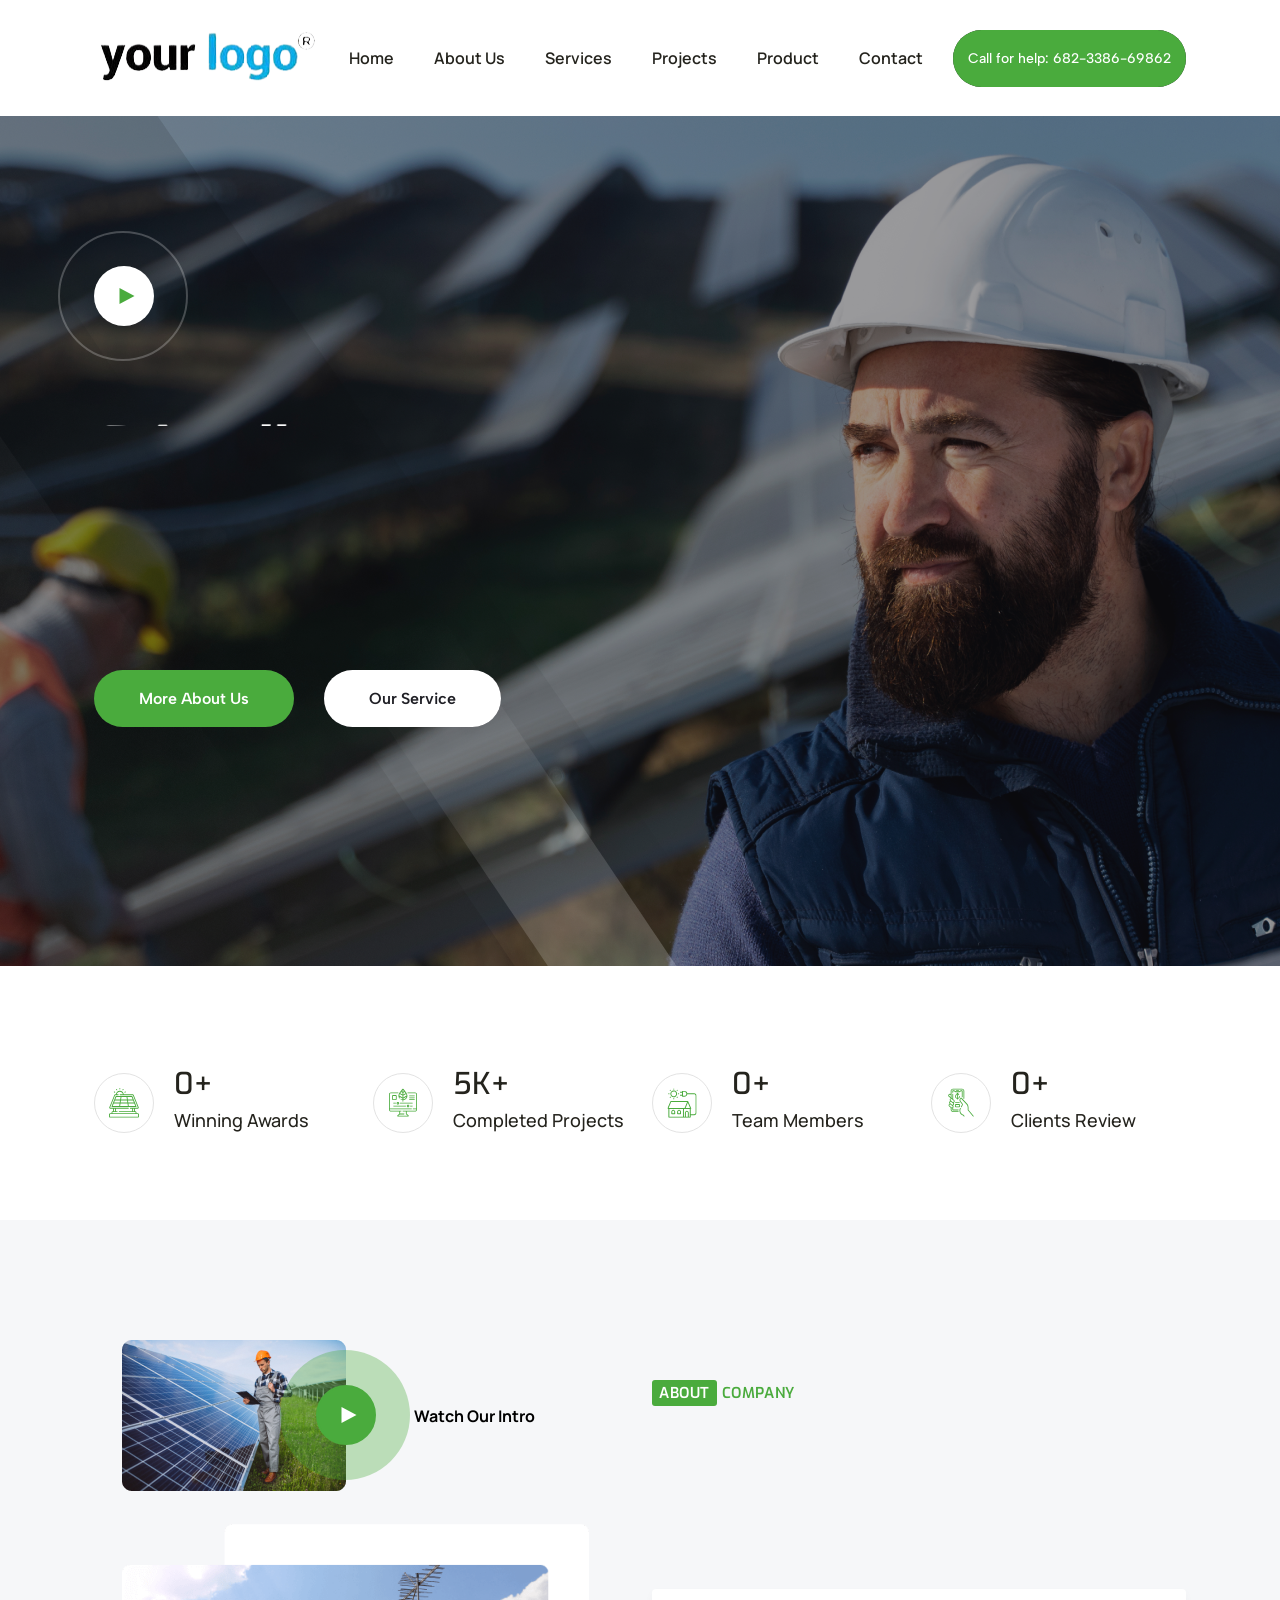
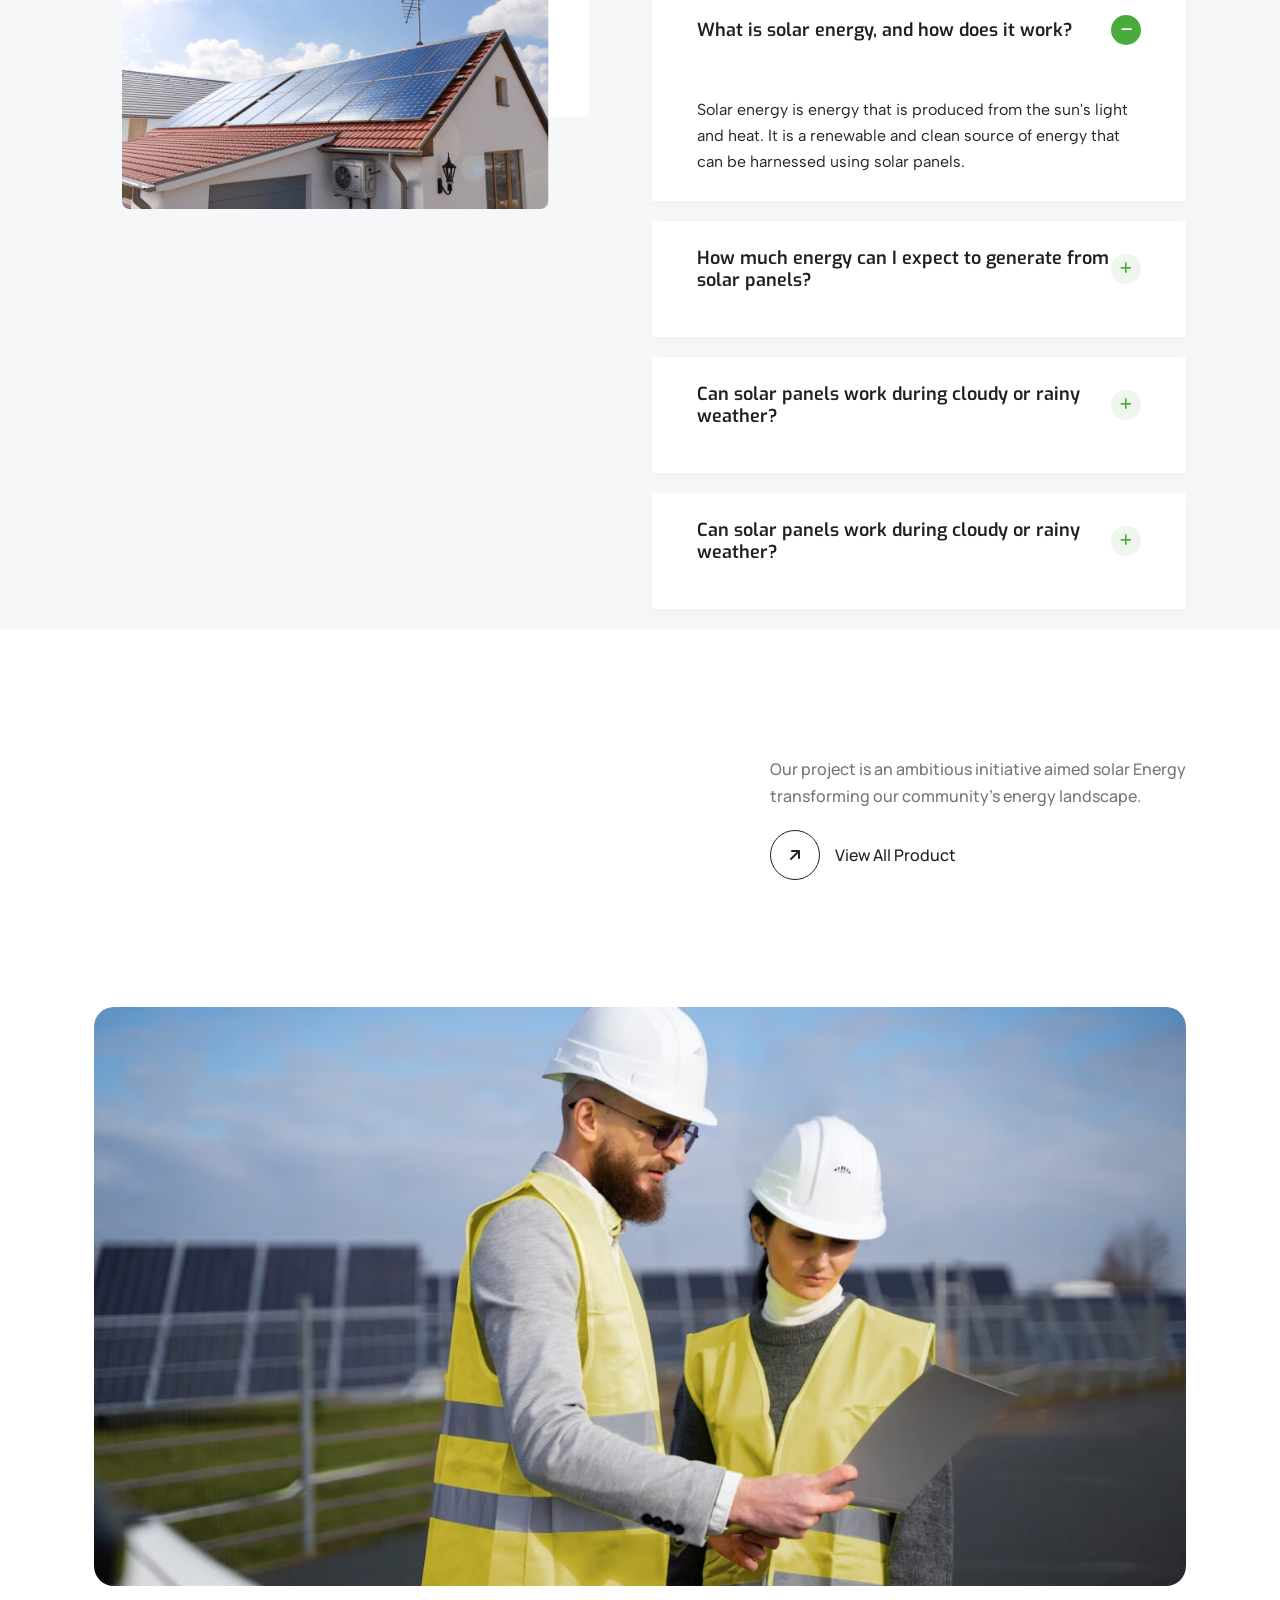
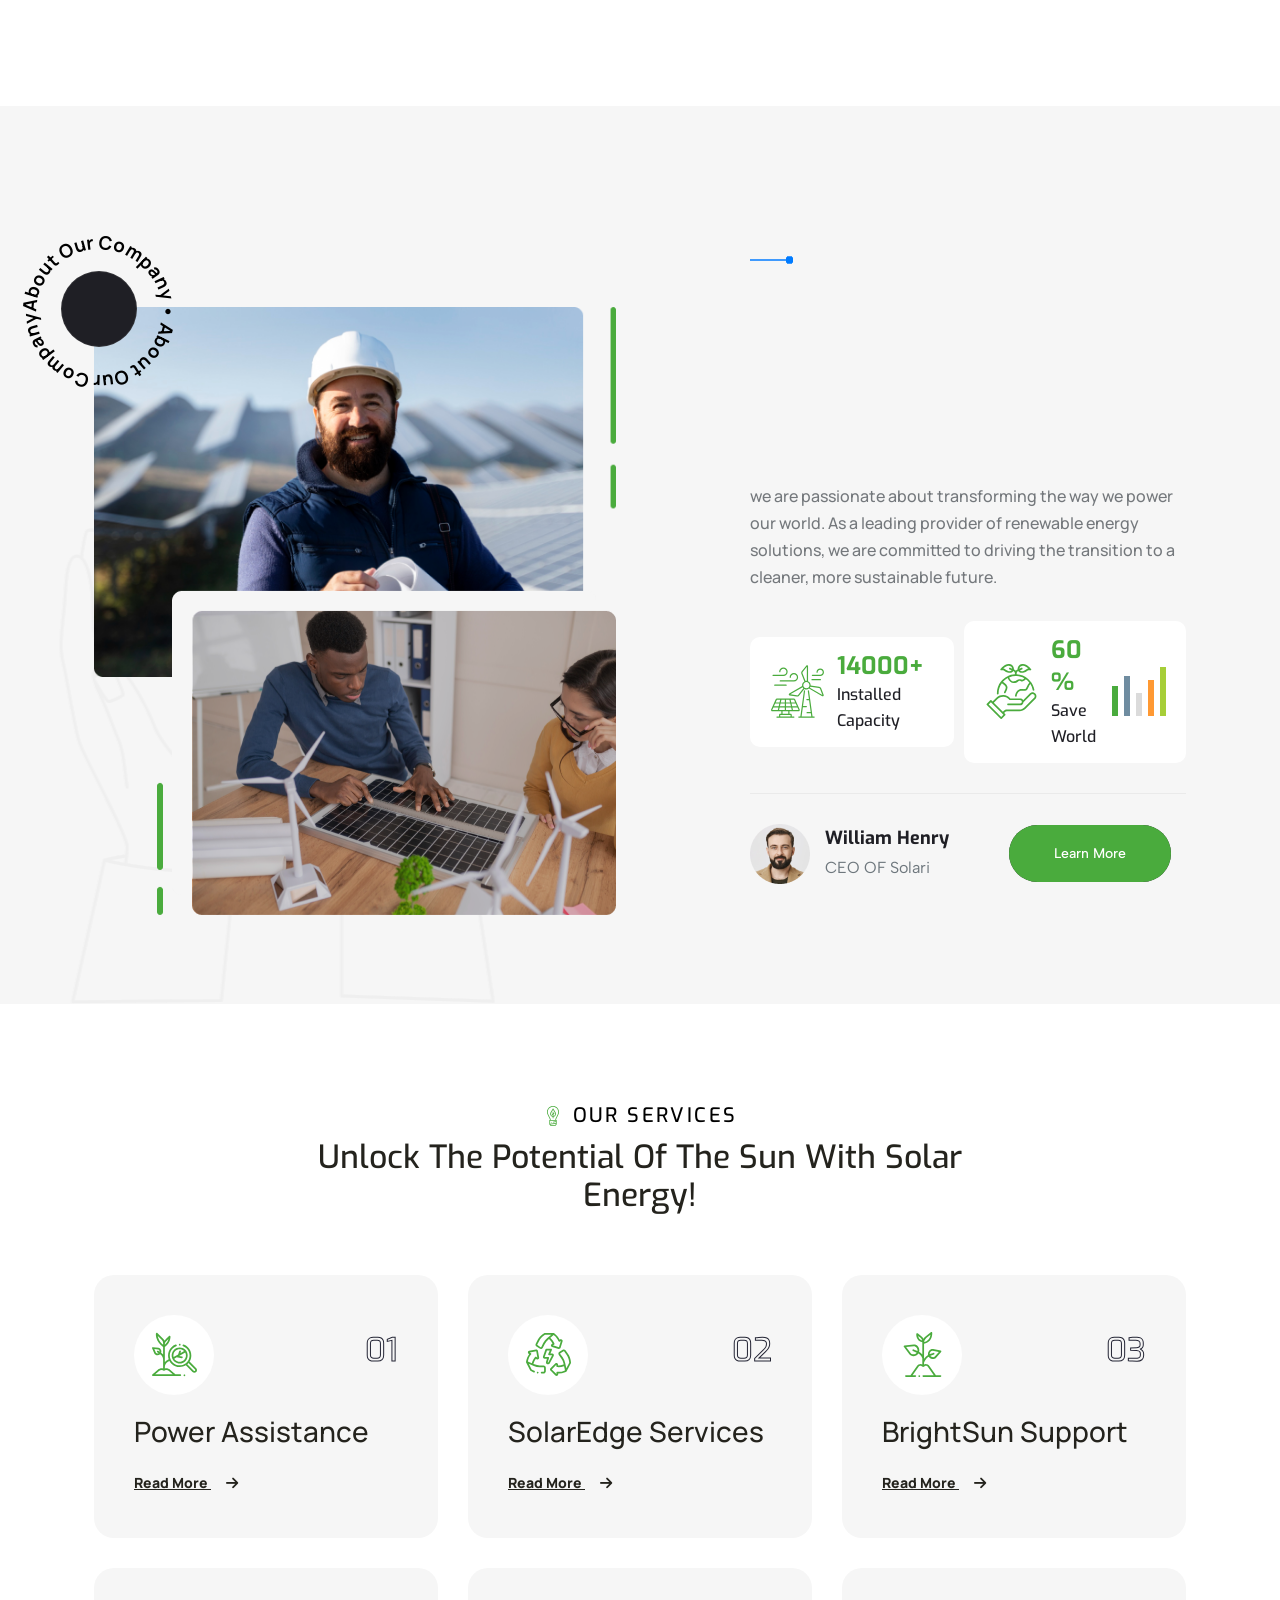
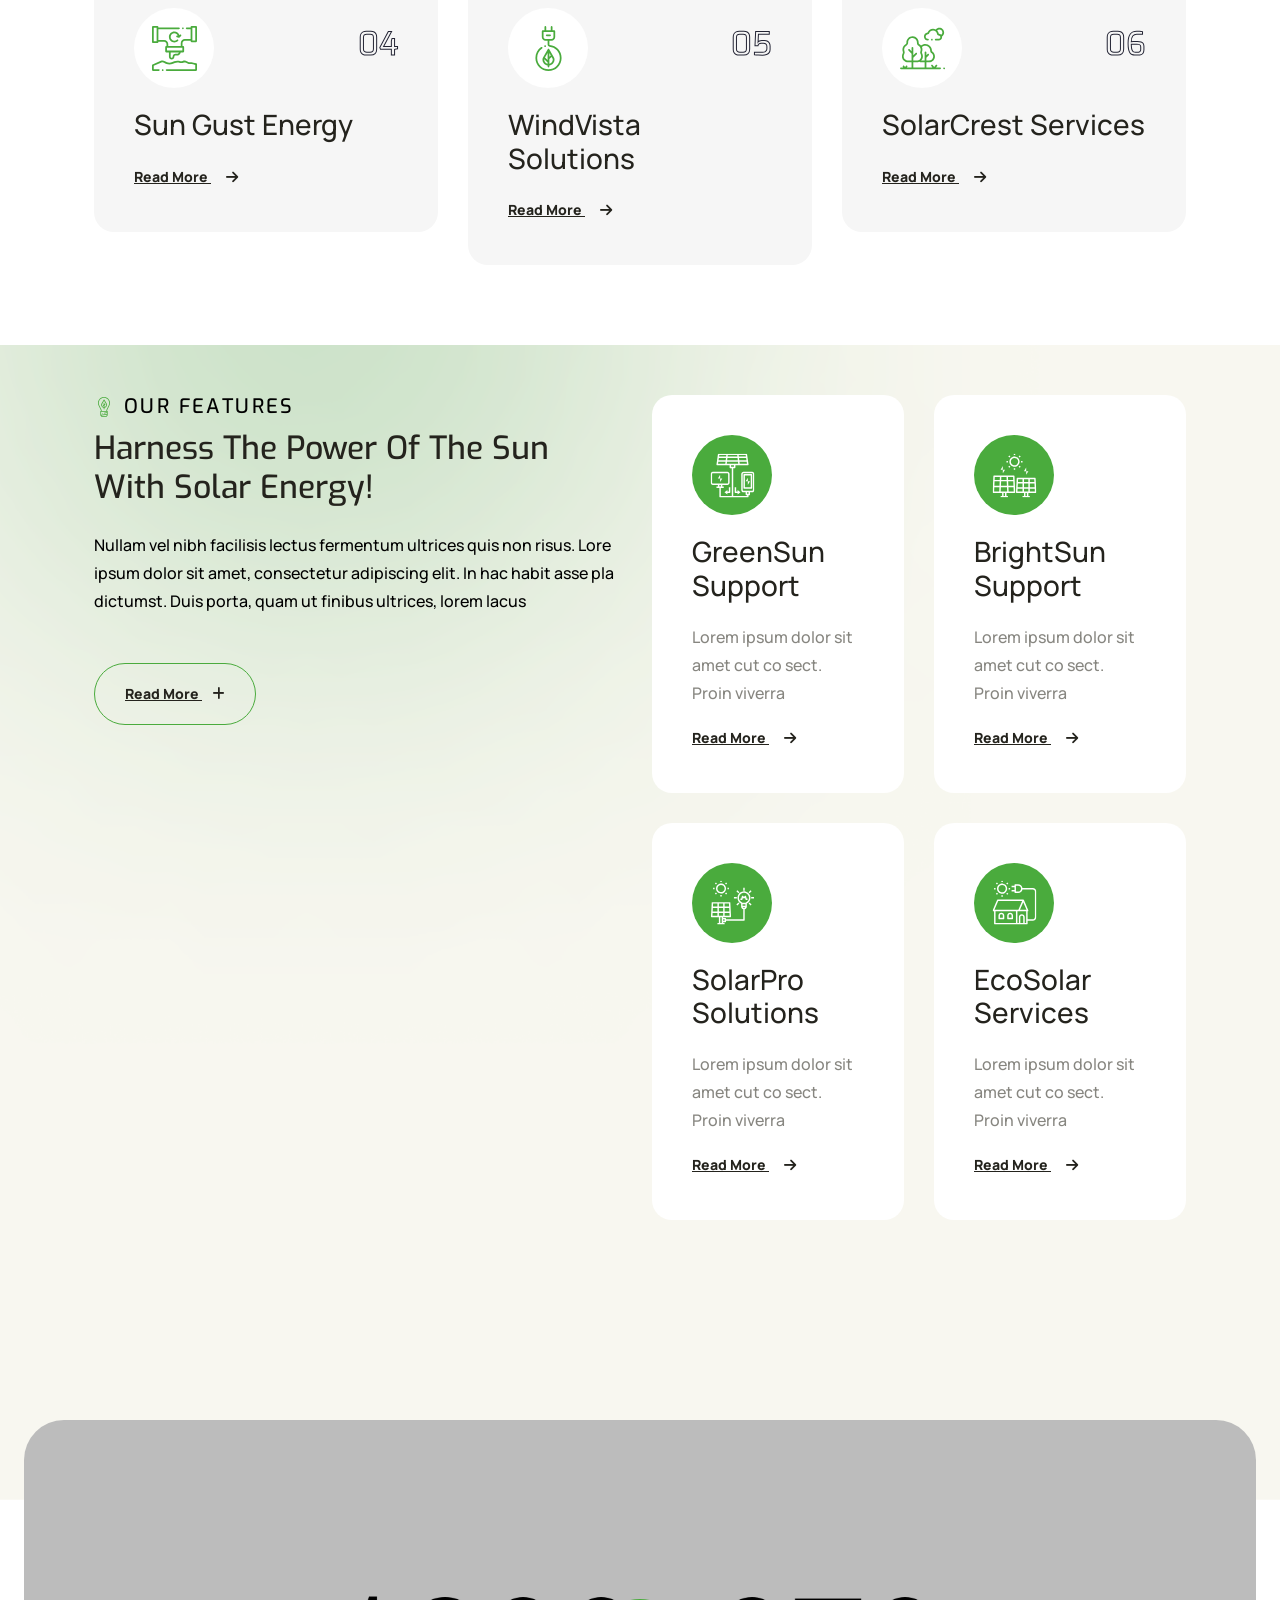
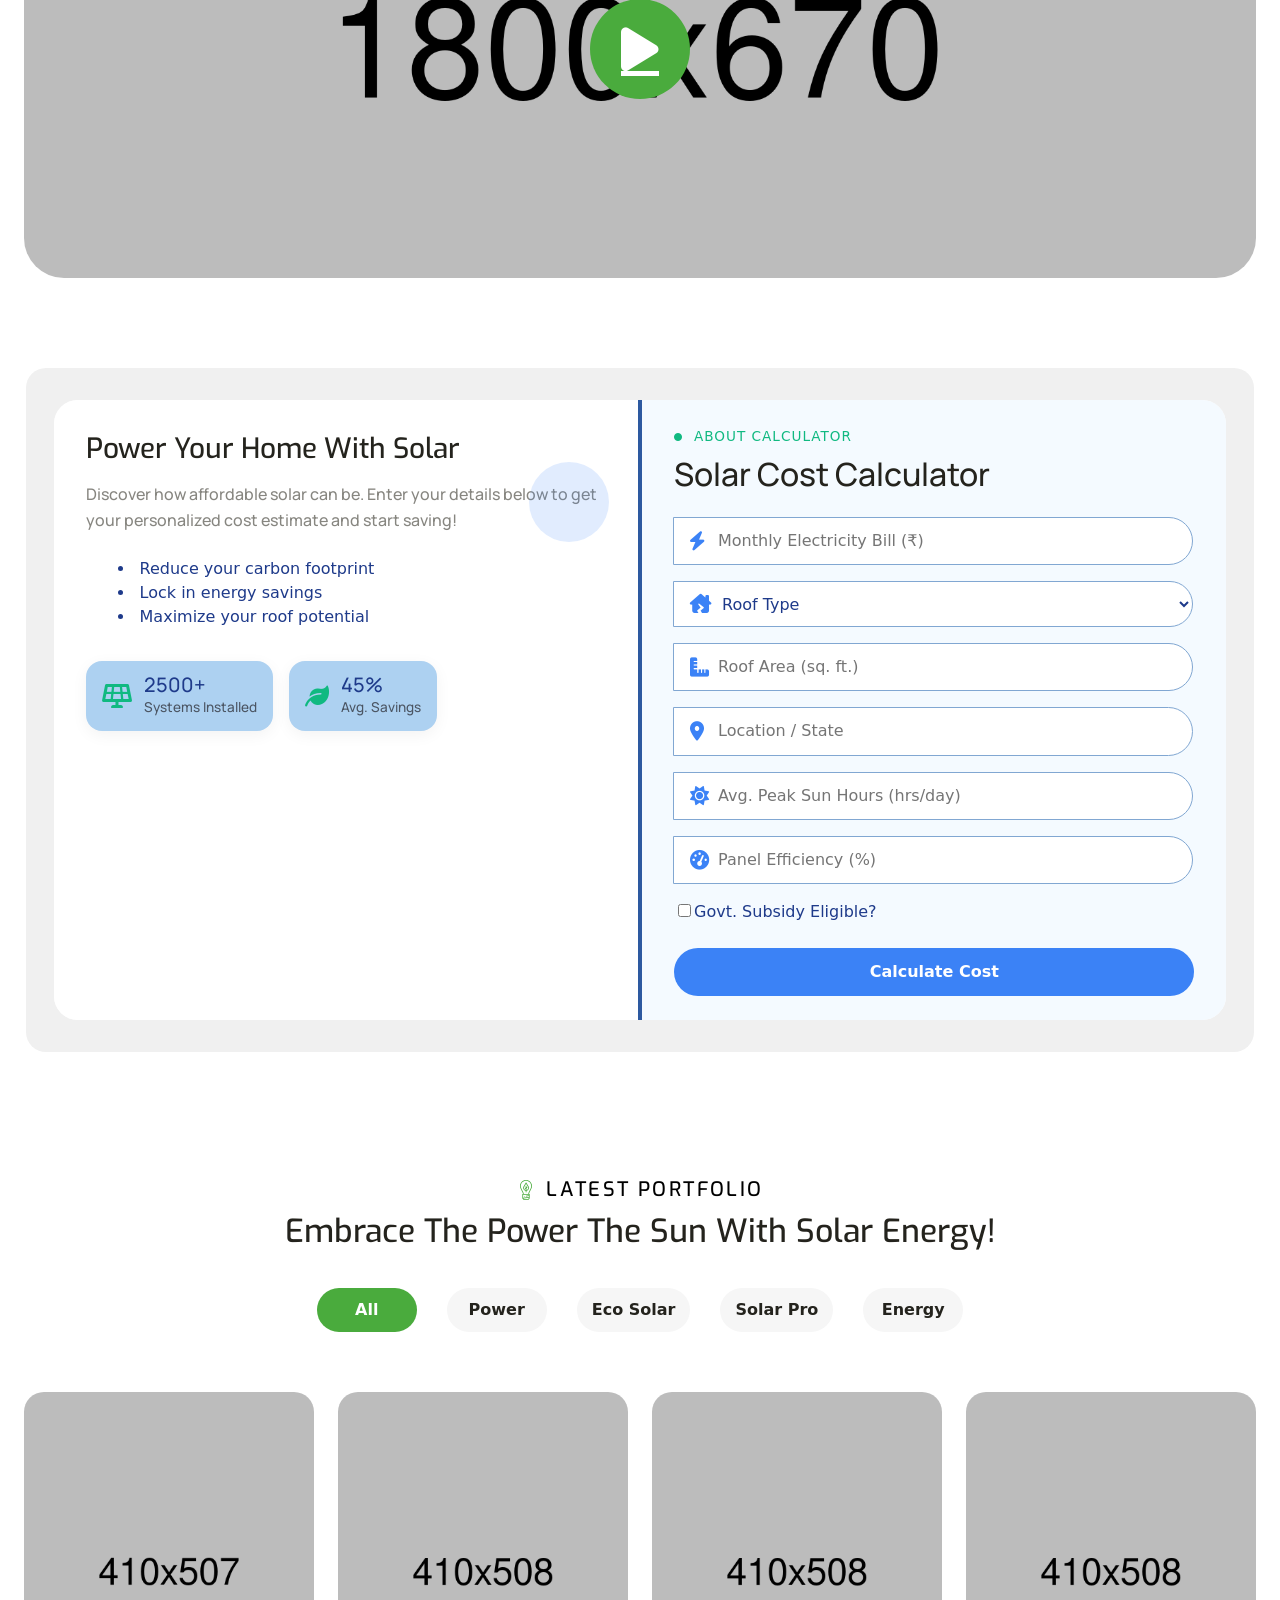
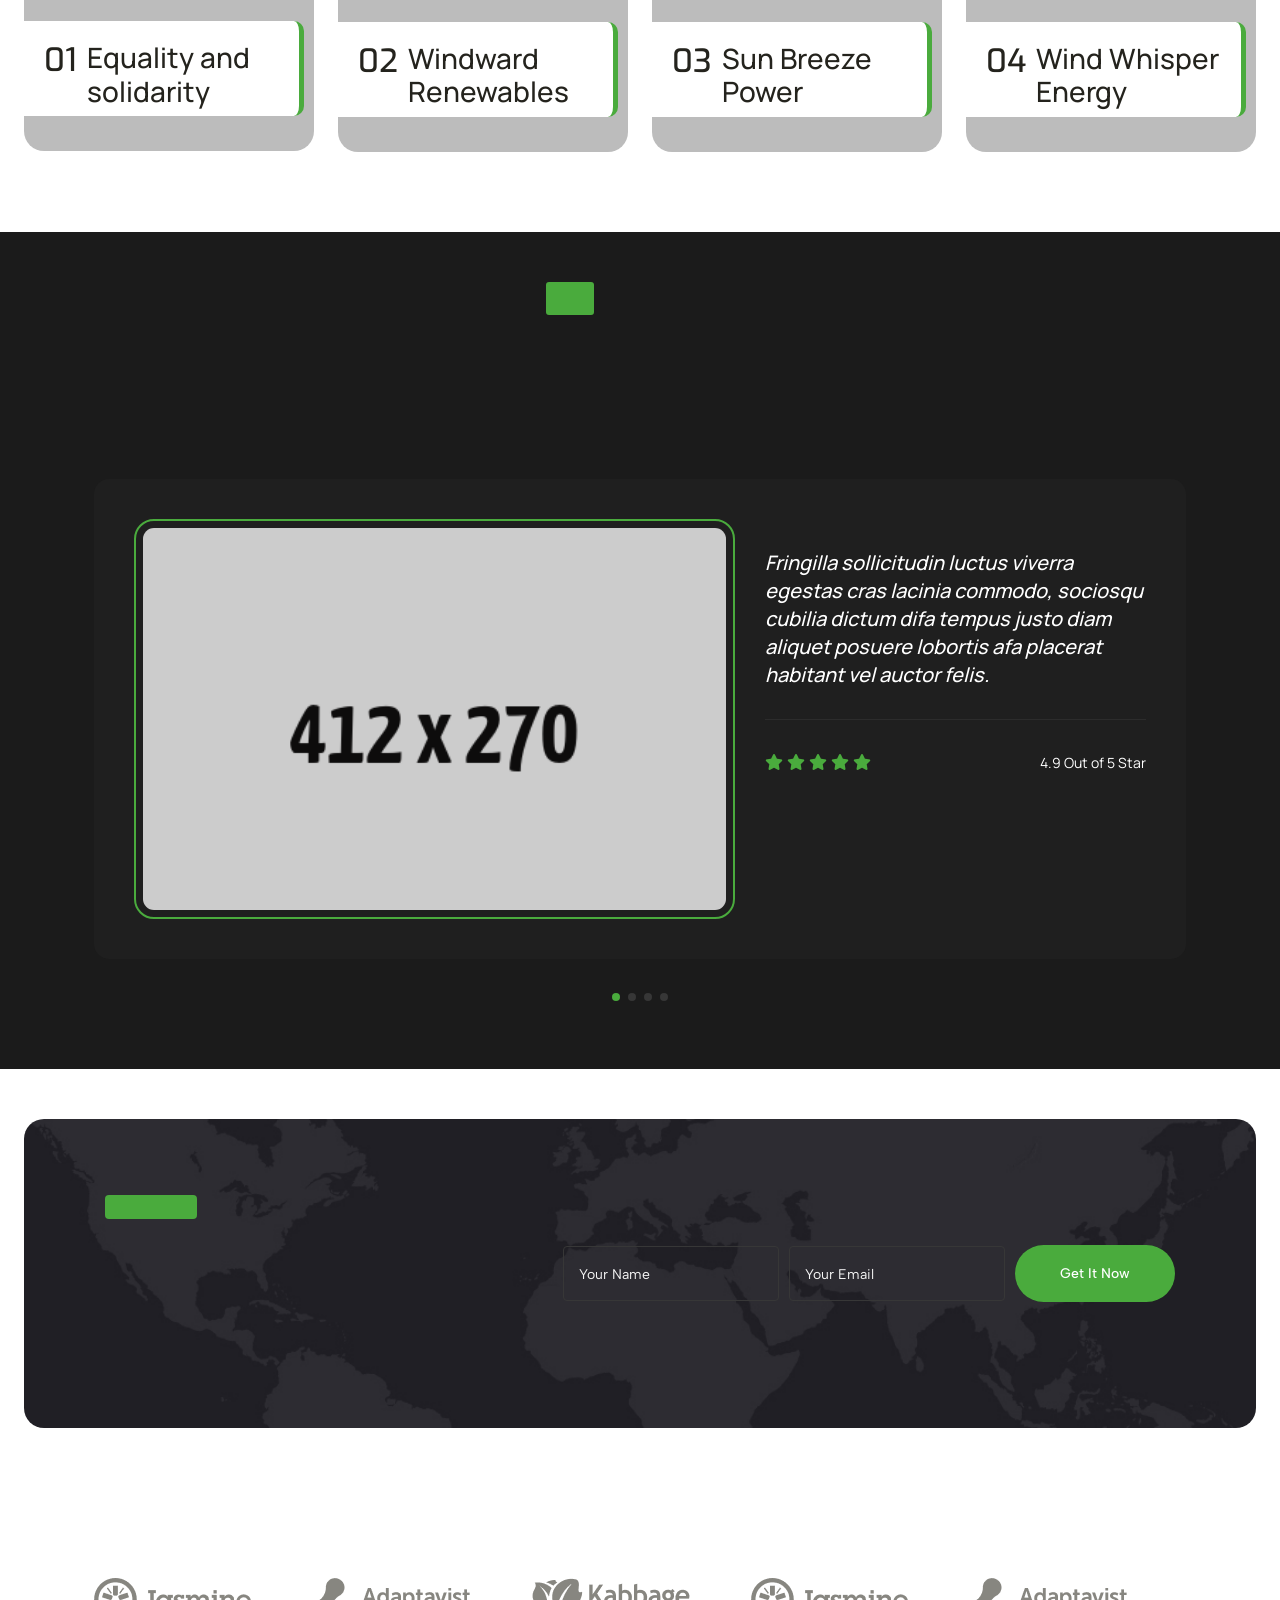
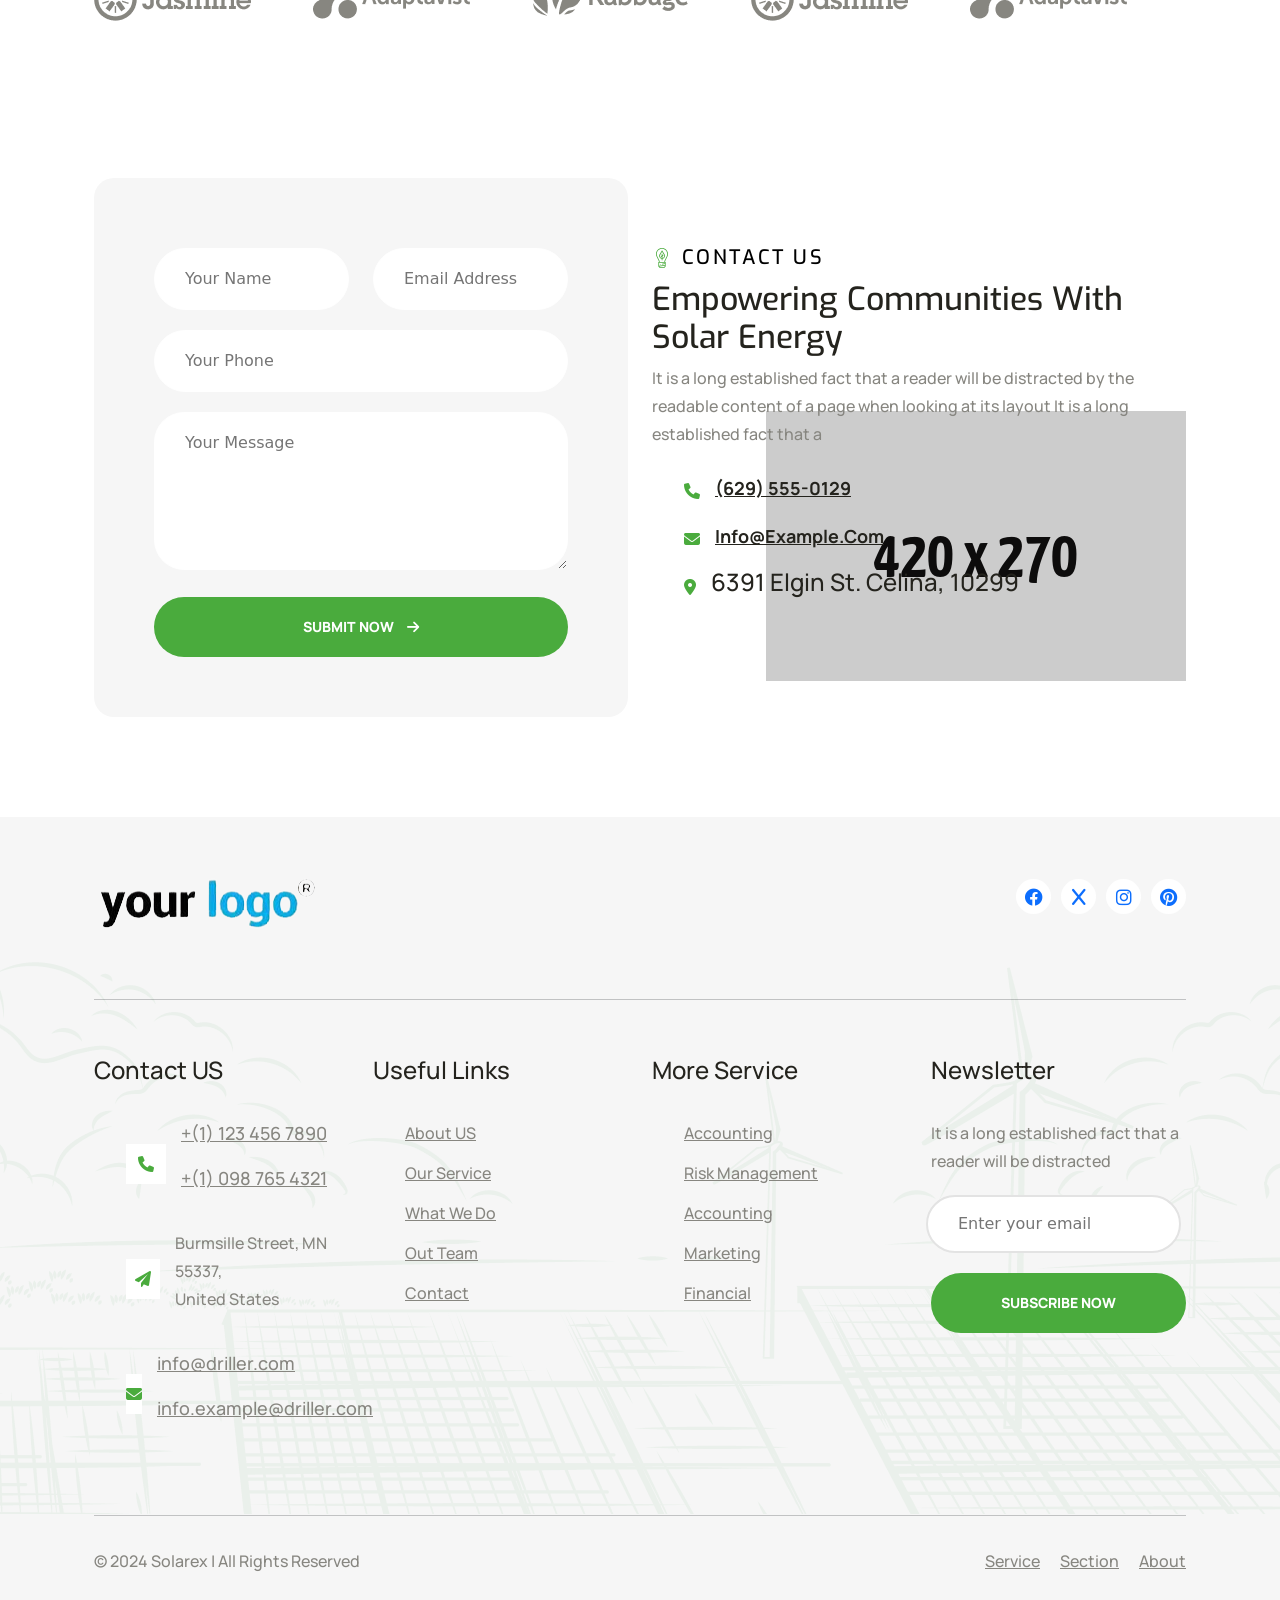
<file: index.html>
<!DOCTYPE html>
<!-- Language -->
<html lang="zxx">
	<head>
		<!-- Meta Tags -->
		<meta charset="UTF-8">
		<meta name="viewport" content="width=device-width, initial-scale=1.0">
		<!-- Page Title -->
		<title>Solarex - Solar & Renewable Energy HTML Template</title>
		<!-- Favicon -->
		<link rel="shortcut icon" href="./assets/images/favicon.ico">

		<!-- Bootstrap CSS -->
		<link rel="stylesheet" href="assets/vendors/bootstrap/css/bootstrap.min.css">
		<!-- FontAwesome CSS -->
		<link rel="stylesheet" href="./assets/vendors/font-awesome/css/all.min.css">
		<!-- Slick Slider CSS -->
		<link rel="stylesheet" href="./assets/vendors/slick-slider/slick.css">
		<!-- Slick Slider Theme -->
		<link rel="stylesheet" href="./assets/vendors/slick-slider/slick-theme.css">

		<!-- MetisMenu CSS -->
		<link rel="stylesheet" href="./assets/vendors/metismenu/metismenu.css">

		<!-- Magnific Popup -->
		<link rel="stylesheet" href="./assets//vendors/magnific-popup/magnific-popup.css">

		<!-- Main Stylesheet -->
		<link rel="stylesheet" href="./assets/css/style.css">
		<link rel="stylesheet" href="./assets/css/cal.css">



	    <!-- fontawesome css -->
		<link rel="stylesheet" href="assets-2/css/plugins/fontawesome-6.css">
		<!-- fontawesome css -->
		<link rel="stylesheet" href="assets-2/css/plugins/swiper.css">
		<link rel="stylesheet" href="assets-2/css/plugins/unicons.css">
		<link rel="stylesheet" href="assets-2/css/plugins/metismenu.css">
		<link rel="stylesheet" href="assets-2/css/vendor/animate.css">
		<link rel="stylesheet" href="assets-2/css/vendor/magnific-popup.css">
		<!-- bootstrap css -->
		<link rel="stylesheet" href="assets-2/css/vendor/bootstrap.min.css">
		<!-- Custom css -->
		<link rel="stylesheet" href="assets-2/css/style.css">
	</head>


	<style>
		@media only screen and (max-width: 767px) {
			.site2-section .client-image img {
  -ms-interpolation-mode: bicubic;
  border: 0;
  vertical-align: middle;
  width: 320px;
  height: 400px;
}

  }

	</style>
	</head>
	<body class="body-wrapper home-one" data-scroll-animation="true">
		<!-- Overlay -->
		<div class="overlay"></div>

		<!-- Header Start -->
		<header class="srex-header srex-header--home-one">
			<div class="container">
				<nav
					class="ud-main-menu ud-main-menu--home-one d-flex align-items-center justify-content-between"
					aria-label="Main Navigation"
				>
					<div class="ud-main-menu__logo">
						<a href="index.html">
							<img
								src="assets/images/logo-black.png"
								alt="Solarex"
							>
						</a>
					</div>
					<ul class="ud-main-menu__links d-none d-lg-flex">
						<li>
							<a href="index.html"
								>Home </a>
							<!-- <ul class="ud-main-menu__sub-menu">
								<li><a href="index.html">Home 1</a></li>
								<li><a href="index-2.html">Home 2</a></li>
								<li><a href="index-3.html">Home 3</a></li>
							</ul> -->
						</li>
						<li>
							<a href="about.html">About Us</a>
						</li>
						<li>
							<a href="services.html"
								>Services </i
							></a>
							<!-- <ul class="ud-main-menu__sub-menu">
								<li><a href="services.html">Services</a></li>
								<li>
									<a href="services-details.html"
										>Services Details</a
									>
								</li>
							</ul> -->
						</li>
						<li>
							<a href="projects.html"
								>Projects</i
							></a>
							<!-- <ul class="ud-main-menu__sub-menu">
								<li><a href="projects.html">Projects</a></li>
								<li>
									<a href="projects-details.html"
										>Projects Details</a
									>
								</li>
							</ul> -->
						</li>
						<li>
							<a href="blog.html"
								>Product </i
							></a>
							<!-- <ul class="ud-main-menu__sub-menu">
								<li><a href="Blog.html">Blog</a></li>
								<li>
									<a href="Blog-details.html">Blog Details</a>
								</li>
							</ul> -->
						</li>
						<!-- <li>
							<a href="#"
								>Page <i class="fa-solid fa-angle-down"></i
							></a>
							<ul class="ud-main-menu__sub-menu">
								<li><a href="faq.html">FAQ</a></li>
							</ul>
						</li> -->
						<li>
							<a href="contact.html">Contact</a>
						</li>
					</ul>

					<div class="ud-hamburger-menu d-block d-lg-none">
						<div class="ud-hamburger-menu__btn">
							<span></span>
						</div>
					</div>
					
						<!-- Pasted Section from Website 2 -->
						<a href="tel:+47" class="rts-btn btn-primary srex-header__call d-flex align-items-center gap-2 m-0 d-none d-xl-flex" style="padding: 19px 15px ; text-decoration: none;">Call for help:
							682-3386-69862</a>
				</nav>
			</div>

			<!-- Side Popup -->
			<div class="ud-side-popup ud-side-popup--home-one">
				<div class="ud-side-popup__header">
					<div class="ud-side-popup__header-logo">
						<img
							src="./assets/images/logo-black.png"
							alt="Solarex"
						>
					</div>
					<button class="side-popup-close">
						<i class="fa-solid fa-xmark"></i>
					</button>
				</div>
				<div class="ud-side-popup__body">
					<ul class="metismenu" id="side-menu">
						<li>
							<a href="index.html">
								Home </i>
							</a>
							<!-- <ul class="sub-menu collapse" aria-expanded="false">
								<li>
									<a href="index.html">Home 1</a>
								</li>
								<li>
									<a href="index-2.html">Home 2</a>
								</li>
								<li>
									<a href="index-3.html">Home 3</a>
								</li>
							</ul> -->
						</li>
						<li>
							<a href="about.html">About Us</a>
						</li>
						<li>
							<a href="services.html">
								Services</i>
							</a>
							<!-- <ul class="sub-menu collapse" aria-expanded="false">
								<li>
									<a href="services.html">Services</a>
								</li>
								<li>
									<a href="services-details.html"
										>Services Details</a
									>
								</li>
							</ul> -->
						</li>
						<li>
							<a href="projects.html">
								Projects </i>
							</a>
							<!-- <ul class="sub-menu collapse" aria-expanded="false">
								<li>
									<a href="projects.html">Projects</a>
								</li>
								<li>
									<a href="projects-details.html"
										>Projects Details</a
									>
								</li>
							</ul> -->
						</li>
						<li>
							<a href="blog.html">
								Products </i>
							</a>
							
						</li>
						<!-- <li>
							<a href="#">
								Pages <i class="fa-solid fa-plus"></i>
							</a>
							<ul class="sub-menu collapse" aria-expanded="false">
								<li>
									<a href="faq.html">FAQ</a>
								</li>
							</ul>
						</li> -->
						<li>
							<a href="contact.html">Contact</a>
						</li>
					</ul>
				</div>
				<div class="ud-side-popup__bottom">
					<div class="ud-side-popup__bottom-info">
						<div
							class="ud-side-popup__bottom-info-box d-flex align-items-center gap-3 py-0 m-0"
						>
							<i class="fa-solid fa-phone"></i>
							<div class="ud-header-info-box__details">
								<span>Need Help?</span>
								<h4>
									<a href="tel:+3075550133">(307) 555-0133</a>
								</h4>
							</div>
						</div>
						<div
							class="ud-side-popup__bottom-info-box d-flex align-items-center gap-3 py-0 m-0"
						>
							<i class="fa-solid fa-paper-plane"></i>
							<div class="ud-header-info-box__details">
								<span>Shreekol, Dublia Bazar</span>
								<h4>Pabna, Bangladesh</h4>
							</div>
						</div>
						<div
							class="ud-side-popup__bottom-info-box d-flex align-items-center gap-3 py-0 m-0"
						>
							<i class="fa-solid fa-envelope"></i>
							<div class="ud-header-info-box__details">
								<span>Send email</span>
								<h4>
									<a href="mailto:hello@example.com"
										>hello@example.com</a
									>
								</h4>
							</div>
						</div>
					</div>
					<ul class="ud-side-popup__bottom-socials">
						<li>
							<a href="#">
								<i class="fa-brands fa-facebook-f"></i>
							</a>
						</li>
						<li>
							<a href="#">
								<i class="fa-brands fa-x-twitter"></i>
							</a>
						</li>
						<li>
							<a href="#">
								<i class="fa-brands fa-instagram"></i>
							</a>
						</li>
						<li>
							<a href="#">
								<i class="fa-brands fa-youtube"></i>
							</a>
						</li>
					</ul>
				</div>
			</div>
		</header>
		<!-- Header End -->

		<div class="site2-section">

			  <!-- banner area start -->
			  <div class="banner-area-start banner-solar-energy-bg bg_image">
				<div class="container">
					<div class="row align-items-center">
						<div class="col-lg-12 align-items-center">
							<div class="banner-solar-energy-inner">
								<div class="wrapper">
									<div class="vedio-icone">
										<a class="video-play-button play-video" href="#">
											<span></span>
											<p class="text skew-up">
												Intro Video
											</p>
										</a>
										<div class="video-overlay">
											<a class="video-overlay-close">×</a>
										</div>
									</div>
									<h1 class="title skew-up">
										Friendly energy 24/7 <br>
										without ever hurting <br>
										the planet
									</h1>
									<p class="disc skew-up">
										Proin a faucibus sodales sollicitudin fringilla ultricies penatibus
									</p>
									<div class="button-area ">
										<a href="aboutus.html" class="rts-btn btn-primary">More About Us</a>
										<a href="service.html" class="rts-btn btn-primary bg-w">Our Service</a>
									</div>
								</div>
							</div>
						</div>
					</div>
				</div>
			</div>
			<!-- banner area end -->
		</div>

		
			<!-- Stats Section Start -->
			<div class="srex-stats srex-section">
				<div class="container">
					<div class="srex-stats__items wow ud-fade-in-up" data-wow-duration="1.3s">
						<div class="row">
							<div class="col-md-6 col-lg-3 col-12">
								<div class="srex-stats__item">
									<div class="srex-stats__item__icon">
										<img
											src="./assets/images/home-one/stats/awards.svg"
											alt="Winning Awards"
										>
									</div>
									<div class="srex-stats__item__text">
										<h2><span class="counter">20</span>+</h2>
										<h3>Winning Awards</h3>
									</div>
								</div>
							</div>
							<div class="col-md-6 col-lg-3 col-12">
								<div class="srex-stats__item">
									<div class="srex-stats__item__icon">
										<img
											src="./assets/images/home-one/stats/projects.svg"
											alt="Completed Projects"
										>
									</div>
									<div class="srex-stats__item__text">
										<h2><span class="counter">10</span>K+</h2>
										<h3>Completed Projects</h3>
									</div>
								</div>
							</div>
							<div class="col-md-6 col-lg-3 col-12">
								<div class="srex-stats__item">
									<div class="srex-stats__item__icon">
										<img
											src="./assets/images/home-one/stats/members.svg"
											alt="Team members"
										>
									</div>
									<div class="srex-stats__item__text">
										<h2><span class="counter">300</span>+</h2>
										<h3>Team Members</h3>
									</div>
								</div>
							</div>
							<div class="col-md-6 col-lg-3 col-12">
								<div class="srex-stats__item">
									<div class="srex-stats__item__icon">
										<img
											src="./assets/images/home-one/stats/clients.svg"
											alt="Clients Review"
										>
									</div>
									<div class="srex-stats__item__text">
										<h2><span class="counter">900</span>+</h2>
										<h3>Clients Review</h3>
									</div>
								</div>
							</div>
						</div>
					</div>
				</div>
			</div>
			<!-- Stats Section End -->



			<div class="site2-section">
				   <!-- rts faq area start -->
   <div class="faq-section-start-solar rts-section-gapTop" style="background-color: #f6f7f9;">
	<div class="container" >
		<div class="row g-24 align-items-start">
			<div class="col-lg-6 pl--40">
				<div class="faq-solari-image-area">
					<div class="thumbnail-small">
						<img src="assets-2/images/faq/04.png" alt="solar">
						<div class="video-area-start">
							<div class="vedio-icone">
								<a class="video-play-button play-video" href="#">
									<span></span>
									<p class="text">
										Watch Our Intro
									</p>
								</a>
								<div class="video-overlay">
									<a class="video-overlay-close">×</a>
								</div>
							</div>
						</div>
					</div>
					<div class="thumbnail-large-bottom">
						<img src="assets-2/images/faq/05.png" alt="solar">
					</div>
				</div>
			</div>
			<div class="col-lg-6">
				<div class="title-area-left">
					<p class="pre">
						<span>About</span> Company
					</p>
					<h2 class="title skew-up">
						Some General Question?
					</h2>
				</div>
				<div class="accordion-solar-faq">
					<div class="accordion" id="accordionExample">
						<div class="accordion-item">
							<h2 class="accordion-header" id="headingOne">
								<button class="accordion-button" type="button" data-bs-toggle="collapse" data-bs-target="#collapseOne" aria-expanded="true" aria-controls="collapseOne">
									What is solar energy, and how does it work?
								</button>
							</h2>
							<div id="collapseOne" class="accordion-collapse collapse show" aria-labelledby="headingOne" data-bs-parent="#accordionExample">
								<div class="accordion-body">
									Solar energy is energy that is produced from the sun's light and heat. It is a renewable and clean source of energy that can be harnessed using solar panels.
								</div>
							</div>
						</div>
						<div class="accordion-item">
							<h2 class="accordion-header" id="headingTwo">
								<button class="accordion-button collapsed" type="button" data-bs-toggle="collapse" data-bs-target="#collapseTwo" aria-expanded="false" aria-controls="collapseTwo">
									How much energy can I expect to generate from solar panels?
								</button>
							</h2>
							<div id="collapseTwo" class="accordion-collapse collapse" aria-labelledby="headingTwo" data-bs-parent="#accordionExample">
								<div class="accordion-body">
									Solar energy is energy that is produced from the sun's light and heat. It is a renewable and clean source of energy that can be harnessed using solar panels.
								</div>
							</div>
						</div>
						<div class="accordion-item">
							<h2 class="accordion-header" id="headingThree">
								<button class="accordion-button collapsed" type="button" data-bs-toggle="collapse" data-bs-target="#collapseThree" aria-expanded="false" aria-controls="collapseThree">
									Can solar panels work during cloudy or rainy weather?
								</button>
							</h2>
							<div id="collapseThree" class="accordion-collapse collapse" aria-labelledby="headingThree" data-bs-parent="#accordionExample">
								<div class="accordion-body">
									Solar energy is energy that is produced from the sun's light and heat. It is a renewable and clean source of energy that can be harnessed using solar panels.
								</div>
							</div>
						</div>
						<div class="accordion-item">
							<h2 class="accordion-header" id="headingFour">
								<button class="accordion-button collapsed" type="button" data-bs-toggle="collapse" data-bs-target="#collapseFour" aria-expanded="false" aria-controls="collapseFour">
									Can solar panels work during cloudy or rainy weather?
								</button>
							</h2>
							<div id="collapseFour" class="accordion-collapse collapse" aria-labelledby="headingFour" data-bs-parent="#accordionExample">
								<div class="accordion-body">
									Solar energy is energy that is produced from the sun's light and heat. It is a renewable and clean source of energy that can be harnessed using solar panels.
								</div>
							</div>
						</div>
					</div>
				</div>
			</div>
		
		</div>
	</div>
</div>
<!-- rts faq area end -->
</div>

	<!-- About US Bottom End-->
<div class="site2-section">
	<div class="rts-installation flex-col rts-section-gap" style="background-color:#ffffff;">
        <div class="container">
            <div class="row">
                <div class="col-lg-12">
                    <div class="title-wrapper-6-basis">
                        <div class="title-area">
                            <h2 class="title skew-up"> Govt Subsidy, <br> working on a greater cause
                            </h2>
                        </div>
                        <div class="button-area-start">
                            <p class="disc mb--20">
                                Our project is an ambitious initiative aimed solar Energy
                                <br>transforming our community's energy landscape.
                            </p>
                            <a class="button-circle-text" href="project-col-2.html">
                                <i class="fa-solid fa-arrow-up-right"></i>
                                View All Product
                            </a>
                        </div>
                    </div>
                </div>
            </div>

       
        </div>
    </div>
	<div class="rts-project-details-area rts-section-gap" style="padding-top: 0px;">
		<div class="container">
			<div class="row">
				<div class="col-lg-12">
					<div class="project-details-carousel-big">
						<div class="swiper project-details-carousel">
							<div class="swiper-wrapper">
								<div class="swiper-slide">
									<div class="project-details-area-main">
										<div class="thumbnail">
											<img src="assets-2/images/project/09.jpg" alt="project-details">
										</div>
									</div>
								</div>
								<div class="swiper-slide">
									<div class="project-details-area-main">
										<div class="thumbnail">
											<img src="assets-2/images/project/09.jpg" alt="project-details">
										</div>
									</div>
								</div>
								<div class="swiper-slide">
									<div class="project-details-area-main">
										<div class="thumbnail">
											<img src="assets-2/images/project/09.jpg" alt="project-details">
										</div>
									</div>
								</div>
							</div>
							<div class="swiper-button-next"></div>
							<div class="swiper-button-prev"></div>
						</div>
					</div>
				</div>
			</div>
		
		</div>
	</div>
	</div>
		


     <!-- about area start -->
	   <div class="site2-section"> 
            <div class="rts-about-area-start-h3-soalri rts-section-gap bg-lighten">
	<div class="bottom-left-img images">
		<img src="assets-2/images/about/27.png" alt="about-bottom-left">
	</div>
	<div class="container"  style="padding-top: var(--bs-gutter-x, .75rem)">
		<div class="row g-5 align-items-center">
			<div class="col-lg-6">
				<!-- about left area start -->
				<div class="about-lefta-area-solari-2 pb--150">
					<div class="thumbnail-image-lg">
						<img src="assets-2/images/about/23.png" alt="about">
					</div>
					<div class="thumbnail-image-bottom images-2">
						<img src="assets-2/images/about/24.png" alt="about">
						<!-- <div class="vedio-icone">
							<a class="video-play-button play-video" href="#">
								<span></span>
							</a>
							<div class="video-overlay">
								<a class="video-overlay-close">×</a>
							</div>
						</div> -->
					</div>
					<div class="left-top-speen-style">
						<div class="top-left-speen">
							<a class="uni-circle-text" href="javascript:void(0);">
								<svg class="uni-circle-text-path uk-text-secondary uni-animation-spin" viewBox="0 0 100 100" width="170" height="170">
									<defs>
										<path id="circle" d="M 50, 50 m -37, 0 a 37,37 0 1,1 74,0 a 37,37 0 1,1 -74,0">
										</path>
									</defs>
									<text font-size="11">
										<textPath xlink:href="#circle">About Our Company • About Our Company •</textPath>
									</text>
								</svg>
								<i class="uk-position-center uk-text-secondary uk-icon-medium@m unicon-arrow-up-right uk-text-bold"></i>
							</a>
						</div>
					</div>

				</div>
				<!-- about left area end -->
			</div>
			<div class="col-lg-6 pl--110 pl_sm--15 mt_sm--80 pl_md--15">
				<div class="about-area-solari-3-right">
					<div class="solari-title-area-three">
						<span class="pre-title skew-up">About Us</span>
						<h2 class="title skew-up">We believe solar power should be accessible</h2>
					</div>
					<div class="inner-content">
						<p class="disc">
							we are passionate about transforming the way we power our world. As a leading provider of renewable energy solutions, we are committed to driving the transition to a cleaner, more sustainable future.
						</p>
						<div class="importanc-wrapper">
							<div class="single">
								<div class="icon">
									<svg width="55" height="55" viewBox="0 0 55 55" fill="none" xmlns="http://www.w3.org/2000/svg">
										<path d="M23.8916 52.4916H21.7666V50.9083C21.7666 50.2666 21.2416 49.7416 20.6 49.7416H19.4833V47.2999H28.525C28.9583 47.2999 29.3583 47.0833 29.5916 46.7166C29.825 46.35 29.8583 45.9 29.6833 45.5083L25.1 35.3249C24.9 34.8749 24.4416 34.575 23.9416 34.575H6.8833C6.3833 34.575 5.9333 34.8666 5.72497 35.3249L1.14164 45.5083C0.966637 45.9 0.99997 46.35 1.2333 46.7166C1.46664 47.0833 1.86664 47.2999 2.29997 47.2999H11.3416V49.7416H10.225C9.5833 49.7416 9.0583 50.2666 9.0583 50.9083V52.4916H6.94164C6.6083 52.4916 6.3333 52.7666 6.3333 53.1C6.3333 53.4333 6.6083 53.7083 6.94164 53.7083H23.8916C24.225 53.7083 24.5 53.4333 24.5 53.1C24.5 52.7666 24.2333 52.4916 23.8916 52.4916ZM28.5833 46.0083L28.5333 46.0833H23L22.4166 43.4916H27.4583L28.5833 46.0083ZM26.9083 42.2749H22.1416L21.5333 39.5916H25.7L26.9083 42.2749ZM23.95 35.7916C23.975 35.7916 23.9916 35.8083 24 35.825L25.15 38.3833H21.2583L20.675 35.7916H23.95ZM16.025 35.7916H19.4333L20.0166 38.3833H16.025V35.7916ZM16.025 39.5999H20.2916L20.9 42.2833H16.0333V39.5999H16.025ZM16.025 43.4916H21.1666L21.75 46.0833H16.0166V43.4916H16.025ZM18.275 47.2999V49.7416H12.5583V47.2999H18.275ZM11.4083 35.7916H14.8166V38.3833H10.825L11.4083 35.7916ZM14.8083 39.5999V42.2833H9.94164L10.55 39.5999H14.8083ZM6.8833 35.7916H10.1583L9.57497 38.3833H5.7083L6.8833 35.7916ZM7.84164 46.0833H2.29997L2.24997 46.0083L3.39164 43.4916H8.42497L7.84164 46.0833ZM3.94164 42.2749L5.1583 39.5916H9.29997L8.69164 42.2749H3.94164ZM9.0833 46.0833L9.66664 43.4916H14.8083V46.0833H9.0833ZM20.5583 52.4916H10.2666L10.2333 50.9499L20.5583 50.9083V52.4916Z" fill="#4aab3d " />
										<path d="M51.1665 24.3167C50.8331 23.4501 50.0748 22.8417 49.1831 22.7167L40.6415 21.4334C40.6498 21.3417 40.6665 21.2501 40.6665 21.1584C40.6665 19.3834 39.5831 17.8584 38.0498 17.2084V2.33339C38.0498 1.88339 37.7831 1.50006 37.3581 1.35839C36.9415 1.20839 36.4998 1.34173 36.2248 1.68339L31.7581 7.20006C31.1915 7.90839 31.0331 8.86673 31.3665 9.72506L34.3915 17.3917C33.0331 18.1167 32.0915 19.5251 32.0915 21.1667C32.0915 21.4917 32.1331 21.8001 32.1998 22.1001L19.2831 29.5584C18.8998 29.7751 18.7081 30.2001 18.7831 30.6334C18.8665 31.0667 19.1998 31.3917 19.6331 31.4584L26.6415 32.5667C26.7665 32.5834 26.8998 32.5917 27.0248 32.5917C27.7915 32.5917 28.5331 32.2417 29.0165 31.6334L34.3581 24.9167C34.9665 25.2417 35.6498 25.4501 36.3831 25.4501C37.3665 25.4501 38.2581 25.1084 38.9831 24.5501L52.2415 32.1917C52.4081 32.2834 52.5831 32.3334 52.7581 32.3334C52.9998 32.3334 53.2331 32.2501 53.4331 32.0751C53.7665 31.7834 53.8748 31.3417 53.7165 30.9417L51.1665 24.3167ZM32.4915 9.27506C32.3248 8.83339 32.3998 8.32506 32.6998 7.95839L36.8331 2.85006V16.9167C36.6831 16.9001 36.5331 16.8667 36.3831 16.8667C36.0915 16.8667 35.7998 16.9001 35.5248 16.9501L32.4915 9.27506ZM28.0665 30.8834C27.7665 31.2584 27.3081 31.4417 26.8331 31.3667L20.3498 30.3417L32.6498 23.2334C32.8498 23.5917 33.0831 23.9251 33.3748 24.2084L28.0665 30.8834ZM36.3831 24.2334C34.6831 24.2334 33.3081 22.8501 33.3081 21.1584C33.3081 19.4584 34.6915 18.0834 36.3831 18.0834C38.0748 18.0834 39.4581 19.4667 39.4581 21.1584C39.4581 22.8584 38.0748 24.2334 36.3831 24.2334ZM39.8581 23.6501C40.0831 23.3417 40.2581 22.9917 40.3915 22.6251L49.0081 23.9167C49.4665 23.9751 49.8581 24.3001 50.0248 24.7501L52.3831 30.8751L39.8581 23.6501Z" fill="#4aab3d " />
										<path d="M44.1752 52.4917H42.5335L39.0002 26.8334C38.9585 26.5001 38.6502 26.2751 38.3169 26.3167C37.9835 26.3584 37.7502 26.6667 37.8002 27.0001L38.9002 34.9751H36.9085C36.5752 34.9751 36.3002 35.2501 36.3002 35.5834C36.3002 35.9167 36.5752 36.1917 36.9085 36.1917H39.0669L40.7002 48.0501H37.0919C36.7585 48.0501 36.4835 48.3251 36.4835 48.6584C36.4835 48.9917 36.7585 49.2667 37.0919 49.2667H40.8669L41.3085 52.4917H31.5919L32.8752 43.1501H36.3585C36.6919 43.1501 36.9669 42.8751 36.9669 42.5417C36.9669 42.2084 36.6919 41.9334 36.3585 41.9334H33.0419L35.0919 27.0501C35.1335 26.7167 34.9085 26.4084 34.5752 26.3667C34.2335 26.3251 33.9335 26.5501 33.8919 26.8834L30.3669 52.4917H28.8085C28.4752 52.4917 28.2002 52.7667 28.2002 53.1001C28.2002 53.4334 28.4752 53.7084 28.8085 53.7084H44.1669C44.5002 53.7084 44.7752 53.4334 44.7752 53.1001C44.7752 52.7667 44.5085 52.4917 44.1752 52.4917Z" fill="#4aab3d " />
										<path d="M20.25 13.9418C20.5833 13.9418 20.8583 13.6668 20.8583 13.3334C20.8583 11.6668 22.2166 10.3084 23.8833 10.3084C25.55 10.3084 26.9 11.6668 26.9 13.3334C26.9 15.0001 25.55 16.3501 23.8833 16.3501H10.2416C9.9083 16.3501 9.6333 16.6251 9.6333 16.9584C9.6333 17.2918 9.9083 17.5668 10.2416 17.5668H23.8833C26.2166 17.5668 28.1166 15.6668 28.1166 13.3334C28.1166 11.0001 26.2166 9.1001 23.8833 9.1001C21.55 9.1001 19.65 11.0001 19.65 13.3334C19.6416 13.6751 19.9083 13.9418 20.25 13.9418Z" fill="#4aab3d " />
										<path d="M3.01654 11.9166H13.4165C15.7499 11.9166 17.6499 10.0166 17.6499 7.68329C17.6499 5.34995 15.7499 3.44995 13.4165 3.44995C11.0832 3.44995 9.1832 5.34995 9.1832 7.68329C9.1832 8.01662 9.4582 8.29162 9.79154 8.29162C10.1249 8.29162 10.3999 8.01662 10.3999 7.68329C10.3999 6.01662 11.7582 4.65828 13.4249 4.65828C15.0915 4.65828 16.4415 6.01662 16.4415 7.68329C16.4415 9.34995 15.0915 10.7 13.4249 10.7H3.01654C2.6832 10.7 2.4082 10.975 2.4082 11.3083C2.41654 11.6416 2.6832 11.9166 3.01654 11.9166Z" fill="#4aab3d " />
										<path d="M42.3998 11.9167H50.2165C52.2832 11.9167 53.9582 10.2417 53.9582 8.17505C53.9582 6.10838 52.2832 4.42505 50.2165 4.42505C48.1498 4.42505 46.4665 6.10838 46.4665 8.17505C46.4665 8.50838 46.7415 8.78338 47.0748 8.78338C47.4082 8.78338 47.6832 8.50838 47.6832 8.17505C47.6832 6.77505 48.8165 5.64172 50.2165 5.64172C51.6082 5.64172 52.7415 6.77505 52.7415 8.17505C52.7415 9.56672 51.6082 10.7 50.2165 10.7H42.3998C42.0665 10.7 41.7915 10.975 41.7915 11.3084C41.7998 11.6417 42.0665 11.9167 42.3998 11.9167Z" fill="#4aab3d " />
										<path d="M42.0082 16.3251H50.4166C50.7499 16.3251 51.0249 16.0501 51.0249 15.7167C51.0249 15.3834 50.7499 15.1084 50.4166 15.1084H42.0082C41.6749 15.1084 41.3999 15.3834 41.3999 15.7167C41.3999 16.0501 41.6666 16.3251 42.0082 16.3251Z" fill="#4aab3d " />
										<path d="M4.73333 20.55C4.4 20.55 4.125 20.825 4.125 21.1584C4.125 21.4917 4.4 21.7667 4.73333 21.7667H16.125C16.4583 21.7667 16.7333 21.4917 16.7333 21.1584C16.7333 20.825 16.4583 20.55 16.125 20.55H4.73333Z" fill="#4aab3d " />
									</svg>
								</div>
								<div class="info">
									<h6 class="title">14000+</h6>
									<p>Installed Capacity</p>
								</div>
							</div>
							<div class="single">
								<div class="icon">

									<svg width="55" height="55" viewBox="0 0 55 55" fill="none" xmlns="http://www.w3.org/2000/svg">
										<g clip-path="url(#clip0_49_535)">
											<path d="M51.2801 29.5011C50.9182 29.1392 50.4886 28.852 50.0157 28.6561C49.5428 28.4602 49.0359 28.3594 48.5241 28.3594C48.0122 28.3594 47.5054 28.4602 47.0325 28.6561C46.5596 28.852 46.1299 29.1392 45.768 29.5011L39.0962 36.173C38.8035 35.6311 38.3702 35.1782 37.8418 34.8618C37.3135 34.5454 36.7096 34.3772 36.0938 34.375H26.3343C25.4942 33.3581 24.4508 32.528 23.2711 31.9379C22.0914 31.3478 20.8015 31.0106 19.4839 30.9481C18.1664 30.8856 16.8503 31.099 15.62 31.5747C14.3897 32.0505 13.2724 32.778 12.3397 33.7107L8.59378 37.4567L7.48261 36.3455C7.40283 36.2657 7.30811 36.2024 7.20385 36.1592C7.0996 36.116 6.98785 36.0938 6.875 36.0938C6.76215 36.0938 6.65041 36.116 6.54615 36.1592C6.4419 36.2024 6.34718 36.2657 6.2674 36.3455L2.8299 39.783C2.75008 39.8628 2.68676 39.9575 2.64356 40.0618C2.60036 40.1661 2.57813 40.2778 2.57812 40.3907C2.57813 40.5035 2.60036 40.6152 2.64356 40.7195C2.68676 40.8238 2.75008 40.9185 2.8299 40.9983L16.5799 54.7483C16.6597 54.8281 16.7544 54.8914 16.8587 54.9346C16.9629 54.9778 17.0747 55 17.1875 55C17.3004 55 17.4121 54.9778 17.5164 54.9346C17.6206 54.8914 17.7153 54.8281 17.7951 54.7483L21.2326 51.3108C21.3124 51.231 21.3757 51.1363 21.4189 51.032C21.4621 50.9277 21.4844 50.816 21.4844 50.7032C21.4844 50.5903 21.4621 50.4786 21.4189 50.3743C21.3757 50.27 21.3124 50.1753 21.2326 50.0955L20.1215 48.9844L21.0853 48.0205C21.57 47.5389 22.2249 47.2677 22.9082 47.2656H35.4682C36.5972 47.2688 37.7157 47.0479 38.7588 46.6158C39.8019 46.1837 40.7489 45.549 41.545 44.7483L51.2801 35.0132C51.6421 34.6513 51.9293 34.2217 52.1252 33.7488C52.3211 33.2759 52.4219 32.7691 52.4219 32.2572C52.4219 31.7453 52.3211 31.2385 52.1252 30.7656C51.9293 30.2927 51.6421 29.863 51.2801 29.5011ZM17.1875 52.9254L4.65274 40.3906L6.87503 38.1683L19.4098 50.7031L17.1875 52.9254ZM50.0649 33.798L40.3298 43.5331C39.6928 44.1736 38.9352 44.6813 38.1007 45.027C37.2662 45.3726 36.3714 45.5493 35.4682 45.5469H22.9082C22.3437 45.5453 21.7846 45.6558 21.2631 45.8718C20.7416 46.0878 20.2682 46.4051 19.8701 46.8053L18.9063 47.7692L9.80899 38.6719L13.5549 34.926C14.3283 34.1527 15.2566 33.5518 16.2788 33.1629C17.3009 32.7739 18.3938 32.6058 19.4856 32.6694C20.5774 32.733 21.6434 33.027 22.6135 33.532C23.5836 34.037 24.4358 34.7416 25.1141 35.5994L25.2463 35.7669C25.3267 35.8688 25.4291 35.9511 25.5459 36.0077C25.6627 36.0644 25.7908 36.0938 25.9206 36.0938H36.0938C36.5496 36.0938 36.9868 36.2748 37.3091 36.5972C37.6314 36.9195 37.8125 37.3567 37.8125 37.8125C37.8125 38.2683 37.6314 38.7055 37.3091 39.0278C36.9868 39.3502 36.5496 39.5312 36.0938 39.5312H24.0625C23.8346 39.5312 23.616 39.6218 23.4549 39.783C23.2937 39.9441 23.2032 40.1627 23.2032 40.3906C23.2032 40.6185 23.2937 40.8371 23.4549 40.9983C23.616 41.1595 23.8346 41.25 24.0625 41.25H36.0938C36.9344 41.2474 37.7448 40.9361 38.3711 40.3754C38.9974 39.8147 39.396 39.0436 39.4913 38.2084L46.9833 30.7163C47.3984 30.32 47.9502 30.0989 48.5241 30.0989C49.098 30.0989 49.6499 30.32 50.0649 30.7163C50.2673 30.9187 50.4278 31.1589 50.5373 31.4233C50.6468 31.6876 50.7032 31.971 50.7032 32.2572C50.7032 32.5433 50.6468 32.8267 50.5373 33.091C50.4278 33.3554 50.2673 33.5957 50.0649 33.798Z" fill="#4aab3d " />
											<path d="M16.9675 17.512C16.9555 17.5288 16.9374 17.5383 16.9265 17.5562C16.9237 17.5609 16.9239 17.5663 16.9211 17.571C14.3074 20.8906 12.8877 24.9936 12.8906 29.2186C12.8906 29.3592 12.8915 29.4989 12.9011 29.6391C12.9162 29.856 13.013 30.0591 13.1719 30.2076C13.3308 30.356 13.5401 30.4386 13.7576 30.4389C13.7777 30.4389 13.7978 30.438 13.818 30.4368C13.9306 30.429 14.0405 30.3991 14.1415 30.3488C14.2426 30.2985 14.3327 30.2287 14.4068 30.1436C14.4808 30.0585 14.5374 29.9596 14.5733 29.8526C14.6091 29.7455 14.6235 29.6325 14.6157 29.5199C14.6085 29.4192 14.6094 29.3189 14.6094 29.2186C14.6101 25.6065 15.7565 22.0877 17.8835 19.1683C20.3139 20.7552 21.7364 22.2883 21.7949 23.4304C21.705 24.5169 21.3619 25.5671 20.7929 26.497C20.5398 27.0194 20.2742 27.5691 20.0292 28.1579C19.9858 28.2621 19.9634 28.3738 19.9632 28.4866C19.963 28.5995 19.985 28.7113 20.0281 28.8157C20.1149 29.0264 20.282 29.194 20.4924 29.2816C20.5966 29.325 20.7084 29.3474 20.8212 29.3476C20.9341 29.3477 21.0459 29.3257 21.1502 29.2827C21.361 29.1958 21.5286 29.0288 21.6162 28.8183C21.8482 28.2611 22.1004 27.7407 22.34 27.246C23.0535 26.0634 23.4563 24.7195 23.5111 23.3394C23.4223 21.606 21.8828 19.7526 18.9648 17.8239C20.2806 16.3345 21.8434 15.0831 23.5845 14.1249C25.2583 17.3865 27.2723 19.108 29.4714 19.108C29.6314 19.108 29.7912 19.099 29.9502 19.0811C31.4737 18.9841 32.9279 18.4089 34.1056 17.4375C34.8622 16.8525 35.1756 16.6108 36.9103 17.2167C38.5305 17.7808 40.2384 17.0737 41.7857 15.2385C43.125 16.198 44.3196 17.3449 45.3327 18.6441C44.2982 19.7489 43.4842 21.041 42.9344 22.4511C42.2013 24.0515 41.7057 25.0372 40.7943 25.1228C40.2023 25.1596 39.6085 25.1571 39.0168 25.1152C36.7492 25.0036 33.929 24.8714 31.9144 28.8318C31.4576 29.7241 31.1507 30.6856 31.0059 31.6776C30.9743 31.9033 31.0337 32.1323 31.1709 32.3142C31.3082 32.4962 31.5121 32.6161 31.7377 32.6477C31.7776 32.6535 31.8179 32.6563 31.8581 32.6561C32.0652 32.6559 32.2652 32.5808 32.4213 32.4448C32.5775 32.3088 32.6792 32.121 32.7079 31.9159C32.8247 31.1111 33.0748 30.3313 33.4477 29.6085C34.9566 26.6418 36.7139 26.7286 38.935 26.8319C39.6066 26.8789 40.2807 26.8797 40.9525 26.8344C42.9016 26.6506 43.7127 24.8794 44.497 23.1665C44.9412 22.0427 45.5633 20.9978 46.3395 20.0717C47.4889 21.8905 48.2834 23.9105 48.681 26.0249C48.7016 26.1359 48.744 26.2418 48.8055 26.3365C48.8671 26.4311 48.9467 26.5127 49.0398 26.5766C49.1329 26.6404 49.2377 26.6853 49.3482 26.7087C49.4586 26.732 49.5726 26.7333 49.6836 26.7126C49.7946 26.6919 49.9004 26.6495 49.995 26.5878C50.0896 26.5262 50.1711 26.4465 50.2349 26.3533C50.2987 26.2602 50.3435 26.1553 50.3667 26.0448C50.39 25.9343 50.3912 25.8204 50.3704 25.7094C49.5792 21.5283 47.3995 17.7368 44.1844 14.9492C40.9693 12.1616 36.9073 10.5412 32.6563 10.3505V9.40098C32.6563 8.91969 32.7917 8.44811 33.047 8.04008C33.3022 7.63204 33.667 7.30399 34.0998 7.09335C34.5779 7.65046 35.1708 8.09766 35.8378 8.40434C36.5048 8.71101 37.2303 8.86992 37.9644 8.87017C38.6606 8.8642 39.3507 8.74019 40.0054 8.50342C41.1016 8.11974 42.1412 7.59049 43.0963 6.92989C43.5098 6.55875 44.0186 6.31011 44.5654 6.21183C45.1123 6.11355 45.6758 6.16953 46.1926 6.37348C46.3667 6.41813 46.5504 6.40709 46.7179 6.34191C46.8853 6.27674 47.0282 6.1607 47.1263 6.01013C47.2244 5.85956 47.2728 5.68203 47.2647 5.5025C47.2567 5.32298 47.1926 5.15049 47.0814 5.00931C46.8972 4.77513 42.5214 -0.706329 38.3093 0.0779364C34.2436 0.835768 33.7673 3.3018 33.5691 5.44038C32.864 5.73908 32.2521 6.22146 31.7969 6.83723C31.3418 6.22135 30.7297 5.73887 30.0246 5.44011C29.8263 3.30161 29.3501 0.835716 25.2844 0.0779364C21.0719 -0.710523 16.6966 4.77555 16.5123 5.00927C16.4012 5.15046 16.337 5.32294 16.329 5.50247C16.3209 5.682 16.3694 5.85953 16.4675 6.0101C16.5656 6.16067 16.7084 6.2767 16.8759 6.34188C17.0433 6.40705 17.227 6.41809 17.4011 6.37344C17.9179 6.16937 18.4814 6.11334 19.0283 6.21162C19.5752 6.3099 20.084 6.55861 20.4974 6.92985C21.4526 7.59046 22.4922 8.11971 23.5883 8.5034C24.243 8.74041 24.9331 8.86443 25.6294 8.87015C26.3635 8.86987 27.0889 8.71094 27.756 8.40425C28.423 8.09755 29.0159 7.65034 29.494 7.09323C29.9268 7.30389 30.2916 7.63197 30.5468 8.04003C30.8021 8.44808 30.9374 8.91967 30.9375 9.40098V10.3342C28.2297 10.4556 25.58 11.1597 23.1691 12.3984C20.7582 13.6371 18.6429 15.3813 16.9675 17.512ZM38.624 1.76731C40.5069 1.41358 42.7577 3.04882 44.2901 4.51286C43.5133 4.6743 42.783 5.00925 42.1539 5.49267C41.315 6.07617 40.4008 6.54326 39.4364 6.88118C38.8417 7.14066 38.1866 7.23015 37.5441 7.13969C36.9015 7.04923 36.2967 6.78237 35.7967 6.36878L38.068 5.41546C38.1724 5.372 38.2672 5.30836 38.3469 5.2282C38.4266 5.14804 38.4898 5.05294 38.5327 4.94834C38.5756 4.84374 38.5974 4.7317 38.597 4.61864C38.5965 4.50559 38.5737 4.39373 38.5299 4.28949C38.4861 4.18526 38.4222 4.09068 38.3418 4.01119C38.2614 3.9317 38.1661 3.86886 38.0614 3.82626C37.9567 3.78367 37.8446 3.76216 37.7315 3.76297C37.6185 3.76378 37.5067 3.78689 37.4026 3.83098L35.3899 4.67583C35.6288 3.20581 36.2323 2.21336 38.624 1.76731ZM24.1573 6.88118C23.1929 6.54326 22.2788 6.07617 21.4399 5.49267C20.8102 5.00852 20.0789 4.67339 19.3011 4.51247C20.831 3.04801 23.0751 1.41528 24.9697 1.76733C27.3615 2.21328 27.9649 3.20592 28.2038 4.6757L26.1912 3.83098C26.0872 3.78728 25.9756 3.76451 25.8627 3.76395C25.7499 3.76339 25.638 3.78506 25.5336 3.82773C25.4291 3.8704 25.3341 3.93322 25.2539 4.01262C25.1737 4.09201 25.1099 4.18643 25.0662 4.29046C25.0225 4.3945 24.9998 4.50613 24.9992 4.61897C24.9986 4.73181 25.0203 4.84366 25.063 4.94812C25.1056 5.05259 25.1685 5.14762 25.2479 5.22781C25.3273 5.30799 25.4217 5.37176 25.5257 5.41545L27.7975 6.36882C27.2973 6.78217 26.6923 7.04886 26.0498 7.1393C25.4072 7.22974 24.7522 7.1404 24.1573 6.88118ZM37.4768 15.5937C35.0447 14.7452 34.1463 15.2341 33.0544 16.0775C32.125 16.8538 30.9692 17.3082 29.76 17.3729C27.7239 17.6062 26.0851 15.2452 25.1213 13.381C27.5566 12.3543 30.1959 11.9031 32.834 12.0624C35.4721 12.2217 38.0379 12.9872 40.332 14.2995C39.5873 15.138 38.5368 15.964 37.4768 15.5937Z" fill="#4aab3d " />
										</g>
										<defs>
											<clipPath id="clip0_49_535">
												<rect width="55" height="55" fill="white" />
											</clipPath>
										</defs>
									</svg>

								</div>
								<div class="info">
									<h6 class="title">60%</h6>
									<p>Save World</p>
								</div>
								<div class="icon-last">

									<svg width="54" height="49" viewBox="0 0 54 49" fill="none" xmlns="http://www.w3.org/2000/svg">
										<rect y="19" width="6" height="30" fill="#4aab3d " />
										<rect x="12" y="9" width="6" height="40" fill="#6F8CA0" />
										<rect x="36" y="13" width="6" height="36" fill="#FF9933" />
										<rect x="24" y="26" width="6" height="23" fill="#DBDBDB" />
										<rect x="48" width="6" height="49" fill="#A6CE38" />
									</svg>

								</div>
							</div>
						</div>
						<!-- autohr button area -->
						<div class="author-button-area">
							<!-- author-area start -->
							<div class="author-area">
								<div class="thumbnail">
									<img src="assets-2/images/about/25.png" alt="">
								</div>
								<div class="name-area">
									<h6 class="title">William Henry</h6>
									<span>CEO OF Solari</span>
								</div>
							</div>
							<!-- author-area end -->
							<a href="aboutus.html" class="rts-btn btn-primary">Learn More</a>
						</div>
						<!-- autohr button area end -->
					</div>
				</div>
			</div>
		</div>
	</div>
            </div>
	  </div>
      <!-- about area end -->
		

		<!-- Service Start -->
		<section class="srex-service srex-section">
			<div class="container">
				<div class="srex-section__head text-center">
					<h5 class="srex-section__head__badge wow ud-fade-in-up" data-wow-delay="200ms">
						<img
							src="./assets/images/badge-icon.svg"
							alt="Badge Icon"
						>
						Our Services
					</h5>
					<h2 class="srex-section__head__title wow ud-fade-in-up" data-wow-delay="200ms">
						Unlock the potential of the sun with solar energy!
					</h2>
				</div>
				<div class="srex-info-box">
					<div class="row">
						<div class="col-md-6 col-lg-4 col-12">
							<div class="srex-info-box__item wow ud-fade-in-up" data-wow-delay="200ms">
								<div
									class="d-flex justify-content-between align-items-center"
								>
									<div class="srex-info-box__item__img">
										<img
											src="./assets/images/home-one/service/service-1.svg"
											class="srex-info-box__item__logo"
											alt="PowerSun Assistance"
										>
									</div>
									<h2 class="srex-info-box__item__number">
										01
									</h2>
								</div>
								<h3 class="srex-info-box__item__text">
									Power Assistance
								</h3>
								<div class="srex-info-box__more">
									<a href="./service-details.html"
										>Read More
										<i class="fa-solid fa-arrow-right"></i
									></a>
								</div>
							</div>
						</div>
						<div class="col-md-6 col-lg-4 col-12">
							<div class="srex-info-box__item wow ud-fade-in-up" data-wow-delay="400ms">
								<div
									class="d-flex justify-content-between align-items-center"
								>
									<div class="srex-info-box__item__img">
										<img
										src="./assets/images/home-one/service/service-2.svg"
											class="srex-info-box__item__logo"
											alt="PowerSun Assistance"
										>
									</div>
									<h2 class="srex-info-box__item__number">
										02
									</h2>
								</div>
								<h3 class="srex-info-box__item__text">
									SolarEdge Services
								</h3>
								<div class="srex-info-box__more">
									<a href="./service-details.html"
										>Read More
										<i class="fa-solid fa-arrow-right"></i
									></a>
								</div>
							</div>
						</div>
						<div class="col-md-6 col-lg-4 col-12">
							<div class="srex-info-box__item wow ud-fade-in-up" data-wow-delay="600ms">
								<div
									class="d-flex justify-content-between align-items-center"
								>
									<div class="srex-info-box__item__img">
										<img
										src="./assets/images/home-one/service/service-3.svg"
											class="srex-info-box__item__logo"
											alt="BrightSun Support"
										>
									</div>
									<h2 class="srex-info-box__item__number">
										03
									</h2>
								</div>
								<h3 class="srex-info-box__item__text">
									BrightSun Support
								</h3>
								<div class="srex-info-box__more">
									<a href="./service-details.html"
										>Read More
										<i class="fa-solid fa-arrow-right"></i
									></a>
								</div>
							</div>
						</div>
						<div class="col-md-6 col-lg-4 col-12">
							<div class="srex-info-box__item wow ud-fade-in-up" data-wow-delay="800ms">
								<div
									class="d-flex justify-content-between align-items-center"
								>
									<div class="srex-info-box__item__img">
										<img
										src="./assets/images/home-one/service/service-4.svg"
											class="srex-info-box__item__logo"
											alt="Sun Gust Energy"
										>
									</div>
									<h2 class="srex-info-box__item__number">
										04
									</h2>
								</div>
								<h3 class="srex-info-box__item__text">
									Sun Gust Energy
								</h3>
								<div class="srex-info-box__more">
									<a href="./service-details.html"
										>Read More
										<i class="fa-solid fa-arrow-right"></i
									></a>
								</div>
							</div>
						</div>
						<div class="col-md-6 col-lg-4 col-12">
							<div class="srex-info-box__item wow ud-fade-in-up" data-wow-delay="1s">
								<div
									class="d-flex justify-content-between align-items-center"
								>
									<div class="srex-info-box__item__img">
										<img
										src="./assets/images/home-one/service/service-5.svg"
											class="srex-info-box__item__logo"
											alt="WindVista Solutions"
										>
									</div>
									<h2 class="srex-info-box__item__number">
										05
									</h2>
								</div>
								<h3 class="srex-info-box__item__text">
									WindVista Solutions
								</h3>
								<div class="srex-info-box__more">
									<a href="./service-details.html"
										>Read More
										<i class="fa-solid fa-arrow-right"></i
									></a>
								</div>
							</div>
						</div>
						<div class="col-md-6 col-lg-4 col-12">
							<div class="srex-info-box__item wow ud-fade-in-up" data-wow-delay="1.2s">
								<div
									class="d-flex justify-content-between align-items-center"
								>
									<div class="srex-info-box__item__img">
										<img
											src="./assets/images/home-one/service/service-6.svg"
											class="srex-info-box__item__logo"
											alt="SolarCrest Services"
										>
									</div>
									<h2 class="srex-info-box__item__number">
										06
									</h2>
								</div>
								<h3 class="srex-info-box__item__text">
									SolarCrest Services
								</h3>
								<div class="srex-info-box__more">
									<a href="./service-details.html"
										>Read More
										<i class="fa-solid fa-arrow-right"></i
									></a>
								</div>
							</div>
						</div>
					</div>
				</div>
			</div>
		</section>
		<!-- Service End -->



	
		<section class="srex-features srex-section">
			<div class="container">
				<div class="row justify-content-between">
					<div class="col-lg-6 col-12">
						<div class="srex-features__left text-left">
							<div class="srex-section__head">
								<h5 class="srex-section__head__badge wow ud-fade-in-up" data-wow-delay="200ms">
									<img
										src="./assets/images/badge-icon.svg"
										alt="Badge Icon"
									>
									Our Features
								</h5>
								<h2 class="srex-section__head__title wow ud-fade-in-up" data-wow-delay="250ms">
									Harness the power of the sun with solar
									energy!
								</h2>
								<p class="mb-5  wow ud-fade-in-up" data-wow-delay="200ms" style="color: black;">
									Nullam vel nibh facilisis lectus fermentum
									ultrices quis non risus. Lore ipsum dolor
									sit amet, consectetur adipiscing elit. In
									hac habit asse pla dictumst. Duis porta,
									quam ut finibus ultrices, lorem lacus
								</p>
								<a href="./about-us.html" class="srex-btn srex-btn--outline wow ud-fade-in-up" data-wow-delay="200ms">
									Read More <i class="fa-solid fa-plus"></i>
								</a>
							</div>
						</div>
					</div>
					<div class="col-lg-6 col-12">
						<div class="srex-info-box srex-info-box--feature-box">
							<div class="row">
								<div class="col-md-6 col-12">
									<div class="srex-info-box__item wow ud-fade-in-up" data-wow-duration="1s">
										<div
											class="d-flex justify-content-between align-items-center"
										>
											<div
												class="srex-info-box__item__img"
											>
												<img
													src="assets/images/home-one/features/features-1.svg"
													class="srex-info-box__item__logo"
													alt="GreenSun Support"
												>
											</div>
										</div>
										<h3 class="srex-info-box__item__text">
											GreenSun Support
										</h3>
										<p class="mb-3">
											Lorem ipsum dolor sit amet cut co
											sect. Proin viverra
										</p>
										<div class="srex-info-box__more">
											<a href="./service-details.html"
												>Read More
												<i
													class="fa-solid fa-arrow-right"
												></i>
											</a>
										</div>
									</div>
								</div>
								<div class="col-md-6 col-12">
									<div class="srex-info-box__item wow ud-fade-in-up" data-wow-duration="1.3s">
										<div
											class="d-flex justify-content-between align-items-center"
										>
											<div
												class="srex-info-box__item__img"
											>
												<img
												src="assets/images/home-one/features/features-2.svg"
													class="srex-info-box__item__logo"
													alt="BrightSun Support"
												>
											</div>
										</div>
										<h3 class="srex-info-box__item__text">
											BrightSun Support
										</h3>
										<p class="mb-3">
											Lorem ipsum dolor sit amet cut co
											sect. Proin viverra
										</p>
										<div class="srex-info-box__more">
											<a href="./service-details.html"
												>Read More
												<i
													class="fa-solid fa-arrow-right"
												></i
											></a>
										</div>
									</div>
								</div>
								<div class="col-md-6 col-12">
									<div class="srex-info-box__item wow ud-fade-in-up" data-wow-duration="1.6s">
										<div
											class="d-flex justify-content-between align-items-center"
										>
											<div
												class="srex-info-box__item__img"
											>
												<img
												src="assets/images/home-one/features/features-3.svg"
													class="srex-info-box__item__logo"
													alt="SolarPro Solutions"
												>
											</div>
										</div>
										<h3 class="srex-info-box__item__text">
											SolarPro Solutions
										</h3>
										<p class="mb-3">
											Lorem ipsum dolor sit amet cut co
											sect. Proin viverra
										</p>
										<div class="srex-info-box__more">
											<a href="./service-details.html"
												>Read More
												<i
													class="fa-solid fa-arrow-right"
												></i
											></a>
										</div>
									</div>
								</div>
								<div class="col-md-6 col-12">
									<div class="srex-info-box__item wow ud-fade-in-up" data-wow-duration="1.9s">
										<div
											class="d-flex justify-content-between align-items-center"
										>
											<div
												class="srex-info-box__item__img"
											>
												<img
												src="assets/images/home-one/features/features-4.svg"
													class="srex-info-box__item__logo"
													alt="EcoSolar Services"
												>
											</div>
										</div>
										<h3 class="srex-info-box__item__text">
											EcoSolar Services
										</h3>
										<p class="mb-3">
											Lorem ipsum dolor sit amet cut co
											sect. Proin viverra
										</p>
										<div class="srex-info-box__more">
											<a href="./service-details.html"
												>Read More
												<i
													class="fa-solid fa-arrow-right"
												></i
											></a>
										</div>
									</div>
								</div>
							</div>
						</div>
					</div>
				</div>
			</div>
		</section>
		<!-- Features End -->


		<!-- Video Section Start -->
		<div class="srex-video srex-section">
			<div class="container-fluid">
				<div class="srex-video__box wow ud-fade-in-up" data-wow-delay="200ms">
					<a
						href="https://www.youtube.com/watch?v=bYsgGkKksvs"
						class="srex-video__play__btn popup-video"
					>
						<i class="fa-solid fa-play"></i>
					</a>
					<img src="./assets/images/video-section.png" alt="Video" >
				</div>
			</div>
		</div>
		<!-- Video Section End -->



		<!-- solar cal start -->

		<main class="calculator-wrapper">
			<div class="inner-frame">
			  <div class="calculator-container-cal">
				<!-- Left Info Panel -->
				<div class="info-panel">
				  <div class="shape-circle"></div>
				  <h2>Power Your Home with Solar</h2>
				  <p>Discover how affordable solar can be. Enter your details below to get your personalized cost estimate and start saving!</p>
				  <ul>
					<li>Reduce your carbon footprint</li>
					<li>Lock in energy savings</li>
					<li>Maximize your roof potential</li>
				  </ul>
				  <div class="stats">
					<div class="stat-card">
					  <i class="fas fa-solar-panel"></i>
					  <div>
						<h3>2500+</h3>
						<p>Systems Installed</p>
					  </div>
					</div>
					<div class="stat-card">
					  <i class="fas fa-leaf"></i>
					  <div>
						<h3>45%</h3>
						<p>Avg. Savings</p>
					  </div>
					</div>
				  </div>
				</div>
		
				<div class="divider"></div>
		
				<!-- Right Form Panel -->
				<div class="form-panel">
				  <span class="subtitle"><i class="fas fa-circle"></i> ABOUT CALCULATOR</span>
				  <h1>Solar Cost Calculator</h1>
				  <form id="solar-form">
					<div class="input-group">
					  <i class="fas fa-bolt"></i>
					  <input type="number" id="bill" placeholder="Monthly Electricity Bill (₹)" required />
					</div>
					<div class="input-group">
					  <i class="fas fa-house-damage"></i>
					  <select id="roofType" required>
						<option value="" disabled selected>Roof Type</option>
						<option>Flat</option>
						<option>Sloped</option>
						<option>Other</option>
					  </select>
					</div>
					<div class="input-group">
					  <i class="fas fa-ruler-combined"></i>
					  <input type="number" id="area" placeholder="Roof Area (sq. ft.)" required />
					</div>
					<div class="input-group">
					  <i class="fas fa-map-marker-alt"></i>
					  <input type="text" id="location" placeholder="Location / State" required />
					</div>
					<div class="input-group">
					  <i class="fas fa-sun"></i>
					  <input type="number" step="0.1" id="sunHours" placeholder="Avg. Peak Sun Hours (hrs/day)" required />
					</div>
					<div class="input-group">
					  <i class="fas fa-tachometer-alt"></i>
					  <input type="number" step="0.1" id="efficiency" placeholder="Panel Efficiency (%)" required />
					</div>
					<div class="input-group checkbox-group">
					  <span><input type="checkbox" id="subsidy" /></span>
					  <label for="subsidy">Govt. Subsidy Eligible?</label>
					</div>
					<button type="submit" class="btn-cal">Calculate Cost</button>
				  </form>
				  <div id="result" class="result-card hidden">
					<h2>Estimated Cost</h2>
					<p id="costValue">₹0</p>
				  </div>
				</div>
			  </div>
			</div>
		  </main>
		 <!-- solar end -->

				<!--  Latest PortFolio Start -->
				<section class="srex-portfolio srex-section">
					<div class="container-fluid">
						<div class="srex-portfolio__title">
							<div class="srex-section__head wow ud-fade-in-up" data-wow-delay="200ms">
								<h5 class="srex-section__head__badge">
									<img
										src="./assets/images/badge-icon.svg"
										alt="Badge Icon"
									>
									latest portfolio
								</h5>
								<h2 class="srex-section__head__title">
									Embrace the power the sun with solar energy!
								</h2>
							</div>
						</div>
						<div class="controls wow ud-fade-in-up" data-wow-delay="200ms">
							<ul id="filters">
								<li class="filter active" data-filter="all">All</li>
								<li class="filter" data-filter=".power">Power</li>
								<li class="filter" data-filter=".eco-solar">
									Eco Solar
								</li>
								<li class="filter" data-filter=".solar-pro">
									Solar Pro
								</li>
								<li class="filter" data-filter=".energy">Energy</li>
							</ul>
						</div>
						<div class="row" id="srex-ho-filter">
							<div class="col-md-6 col-lg-4 col-xl-3 col-12 filter-item solar-pro">
								<a href="./project-details.html">
									<div class="srex-portfolio__item wow ud-fade-in-up" data-wow-delay="200ms">
										<img
											src="assets/images/portfolio/portfolio-1.png"
											alt="portfolio-1"
										>
										<div class="srex-portfolio__item__title">
											<h2>01</h2>
											<h3>Equality and solidarity</h3>
										</div>
									</div>
								</a>
							</div>
							<div class="col-md-6 col-lg-4 col-xl-3 col-12 filter-item power">
								<a href="./project-details.html">
									<div class="srex-portfolio__item wow ud-fade-in-up" data-wow-delay="200ms">
										<img
											src="assets/images/portfolio/portfolio-2.png"
											alt="portfolio-1"
										>
										<div class="srex-portfolio__item__title">
											<h2>02</h2>
											<h3>Windward Renewables</h3>
										</div>
									</div>
								</a>
							</div>
							<div class="col-md-6 col-lg-4 col-xl-3 col-12 filter-item eco-solar">
								<a href="./project-details.html">
									<div class="srex-portfolio__item wow ud-fade-in-up" data-wow-delay="200ms">
										<img
											src="assets/images/portfolio/portfolio-3.png"
											alt="portfolio-1"
										>
										<div class="srex-portfolio__item__title">
											<h2>03</h2>
											<h3>Sun Breeze Power</h3>
										</div>
									</div>
								</a>
							</div>
							<div class="col-md-6 col-lg-4 col-xl-3 col-12 filter-item energy">
								<a href="./project-details.html">
									<div class="srex-portfolio__item wow ud-fade-in-up" data-wow-delay="200ms">
										<img
											src="assets/images/portfolio/portfolio-4.png"
											alt="portfolio-1"
										>
										<div class="srex-portfolio__item__title">
											<h2>04</h2>
											<h3>Wind Whisper Energy</h3>
										</div>
									</div>
								</a>
							</div>
						</div>
					</div>
				</section>
				<!--  Latest PortFolio End -->


				<div class="site2-section">
					<div class="rts-feedback-area-solar-energy rts-section-gap" style="padding: 50px 0;">
						<div class="container">
							<div class="row">
								<div class="col-lg-12">
									<div class="title-area-center">
										<p class="pre skew-up">
											<span> Our</span> Clients Review
										</p>
										<h2 class="title skew-up">
											Customer Feedbacks
										</h2>
									</div>
								</div>
							</div>
							<div class="row mt--30 g-24">
					
								<div class="soalr-feedback-wrapper-main">
									<div class="swiper swiper-feedback-solar">
										<div class="swiper-wrapper">
											<div class="swiper-slide">
												<!-- inglle cuystoners fededback -->
												<div class="rts-single-feedback-solar-energy">
													<div class="client-image">
														<img src="assets-2/images/team/21.png" alt="team" style="height: 400px;">
													</div>
													<div class="content">
														<p class="para">
															Fringilla sollicitudin luctus viverra egestas cras lacinia commodo, sociosqu cubilia dictum difa tempus justo diam aliquet posuere lobortis afa placerat habitant vel auctor felis.
														</p>
														<div class="cottom-review-area">
															<div class="stars">
																<i class="fa-solid fa-star"></i>
																<i class="fa-solid fa-star"></i>
																<i class="fa-solid fa-star"></i>
																<i class="fa-solid fa-star"></i>
																<i class="fa-solid fa-star"></i>
															</div>
															<p>4.9 Out of 5 Star</p>
														</div>
													</div>
												</div>
												<!-- inglle cuystoners fededback end -->
											</div>
											<div class="swiper-slide">
												<!-- inglle cuystoners fededback -->
												<div class="rts-single-feedback-solar-energy">
													<div class="client-image">
														<img src="assets-2/images/team/21.png" alt="team" style="height: 400px;">
													</div>
													<div class="content">
														<p class="para">
															Fringilla sollicitudin luctus viverra egestas cras lacinia commodo, sociosqu cubilia dictum difa tempus justo diam aliquet posuere lobortis afa placerat habitant vel auctor felis.
														</p>
														<div class="cottom-review-area">
															<div class="stars">
																<i class="fa-solid fa-star"></i>
																<i class="fa-solid fa-star"></i>
																<i class="fa-solid fa-star"></i>
																<i class="fa-solid fa-star"></i>
																<i class="fa-solid fa-star"></i>
															</div>
															<p>4.9 Out of 5 Star</p>
														</div>
													</div>
												</div>
												<!-- inglle cuystoners fededback end -->
											</div>
											<div class="swiper-slide">
												<!-- inglle cuystoners fededback -->
												<div class="rts-single-feedback-solar-energy">
													<div class="client-image">
														<img src="assets-2/images/team/21.png" alt="team" style="height: 400px;">
													</div>
													<div class="content">
														<p class="para">
															Fringilla sollicitudin luctus viverra egestas cras lacinia commodo, sociosqu cubilia dictum difa tempus justo diam aliquet posuere lobortis afa placerat habitant vel auctor felis.
														</p>
														<div class="cottom-review-area">
															<div class="stars">
																<i class="fa-solid fa-star"></i>
																<i class="fa-solid fa-star"></i>
																<i class="fa-solid fa-star"></i>
																<i class="fa-solid fa-star"></i>
																<i class="fa-solid fa-star"></i>
															</div>
															<p>4.9 Out of 5 Star</p>
														</div>
													</div>
												</div>
												<!-- inglle cuystoners fededback end -->
											</div>
											<div class="swiper-slide">
												<!-- inglle cuystoners fededback -->
												<div class="rts-single-feedback-solar-energy">
													<div class="client-image">
														<img src="assets-2/images/team/21.png" alt="team" style="height: 400px;">
													</div>
													<div class="content">
														<p class="para">
															Fringilla sollicitudin luctus viverra egestas cras lacinia commodo, sociosqu cubilia dictum difa tempus justo diam aliquet posuere lobortis afa placerat habitant vel auctor felis.
														</p>
														<div class="cottom-review-area">
															<div class="stars">
																<i class="fa-solid fa-star"></i>
																<i class="fa-solid fa-star"></i>
																<i class="fa-solid fa-star"></i>
																<i class="fa-solid fa-star"></i>
																<i class="fa-solid fa-star"></i>
															</div>
															<p>4.9 Out of 5 Star</p>
														</div>
													</div>
												</div>
												<!-- inglle cuystoners fededback end -->
											</div>
										</div>
										<!-- <div class="swiper-button-next"></div>
											<div class="swiper-button-prev"></div> -->
										<div class="swiper-pagination"></div>
									</div>
								</div>
							</div>
						</div>
					</div>
					</div>


				


				<div class="site2-section">
					    <!-- rts cta wrapper -->
    <div class="rts-cta-area rts-section-gapBottom">
        <div class="container" style="max-width: 100%;">
            <div class="row">
                <div class="col-lg-12">
                    <div class="cta-solari-wrapper">
                        <div class="left-area">
                            <span class="pre skew-up">
                               <span>
                                Feel Free
                               </span> To Contact US
                            </span>
                            <h4 class="title skew-up">Get Free Consultancy or <br> +1 (800) 123 446 559</h4>
                        </div>
                        <div class="right-area">
                            <form action="#" class="cta-form">
                                <div class="single-input">
                                    <input type="text" placeholder="Your Name" required="">
                                </div>
                                <div class="single-input">
                                    <input type="text" placeholder="Your Email" required="">
                                </div>
                                <button class="rts-btn btn-primary">Get It Now</button>
                            </form>
                        </div>
                    </div>
                </div>
            </div>
        </div>
    </div>
    <!-- rts cta wrapper end -->
				</div>




					<!-- Sponsor Section Start -->
		<div class="srex-sponsor srex-section">
			<div class="container">
				<div class="srex-sponsor__items wow fadeInUp" data-wow-duration="1.5s">
					<a href="#" class="zirox-brand__items-item">
						<img src="assets/images/sponsor/sponsor-2.png" alt="Envato">
					</a>
					<a href="#" class="zirox-brand__items-item">
						<img src="assets/images/sponsor/sponsor-3.png" alt="Envato">
					</a>
					<a href="#" class="zirox-brand__items-item">
						<img src="assets/images/sponsor/sponsor-4.png" alt="Envato">
					</a>
					<a href="#" class="zirox-brand__items-item">
						<img src="assets/images/sponsor/sponsor-2.png" alt="Envato">
					</a>
					<a href="#" class="zirox-brand__items-item">
						<img src="assets/images/sponsor/sponsor-3.png" alt="Envato">
					</a>
					<a href="#" class="zirox-brand__items-item">
						<img src="assets/images/sponsor/sponsor-4.png" alt="Envato">
					</a>
				</div>
			</div>
		</div>
		<!-- Sponsor Section End -->

		<!-- Contact Section Start -->
		<section class="srex-contact srex-section">
			<div class="container">
				<div class="row">
					<div class="col-lg-6 col-12">
						<div class="srex-contact__left wow ud-fade-in-up" data-wow-duration="1.3s">
							<form action="#">
								<div class="row justify-content-center">
									<div class="col-md-6 col-12">
										<input name="full-name" placeholder="Your Name" type="text" required>
									</div>
									<div class="col-md-6 col-12">
										<input name="email" placeholder="Email Address" type="text" required>
									</div>
								</div>
								<div>
									<input placeholder="Your Phone" type="text" name="phone" required>
								</div>
								<div>
									<textarea placeholder="Your Message" id="message" rows="5" name="message" required></textarea>
								</div>
								<div>
									<button type="button" class="srex-btn srex-btn--secondary">
										Submit Now
										<i class="fa-solid fa-arrow-right"></i>
									</button>
								</div>
							</form>
						</div>
					</div>
					<div class="col-lg-6 col-12">
						<div class="srex-contact__right mt-5">
							<div class="srex-section__head">
								<h5 class="srex-section__head__badge wow ud-fade-in-up" data-wow-delay="200ms">
									<img
										src="./assets/images/badge-icon.svg"
										alt="Badge Icon"
									>
									Contact US
								</h5>
								<h2 class="srex-section__head__title wow ud-fade-in-up" data-wow-delay="200ms">Empowering Communities with Solar Energy</h2>
								<p class="mt-2 mb-4 wow ud-fade-in-up" data-wow-duration="2.2s">
									It is a long established fact that a reader will be distracted by the readable content of a page when looking at its layout It is a long established fact that a 
								</p>

								<div class="srex-icon-list">
									<ul>
										<li class="wow ud-fade-in-up" data-wow-delay="200ms">
											<i class="fa-solid fa-phone"></i>
											<h4>
												<a href="tel:+6295550129"
													>(629) 555-0129</a
												>
											</h4>
										</li>
										<li class="wow ud-fade-in-up" data-wow-delay="200ms">
											<i class="fa-solid fa-envelope"></i>
											<h4>
												<a
													href="mailto:info@example.com"
													>info@example.com</a
												>
											</h4>
										</li>
										<li class="wow ud-fade-in-up" data-wow-delay="200ms">
											<i class="fa-solid fa-location-dot"></i>
											<h4>
												6391 Elgin St. Celina, 10299
											</h4>
										</li>
									</ul>
								</div>
							</div>
						</div>
					</div>
				</div>
			</div>
		</section>
		<!-- Contact Section End -->





	


		<!-- Question Section Start -->
		<!-- <section class="srex-question srex-section">
			<div class="container">
				<div class="srex-question__title">
					<div class="srex-section__head wow ud-fade-in-up" data-wow-delay="200ms">
						<h5 class="srex-section__head__badge">
							Recently asked
						</h5>
						<h2 class="srex-section__head__title">
							asked any questions
						</h2>
						<p class="mb-5 mt-3">
							It is a long established fact that a reader will be
							distracted by the readable content of a page when
							looking at its layout
						</p>
					</div>
				</div>
				<div class="row">
					<div class="col-12 col-lg-6">
						<div class="srex-question__left">
							<img
								src="assets/images/question/question.png"
								alt="Question_img"
							>
						</div>
					</div>
					<div class="col-12 col-lg-6">
						<div class="srex-question__right wow ud-fade-in-up" data-wow-duration="1.7s">
							<div class="srex-accordion accordion" id="faq">
								<div class="accordion-item">
									<div class="accordion-header">
										<div class="accordion-button" data-bs-toggle="collapse" data-bs-target="#collapseOne" aria-expanded="true" aria-controls="collapseOne" role="button">
											<div class="accordion-header__left">
												<p class="accordion-header__left__badge">01</p>
												<h3>What is Equality and solidarity?</h3>
											</div>
											<i class="fa-solid fa-angle-down open"></i>
											<i class="fa-solid fa-angle-up close"></i>
										</div>
									</div>
									<div id="collapseOne" class="accordion-collapse collapse show" data-bs-parent="#faq">
										<div class="accordion-body">
											The generated is therefore always free from repetition, injected humour, or words etc.
										</div>
									</div>
								</div>
								<div class="accordion-item">
									<div class="accordion-header">
										<div class="accordion-button collapsed" data-bs-toggle="collapse" data-bs-target="#collapseTwo" aria-expanded="false" aria-controls="collapseTwo" role="button">
											<div class="accordion-header__left">
												<p class="accordion-header__left__badge">02</p>
												<h3>How to inspire humanity?</h3>
											</div>
											<i class="fa-solid fa-angle-down open"></i>
											<i class="fa-solid fa-angle-up close"></i>
										</div>
									</div>
									<div id="collapseTwo" class="accordion-collapse collapse" data-bs-parent="#faq">
										<div class="accordion-body">
											The generated is therefore always free from repetition, injected humour, or words etc.
										</div>
									</div>
								</div>
								<div class="accordion-item">
									<div class="accordion-header">
										<div class="accordion-button collapsed" data-bs-toggle="collapse" data-bs-target="#collapseThree" aria-expanded="false" aria-controls="collapseTwo" role="button">
											<div class="accordion-header__left">
												<p class="accordion-header__left__badge">03</p>
												<h3>Where are Better living programs?</h3>
											</div>
											<i class="fa-solid fa-angle-down open"></i>
											<i class="fa-solid fa-angle-up close"></i>
										</div>
									</div>
									<div id="collapseThree" class="accordion-collapse collapse" data-bs-parent="#faq">
										<div class="accordion-body">
											The generated is therefore always free from repetition, injected humour, or words etc.
										</div>
									</div>
								</div>
							</div>
						</div>
					</div>
				</div>
			</div>
		</section> -->
		<!-- Question Section End -->

		<!-- NewsLetter Section Start -->
		<!-- <section class="srex-news-letter srex-section">
			<div class="container">
				<div class="srex-news-letter__box wow ud-fade-in-up" data-wow-delay="200ms">
					<div class="row">
						<div class="col-lg-6 col-12">
							<div class="srex-news-letter__box__left">
									<img
										src="./assets/images/home-one/letter/news-letter-icon.svg"
										class="srex-info-box__item__logo"
										alt="NewsLetter"
									>
									<h3>Subscribe your E-mail for Newsletter</h3>
							</div>
						</div>
						<div class="col-lg-6 col-12">
							<div class="srex-news-letter__box__right">
									<form class="text-center">
										<input placeholder="Enter your email" type="text">
									<button type="button" class="srex-btn srex-btn--primary">
										Subscribe <i class="fa-solid fa-plus"></i>
									</button>
									</form>
							</div>
						</div>
					</div>
				</div>
			</div>
		</section> -->
		<!-- NewsLetter Section End -->

	


	


		<!-- Footer Start-->
		<footer class="srex-footer-one">
			<div class="container">
				<div class="row justify-content-between align-items-center srex-footer-one__top">
					<div class="col-6 col-lg-6 col-md-6">
					<img
						src="./assets/images/logo-black.png"
						alt="Logo">
					</div>
					<div class="col-lg-6 col-6 col-md-6">
						<ul class="srex-footer__social_links">
							<li>
								<a href="#"><i class="fa-brands fa-facebook"></i></a>
							</li>
							<li><a href="#"><i class="fa-brands fa-x"></i></a></li>
							<li><a href="#"><i class="fa-brands fa-instagram"></i></a></li>
							<li><a href="#"><i class="fa-brands fa-pinterest"></i></a></li>
						</ul>
					</div>
				</div>
				<hr>
				<div class="srex-footer__links">
					<div class="row">
						<div class="col-12 col-lg-3 col-md-6">
							<div class="srex-footer__links__wrapper">
								<h4>Contact US</h4>
								<div class="srex-footer__links__content">
									<ul class="srex-footer__contact">
										<li>
											<div class="srex-footer__contact__icon">
												<i class="fa-solid fa-phone"></i>
											</div>
											<div class="srex-footer__contact__text">
												<p>
													<a href="tel:+11234567890">+(1) 123 456 7890</a>
												</p>
												<p>
													<a href="tel:+10987654321">+(1) 098 765 4321</a>
												</p>
											</div>
										</li>
										<li>
											<div class="srex-footer__contact__icon">
												<i class="fa-solid fa-paper-plane"></i>
											</div>
											<div class="srex-footer__contact__text">
												<p>
													Burmsille Street, MN 55337,
													<br>
													United States
												</p>
											</div>
										</li>
										<li>
											<div class="srex-footer__contact__icon">
												<i class="fa-solid fa-envelope"></i>
											</div>
											<div class="srex-footer__contact__text">
												<p>
													<a href="mailto:info@driller.com">info@driller.com</a>
												</p>
												<p>
													<a href="mailto:info.example@driller.com">info.example@driller.com</a>
												</p>
											</div>
										</li>
									</ul>
								</div>
							</div>
						</div>
						<div class="col-6 col-lg-3 col-md-6">
							<div class="srex-footer__links__wrapper">
								<h4>Useful Links</h4>
								<div class="srex-footer__links__content">
									<ul class="srex-footer__links__list">
										<li>
											<a href="#">About US</a>
										</li>
										<li>
											<a href="#">Our Service</a>
										</li>
										<li>
											<a href="#">What We Do</a>
										</li>
										<li>
											<a href="#">Out Team</a>
										</li>
										<li>
											<a href="#">Contact</a>
										</li>
									</ul>
								</div>
							</div>
						</div>
						<div class="col-6 col-lg-3 col-md-6">
							<div class="srex-footer__links__wrapper">
								<h4>More Service</h4>
								<div class="srex-footer__links__content">
									<ul class="srex-footer__links__list">
										<li>
											<a href="#">Accounting</a>
										</li>
										<li>
											<a href="#">Risk Management</a>
										</li>
										<li>
											<a href="#">Accounting</a>
										</li>
										<li>
											<a href="#">Marketing</a>
										</li>
										<li>
											<a href="#">Financial</a>
										</li>
									</ul>
								</div>
							</div>
						</div>
						<div class="col-12 col-lg-3 col-md-6">
							<div class="srex-footer__links__wrapper">
								<h4>Newsletter</h4>
								<div class="srex-footer__links__content">
									<div class="srex-footer__newsletter">
										<p>
											It is a long established fact that a reader will be distracted
										</p>
										<div class="srex-news-letter__box__right">
											<form class="text-center">
												<input placeholder="Enter your email" type="text">
												<button type="button" class="srex-btn srex-btn--primary">
													Subscribe Now
												</button>
											</form>
										</div>
									</div>
								</div>
							</div>
						</div>
					</div>
				</div>

				<hr>

				<div class="srex-footer__bottom">
					<div class="row">
						<div class="col-12 col-md-6">
							<p>
								&copy; 2024 Solarex | All Rights Reserved
							</p>
						</div>
						<div class="col-12 col-md-6">
							<ul class="srex-footer__bottom__links">
								<li>
									<a href="#">Service</a>
								</li>
								<li>
									<a href="#">Section</a>
								</li>
								<li>
									<a href="#">About</a>
								</li>
							</ul>
					</div>
				</div> 
			</div>
		</section>
		<!-- Footer End -->

		<!-- jQuery -->
		<script src="./assets/vendors/jquery/jquery-3.6.0.min.js"></script>
		<!-- Popper JS -->
		<script src="./assets/vendors/bootstrap/js/popper.min.js"></script>
		<!-- Bootstrap JS -->
		<script src="./assets/vendors/bootstrap/js/bootstrap.min.js"></script>
		<!-- Slick Slider JS -->
		<script src="./assets/vendors/slick-slider/slick.js"></script>
		<!-- WOW JS -->
		<script src="./assets/vendors/wow/wow.min.js"></script>
		<!-- MetisMenu JS -->
		<script src="./assets/vendors/metismenu/metismenu.js"></script>

		<!-- Magnific Popup JS -->
		<script src="./assets/vendors/magnific-popup/magnific-popup.min.js"></script>

		<!-- Waypoints JS -->
		<script src="assets/vendors/waypoints/waypoints.min.js"></script>
		<!-- CounterUp JS -->
		<script src="assets/vendors/counterup/counterup.js"></script>

		<!-- Mixitup -->
		<script src="./assets/vendors/jquery-mixitup/jquery-mixitup.min.js"></script>

		<!-- Custom JS -->
		<script src="./assets/js/custom.js"></script>
		<!--solar cal  -->
		<script src="./assets/js/cal.js"></script>


	
    <!-- jquery js -->
    <script src="assets-2/js/plugins/jquery.min.js"></script>
    <script src="assets-2/js/vendor/jqueryui.js"></script>
    <script src="assets-2/js/plugins/counter-up.js"></script>
    <script src="assets-2/js/plugins/swiper.js"></script>
    <script src="assets-2/js/plugins/metismenu.js"></script>
    <script src="assets-2/js/vendor/waypoint.js"></script>
    <script src="assets-2/js/vendor/waw.js"></script>
    <script src="assets-2/js/plugins/gsap.min.js"></script>
    <script src="assets-2/js/plugins/scrolltigger.js"></script>
    <script src="assets-2/js/vendor/split-text.js"></script>
    <script src="assets-2/js/vendor/contact.form.js"></script>
    <script src="assets-2/js/vendor/split-type.js"></script>
    <script src="assets-2/js/plugins/jquery-timepicker.js"></script>
    <script src="assets-2/js/plugins/bootstrap.min.js"></script>
    <script src="assets-2/js/vendor/magnific-popup.min.js"></script>

    <script src="assets-2/js/main.js"></script>
	</body>
</html>
</file>
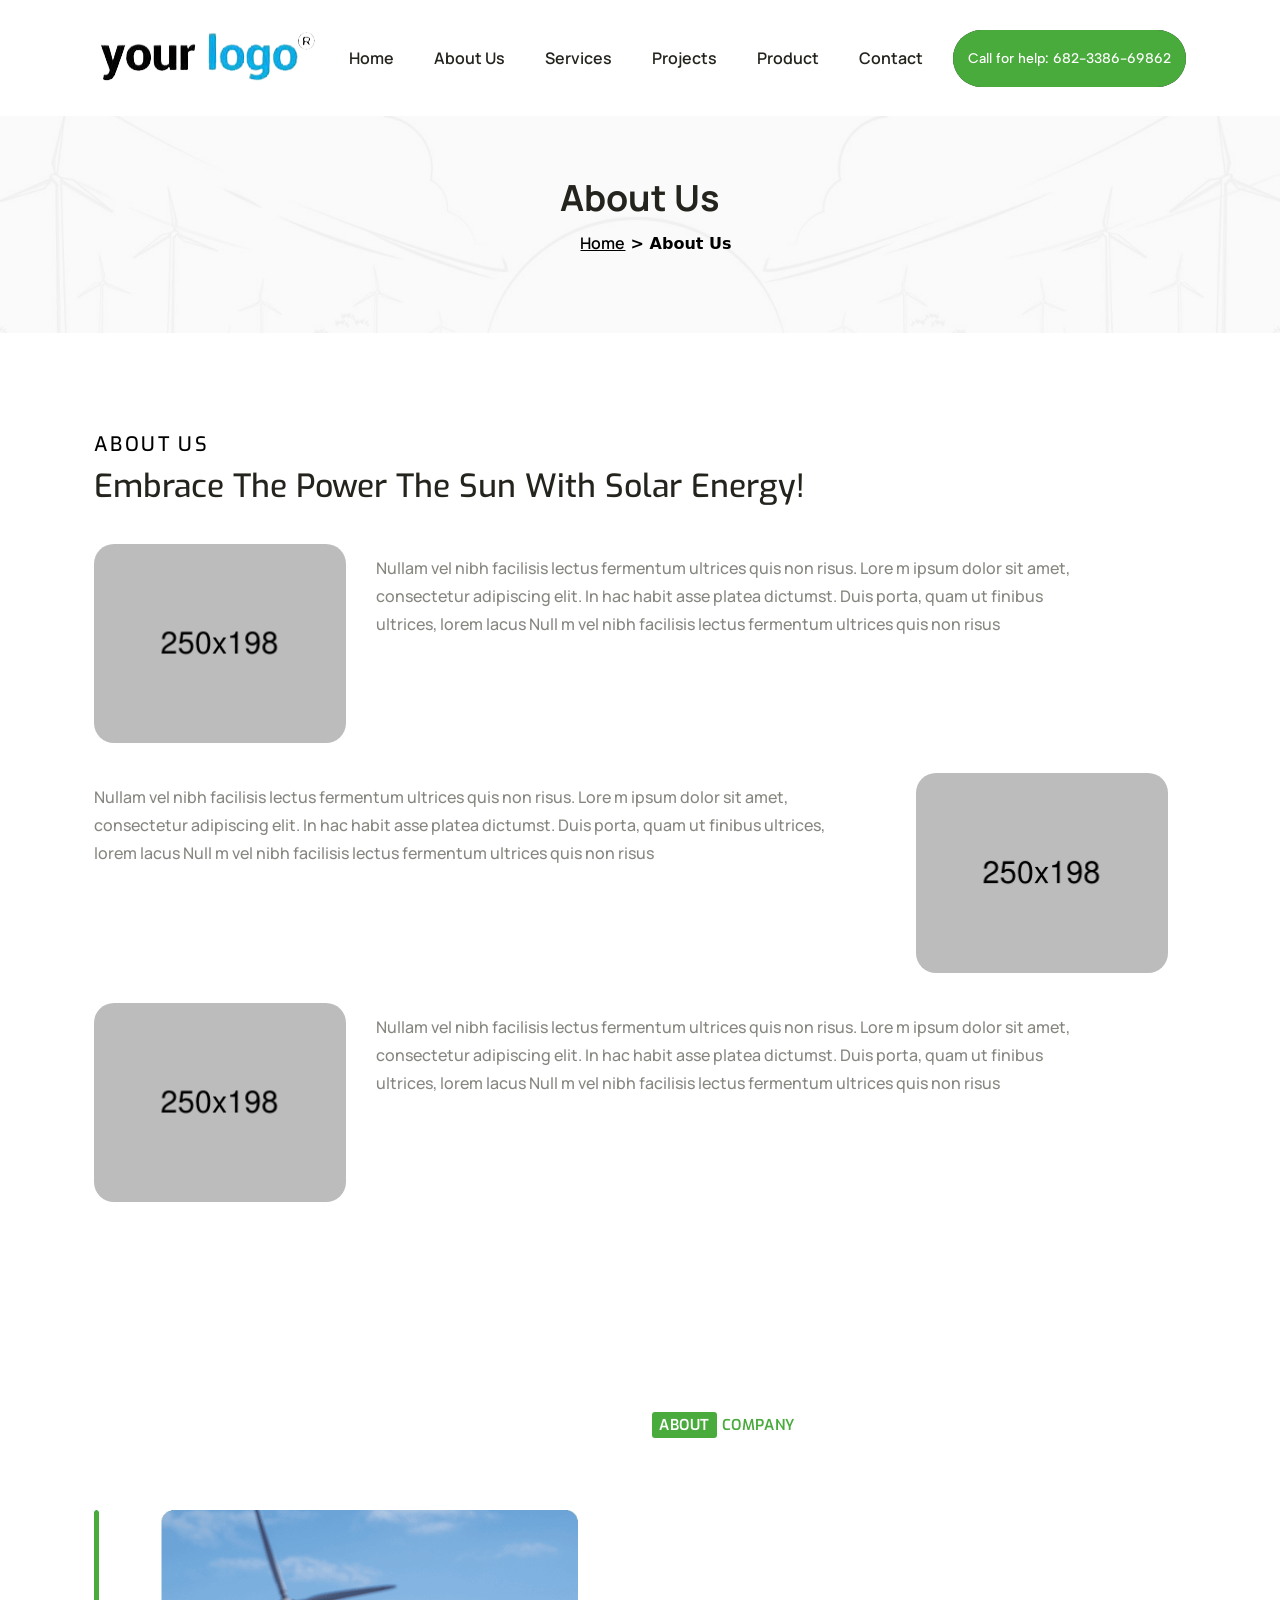
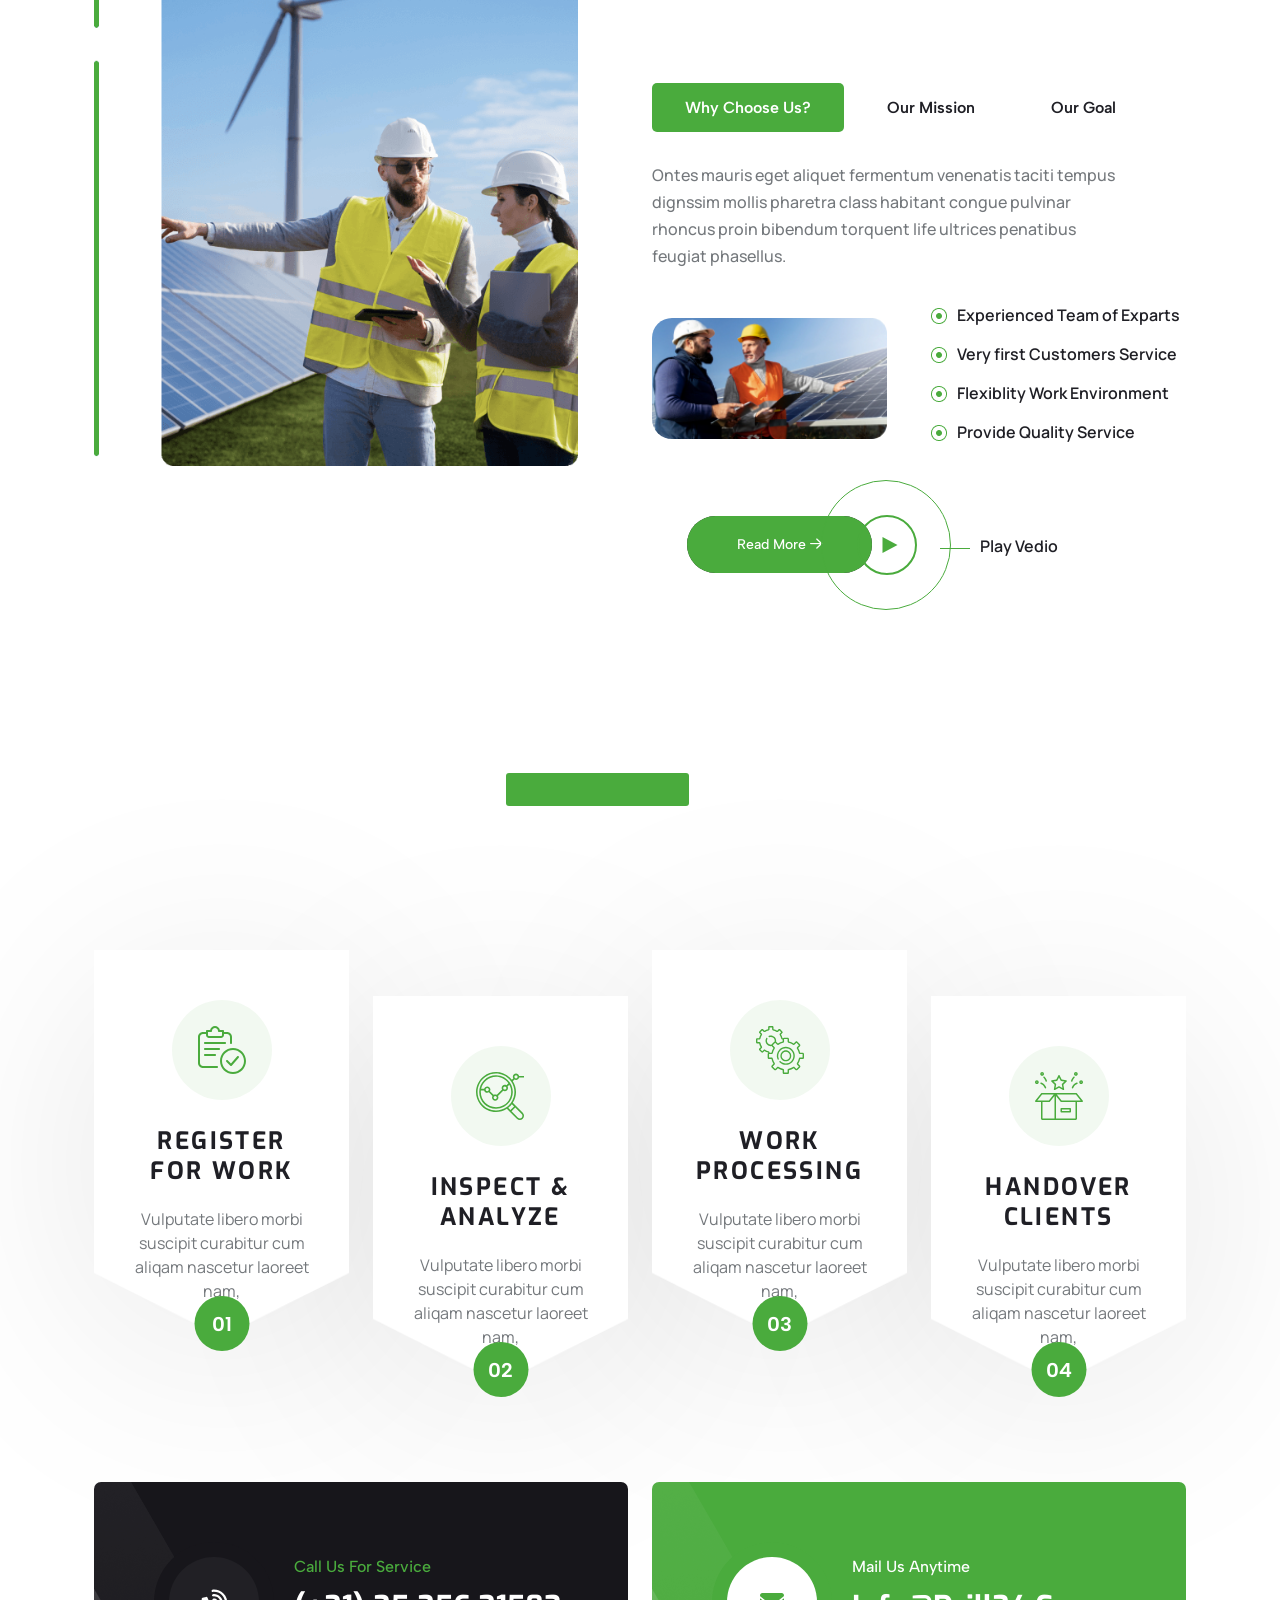
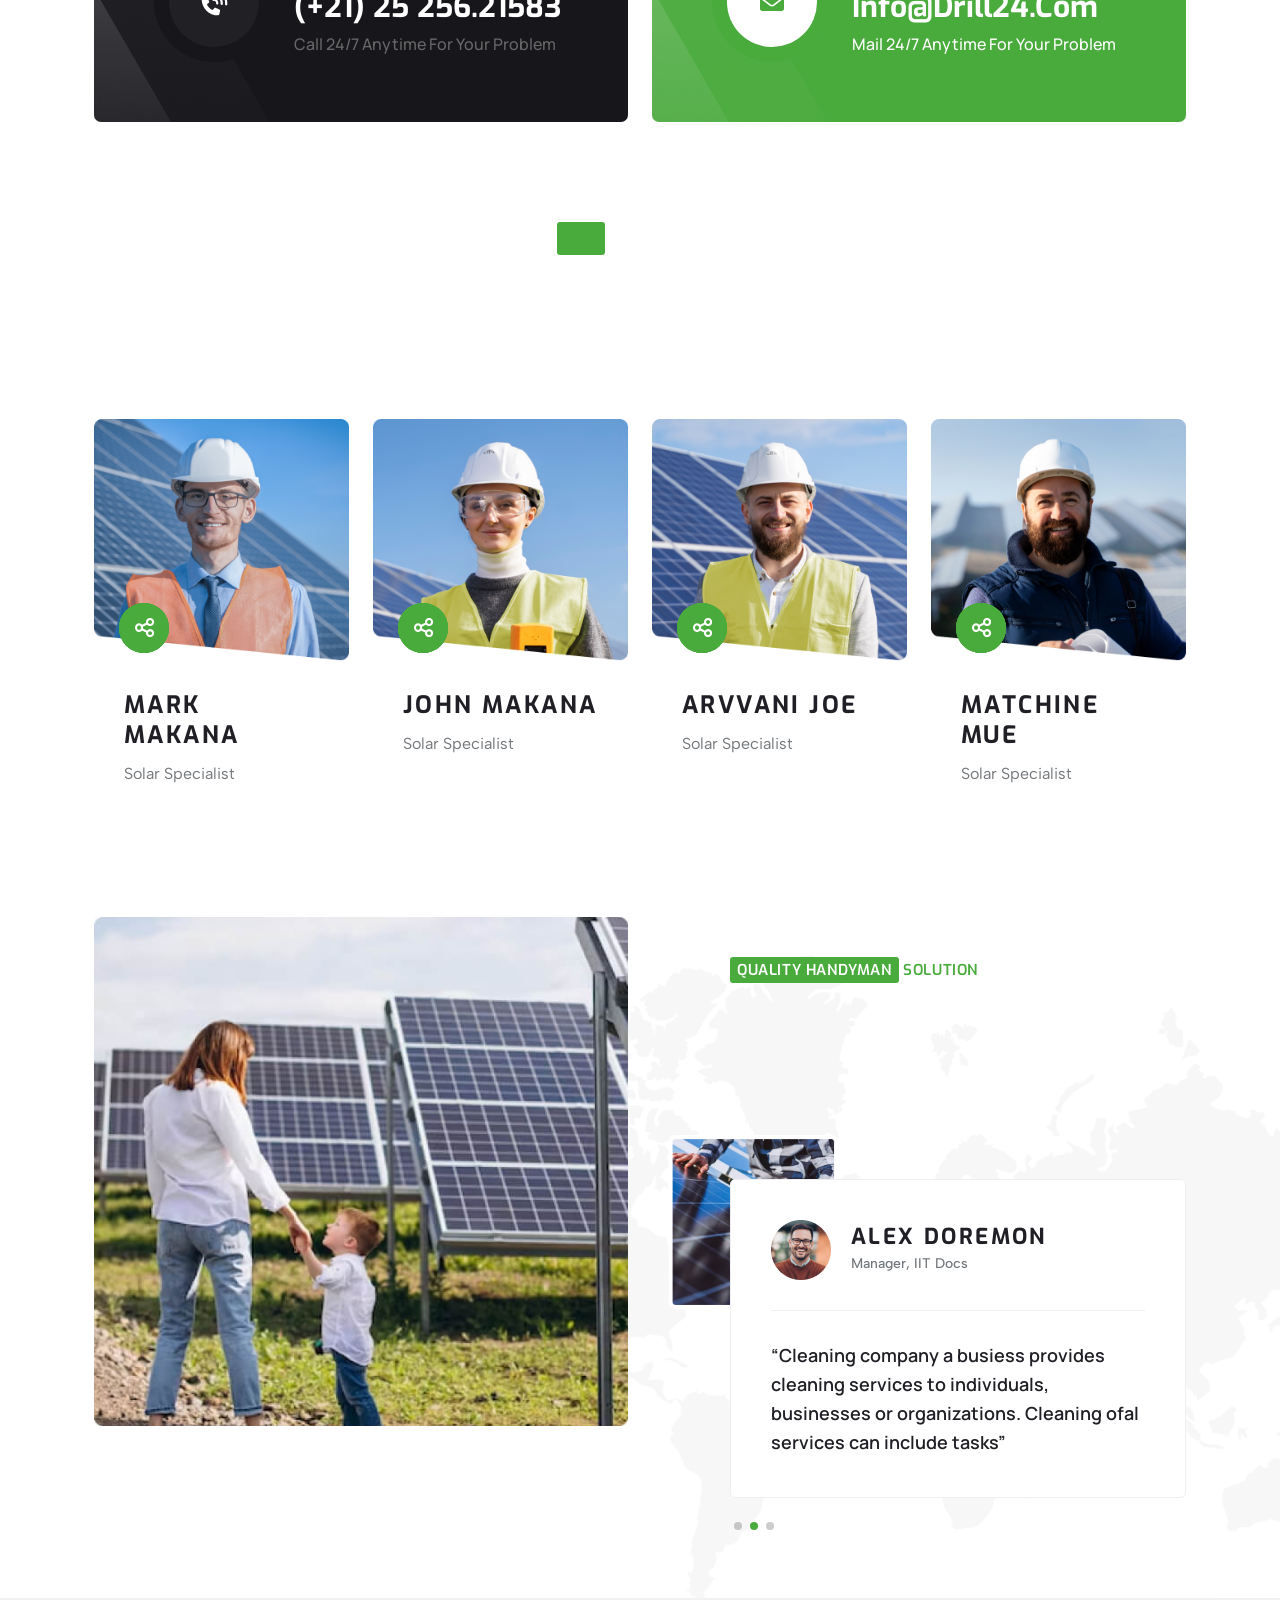
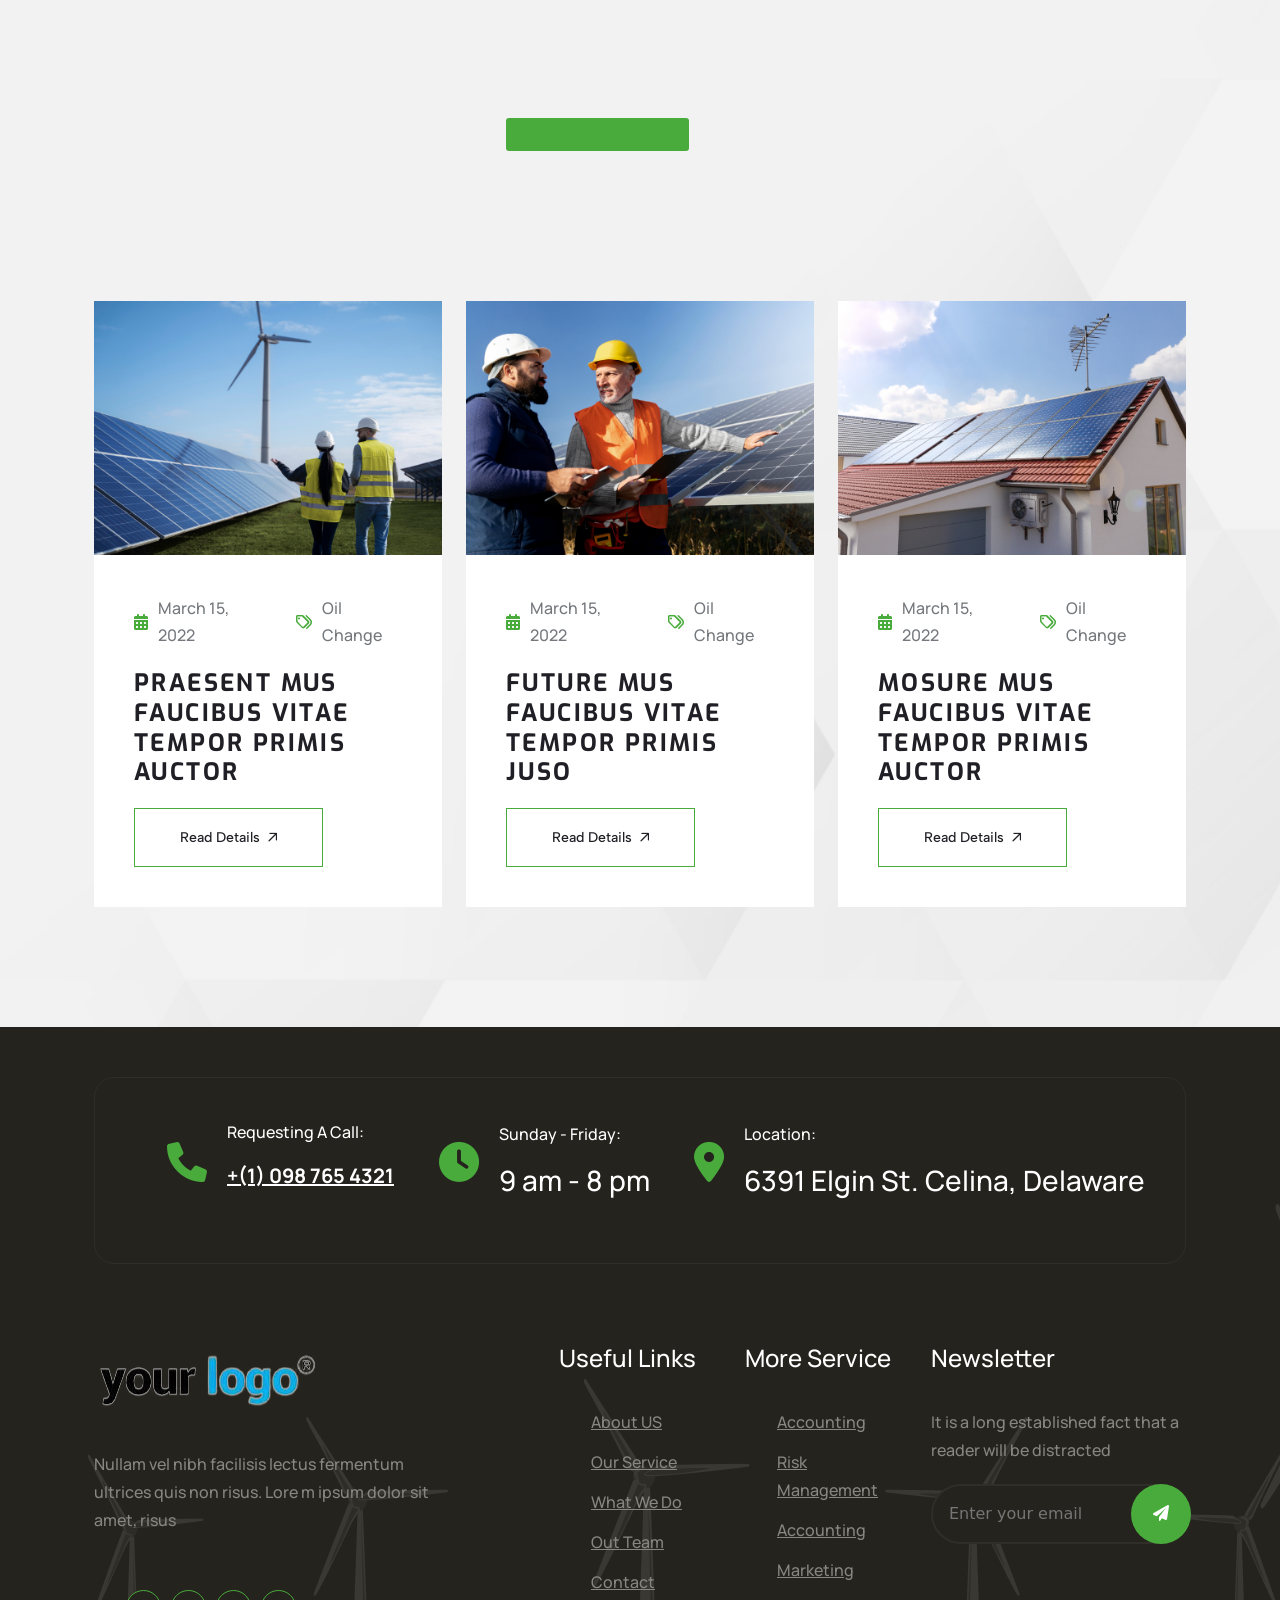
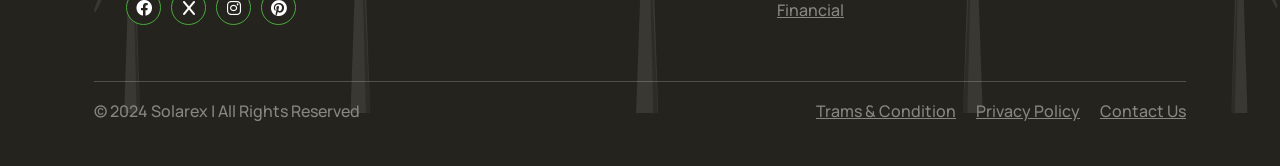
<file: about.html>
<!DOCTYPE html>
<!-- Language -->
<html lang="zxx">
	<head>
		<!-- Meta Tags -->
		<meta charset="UTF-8">
		<meta name="viewport" content="width=device-width, initial-scale=1.0">
		<!-- Page Title -->
		<title>Solarex - Solar & Renewable Energy HTML Template</title>
		<!-- Favicon -->
		<link rel="shortcut icon" href="./assets/images/favicon.ico">

		<!-- Bootstrap CSS -->
		<link rel="stylesheet" href="assets/vendors/bootstrap/css/bootstrap.min.css">
		<!-- FontAwesome CSS -->
		<link rel="stylesheet" href="./assets/vendors/font-awesome/css/all.min.css">
		<!-- Slick Slider CSS -->
		<link rel="stylesheet" href="./assets/vendors/slick-slider/slick.css">
		<!-- Slick Slider Theme -->
		<link rel="stylesheet" href="./assets/vendors/slick-slider/slick-theme.css">

		<!-- MetisMenu CSS -->
		<link rel="stylesheet" href="./assets/vendors/metismenu/metismenu.css">

		<!-- Magnific Popup -->
		<link rel="stylesheet" href="./assets//vendors/magnific-popup/magnific-popup.css">

		<!-- Main Stylesheet -->
		<link rel="stylesheet" href="./assets/css/style.css">


		
		<!-- site2-section css  -->
	    <link rel="stylesheet" href="assets-2/css/style.css">
		<!-- fontawesome css -->
        <link rel="stylesheet" href="assets-2/css/plugins/fontawesome-6.css">
        <!-- fontawesome css -->
        <link rel="stylesheet" href="assets-2/css/plugins/swiper.css">
        <link rel="stylesheet" href="assets-2/css/plugins/unicons.css">
        <link rel="stylesheet" href="assets-2/css/plugins/metismenu.css">
        <link rel="stylesheet" href="assets-2/css/vendor/animate.css">
        <link rel="stylesheet" href="assets-2/css/vendor/magnific-popup.css">
        <!-- bootstrap css -->
        <link rel="stylesheet" href="assets-2/css/vendor/bootstrap.min.css">

	</head>

	<style>
		@media (max-width: 768px) {
		  .about-us-reversed {
			flex-direction: column-reverse !important;
		  }
		}
	  </style>
	
	<body class="body-wrapper home-one" data-scroll-animation="true">
		<!-- Overlay -->
		<div class="overlay"></div>

		<!-- Top Header Start -->
		<!-- <div class="srex-top-header d-none d-md-block">
		Top Header End

		<!-- Header Start -->
			<header class="srex-header srex-header--home-one">
			<div class="container">
				<nav
					class="ud-main-menu ud-main-menu--home-one d-flex align-items-center justify-content-between"
					aria-label="Main Navigation"
				>
					<div class="ud-main-menu__logo">
						<a href="index.html">
							<img
								src="assets/images/logo-black.png"
								alt="Solarex"
							>
						</a>
					</div>
					<ul class="ud-main-menu__links d-none d-lg-flex">
						<li>
							<a href="index.html"
								>Home </a>
							<!-- <ul class="ud-main-menu__sub-menu">
								<li><a href="index.html">Home 1</a></li>
								<li><a href="index-2.html">Home 2</a></li>
								<li><a href="index-3.html">Home 3</a></li>
							</ul> -->
						</li>
						<li>
							<a href="about.html">About Us</a>
						</li>
						<li>
							<a href="services.html"
								>Services </i
							></a>
							<!-- <ul class="ud-main-menu__sub-menu">
								<li><a href="services.html">Services</a></li>
								<li>
									<a href="services-details.html"
										>Services Details</a
									>
								</li>
							</ul> -->
						</li>
						<li>
							<a href="projects.html"
								>Projects</i
							></a>
							<!-- <ul class="ud-main-menu__sub-menu">
								<li><a href="projects.html">Projects</a></li>
								<li>
									<a href="projects-details.html"
										>Projects Details</a
									>
								</li>
							</ul> -->
						</li>
						<li>
							<a href="blog.html"
								>Product </i
							></a>
							<!-- <ul class="ud-main-menu__sub-menu">
								<li><a href="Blog.html">Blog</a></li>
								<li>
									<a href="Blog-details.html">Blog Details</a>
								</li>
							</ul> -->
						</li>
						<!-- <li>
							<a href="#"
								>Page <i class="fa-solid fa-angle-down"></i
							></a>
							<ul class="ud-main-menu__sub-menu">
								<li><a href="faq.html">FAQ</a></li>
							</ul>
						</li> -->
						<li>
							<a href="contact.html">Contact</a>
						</li>
					</ul>

					<div class="ud-hamburger-menu d-block d-lg-none">
						<div class="ud-hamburger-menu__btn">
							<span></span>
						</div>
					</div>
					
						<!-- Pasted Section from Website 2 -->
						<a href="tel:+47" class="rts-btn btn-primary srex-header__call d-flex align-items-center gap-2 m-0 d-none d-xl-flex" style="padding: 19px 15px ; text-decoration: none;">Call for help:
							682-3386-69862</a>
				</nav>
			</div>

			<!-- Side Popup -->
			<div class="ud-side-popup ud-side-popup--home-one">
				<div class="ud-side-popup__header">
					<div class="ud-side-popup__header-logo">
						<img
							src="./assets/images/logo-black.png"
							alt="Solarex"
						>
					</div>
					<button class="side-popup-close">
						<i class="fa-solid fa-xmark"></i>
					</button>
				</div>
				<div class="ud-side-popup__body">
					<ul class="metismenu" id="side-menu">
						<li>
							<a href="index.html">
								Home </i>
							</a>
							<!-- <ul class="sub-menu collapse" aria-expanded="false">
								<li>
									<a href="index.html">Home 1</a>
								</li>
								<li>
									<a href="index-2.html">Home 2</a>
								</li>
								<li>
									<a href="index-3.html">Home 3</a>
								</li>
							</ul> -->
						</li>
						<li>
							<a href="about.html">About Us</a>
						</li>
						<li>
							<a href="services.html">
								Services</i>
							</a>
							<!-- <ul class="sub-menu collapse" aria-expanded="false">
								<li>
									<a href="services.html">Services</a>
								</li>
								<li>
									<a href="services-details.html"
										>Services Details</a
									>
								</li>
							</ul> -->
						</li>
						<li>
							<a href="projects.html">
								Projects </i>
							</a>
							<!-- <ul class="sub-menu collapse" aria-expanded="false">
								<li>
									<a href="projects.html">Projects</a>
								</li>
								<li>
									<a href="projects-details.html"
										>Projects Details</a
									>
								</li>
							</ul> -->
						</li>
						<li>
							<a href="blog.html">
								Products </i>
							</a>
							
						</li>
						<!-- <li>
							<a href="#">
								Pages <i class="fa-solid fa-plus"></i>
							</a>
							<ul class="sub-menu collapse" aria-expanded="false">
								<li>
									<a href="faq.html">FAQ</a>
								</li>
							</ul>
						</li> -->
						<li>
							<a href="contact.html">Contact</a>
						</li>
					</ul>
				</div>
				<div class="ud-side-popup__bottom">
					<div class="ud-side-popup__bottom-info">
						<div
							class="ud-side-popup__bottom-info-box d-flex align-items-center gap-3 py-0 m-0"
						>
							<i class="fa-solid fa-phone"></i>
							<div class="ud-header-info-box__details">
								<span>Need Help?</span>
								<h4>
									<a href="tel:+3075550133">(307) 555-0133</a>
								</h4>
							</div>
						</div>
						<div
							class="ud-side-popup__bottom-info-box d-flex align-items-center gap-3 py-0 m-0"
						>
							<i class="fa-solid fa-paper-plane"></i>
							<div class="ud-header-info-box__details">
								<span>Shreekol, Dublia Bazar</span>
								<h4>Pabna, Bangladesh</h4>
							</div>
						</div>
						<div
							class="ud-side-popup__bottom-info-box d-flex align-items-center gap-3 py-0 m-0"
						>
							<i class="fa-solid fa-envelope"></i>
							<div class="ud-header-info-box__details">
								<span>Send email</span>
								<h4>
									<a href="mailto:hello@example.com"
										>hello@example.com</a
									>
								</h4>
							</div>
						</div>
					</div>
					<ul class="ud-side-popup__bottom-socials">
						<li>
							<a href="#">
								<i class="fa-brands fa-facebook-f"></i>
							</a>
						</li>
						<li>
							<a href="#">
								<i class="fa-brands fa-x-twitter"></i>
							</a>
						</li>
						<li>
							<a href="#">
								<i class="fa-brands fa-instagram"></i>
							</a>
						</li>
						<li>
							<a href="#">
								<i class="fa-brands fa-youtube"></i>
							</a>
						</li>
					</ul>
				</div>
			</div>
	     	</header>
		<!-- Header End -->
		
		<!-- START SECTION TOP -->
		<section class="section-top">
			<div class="container">
				<div class="col-lg-10 offset-lg-1 text-center">
					<div class="section-top-title">
						<h1>About Us</h1>
						<ul>
							<li><a href="index.html">Home</a></li>
							<li> >  About Us</li>
						</ul>
					</div><!-- //.HERO-TEXT -->
				</div><!--- END COL -->
			</div><!--- END CONTAINER -->
		</section>	
		<!-- END SECTION TOP -->
		 





		     <!-- About Us Section Start -->
			 <section class="srex-about-us-two sbut srex-section">
				<div class="container">
					<div class="row justify-content-between">
						<div class="col-12 col-lg-8">
							<div class="srex-section__head wow ud-fade-in-up" data-wow-delay="200ms">
								<h5 class="srex-section__head__badge">
									About Us
								</h5>
								<div class="d-flex align-content-center gap-5">
									<h2 class="srex-section__head__title">
										Embrace the power  the sun with solar energy!
									</h2>
									
								</div>
							</div>
							<div class="srex-about-us-two__left-content wow ud-fade-in-up" data-wow-delay="200ms">
								<div class="srex-about-us-two__left-content__img">
									<img
										src="assets/images/home-two/about-us/about-us-right.png"
										alt="About_Us_Left"
									>
								</div>
								<div class="srex-about-us-two__left-content__right wow ud-fade-in-up" data-wow-delay="200ms">
									<p>Nullam vel nibh facilisis lectus fermentum ultrices quis non risus. Lore m ipsum dolor sit amet, consectetur adipiscing elit. In hac habit asse platea dictumst. Duis porta, quam ut finibus ultrices, lorem lacus Null m vel nibh facilisis lectus fermentum ultrices quis non risus</p>
									<div class="srex-icon-list mt-3">
									
									</div>
								
								</div>
							</div>

							<!-- 2nd -->
							<div class="srex-about-us-two__left-content wow ud-fade-in-up about-us-reversed" data-wow-delay="200ms">

								<div class="srex-about-us-two__left-content__right wow ud-fade-in-up" data-wow-delay="200ms" style="flex: 0 0 110%;">
									<p>Nullam vel nibh facilisis lectus fermentum ultrices quis non risus. Lore m ipsum dolor sit amet, consectetur adipiscing elit. In hac habit asse platea dictumst. Duis porta, quam ut finibus ultrices, lorem lacus Null m vel nibh facilisis lectus fermentum ultrices quis non risus</p>
									<div class="srex-icon-list mt-3">
									
									</div>
								
								</div>
								<div class="srex-about-us-two__left-content__img">
									<img
										src="assets/images/home-two/about-us/about-us-right.png"
										alt="About_Us_Left"
									>
								</div>
							
							</div>

							<!-- 3rd -->
							<div class="srex-about-us-two__left-content wow ud-fade-in-up" data-wow-delay="200ms">
								<div class="srex-about-us-two__left-content__img">
									<img
										src="assets/images/home-two/about-us/about-us-right.png"
										alt="About_Us_Left"
									>
								</div>
								<div class="srex-about-us-two__left-content__right wow ud-fade-in-up" data-wow-delay="200ms">
									<p>Nullam vel nibh facilisis lectus fermentum ultrices quis non risus. Lore m ipsum dolor sit amet, consectetur adipiscing elit. In hac habit asse platea dictumst. Duis porta, quam ut finibus ultrices, lorem lacus Null m vel nibh facilisis lectus fermentum ultrices quis non risus</p>
									<div class="srex-icon-list mt-3">
									
									</div>
								
								</div>
							</div>



						</div>
						<!-- <div class="col-12 col-lg-4">
							<img src="assets/images/home-two/about-us/about-us-right.png" alt="About_Us_Right" class="srex-about-us-two__right-content__img wow ud-fade-in-up" data-wow-delay="200ms">
							<div class="srex-about-us-two__box d-flex gap-3 wow ud-fade-in-up" data-wow-delay="200ms">
								<img
									src="./assets/images/about-us/medal.png"
									alt="Medal">
								<div class="srex-about-us-two__box__text">
									<h2>15+ Years</h2>
									<p>of experience</p>
								</div>
							</div>
						</div> -->
					</div>
				</div>
			</section>
			<!-- About Us Section End -->
	

		
<!-- START AboutUS solari website -->
<div class="site2-section">

    <!-- rts about area start -->
    <div class="rts-about-area rts-section-gap">
        <div class="container">
            <div class="row align-items-center">
                <div class="col-lg-6">
                    <!-- about inner solar energy -->
                    <div class="rts-about-left-image-area">
                        <div class="thumbnail">
                            <img src="assets-2/images/about/20.png" alt="solar energy">
                        </div>
                    </div>
                    <!-- about inner solar energy end -->
                </div>
                <div class="col-lg-6">
                    <!-- about nrighht content area start -->
                    <div class="about-right-content-area-solar-energy">
                        <div class="title-area-left">
                            <p class="pre">
                                <span>About</span> Company
                            </p>
                            <h2 class="title skew-up">
                                Produce Your Own Clean <br>
                                Save The Environment
                            </h2>
                        </div>
                        <!-- tab area start about -->
                        <ul class="nav custom-nav-soalr-about nav-pills" id="pills-tab" role="tablist">
                            <li class="nav-item" role="presentation">
                                <button class="nav-link active" id="pills-home-tab" data-bs-toggle="pill" data-bs-target="#pills-home" type="button" role="tab" aria-controls="pills-home" aria-selected="true">Why Choose Us?</button>
                            </li>
                            <li class="nav-item" role="presentation">
                                <button class="nav-link" id="pills-profile-tab" data-bs-toggle="pill" data-bs-target="#pills-profile" type="button" role="tab" aria-controls="pills-profile" aria-selected="false">Our Mission</button>
                            </li>
                            <li class="nav-item" role="presentation">
                                <button class="nav-link" id="pills-contact-tab" data-bs-toggle="pill" data-bs-target="#pills-contact" type="button" role="tab" aria-controls="pills-contact" aria-selected="false">Our Goal</button>
                            </li>
                        </ul>

                        <!-- nav content start -->
                        <div class="tab-content" id="pills-tabContent">
                            <div class="tab-pane fade show active" id="pills-home" role="tabpanel" aria-labelledby="pills-home-tab">
                                <!-- single nav content start -->
                                <div class="single-about-content-solar">
                                    <p class="disc">
                                        Ontes mauris eget aliquet fermentum venenatis taciti tempus dignssim mollis pharetra class habitant congue pulvinar rhoncus proin bibendum torquent life ultrices penatibus feugiat phasellus.
                                    </p>
                                    <div class="row align-items-center">
                                        <div class="col-lg-6">
                                            <div class="left-area-wrapper">
                                                <img src="assets-2/images/about/21.jpg" alt="about">
                                            </div>
                                        </div>
                                        <div class="col-lg-6">
                                            <!-- about ncheck wrapper main -->
                                            <div class="single-ckeck-wrapper">
                                                <img src="assets-2/images/about/dt.png" alt="dotted">
                                                <p>Experienced Team of Exparts</p>
                                            </div>
                                            <!-- about ncheck wrapper main end -->
                                            <!-- about ncheck wrapper main -->
                                            <div class="single-ckeck-wrapper">
                                                <img src="assets-2/images/about/dt.png" alt="dotted">
                                                <p>Very first Customers Service</p>
                                            </div>
                                            <!-- about ncheck wrapper main end -->
                                            <!-- about ncheck wrapper main -->
                                            <div class="single-ckeck-wrapper">
                                                <img src="assets-2/images/about/dt.png" alt="dotted">
                                                <p>Flexiblity Work Environment</p>
                                            </div>
                                            <!-- about ncheck wrapper main end -->
                                            <!-- about ncheck wrapper main -->
                                            <div class="single-ckeck-wrapper">
                                                <img src="assets-2/images/about/dt.png" alt="dotted">
                                                <p>Provide Quality Service
                                                </p>
                                            </div>
                                            <!-- about ncheck wrapper main end -->
                                        </div>
                                    </div>
                                    <!-- vedio area start -->
                                    <div class="vedio-area-start">
                                        <a href="#" class="rts-btn btn-primary" style="padding: 19px 50px;">Read More <i class="fa-regular fa-arrow-right"></i></a>
                                        <div class="vedio-icone">
                                            <a class=" play-video video-play-button" href="#">
                                                <span></span>
                                                <p class="text">
                                                    Play Vedio
                                                </p>
                                            </a>
                                            <div class="video-overlay">
                                                <a class="video-overlay-close">×</a>
                                            </div>
                                        </div>
                                    </div>
                                    <!-- vedio area end -->
                                </div>
                                <!-- single nav content end -->
                            </div>
                            <div class="tab-pane fade" id="pills-profile" role="tabpanel" aria-labelledby="pills-profile-tab">
                                <!-- single nav content start -->
                                <div class="single-about-content-solar">
                                    <p class="disc">
                                        Ontes mauris eget aliquet fermentum venenatis taciti tempus dignssim mollis pharetra class habitant congue pulvinar rhoncus proin bibendum torquent life ultrices penatibus feugiat phasellus.
                                    </p>
                                    <div class="row align-items-center">
                                        <div class="col-lg-6">
                                            <div class="left-area-wrapper">
                                                <img src="assets-2/images/about/21.jpg" alt="about">
                                            </div>
                                        </div>
                                        <div class="col-lg-6">
                                            <!-- about ncheck wrapper main -->
                                            <div class="single-ckeck-wrapper">
                                                <img src="assets-2/images/about/dt.png" alt="dotted">
                                                <p>Experienced Team of Exparts</p>
                                            </div>
                                            <!-- about ncheck wrapper main end -->
                                            <!-- about ncheck wrapper main -->
                                            <div class="single-ckeck-wrapper">
                                                <img src="assets-2/images/about/dt.png" alt="dotted">
                                                <p>Very first Customers Service</p>
                                            </div>
                                            <!-- about ncheck wrapper main end -->
                                            <!-- about ncheck wrapper main -->
                                            <div class="single-ckeck-wrapper">
                                                <img src="assets-2/images/about/dt.png" alt="dotted">
                                                <p>Flexiblity Work Environment</p>
                                            </div>
                                            <!-- about ncheck wrapper main end -->
                                            <!-- about ncheck wrapper main -->
                                            <div class="single-ckeck-wrapper">
                                                <img src="assets-2/images/about/dt.png" alt="dotted">
                                                <p>Provide Quality Service
                                                </p>
                                            </div>
                                            <!-- about ncheck wrapper main end -->
                                        </div>
                                    </div>
                                    <!-- vedio area start -->
                                    <div class="vedio-area-start">
                                        <a href="#" class="rts-btn btn-primary" style="padding: 19px 50px;" >Read More <i class="fa-regular fa-arrow-right"></i></a>
                                        <div class="vedio-icone">
                                            <a class=" play-video video-play-button" href="#">
                                                <span></span>
                                                <p class="text">
                                                    Play Vedio
                                                </p>
                                            </a>
                                            <div class="video-overlay">
                                                <a class="video-overlay-close">×</a>
                                            </div>
                                        </div>
                                    </div>
                                    <!-- vedio area end -->
                                </div>
                                <!-- single nav content end -->
                            </div>
                            <div class="tab-pane fade" id="pills-contact" role="tabpanel" aria-labelledby="pills-contact-tab">
                                <!-- single nav content start -->
                                <div class="single-about-content-solar">
                                    <p class="disc">
                                        Ontes mauris eget aliquet fermentum venenatis taciti tempus dignssim mollis pharetra class habitant congue pulvinar rhoncus proin bibendum torquent life ultrices penatibus feugiat phasellus.
                                    </p>
                                    <div class="row align-items-center">
                                        <div class="col-lg-6">
                                            <div class="left-area-wrapper">
                                                <img src="assets-2/images/about/21.jpg" alt="about">
                                            </div>
                                        </div>
                                        <div class="col-lg-6">
                                            <!-- about ncheck wrapper main -->
                                            <div class="single-ckeck-wrapper">
                                                <img src="assets-2/images/about/dt.png" alt="dotted">
                                                <p>Experienced Team of Exparts</p>
                                            </div>
                                            <!-- about ncheck wrapper main end -->
                                            <!-- about ncheck wrapper main -->
                                            <div class="single-ckeck-wrapper">
                                                <img src="assets-2/images/about/dt.png" alt="dotted">
                                                <p>Very first Customers Service</p>
                                            </div>
                                            <!-- about ncheck wrapper main end -->
                                            <!-- about ncheck wrapper main -->
                                            <div class="single-ckeck-wrapper">
                                                <img src="assets-2/images/about/dt.png" alt="dotted">
                                                <p>Flexiblity Work Environment</p>
                                            </div>
                                            <!-- about ncheck wrapper main end -->
                                            <!-- about ncheck wrapper main -->
                                            <div class="single-ckeck-wrapper">
                                                <img src="assets-2/images/about/dt.png" alt="dotted">
                                                <p>Provide Quality Service
                                                </p>
                                            </div>
                                            <!-- about ncheck wrapper main end -->
                                        </div>
                                    </div>
                                    <!-- vedio area start -->
                                    <div class="vedio-area-start">
                                        <a href="#" class="rts-btn btn-primary" style="padding: 19px 50px;">Read More <i class="fa-regular fa-arrow-right"></i></a>
                                        <div class="vedio-icone">
                                            <a class=" play-video video-play-button" href="#">
                                                <span></span>
                                                <p class="text">
                                                    Play Vedio
                                                </p>
                                            </a>
                                            <div class="video-overlay">
                                                <a class="video-overlay-close">×</a>
                                            </div>
                                        </div>
                                    </div>
                                    <!-- vedio area end -->
                                </div>
                                <!-- single nav content end -->
                            </div>
                        </div>
                        <!-- nav content end -->
                        <!-- tab area start about end -->

                    </div>
                    <!-- about nrighht content area end -->
                </div>
            </div>
        </div>
    </div>
    <!-- rts about area end -->

    <!-- rts easy step area start -->
    <div class="rts-easy-step-area rts-section-gapBottom reveal">
        <div class="container">
            <div class="row">
                <div class="col-lg-12">
                    <div class="title-area-center title-g">
                        <p class="pre skew-up">
                            <span>Quality Handyman</span> Solution
                        </p>
                        <h2 class="title skew-up">
                            Easy Quick Following Steps
                        </h2>
                    </div>
                </div>
            </div>
            <div class="row mt--10 g-24">
                <div class="col-xl-3 col-lg-4 col-md-6 col-sm-6 col-12">
                    <!-- single working steps area -->
                    <div class="rts-single-working-process">
                        <div class="icon">
                            <svg width="48" height="48" viewBox="0 0 48 48" fill="none" xmlns="http://www.w3.org/2000/svg">
                                <path d="M35 48C27.832 48 22 42.168 22 35C22 27.832 27.832 22 35 22C42.168 22 48 27.832 48 35C48 42.168 42.168 48 35 48ZM35 24C28.934 24 24 28.936 24 35C24 41.064 28.934 46 35 46C41.066 46 46 41.064 46 35C46 28.936 41.066 24 35 24Z" fill="white" />
                                <path d="M33 40C32.736 40 32.48 39.894 32.292 39.708L28.292 35.708C27.902 35.318 27.902 34.684 28.292 34.294C28.682 33.904 29.316 33.904 29.706 34.294L32.95 37.538L39.246 30.342C39.61 29.924 40.242 29.884 40.658 30.248C41.074 30.612 41.116 31.242 40.752 31.658L33.752 39.658C33.57 39.866 33.308 39.99 33.032 40C33.022 40 33.01 40 33 40Z" fill="white" />
                                <path d="M19 42H5C2.244 42 0 39.758 0 37V11C0 8.242 2.244 6 5 6H9C9.552 6 10 6.448 10 7C10 7.552 9.552 8 9 8H5C3.346 8 2 9.346 2 11V37C2 38.654 3.346 40 5 40H19C19.552 40 20 40.448 20 41C20 41.552 19.552 42 19 42Z" fill="white" />
                                <path d="M33 18C32.448 18 32 17.552 32 17V11C32 9.346 30.654 8 29 8H25C24.448 8 24 7.552 24 7C24 6.448 24.448 6 25 6H29C31.756 6 34 8.242 34 11V17C34 17.552 33.552 18 33 18Z" fill="white" />
                                <path d="M23 12H11C9.346 12 8 10.654 8 9V5C8 4.448 8.448 4 9 4H12.1C12.566 1.72 14.584 0 17 0C19.416 0 21.434 1.72 21.9 4H25C25.552 4 26 4.448 26 5V9C26 10.654 24.654 12 23 12ZM10 6V9C10 9.55 10.448 10 11 10H23C23.552 10 24 9.55 24 9V6H21C20.448 6 20 5.552 20 5C20 3.346 18.654 2 17 2C15.346 2 14 3.346 14 5C14 5.552 13.552 6 13 6H10Z" fill="white" />
                                <path d="M27 18H7C6.448 18 6 17.552 6 17C6 16.448 6.448 16 7 16H27C27.552 16 28 16.448 28 17C28 17.552 27.552 18 27 18Z" fill="white" />
                                <path d="M21 24H7C6.448 24 6 23.552 6 23C6 22.448 6.448 22 7 22H21C21.552 22 22 22.448 22 23C22 23.552 21.552 24 21 24Z" fill="white" />
                                <path d="M17 30H7C6.448 30 6 29.552 6 29C6 28.448 6.448 28 7 28H17C17.552 28 18 28.448 18 29C18 29.552 17.552 30 17 30Z" fill="white" />
                            </svg>
                        </div>
                        <div class="content">
                            <h5 class="title">Register For Work</h5>
                            <p class="disc">
                                Vulputate libero morbi suscipit curabitur cum aliqam nascetur laoreet nam,
                            </p>
                            <div class="step_number">
                                <span>01</span>
                            </div>
                        </div>
                    </div>
                    <!-- single working steps area end -->
                </div>
                <div class="col-xl-3 col-lg-4 col-md-6 col-sm-6 col-12 mt--70">
                    <!-- single working steps area -->
                    <div class="rts-single-working-process">
                        <div class="icon">
                            <svg width="49" height="48" viewBox="0 0 49 48" fill="none" xmlns="http://www.w3.org/2000/svg">
                                <path d="M20.0173 3.20242C10.7393 3.20242 3.21802 10.7237 3.21802 20.0017C3.21802 29.2796 10.7393 36.8009 20.0173 36.8009C29.2952 36.8009 36.8165 29.2796 36.8165 20.0017C36.8064 10.7279 29.291 3.21252 20.0173 3.20242ZM20.0173 4.80235C24.9586 4.80625 29.5891 7.21454 32.4295 11.2581L30.4296 13.258C29.9429 12.9635 29.3857 12.8059 28.8169 12.802C27.0496 12.802 25.617 14.2346 25.617 16.0018C25.6198 16.5713 25.7765 17.1294 26.0706 17.617L20.8324 22.8551C19.8406 22.2504 18.594 22.2504 17.6022 22.8551L13.9639 19.2169C14.258 18.7293 14.4147 18.1712 14.4175 17.6018C14.4197 15.838 12.9918 14.4065 11.2281 14.4043C9.76942 14.4025 8.49498 15.3892 8.1314 16.8018H5.16353C6.67816 9.80742 12.8608 4.81285 20.0173 4.80235ZM30.4168 16.0018C30.4168 16.8855 29.7005 17.6018 28.8169 17.6018C27.9332 17.6018 27.2169 16.8855 27.2169 16.0018C27.2169 15.1182 27.9332 14.4019 28.8169 14.4019C29.7005 14.4019 30.4168 15.1182 30.4168 16.0018ZM20.8172 25.6014C20.8172 26.4851 20.101 27.2013 19.2173 27.2013C18.3336 27.2013 17.6174 26.4851 17.6174 25.6014C17.6174 24.7177 18.3336 24.0015 19.2173 24.0015C20.101 24.0015 20.8172 24.7177 20.8172 25.6014ZM12.8176 17.6018C12.8176 18.4854 12.1013 19.2017 11.2177 19.2017C10.334 19.2017 9.61773 18.4854 9.61773 17.6018C9.61773 16.7181 10.334 16.0018 11.2177 16.0018C12.1013 16.0018 12.8176 16.7181 12.8176 17.6018ZM27.4023 33.2916C25.1432 34.546 22.6013 35.2032 20.0173 35.2009C11.6286 35.2066 4.82365 28.411 4.81795 20.0224C4.81755 19.481 4.84615 18.9399 4.90354 18.4016H8.1314C8.49508 19.8101 9.76302 20.796 11.2177 20.8015C11.7871 20.7987 12.3452 20.642 12.8328 20.3479L16.471 23.9862C16.1769 24.4738 16.0202 25.0318 16.0174 25.6013C16.0174 27.3685 17.4501 28.8012 19.2173 28.8012C20.9845 28.8012 22.4171 27.3685 22.4171 25.6013C22.4143 25.0318 22.2577 24.4738 21.9636 23.9862L27.2017 18.748C27.6893 19.0421 28.2474 19.1988 28.8169 19.2016C30.5841 19.2016 32.0167 17.769 32.0167 16.0017C32.0139 15.4323 31.8572 14.8742 31.5631 14.3866L33.307 12.6435C37.3784 19.976 34.7347 29.2204 27.4023 33.2916Z" fill="#FD8F14" />
                                <path d="M40.0163 8.0022C41.471 7.9967 42.7389 7.01085 43.1026 5.60231H48.016V4.00239H43.1026C42.7389 2.59385 41.471 1.608 40.0163 1.6025C38.2491 1.6025 36.8165 3.03513 36.8165 4.80235C36.8193 5.37182 36.976 5.9299 37.2701 6.41748L35.8645 7.82301C29.1393 -0.938688 16.5847 -2.58961 7.82301 4.13558C-0.938688 10.8608 -2.58961 23.4155 4.13558 32.1772C10.4837 40.4475 22.1203 42.4537 30.8712 36.7865L40.8563 46.7716C42.4941 48.4095 45.1494 48.4095 46.7872 46.7716C48.4251 45.1338 48.4251 42.4785 46.7872 40.8407L36.8021 30.8556C41.0878 24.2543 41.0878 15.7491 36.8021 9.14775L38.402 7.54782C38.8893 7.84201 39.4472 7.999 40.0163 8.0022ZM40.0163 3.20242C40.9 3.20242 41.6163 3.91869 41.6163 4.80235C41.6163 5.68601 40.9 6.40228 40.0163 6.40228C39.1327 6.40228 38.4164 5.68601 38.4164 4.80235C38.4164 3.91869 39.1328 3.20242 40.0163 3.20242ZM45.6561 41.9719C46.6806 42.9734 46.6993 44.6159 45.6978 45.6405C44.6962 46.665 43.0537 46.6837 42.0291 45.6822C42.015 45.6685 42.0013 45.6546 41.9874 45.6405L35.5477 39.2008L39.2164 35.5321L45.6561 41.9719ZM38.0852 34.401L34.4166 38.0696L32.2023 35.8553C32.3151 35.7689 32.4207 35.6737 32.5319 35.5849C32.6431 35.4961 32.7719 35.3898 32.8911 35.2898C33.0663 35.1426 33.239 34.9938 33.4086 34.841C33.4958 34.761 33.579 34.681 33.6646 34.601C33.9926 34.2938 34.3102 33.9762 34.6174 33.6482C34.6974 33.5626 34.7774 33.4794 34.8574 33.3922C35.0102 33.2227 35.159 33.0499 35.3062 32.8747C35.4065 32.7563 35.5048 32.6366 35.6013 32.5155C35.6893 32.4051 35.7845 32.2995 35.8709 32.1867L38.0852 34.401ZM34.983 30.6852C34.731 31.0372 34.471 31.3819 34.1966 31.7139C34.1166 31.8107 34.031 31.9043 33.9486 31.9995C33.7038 32.2843 33.451 32.5606 33.1903 32.8283C33.0767 32.9456 32.9612 33.0611 32.8439 33.1747C32.5772 33.4354 32.301 33.6882 32.0151 33.933C31.9199 34.013 31.8263 34.1002 31.7295 34.181C31.3975 34.4554 31.0527 34.7154 30.7008 34.9674C22.4195 40.8836 10.9102 38.9664 4.99394 30.6852C-0.922288 22.4039 0.994924 10.8946 9.27614 4.97834C17.5574 -0.937888 29.0667 0.979225 34.983 9.26055C39.5609 15.6685 39.5609 24.2773 34.983 30.6852Z" fill="#FD8F14" />
                            </svg>
                        </div>
                        <div class="content">
                            <h5 class="title">Inspect & Analyze</h5>
                            <p class="disc">
                                Vulputate libero morbi suscipit curabitur cum aliqam nascetur laoreet nam,
                            </p>
                            <div class="step_number">
                                <span>02</span>
                            </div>
                        </div>
                    </div>
                    <!-- single working steps area end -->
                </div>
                <div class="col-xl-3 col-lg-4 col-md-6 col-sm-6 col-12">
                    <!-- single working steps area -->
                    <div class="rts-single-working-process">
                        <div class="icon">
                            <svg width="48" height="48" viewBox="0 0 48 48" fill="none" xmlns="http://www.w3.org/2000/svg">
                                <path d="M29.8216 35.3009C31.2248 35.3009 32.6281 34.7668 33.6964 33.6985C35.8329 31.562 35.8329 28.0856 33.6964 25.9491C31.5598 23.8125 28.0835 23.8125 25.9469 25.9491C23.8104 28.0856 23.8104 31.562 25.9469 33.6985C27.0151 34.7667 28.4184 35.3009 29.8216 35.3009ZM26.9408 26.943C27.7351 26.1486 28.7782 25.7516 29.8216 25.7516C30.8648 25.7516 31.9083 26.1488 32.7024 26.943C34.2909 28.5315 34.2909 31.1161 32.7024 32.7045C31.114 34.2931 28.5292 34.293 26.9408 32.7045C25.3522 31.1161 25.3522 28.5315 26.9408 26.943Z" fill="#FD8F14" />
                                <path d="M23.4428 23.445C20.8281 26.0599 20.0721 29.9487 21.5169 33.3521C21.6686 33.7094 22.0814 33.876 22.4384 33.7244C22.7957 33.5727 22.9624 33.1602 22.8107 32.8029C21.591 29.9295 22.2293 26.6465 24.4368 24.439C27.4061 21.4697 32.2375 21.4698 35.2066 24.439C38.1758 27.4082 38.1758 32.2395 35.2066 35.2087C33.7801 36.6351 31.8838 37.4272 29.8668 37.4391C29.8514 37.4392 29.8363 37.4392 29.8209 37.4392C27.8227 37.4392 25.9366 36.6722 24.5059 35.2769C24.2279 35.0058 23.783 35.0114 23.5121 35.2892C23.2411 35.5671 23.2467 36.0121 23.5246 36.2831C25.2195 37.9363 27.4536 38.8448 29.8207 38.8447C29.8387 38.8447 29.8569 38.8447 29.875 38.8445C32.2643 38.8305 34.5108 37.8922 36.2006 36.2025C39.7177 32.6852 39.7177 26.9623 36.2006 23.4449C32.683 19.9278 26.9602 19.9278 23.4428 23.445Z" fill="#FD8F14" />
                                <path d="M46.6516 26.6684H44.1509C43.7795 24.9738 43.1188 23.3773 42.1865 21.9213L43.9532 20.1545C44.2075 19.9002 44.3475 19.5622 44.3475 19.2027C44.3475 18.8432 44.2076 18.5052 43.9533 18.251L41.3942 15.692C41.14 15.4378 40.8021 15.2977 40.4426 15.2977C40.083 15.2977 39.7451 15.4377 39.4908 15.6919L37.724 17.4588C36.2681 16.5265 34.6716 15.8658 32.9769 15.4944V12.9937C32.9769 12.2516 32.3732 11.6478 31.631 11.6478H28.012C27.5939 11.6478 27.2198 11.8395 26.9728 12.1396H26.5135C26.2141 10.8293 25.702 9.59179 24.9896 8.45674L26.3413 7.10503C26.8179 6.62835 26.8179 5.85285 26.3413 5.37607L24.273 3.30781C24.042 3.07692 23.735 2.94976 23.4085 2.94976C23.0819 2.94976 22.7748 3.07692 22.544 3.3079L21.1923 4.65951C20.0575 3.94716 18.8199 3.43506 17.5094 3.13557V1.22258C17.5095 0.548459 16.9612 0 16.287 0H13.362C12.6879 0 12.1395 0.548459 12.1395 1.22258V3.13567C10.8291 3.43515 9.59142 3.94735 8.45664 4.6596L7.10513 3.30799C6.87424 3.07701 6.56726 2.94985 6.2406 2.94985C5.91394 2.94985 5.60687 3.07701 5.37598 3.30799L3.3079 5.37617C2.83131 5.85285 2.83131 6.62835 3.3079 7.10513L4.6596 8.45683C3.94725 9.59161 3.43515 10.8293 3.13567 12.1396H1.22258C0.548458 12.1396 0 12.6881 0 13.3622V16.2871C0 16.9613 0.548458 17.5097 1.22258 17.5097H3.13567C3.43515 18.8202 3.94725 20.0579 4.6596 21.1925L3.3079 22.5442C2.83122 23.0209 2.83122 23.7965 3.3079 24.2732L5.37607 26.3415C5.85275 26.8181 6.62826 26.8182 7.10513 26.3415L8.45683 24.9898C9.59151 25.7021 10.829 26.2142 12.1396 26.5137V26.9736C11.8383 27.2206 11.6456 27.5953 11.6456 28.0145V31.6336C11.6456 32.3757 12.2494 32.9795 12.9915 32.9795H15.4922C15.8637 34.6741 16.5244 36.2708 17.4566 37.7266L15.6899 39.4934C15.4355 39.7476 15.2956 40.0856 15.2956 40.4452C15.2956 40.8047 15.4356 41.1427 15.6898 41.3969L18.2489 43.9559C18.5031 44.2101 18.841 44.3502 19.2005 44.3502C19.5601 44.3502 19.898 44.2102 20.1523 43.956L21.919 42.189C23.375 43.1214 24.9717 43.7821 26.6662 44.1534V46.6541C26.6662 47.3963 27.2699 48 28.012 48H31.631C32.3732 48 32.9769 47.3963 32.9769 46.6541V44.1531C34.6716 43.7818 36.2682 43.121 37.7241 42.1888L39.4909 43.9557C39.7451 44.2098 40.083 44.3499 40.4426 44.3499C40.8021 44.3499 41.14 44.2099 41.3942 43.9557L43.9532 41.3967C44.2075 41.1424 44.3475 40.8045 44.3475 40.4449C44.3475 40.0854 44.2076 39.7474 43.9533 39.4932L42.1865 37.7263C43.1187 36.2706 43.7794 34.6739 44.1509 32.9792H46.6516C47.3937 32.9792 47.9975 32.3755 47.9975 31.6333V28.0142C47.9976 27.2722 47.3937 26.6684 46.6516 26.6684ZM12.578 25.1711C11.3331 24.9022 10.1615 24.4174 9.09553 23.7301C8.6136 23.4196 7.97097 23.4875 7.567 23.8915L6.2406 25.218L4.43115 23.4086L5.75764 22.082C6.16161 21.6779 6.22945 21.0352 5.919 20.5535C5.23167 19.4876 4.74684 18.3159 4.47791 17.0709C4.35674 16.5106 3.8542 16.104 3.28288 16.104H1.40558V13.5451H3.28297C3.8542 13.5451 4.35684 13.1385 4.47809 12.5779C4.74693 11.3331 5.23177 10.1615 5.9191 9.09553C6.22954 8.61398 6.1617 7.97115 5.75774 7.5671L4.43124 6.2406L6.24069 4.43115L7.5671 5.75764C7.97106 6.1617 8.6136 6.22954 9.09571 5.919C10.1617 5.23167 11.3333 4.74684 12.578 4.478C13.1384 4.35693 13.5451 3.8543 13.5451 3.28288V1.40558H16.104V3.28297C16.104 3.85439 16.5108 4.35703 17.0712 4.47809C18.3159 4.74694 19.4875 5.23177 20.5536 5.919C21.0352 6.22945 21.678 6.1618 22.0822 5.75764L23.4086 4.43115L25.218 6.2406L23.8916 7.567C23.4875 7.97106 23.4196 8.61388 23.7302 9.09553C24.4176 10.1617 24.9024 11.3334 25.1712 12.5779C25.2922 13.1384 25.7948 13.5451 26.3663 13.5451H26.6663V15.4944C24.9717 15.8658 23.3751 16.5265 21.9192 17.4588L20.1523 15.6919C20.1313 15.6709 20.109 15.652 20.0869 15.6326C20.3334 14.0137 19.8354 12.3022 18.5913 11.0581C17.1194 9.58617 14.908 9.10602 12.9575 9.83468C12.5939 9.97055 12.4092 10.3755 12.5452 10.739C12.681 11.1026 13.0859 11.2872 13.4495 11.1514C14.8854 10.6148 16.5137 10.9682 17.5974 12.0519C18.5068 12.9613 18.8732 14.2097 18.7007 15.394C18.5336 15.4609 18.3801 15.5609 18.249 15.6919L15.69 18.2509C15.5586 18.3822 15.4584 18.5362 15.3916 18.7035C15.2054 18.7306 15.0163 18.7458 14.8247 18.7458C13.7772 18.7458 12.7926 18.3379 12.052 17.5973C10.8144 16.3597 10.5476 14.4308 11.4032 12.9067C11.5932 12.5683 11.4728 12.1398 11.1344 11.9499C10.7961 11.76 10.3676 11.8803 10.1775 12.2187C9.01494 14.2898 9.37702 16.9103 11.058 18.5913C12.0964 19.6297 13.4606 20.1489 14.8246 20.1489C15.0935 20.1489 15.3622 20.1277 15.6286 20.0871C15.6485 20.1099 15.6681 20.1329 15.6898 20.1545L17.4566 21.9214C16.5244 23.3772 15.8636 24.9739 15.4922 26.6685H13.5451V26.3663C13.5451 25.7949 13.1385 25.2922 12.578 25.1711ZM46.592 31.5736H44.1023C43.4733 31.5736 42.92 32.0215 42.7866 32.6388C42.4496 34.1986 41.8421 35.6669 40.9809 37.0026C40.6389 37.533 40.7135 38.2409 41.1582 38.6856L42.9173 40.4448L40.4426 42.9195L38.6835 41.1602C38.2389 40.7155 37.531 40.6408 37.0007 40.9828C35.6647 41.8441 34.1964 42.4516 32.6366 42.7886C32.0195 42.9219 31.5715 43.4752 31.5715 44.1043V46.594H28.0718V44.1043C28.0718 43.4753 27.6239 42.922 27.0067 42.7886C25.447 42.4517 23.9788 41.8441 22.6427 40.9828C22.1125 40.6409 21.4047 40.7154 20.9598 41.1602L19.2007 42.9194L16.7261 40.4447L18.4851 38.6855C18.93 38.2407 19.0046 37.5329 18.6626 37.0025C17.8013 35.6667 17.1937 34.1985 16.8568 32.6386C16.7233 32.0214 16.1701 31.5734 15.5411 31.5734H13.0514V28.0737H15.5411C16.1701 28.0737 16.7233 27.6258 16.8568 27.0086C17.1937 25.4487 17.8012 23.9805 18.6625 22.6447C19.0046 22.1142 18.93 21.4065 18.4852 20.9617L16.7261 19.2025L19.2007 16.7278L20.9598 18.4871C21.4045 18.9318 22.1123 19.0064 22.6427 18.6645C23.9788 17.8032 25.447 17.1956 27.0067 16.8587C27.6239 16.7254 28.0718 16.1721 28.0718 15.543V13.0533H31.5715V15.5429C31.5715 16.172 32.0195 16.7253 32.6366 16.8587C34.1964 17.1955 35.6646 17.8031 37.0007 18.6645C37.5309 19.0063 38.2387 18.9319 38.6836 18.487L40.4426 16.7278L42.9173 19.2024L41.1582 20.9619C40.7133 21.4067 40.6387 22.1145 40.9807 22.6448C41.8419 23.9807 42.4495 25.4489 42.7865 27.0088C42.9199 27.626 43.4732 28.074 44.1022 28.074H46.5919V31.5736H46.592Z" fill="#FD8F14" />
                            </svg>
                        </div>
                        <div class="content">
                            <h5 class="title">Work Processing</h5>
                            <p class="disc">
                                Vulputate libero morbi suscipit curabitur cum aliqam nascetur laoreet nam,
                            </p>
                            <div class="step_number">
                                <span>03</span>
                            </div>
                        </div>
                    </div>
                    <!-- single working steps area end -->
                </div>
                <div class="col-xl-3 col-lg-4 col-md-6 col-sm-6 col-12 mt--70">
                    <!-- single working steps area -->
                    <div class="rts-single-working-process">
                        <div class="icon">
                            <svg width="48" height="48" viewBox="0 0 48 48" fill="none" xmlns="http://www.w3.org/2000/svg">
                                <path d="M25.5002 36.75V39.75C25.5002 40.164 25.8355 40.5 26.2502 40.5H35.2501C35.6649 40.5 36.0001 40.164 36.0001 39.75V36.75C36.0001 36.336 35.6649 36 35.2501 36H26.2502C25.8355 36 25.5002 36.336 25.5002 36.75ZM27.0002 37.5H34.5001V39H27.0002V37.5Z" fill="#FD8F14" />
                                <path d="M41.8358 21.2812C41.8268 21.27 41.8141 21.2655 41.8043 21.255C41.7691 21.2153 41.7263 21.1852 41.6836 21.1537C41.6468 21.1275 41.6131 21.099 41.5733 21.0795C41.5313 21.0592 41.4863 21.0502 41.4406 21.0375C41.3903 21.024 41.3423 21.0105 41.2906 21.0075C41.2763 21.0075 41.2643 21 41.2501 21H6.75038C6.73613 21 6.72338 21.0075 6.70913 21.0082C6.65813 21.0112 6.61088 21.0247 6.56138 21.0382C6.51488 21.051 6.46914 21.06 6.42639 21.0802C6.38739 21.099 6.35439 21.1275 6.31764 21.153C6.27414 21.1845 6.23139 21.2145 6.19539 21.255C6.18564 21.2655 6.17289 21.27 6.16389 21.2812L0.163944 28.7812C-0.0160544 29.0063 -0.0505541 29.3145 0.0739447 29.5747C0.199944 29.835 0.461691 30 0.750438 30H6.00039V46.5C6.00039 47.3273 6.67313 48 7.50038 48H40.5001C41.3273 48 42.0001 47.3273 42.0001 46.5V30H47.25C47.5388 30 47.8005 29.835 47.9258 29.5747C48.0503 29.3152 48.0157 29.0063 47.8358 28.7812L41.8358 21.2812ZM7.11113 22.5H18.6895L13.8896 28.5H2.31117L7.11113 22.5ZM7.50038 30H14.2503C14.4783 30 14.6936 29.8965 14.8361 29.7188L19.5003 23.8883V46.5H7.50038V30ZM40.5001 46.5H21.0002V23.8883L25.6645 29.718C25.807 29.8965 26.0222 30 26.2502 30H40.5001V46.5ZM26.6102 28.5L21.8102 22.5H40.8886L45.6885 28.5H26.6102Z" fill="#FD8F14" />
                                <path d="M19.6285 12.6705L18.853 17.1908C18.805 17.472 18.9205 17.7563 19.1508 17.9243C19.3833 18.0923 19.6885 18.114 19.9413 17.9813L24.0002 15.8475L28.0592 17.982C28.1687 18.0398 28.2894 18.0682 28.4087 18.0682C28.5639 18.0682 28.7192 18.0203 28.8497 17.925C29.0807 17.757 29.1962 17.4728 29.1474 17.1915L28.3719 12.6713L31.6569 9.47025C31.8609 9.27075 31.9344 8.973 31.8467 8.7015C31.7582 8.43 31.5234 8.232 31.2407 8.19075L26.7017 7.5315L24.6722 3.41925C24.4202 2.907 23.5795 2.907 23.3275 3.41925L21.298 7.5315L16.759 8.19075C16.4763 8.232 16.2423 8.43 16.153 8.7015C16.0653 8.973 16.138 9.27075 16.3428 9.47025L19.6285 12.6705ZM21.904 8.95875C22.1485 8.9235 22.3592 8.76975 22.4687 8.5485L24.0002 5.445L25.5317 8.5485C25.6405 8.76975 25.852 8.9235 26.0964 8.95875L29.5209 9.456L27.0422 11.8717C26.8659 12.0443 26.7849 12.2925 26.8269 12.5355L27.4119 15.9465L24.349 14.3363C24.2395 14.2785 24.1202 14.25 24.0002 14.25C23.8802 14.25 23.761 14.2785 23.6507 14.3363L20.5878 15.9465L21.1727 12.5355C21.2147 12.2925 21.1337 12.0443 20.9575 11.8717L18.4788 9.456L21.904 8.95875Z" fill="#FD8F14" />
                                <path d="M6.18189 10.5225C5.78289 10.4242 5.37864 10.6643 5.2759 11.0648C5.17315 11.4645 5.41539 11.8725 5.81439 11.9767C5.92239 12.0052 8.47687 12.7102 9.8036 16.029C9.92135 16.3215 10.2034 16.5 10.5003 16.5C10.5933 16.5 10.6878 16.4827 10.7786 16.446C11.1633 16.2915 11.3508 15.8558 11.1971 15.471C9.57336 11.412 6.31989 10.557 6.18189 10.5225Z" fill="#FD8F14" />
                                <path d="M1.87543 12C2.90967 12 3.75041 11.1585 3.75041 10.125C3.75041 9.0915 2.90967 8.25 1.87543 8.25C0.841188 8.25 0.000445417 9.0915 0.000445417 10.125C0.000445417 11.1585 0.841188 12 1.87543 12ZM1.87543 9.75C2.08168 9.75 2.25042 9.918 2.25042 10.125C2.25042 10.332 2.08168 10.5 1.87543 10.5C1.66918 10.5 1.50043 10.332 1.50043 10.125C1.50043 9.918 1.66918 9.75 1.87543 9.75Z" fill="#FD8F14" />
                                <path d="M7.12538 3.75C8.15962 3.75 9.00036 2.9085 9.00036 1.875C9.00036 0.8415 8.15962 0 7.12538 0C6.09114 0 5.2504 0.8415 5.2504 1.875C5.2504 2.9085 6.09114 3.75 7.12538 3.75ZM7.12538 1.5C7.33163 1.5 7.50038 1.668 7.50038 1.875C7.50038 2.082 7.33163 2.25 7.12538 2.25C6.91913 2.25 6.75038 2.082 6.75038 1.875C6.75038 1.668 6.91913 1.5 7.12538 1.5Z" fill="#FD8F14" />
                                <path d="M8.47012 4.71975C8.17687 5.013 8.17687 5.487 8.47012 5.78025C9.8216 7.13175 10.5318 9.2175 10.5393 9.23775C10.6443 9.55125 10.9368 9.75 11.2503 9.75C11.3291 9.75 11.4093 9.73725 11.4881 9.711C11.8803 9.57975 12.0926 9.156 11.9613 8.763C11.9291 8.66475 11.1371 6.32625 9.53061 4.71975C9.23736 4.4265 8.76336 4.4265 8.47012 4.71975Z" fill="#FD8F14" />
                                <path d="M41.8186 10.5225C41.6806 10.557 38.4278 11.4127 36.8034 15.4718C36.6496 15.8565 36.8371 16.293 37.2219 16.4468C37.3126 16.4827 37.4071 16.5 37.5001 16.5C37.7971 16.5 38.0791 16.3215 38.1968 16.0282C39.5243 12.7095 42.0788 12.0045 42.1861 11.976C42.5851 11.874 42.8273 11.4683 42.7276 11.0677C42.6271 10.6665 42.2183 10.4198 41.8186 10.5225Z" fill="#FD8F14" />
                                <path d="M46.125 12C47.1593 12 48 11.1585 48 10.125C48 9.0915 47.1593 8.25 46.125 8.25C45.0908 8.25 44.25 9.0915 44.25 10.125C44.25 11.1585 45.0908 12 46.125 12ZM46.125 9.75C46.3313 9.75 46.5 9.918 46.5 10.125C46.5 10.332 46.3313 10.5 46.125 10.5C45.9188 10.5 45.75 10.332 45.75 10.125C45.75 9.918 45.9188 9.75 46.125 9.75Z" fill="#FD8F14" />
                                <path d="M40.8751 3.75C41.9093 3.75 42.75 2.9085 42.75 1.875C42.75 0.8415 41.9093 0 40.8751 0C39.8408 0 39.0001 0.8415 39.0001 1.875C39.0001 2.9085 39.8408 3.75 40.8751 3.75ZM40.8751 1.5C41.0813 1.5 41.2501 1.668 41.2501 1.875C41.2501 2.082 41.0813 2.25 40.8751 2.25C40.6688 2.25 40.5001 2.082 40.5001 1.875C40.5001 1.668 40.6688 1.5 40.8751 1.5Z" fill="#FD8F14" />
                                <path d="M36.5131 9.71175C36.5919 9.738 36.6721 9.75 36.7501 9.75C37.0644 9.75 37.3568 9.55125 37.4611 9.237C37.4686 9.216 38.1706 7.13925 39.5303 5.78025C39.8236 5.487 39.8236 5.013 39.5303 4.71975C39.2371 4.4265 38.7631 4.4265 38.4698 4.71975C36.8626 6.32625 36.0714 8.664 36.0391 8.763C35.9079 9.156 36.1201 9.5805 36.5131 9.71175Z" fill="#FD8F14" />
                            </svg>
                        </div>
                        <div class="content">
                            <h5 class="title">Handover Clients</h5>
                            <p class="disc">
                                Vulputate libero morbi suscipit curabitur cum aliqam nascetur laoreet nam,
                            </p>
                            <div class="step_number">
                                <span>04</span>
                            </div>
                        </div>
                    </div>
                    <!-- single working steps area end -->
                </div>
            </div>
        </div>
    </div>
    <!-- rts easy step area end -->

    <!-- rts call to action area start -->
    <div class="rts-call-to-action rts-section-gapBottom">
        <div class="container">
            <div class="row g-24">
                <div class="col-lg-6">
                    <!-- cta wrapper area start -->
                    <div class="cta-main-wrapper-one">
                        <div class="icon">
                            <svg width="37" height="37" viewBox="0 0 37 37" fill="none" xmlns="http://www.w3.org/2000/svg">
                                <path d="M17.4468 14.6191C16.8502 14.6854 16.4193 15.2489 16.4525 15.8787C16.5188 16.4753 17.0491 16.9393 17.712 16.873C18.3749 16.8068 19.0378 17.0056 19.5019 17.4697C19.9991 17.9669 20.1979 18.6298 20.1316 19.2927C20.0653 19.9556 20.5294 20.4859 21.126 20.5522C21.4906 20.5854 21.8221 20.4528 22.0541 20.2208C22.2198 20.055 22.3524 19.7899 22.3855 19.5578C22.5181 18.1657 22.0541 16.8399 21.0929 15.8787C20.1648 14.9506 18.839 14.4866 17.4468 14.6191ZM17.0159 10.1445C16.353 10.2108 15.9221 10.7743 15.9884 11.3709C16.0216 12.0006 16.5851 12.4315 17.2148 12.3984C19.2698 12.1995 21.2254 12.8956 22.6507 14.3208C24.0428 15.713 24.772 17.7017 24.5732 19.7567C24.5069 20.3533 24.9378 20.9168 25.5675 20.95C25.9321 20.9831 26.2304 20.8837 26.4625 20.6517C26.6613 20.4528 26.7608 20.2208 26.8271 19.9556C27.1254 17.2708 26.1973 14.6191 24.2748 12.6967C22.3524 10.7743 19.7339 9.87932 17.0159 10.1445ZM16.5851 5.66983C15.9553 5.70297 15.5244 6.26645 15.5575 6.89621C15.6238 7.49284 16.1542 7.95687 16.7839 7.92373C20.1648 7.59227 23.4793 8.71922 25.8658 11.1057C28.2192 13.459 29.3793 16.8068 29.0478 20.1876C29.0147 20.8174 29.4787 21.3477 30.0753 21.414C30.4399 21.4471 30.7714 21.3146 31.0034 21.0825C31.1691 20.9168 31.2686 20.6848 31.3017 20.3865C31.7326 16.3759 30.3405 12.3984 27.4568 9.51472C24.54 6.5979 20.6288 5.27208 16.5851 5.66983ZM12.8065 18.7955C13.1711 18.4972 13.3368 17.9337 13.1379 17.4697L11.4475 13.5916C11.2486 13.0613 10.652 12.7961 10.1548 12.8956L6.50878 13.7574C6.0116 13.8568 5.647 14.354 5.647 14.8843C5.647 23.9662 13.0385 31.3577 22.1204 31.3577C22.6507 31.3577 23.1479 30.9931 23.2473 30.4959L24.1091 26.8499C24.2085 26.3527 23.9434 25.7561 23.4131 25.5572L19.535 23.8668C19.071 23.6679 18.5075 23.8336 18.2092 24.1982L16.6182 26.1207C14.0991 24.9274 12.0772 22.9056 10.884 20.3865L12.8065 18.7955Z" fill="white" />
                            </svg>
                        </div>
                        <div class="info-area">
                            <span>
                                Call Us For Service
                            </span>
                            <a href="tel:+4733378901">
                                <h4 class="title">
                                    (+21) 25 256.21583
                                </h4>
                            </a>
                            <p>Call 24/7 Anytime For Your Problem</p>
                        </div>
                    </div>
                    <!-- cta wrapper area end -->
                </div>
                <div class="col-lg-6">
                    <!-- cta wrapper area start -->
                    <div class="cta-main-wrapper-one cta_primary">
                        <div class="icon">
                            <svg width="24" height="18" viewBox="0 0 24 18" fill="none" xmlns="http://www.w3.org/2000/svg">
                                <path d="M12 13.5C11.2031 13.5 10.4062 13.2656 9.75 12.75L0 5.15625V15.75C0 17.0156 0.984375 18 2.25 18H21.75C22.9688 18 24 17.0156 24 15.75V5.15625L14.2031 12.75C13.5469 13.2656 12.75 13.5 12 13.5ZM0.75 3.84375L10.6875 11.5781C11.4375 12.1406 12.5156 12.1406 13.2656 11.5781L23.2031 3.84375C23.6719 3.46875 24 2.85938 24 2.25C24 1.03125 22.9688 0 21.75 0H2.25C0.984375 0 0 1.03125 0 2.25C0 2.85938 0.28125 3.46875 0.75 3.84375Z" fill="#FD8F14" />
                            </svg>
                        </div>
                        <div class="info-area">
                            <span>
                                Mail Us Anytime
                            </span>
                            <a href="mailto:yourmail@example.com">
                                <h4 class="title">
                                    info@drill24.com
                                </h4>
                            </a>
                            <p>Mail 24/7 Anytime For Your Problem</p>
                        </div>
                    </div>
                    <!-- cta wrapper area end -->
                </div>
            </div>
        </div>
    </div>
    <!-- rts call to action area end -->

    <div class="rts-team-area rts-section-gapBottom reveal">
        <div class="container">
            <div class="row">
                <div class="col-lg-12">
                    <div class="title-area-center title-g">
                        <p class="pre skew-up">
                            <span> Our</span> Expart team
                        </p>
                        <h2 class="title skew-up">
                            Expert Team Members
                        </h2>
                    </div>
                </div>
            </div>
            <div class="row mt--30 g-24">
                <div class="col-lg-3">
                    <!-- single team soalr energy -->
                    <div class="solar-energy-team">
                        <div class="thumbnail">
                            <img src="assets-2/images/team/17.png" alt="team">
                            <div class="share-team-h1">
                                <a href="#" class="share-icon">
                                    <i class="fa-regular fa-share-nodes"></i>
                                </a>
                                <ul class="share-nav">
                                    <li><a href="#"><i class="fa-brands fa-facebook-f"></i></a></li>
                                    <li><a href="#"><i class="fa-brands fa-twitter"></i></a></li>
                                    <li><a href="#"><i class="fa-brands fa-skype"></i></a></li>
                                </ul>
                            </div>
                        </div>
                        <div class="inner-content">
                            <a href="team-details.html">
                                <h5 class="title">Mark Makana</h5>
                            </a>
                            <span>Solar Specialist</span>
                        </div>
                    </div>
                    <!-- single team soalr energy end -->
                </div>
                <div class="col-lg-3">
                    <!-- single team soalr energy -->
                    <div class="solar-energy-team">
                        <div class="thumbnail">
                            <img src="assets-2/images/team/18.png" alt="team">
                            <div class="share-team-h1">
                                <a href="#" class="share-icon">
                                    <i class="fa-regular fa-share-nodes"></i>
                                </a>
                                <ul class="share-nav">
                                    <li><a href="#"><i class="fa-brands fa-facebook-f"></i></a></li>
                                    <li><a href="#"><i class="fa-brands fa-twitter"></i></a></li>
                                    <li><a href="#"><i class="fa-brands fa-skype"></i></a></li>
                                </ul>
                            </div>

                        </div>
                        <div class="inner-content">
                            <a href="team-details.html">
                                <h5 class="title">John Makana</h5>
                            </a>
                            <span>Solar Specialist</span>
                        </div>
                    </div>
                    <!-- single team soalr energy end -->
                </div>
                <div class="col-lg-3">
                    <!-- single team soalr energy -->
                    <div class="solar-energy-team">
                        <div class="thumbnail">
                            <img src="assets-2/images/team/19.png" alt="team">
                            <div class="share-team-h1">
                                <a href="#" class="share-icon">
                                    <i class="fa-regular fa-share-nodes"></i>
                                </a>
                                <ul class="share-nav">
                                    <li><a href="#"><i class="fa-brands fa-facebook-f"></i></a></li>
                                    <li><a href="#"><i class="fa-brands fa-twitter"></i></a></li>
                                    <li><a href="#"><i class="fa-brands fa-skype"></i></a></li>
                                </ul>
                            </div>
                        </div>
                        <div class="inner-content">
                            <a href="team-details.html">
                                <h5 class="title">Arvvani Joe</h5>
                            </a>
                            <span>Solar Specialist</span>
                        </div>
                    </div>
                    <!-- single team soalr energy end -->
                </div>
                <div class="col-lg-3">
                    <!-- single team soalr energy -->
                    <div class="solar-energy-team">
                        <div class="thumbnail">
                            <img src="assets-2/images/team/20.png" alt="team">
                            <div class="share-team-h1">
                                <a href="#" class="share-icon">
                                    <i class="fa-regular fa-share-nodes"></i>
                                </a>
                                <ul class="share-nav">
                                    <li><a href="#"><i class="fa-brands fa-facebook-f"></i></a></li>
                                    <li><a href="#"><i class="fa-brands fa-twitter"></i></a></li>
                                    <li><a href="#"><i class="fa-brands fa-skype"></i></a></li>
                                </ul>
                            </div>
                        </div>
                        <div class="inner-content">
                            <a href="team-details.html">
                                <h5 class="title">Matchine Mue</h5>
                            </a>
                            <span>Solar Specialist</span>
                        </div>
                    </div>
                    <!-- single team soalr energy end -->
                </div>
            </div>
        </div>
    </div>

    <!-- our clients feedback start -->
    <div class="rts-clients-feedback rts-section-gapBottom bg-feedback-about bg_image">
        <div class="container">
            <div class="row">
                <div class="col-lg-6">
                    <div class="rts-solution-left-area-left">
                        <div class="thumbnail">
                            <img src="assets-2/images/solution/01.jpg" alt="solution">
                        </div>
                        <div class="small-image images">
                            <img src="assets-2/images/solution/02.jpg" alt="solution">
                        </div>
                    </div>
                </div>
                <div class="col-lg-6 pl--90 pl_md--10 pl_sm--10 mt_md--50 mt_sm--30">

                    <div class="feed-back-about-wrapper reveal">
                        <div class="title-area-left title-g">
                            <p class="pre ">
                                <span>Quality Handyman</span> Solution
                            </p>
                            <h2 class="title skew-up">
                                Amazing Feedback Say
                                About Services
                            </h2>
                        </div>




                        <div class="swiper mySwiper-about-feedback">
                            <div class="swiper-wrapper">
                                <div class="swiper-slide">

                                    <div class="feedback-about-swiper-wrapper">
                                        <div class="single-feedback-about">
                                            <div class="head">
                                                <a href="#" class="thumbnail">
                                                    <img src="assets-2/images/about/07.png" alt="about">
                                                </a>
                                                <div class="info">
                                                    <h5 class="title">Alex Doremon</h5>
                                                    <span>Manager, IIT Docs</span>
                                                </div>
                                            </div>
                                            <div class="body">
                                                <p>“Cleaning company a busiess provides cleaning services to individuals, businesses or organizations. Cleaning ofal services can include tasks”</p>
                                            </div>
                                        </div>
                                    </div>
                                </div>
                                <div class="swiper-slide">

                                    <div class="feedback-about-swiper-wrapper">
                                        <div class="single-feedback-about">
                                            <div class="head">
                                                <a href="#" class="thumbnail">
                                                    <img src="assets-2/images/about/07.png" alt="about">
                                                </a>
                                                <div class="info">
                                                    <h5 class="title">Alex Doremon</h5>
                                                    <span>Manager, IIT Docs</span>
                                                </div>
                                            </div>
                                            <div class="body">
                                                <p>“Cleaning company a busiess provides cleaning services to individuals, businesses or organizations. Cleaning ofal services can include tasks”</p>
                                            </div>
                                        </div>
                                    </div>
                                </div>
                                <div class="swiper-slide">

                                    <div class="feedback-about-swiper-wrapper">
                                        <div class="single-feedback-about">
                                            <div class="head">
                                                <a href="#" class="thumbnail">
                                                    <img src="assets-2/images/about/07.png" alt="about">
                                                </a>
                                                <div class="info">
                                                    <h5 class="title">Alex Doremon</h5>
                                                    <span>Manager, IIT Docs</span>
                                                </div>
                                            </div>
                                            <div class="body">
                                                <p>“Cleaning company a busiess provides cleaning services to individuals, businesses or organizations. Cleaning ofal services can include tasks”</p>
                                            </div>
                                        </div>
                                    </div>
                                </div>
                            </div>
                            <!-- <div class="swiper-button-next"></div>
                            <div class="swiper-button-prev"></div> -->
                            <div class="swiper-pagination"></div>
                        </div>


                    </div>
                </div>
            </div>
        </div>
    </div>
    <!-- our clients feedback end -->

    <!-- rts about company wrapper start -->
    <div class="rts-about-company-wrapper rts-section-gap bg-abc-wrapper bg_image reveal">
        <div class="container">
            <div class="row g-24">
                <div class="col-lg-12">
                    <div class="title-area-center title-g">
                        <p class="pre skew-up">
                            <span>Quality Handyman</span> Solution
                        </p>
                        <h2 class="title skew-up">
                            Inside Story Of Our Company
                        </h2>
                    </div>
                </div>
            </div>
            <div class="row mt--40">
                <div class="col-lg-4">
                    <!-- company story start -->
                    <div class="cpmpay-story-single-about">
                        <a href="blog-details.html" class="thumnail">
                            <img src="assets-2//images/story/01.jpg" alt="story">
                        </a>
                        <div class="body">
                            <div class="header-story">
                                <div class="single">
                                    <i class="fa-solid fa-calendar-days"></i>
                                    <p>March 15, 2022</p>
                                </div>
                                <div class="single">
                                    <i class="fa-regular fa-tags"></i>
                                    <p>Oil Change</p>
                                </div>
                            </div>
                            <a href="blog-details.html">
                                <h5 class="title">Praesent mus faucibus vitae tempor primis auctor</h5>
                            </a>
                            <a href="blog-details.html" class="rts-btn btn-border radious-0">
                                Read Details<i class="fa-regular fa-arrow-up-right"></i>
                            </a>
                        </div>
                    </div>
                    <!-- company story end -->
                </div>
                <div class="col-lg-4">
                    <!-- company story start -->
                    <div class="cpmpay-story-single-about">
                        <a href="blog-details.html" class="thumnail">
                            <img src="assets-2//images/story/02.jpg" alt="story">
                        </a>
                        <div class="body">
                            <div class="header-story">
                                <div class="single">
                                    <i class="fa-solid fa-calendar-days"></i>
                                    <p>March 15, 2022</p>
                                </div>
                                <div class="single">
                                    <i class="fa-regular fa-tags"></i>
                                    <p>Oil Change</p>
                                </div>
                            </div>
                            <a href="blog-details.html">
                                <h5 class="title">Future mus faucibus vitae tempor primis Juso</h5>
                            </a>
                            <a href="blog-details.html" class="rts-btn btn-border radious-0">
                                Read Details<i class="fa-regular fa-arrow-up-right"></i>
                            </a>
                        </div>
                    </div>
                    <!-- company story end -->
                </div>
                <div class="col-lg-4">
                    <!-- company story start -->
                    <div class="cpmpay-story-single-about">
                        <a href="blog-details.html" class="thumnail">
                            <img src="assets-2//images/story/03.jpg" alt="story">
                        </a>
                        <div class="body">
                            <div class="header-story">
                                <div class="single">
                                    <i class="fa-solid fa-calendar-days"></i>
                                    <p>March 15, 2022</p>
                                </div>
                                <div class="single">
                                    <i class="fa-regular fa-tags"></i>
                                    <p>Oil Change</p>
                                </div>
                            </div>
                            <a href="blog-details.html">
                                <h5 class="title">Mosure mus faucibus vitae tempor primis auctor</h5>
                            </a>
                            <a href="blog-details.html" class="rts-btn btn-border radious-0">
                                Read Details<i class="fa-regular fa-arrow-up-right"></i>
                            </a>
                        </div>
                    </div>
                    <!-- company story end -->
                </div>
            </div>
        </div>
    </div>
    <!-- rts about company wrapper ewn -->
</div>


    <!-- rts about company wrapper ewn -->
<!-- END About us form solari website -->

 

		<!-- Footer Start-->
		<footer class="srex-footer-two">
			<div class="container">
				<div class="srex-footer-two__top__content">
					<ul class="srex-footer-two__top__content__contact d-flex justify-content-between">
						<li >
							<div class="srex-footer-two__top__content__contact __icon">
								<i class="fa-solid fa-phone"></i>
							</div>
							<div class="srex-footer-two__top__content__contact __text">
								<p>
									Requesting A Call:
								</p>
								<p>
									<a href="tel:+10987654321">+(1) 098 765 4321</a>
								</p>
							</div>
						</li>
						<li >
							<div class="srex-footer-two__top__content__contact __icon">
								<i class="fa-solid fa-clock"></i>
							</div>
							<div class="srex-footer-two__top__content__contact __text">
								<p>
									Sunday - Friday:
								</p>
								<h3>
									9 am - 8 pm
								</h3>
							</div>
						</li>
						<li >
							<div class="srex-footer-two__top__content__contact __icon">
								<i class="fa-solid fa-location-dot"></i>
							</div>
							<div class="srex-footer-two__top__content__contact __text">
								<p>
									Location:
								</p>
								<h3>6391 Elgin St. Celina, Delaware</h3>
							</div>
						</li>
						
					</ul>
				</div>
				<div class="srex-footer-two__links footer-two">
					<div class="row">
						<div class="col-12 col-lg-5 col-md-6">
							<div class="srex-footer-two__links__logo">
									<img
										src="./assets/images/footer-logo-2.png"
										alt="Logo">
										<p class="srex-footer-two__links__logo__text">Nullam vel nibh facilisis lectus fermentum ultrices quis non risus. Lore m ipsum dolor sit amet,  risus</p>
										
											<ul class="srex-footer-two__links__social_links">
												<li><i class="fa-brands fa-facebook"></i></li>
												<li><i class="fa-brands fa-x"></i></li>
												<li><i class="fa-brands fa-instagram"></i></li>
												<li><i class="fa-brands fa-pinterest"></i></li>
											</ul>
							</div>
						</div>
						<div class="col-6 col-lg-2 col-md-6">
							<div class="srex-footer__links__wrapper">
								<h4>Useful Links</h4>
								<div class="srex-footer__links__content">
									<ul class="srex-footer__links__list">
										<li>
											<a href="#">About US</a>
										</li>
										<li>
											<a href="#">Our Service</a>
										</li>
										<li>
											<a href="#">What We Do</a>
										</li>
										<li>
											<a href="#">Out Team</a>
										</li>
										<li>
											<a href="#">Contact</a>
										</li>
									</ul>
								</div>
							</div>
						</div>
						<div class="col-6 col-lg-2 col-md-6">
							<div class="srex-footer__links__wrapper">
								<h4>More Service</h4>
								<div class="srex-footer__links__content">
									<ul class="srex-footer__links__list">
										<li>
											<a href="#">Accounting</a>
										</li>
										<li>
											<a href="#">Risk Management</a>
										</li>
										<li>
											<a href="#">Accounting</a>
										</li>
										<li>
											<a href="#">Marketing</a>
										</li>
										<li>
											<a href="#">Financial</a>
										</li>
									</ul>
								</div>
							</div>
						</div>
						<div class="col-12 col-lg-3 col-md-6">
							<div class="srex-footer__links__wrapper">
								<h4>Newsletter</h4>
								<div class="srex-footer__links__content">
									<div class="srex-footer__newsletter">
										<p>
											It is a long established fact that a reader will be distracted
										</p>
										<div class="srex-footer__form">
											<form class="text-center">
												<input placeholder="Enter your email" type="text">
												<button type="button">
													<i class="fa-solid fa-paper-plane"></i>
												</button>
											</form>
										</div>
									</div>
								</div>
							</div>
						</div>
					</div>
				</div>

				<div class="border-line"></div>

				<div class="srex-footer__bottom">
					<div class="row">
						<div class="col-12 col-md-6">
							<p>
								&copy; 2024 Solarex | All Rights Reserved
							</p>
						</div>
						<div class="col-12 col-md-6">
							<ul class="srex-footer__bottom__links">
								<li>
									<a href="#">Trams & Condition</a>
								</li>
								<li>
									<a href="#">Privacy Policy</a>
								</li>
								<li>
									<a href="#">Contact Us</a>
								</li>
							</ul>
						</div>
					</div>
				</div> 
			</div>
		</footer>
		<!-- Footer End -->

		<!-- jQuery -->
		<script src="./assets/vendors/jquery/jquery-3.6.0.min.js"></script>
		<!-- Popper JS -->
		<script src="./assets/vendors/bootstrap/js/popper.min.js"></script>
		<!-- Bootstrap JS -->
		<script src="./assets/vendors/bootstrap/js/bootstrap.min.js"></script>
		<!-- Slick Slider JS -->
		<script src="./assets/vendors/slick-slider/slick.js"></script>
		<!-- WOW JS -->
		<script src="./assets/vendors/wow/wow.min.js"></script>
		<!-- MetisMenu JS -->
		<script src="./assets/vendors/metismenu/metismenu.js"></script>

		<!-- Magnific Popup JS -->
		<script src="./assets/vendors/magnific-popup/magnific-popup.min.js"></script>

		<!-- Waypoints JS -->
		<script src="assets/vendors/waypoints/waypoints.min.js"></script>
		<!-- CounterUp JS -->
		<script src="assets/vendors/counterup/counterup.js"></script>

		<!-- Mixitup -->
		<script src="./assets/vendors/jquery-mixitup/jquery-mixitup.min.js"></script>

		<!-- Custom JS -->
		<script src="./assets/js/custom.js"></script>



		<!-- site2-section js -->
		    <!-- jquery js -->
			<script src="assets-2/js/plugins/jquery.min.js"></script>
			<script src="assets-2/js/vendor/jqueryui.js"></script>
			<script src="assets-2/js/plugins/counter-up.js"></script>
			<script src="assets-2/js/plugins/swiper.js"></script>
			<script src="assets-2/js/plugins/metismenu.js"></script>
			<script src="assets-2/js/vendor/waypoint.js"></script>
			<script src="assets-2/js/vendor/waw.js"></script>
			<script src="assets-2/js/plugins/gsap.min.js"></script>
			<script src="assets-2/js/plugins/scrolltigger.js"></script>
			<script src="assets-2/js/vendor/split-text.js"></script>
			<script src="assets-2/js/vendor/contact.form.js"></script>
			<script src="assets-2/js/vendor/split-type.js"></script>
			<script src="assets-2/js/plugins/jquery-timepicker.js"></script>
			<script src="assets-2/js/plugins/bootstrap.min.js"></script>
			<script src="assets-2/js/vendor/magnific-popup.min.js"></script>
			<script src="assets-2/js/main.js"></script>
			<!-- header style two End -->
	</body>
</html>
</file>
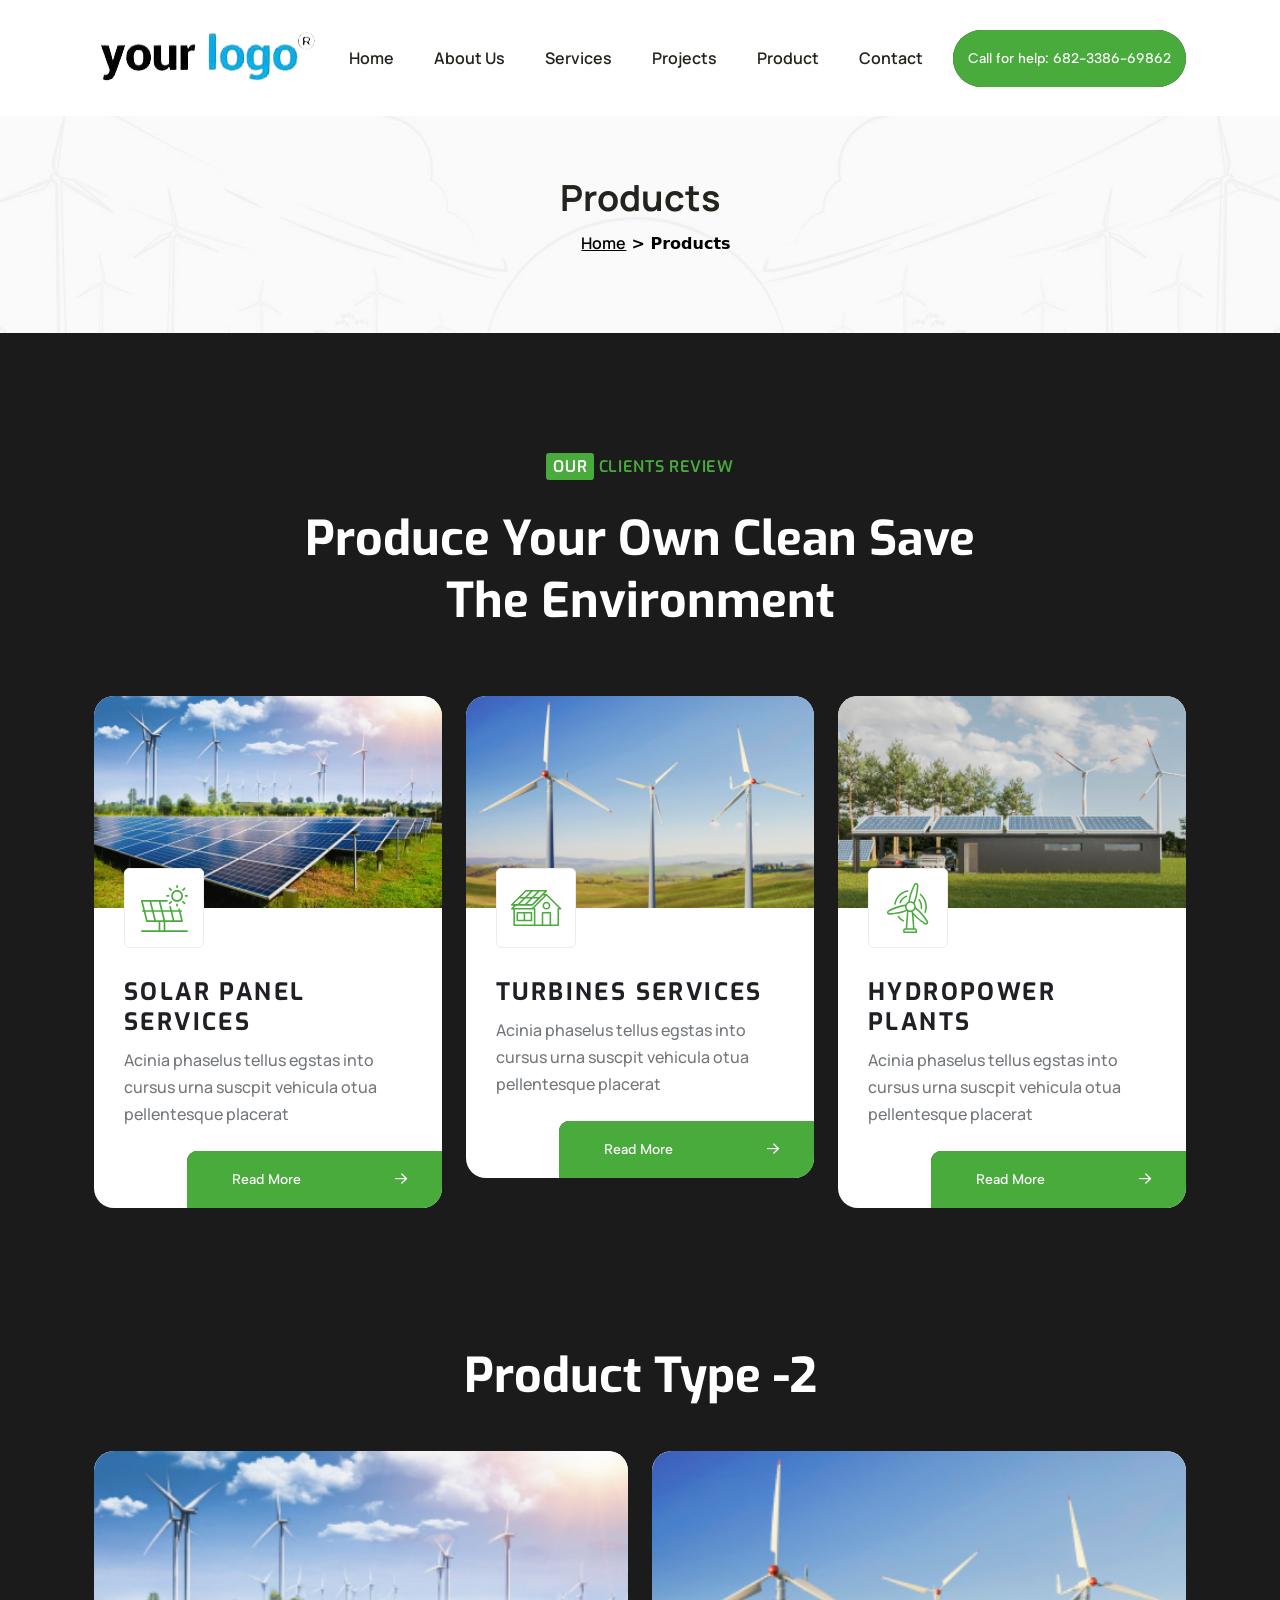
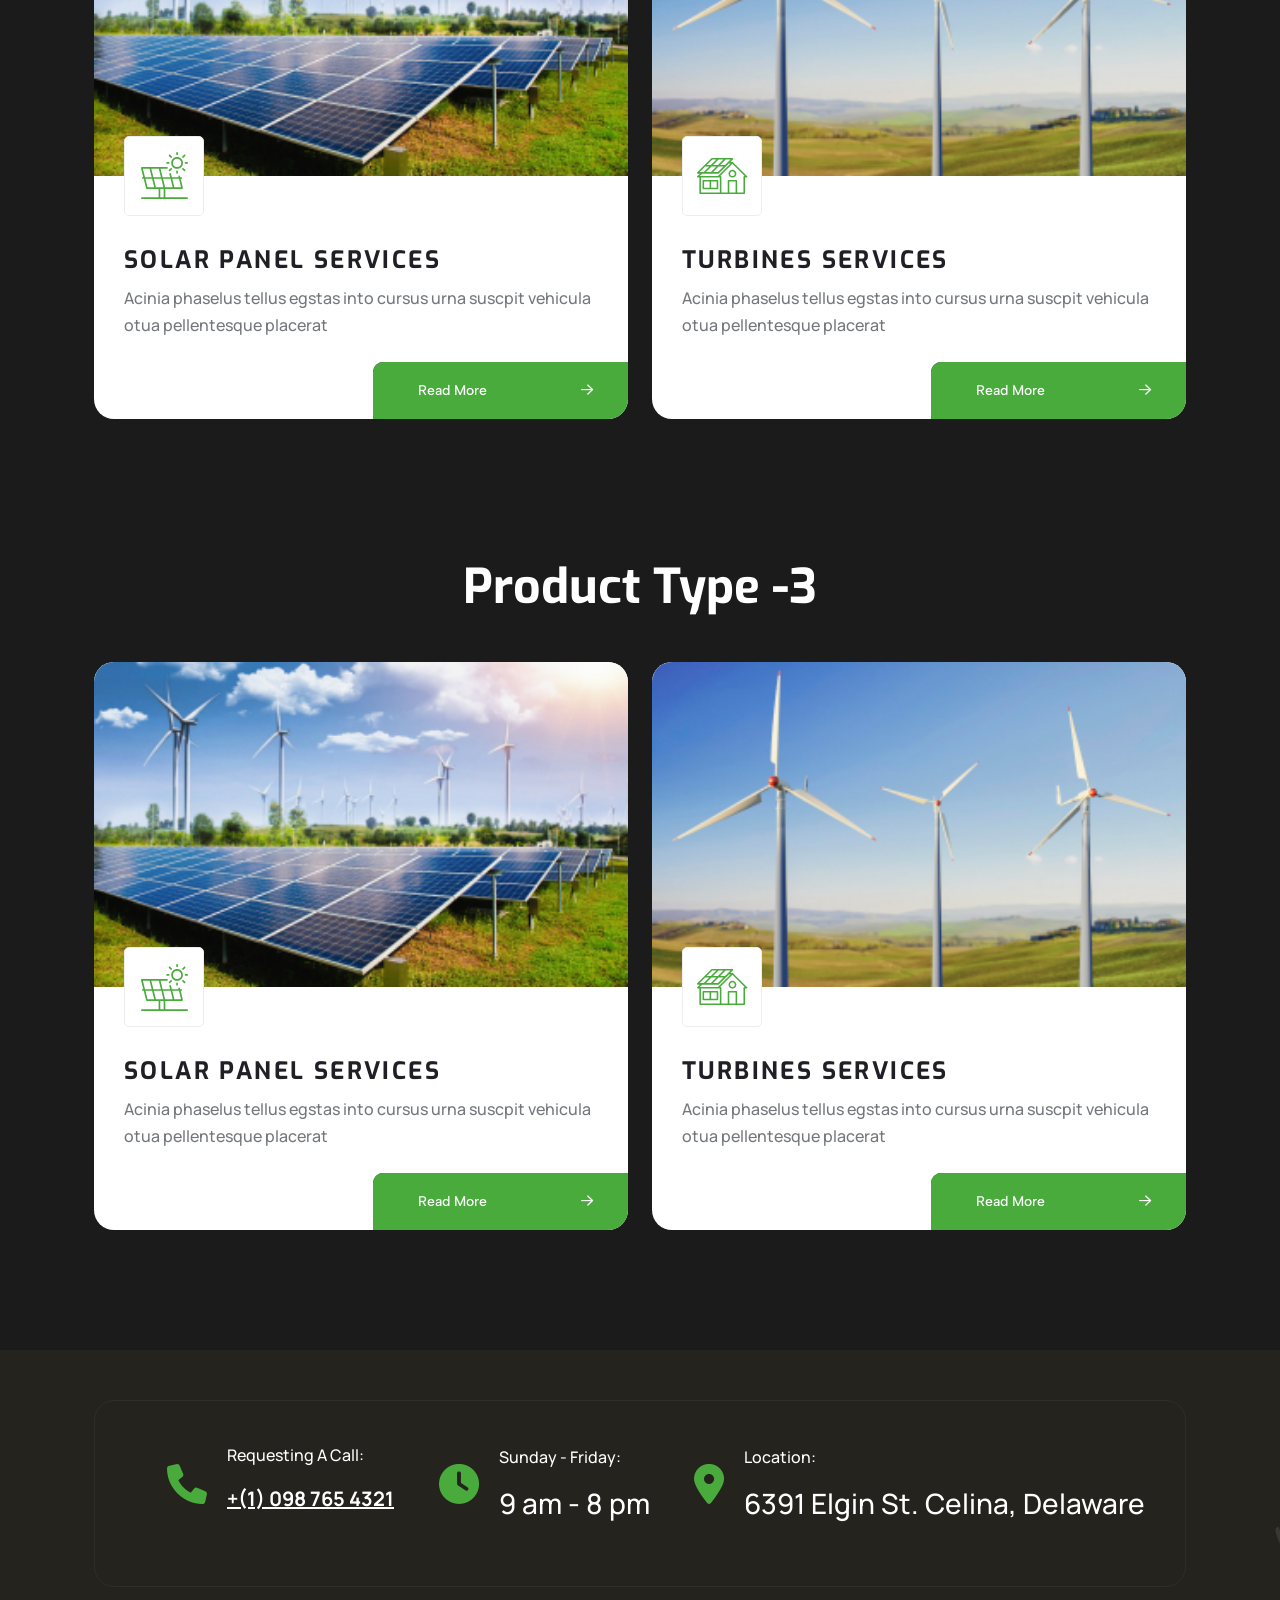
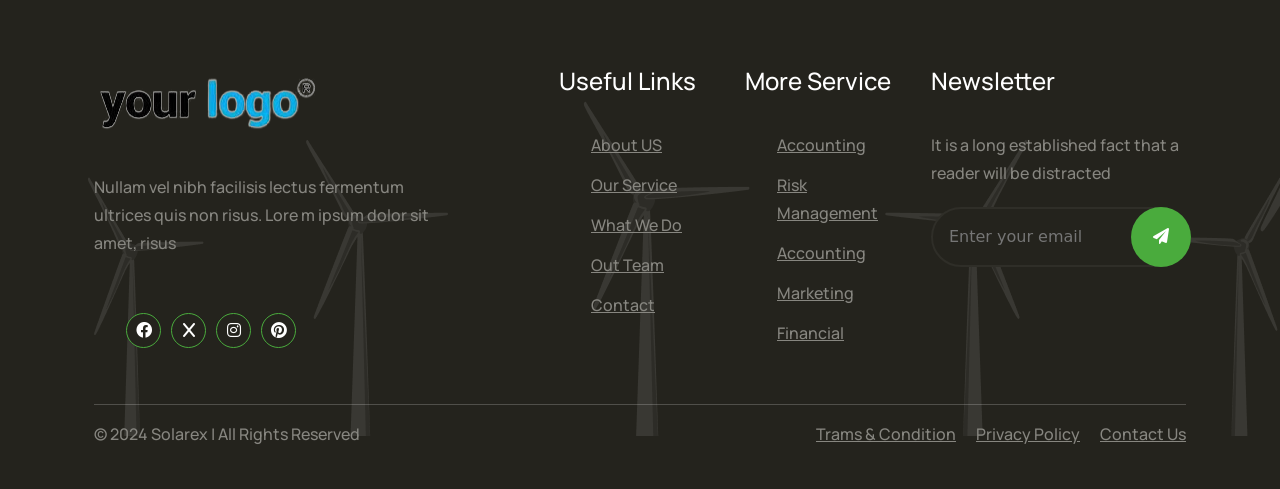
<file: blog.html>
<!DOCTYPE html>
<!-- Language -->
<html lang="zxx">
	<head>
		<!-- Meta Tags -->
		<meta charset="UTF-8">
		<meta name="viewport" content="width=device-width, initial-scale=1.0">
		<!-- Page Title -->
		<title>Solarex - Solar & Renewable Energy HTML Template</title>
		<!-- Favicon -->
		<link rel="shortcut icon" href="./assets/images/favicon.ico">

		<!-- Bootstrap CSS -->
		<link rel="stylesheet" href="assets/vendors/bootstrap/css/bootstrap.min.css">
		<!-- FontAwesome CSS -->
		<link rel="stylesheet" href="./assets/vendors/font-awesome/css/all.min.css">
		<!-- Slick Slider CSS -->
		<link rel="stylesheet" href="./assets/vendors/slick-slider/slick.css">
		<!-- Slick Slider Theme -->
		<link rel="stylesheet" href="./assets/vendors/slick-slider/slick-theme.css">

		<!-- MetisMenu CSS -->
		<link rel="stylesheet" href="./assets/vendors/metismenu/metismenu.css">

		<!-- Magnific Popup -->
		<link rel="stylesheet" href="./assets//vendors/magnific-popup/magnific-popup.css">

		<!-- Main Stylesheet -->
		<link rel="stylesheet" href="./assets/css/style.css">




		
				<!-- site2-section css  -->
				<link rel="stylesheet" href="assets-2/css/style.css">
				<!-- fontawesome css -->
				<link rel="stylesheet" href="assets-2/css/plugins/fontawesome-6.css">
				<!-- fontawesome css -->
				<link rel="stylesheet" href="assets-2/css/plugins/swiper.css">
				<link rel="stylesheet" href="assets-2/css/plugins/unicons.css">
				<link rel="stylesheet" href="assets-2/css/plugins/metismenu.css">
				<link rel="stylesheet" href="assets-2/css/vendor/animate.css">
				<link rel="stylesheet" href="assets-2/css/vendor/magnific-popup.css">
				<!-- bootstrap css -->
				<link rel="stylesheet" href="assets-2/css/vendor/bootstrap.min.css">


	</head>
	<body class="body-wrapper home-one" data-scroll-animation="true">
		<!-- Overlay -->
		<div class="overlay"></div>

		<!-- Top Header Start -->
		<!-- <div class="srex-top-header d-none d-md-block">
		<!-- Top Header End -->

		<!-- Header Start -->
			<header class="srex-header srex-header--home-one">
			<div class="container">
				<nav
					class="ud-main-menu ud-main-menu--home-one d-flex align-items-center justify-content-between"
					aria-label="Main Navigation"
				>
					<div class="ud-main-menu__logo">
						<a href="index.html">
							<img
								src="assets/images/logo-black.png"
								alt="Solarex"
							>
						</a>
					</div>
					<ul class="ud-main-menu__links d-none d-lg-flex">
						<li>
							<a href="index.html"
								>Home </a>
							<!-- <ul class="ud-main-menu__sub-menu">
								<li><a href="index.html">Home 1</a></li>
								<li><a href="index-2.html">Home 2</a></li>
								<li><a href="index-3.html">Home 3</a></li>
							</ul> -->
						</li>
						<li>
							<a href="about.html">About Us</a>
						</li>
						<li>
							<a href="services.html"
								>Services </i
							></a>
							<!-- <ul class="ud-main-menu__sub-menu">
								<li><a href="services.html">Services</a></li>
								<li>
									<a href="services-details.html"
										>Services Details</a
									>
								</li>
							</ul> -->
						</li>
						<li>
							<a href="projects.html"
								>Projects</i
							></a>
							<!-- <ul class="ud-main-menu__sub-menu">
								<li><a href="projects.html">Projects</a></li>
								<li>
									<a href="projects-details.html"
										>Projects Details</a
									>
								</li>
							</ul> -->
						</li>
						<li>
							<a href="blog.html"
								>Product </i
							></a>
							<!-- <ul class="ud-main-menu__sub-menu">
								<li><a href="Blog.html">Blog</a></li>
								<li>
									<a href="Blog-details.html">Blog Details</a>
								</li>
							</ul> -->
						</li>
						<!-- <li>
							<a href="#"
								>Page <i class="fa-solid fa-angle-down"></i
							></a>
							<ul class="ud-main-menu__sub-menu">
								<li><a href="faq.html">FAQ</a></li>
							</ul>
						</li> -->
						<li>
							<a href="contact.html">Contact</a>
						</li>
					</ul>

					<div class="ud-hamburger-menu d-block d-lg-none">
						<div class="ud-hamburger-menu__btn">
							<span></span>
						</div>
					</div>
					
						<!-- Pasted Section from Website 2 -->
						<a href="tel:+47" class="rts-btn btn-primary srex-header__call d-flex align-items-center gap-2 m-0 d-none d-xl-flex" style="padding: 19px 15px ; text-decoration: none;">Call for help:
							682-3386-69862</a>
				</nav>
			</div>

			<!-- Side Popup -->
			<div class="ud-side-popup ud-side-popup--home-one">
				<div class="ud-side-popup__header">
					<div class="ud-side-popup__header-logo">
						<img
							src="./assets/images/logo-black.png"
							alt="Solarex"
						>
					</div>
					<button class="side-popup-close">
						<i class="fa-solid fa-xmark"></i>
					</button>
				</div>
				<div class="ud-side-popup__body">
					<ul class="metismenu" id="side-menu">
						<li>
							<a href="index.html">
								Home </i>
							</a>
							<!-- <ul class="sub-menu collapse" aria-expanded="false">
								<li>
									<a href="index.html">Home 1</a>
								</li>
								<li>
									<a href="index-2.html">Home 2</a>
								</li>
								<li>
									<a href="index-3.html">Home 3</a>
								</li>
							</ul> -->
						</li>
						<li>
							<a href="about.html">About Us</a>
						</li>
						<li>
							<a href="services.html">
								Services</i>
							</a>
							<!-- <ul class="sub-menu collapse" aria-expanded="false">
								<li>
									<a href="services.html">Services</a>
								</li>
								<li>
									<a href="services-details.html"
										>Services Details</a
									>
								</li>
							</ul> -->
						</li>
						<li>
							<a href="projects.html">
								Projects </i>
							</a>
							<!-- <ul class="sub-menu collapse" aria-expanded="false">
								<li>
									<a href="projects.html">Projects</a>
								</li>
								<li>
									<a href="projects-details.html"
										>Projects Details</a
									>
								</li>
							</ul> -->
						</li>
						<li>
							<a href="blog.html">
								Products </i>
							</a>
							
						</li>
						<!-- <li>
							<a href="#">
								Pages <i class="fa-solid fa-plus"></i>
							</a>
							<ul class="sub-menu collapse" aria-expanded="false">
								<li>
									<a href="faq.html">FAQ</a>
								</li>
							</ul>
						</li> -->
						<li>
							<a href="contact.html">Contact</a>
						</li>
					</ul>
				</div>
				<div class="ud-side-popup__bottom">
					<div class="ud-side-popup__bottom-info">
						<div
							class="ud-side-popup__bottom-info-box d-flex align-items-center gap-3 py-0 m-0"
						>
							<i class="fa-solid fa-phone"></i>
							<div class="ud-header-info-box__details">
								<span>Need Help?</span>
								<h4>
									<a href="tel:+3075550133">(307) 555-0133</a>
								</h4>
							</div>
						</div>
						<div
							class="ud-side-popup__bottom-info-box d-flex align-items-center gap-3 py-0 m-0"
						>
							<i class="fa-solid fa-paper-plane"></i>
							<div class="ud-header-info-box__details">
								<span>Shreekol, Dublia Bazar</span>
								<h4>Pabna, Bangladesh</h4>
							</div>
						</div>
						<div
							class="ud-side-popup__bottom-info-box d-flex align-items-center gap-3 py-0 m-0"
						>
							<i class="fa-solid fa-envelope"></i>
							<div class="ud-header-info-box__details">
								<span>Send email</span>
								<h4>
									<a href="mailto:hello@example.com"
										>hello@example.com</a
									>
								</h4>
							</div>
						</div>
					</div>
					<ul class="ud-side-popup__bottom-socials">
						<li>
							<a href="#">
								<i class="fa-brands fa-facebook-f"></i>
							</a>
						</li>
						<li>
							<a href="#">
								<i class="fa-brands fa-x-twitter"></i>
							</a>
						</li>
						<li>
							<a href="#">
								<i class="fa-brands fa-instagram"></i>
							</a>
						</li>
						<li>
							<a href="#">
								<i class="fa-brands fa-youtube"></i>
							</a>
						</li>
					</ul>
				</div>
			</div>
		</header>
		<!-- Header End -->
		
		<!-- START SECTION TOP -->
		<section class="section-top">
			<div class="container">
				<div class="col-lg-10 offset-lg-1 text-center">
					<div class="section-top-title">
						<h1>Products</h1>
						<ul>
							<li><a href="index.html">Home</a></li>
							<li> >  Products</li>
						</ul>
					</div><!-- //.HERO-TEXT -->
				</div><!--- END COL -->
			</div><!--- END CONTAINER -->
		</section>	
		<!-- END SECTION TOP -->		

		<div class="site2-section">
		
		
			<!-- our service area start -->
		
			<div class="our-service-area-start-solar rts-section-gap bg_dark-solar reveal">
				<div class="container">
					<div class="row">
						<div class="col-lg-12">
							<div class="title-area-center title-g">
								<p class="pre">
									<span> Our</span> Clients Review
								</p>
								<h2 class="title">
									Produce Your Own Clean Save <br>
									The Environment
								</h2>
							</div>
						</div>
					</div>
					<div class="row g-24 mt--20">
						<div class="col-lg-4">
							<!-- single serviec area start -->
							<div class="single-service-start">
								<div class="image-area">
									<a href="service-details.html" class="thumbnail">
										<img src="assets-2/images/service/15.jpg" alt="service">
									</a>
									<div class="icon">
										<svg width="47" height="47" viewBox="0 0 47 47" fill="none" xmlns="http://www.w3.org/2000/svg">
											<path fill-rule="evenodd" clip-rule="evenodd" d="M36.0892 5.03606C32.8467 5.03606 30.2142 7.66861 30.2142 10.911C30.2142 14.1535 32.8467 16.786 36.0892 16.786C39.3316 16.786 41.9641 14.1535 41.9641 10.911C41.9641 7.66861 39.3316 5.03606 36.0892 5.03606ZM36.0892 6.71463C38.405 6.71463 40.2855 8.59518 40.2855 10.911C40.2855 13.2269 38.405 15.1074 36.0892 15.1074C33.7733 15.1074 31.8928 13.2269 31.8928 10.911C31.8928 8.59518 33.7733 6.71463 36.0892 6.71463Z" fill="#4aab3d " />
											<path fill-rule="evenodd" clip-rule="evenodd" d="M36.9282 20.9823V19.3037C36.9282 18.8404 36.5521 18.4644 36.0889 18.4644C35.6257 18.4644 35.2496 18.8404 35.2496 19.3037V20.9823C35.2496 21.4456 35.6257 21.8216 36.0889 21.8216C36.5521 21.8216 36.9282 21.4456 36.9282 20.9823Z" fill="#4aab3d " />
											<path fill-rule="evenodd" clip-rule="evenodd" d="M44.2359 17.8711L42.5573 16.1925C42.2298 15.8652 41.6979 15.8652 41.3703 16.1925C41.0428 16.5198 41.0428 17.0519 41.3703 17.3793L43.0489 19.0578C43.3765 19.3851 43.9083 19.3851 44.2359 19.0578C44.5634 18.7305 44.5634 18.1984 44.2359 17.8711Z" fill="#4aab3d " />
											<path fill-rule="evenodd" clip-rule="evenodd" d="M46.1607 10.0716H44.4822C44.019 10.0716 43.6429 10.4476 43.6429 10.9109C43.6429 11.3742 44.019 11.7502 44.4822 11.7502H46.1607C46.6239 11.7502 47 11.3742 47 10.9109C47 10.4476 46.6239 10.0716 46.1607 10.0716Z" fill="#4aab3d " />
											<path fill-rule="evenodd" clip-rule="evenodd" d="M43.0489 2.76402L41.3703 4.44258C41.0428 4.7699 41.0428 5.302 41.3703 5.62932C41.6979 5.95664 42.2298 5.95664 42.5573 5.62932L44.2359 3.95076C44.5634 3.62344 44.5634 3.09134 44.2359 2.76402C43.9083 2.4367 43.3765 2.4367 43.0489 2.76402Z" fill="#4aab3d " />
											<path fill-rule="evenodd" clip-rule="evenodd" d="M30.8074 4.44258L29.1289 2.76402C28.8013 2.4367 28.2694 2.4367 27.9419 2.76402C27.6144 3.09134 27.6144 3.62344 27.9419 3.95076L29.6204 5.62932C29.948 5.95664 30.4799 5.95664 30.8074 5.62932C31.1349 5.302 31.1349 4.7699 30.8074 4.44258Z" fill="#4aab3d " />
											<path fill-rule="evenodd" clip-rule="evenodd" d="M35.2496 0.839403V2.51793C35.2496 2.98123 35.6257 3.35734 36.0889 3.35734C36.5521 3.35734 36.9282 2.98123 36.9282 2.51793V0.839403C36.9282 0.376103 36.5521 0 36.0889 0C35.6257 0 35.2496 0.376103 35.2496 0.839403Z" fill="#4aab3d " />
											<path fill-rule="evenodd" clip-rule="evenodd" d="M29.6204 16.1925L27.9419 17.8711C27.6144 18.1984 27.6144 18.7305 27.9419 19.0578C28.2694 19.3851 28.8013 19.3851 29.1289 19.0578L30.8074 17.3793C31.1349 17.0519 31.1349 16.5198 30.8074 16.1925C30.4799 15.8652 29.948 15.8652 29.6204 16.1925Z" fill="#4aab3d " />
											<path fill-rule="evenodd" clip-rule="evenodd" d="M27.6966 10.0716H26.018C25.5548 10.0716 25.1788 10.4476 25.1788 10.9109C25.1788 11.3742 25.5548 11.7502 26.018 11.7502H27.6966C28.1598 11.7502 28.5359 11.3742 28.5359 10.9109C28.5359 10.4476 28.1598 10.0716 27.6966 10.0716Z" fill="#4aab3d " />
											<path fill-rule="evenodd" clip-rule="evenodd" d="M2.28206 25.1787L0.0252364 16.1505C-0.0377095 15.8996 0.0185219 15.6336 0.177985 15.4304C0.336608 15.2265 0.580839 15.1073 0.839336 15.1073H26.0177C26.481 15.1073 26.857 15.4833 26.857 15.9466C26.857 16.4099 26.481 16.7859 26.0177 16.7859H19.5393L21.6375 25.1787H29.1398L28.3509 22.0255C28.2384 21.5757 28.512 21.1199 28.9619 21.0075C29.4109 20.895 29.8675 21.1686 29.9799 21.6176L30.8696 25.1787H37.5318L37.3731 24.5434C37.2607 24.0935 37.5343 23.6378 37.9833 23.5253C38.4331 23.4128 38.8889 23.6865 39.0013 24.1355L39.2624 25.1787H40.2854C40.7487 25.1787 41.1247 25.5547 41.1247 26.018C41.1247 26.4813 40.7487 26.8573 40.2854 26.8573H39.682L41.9388 35.8854C42.0018 36.1363 41.9455 36.4024 41.7861 36.6055C41.6274 36.8095 41.3832 36.9286 41.1247 36.9286H24.3391V45.3214H46.1604C46.6237 45.3214 46.9997 45.6974 46.9997 46.1607C46.9997 46.624 46.6237 47 46.1604 47H0.839336C0.376055 47 5.78268e-05 46.624 5.78268e-05 46.1607C5.78268e-05 45.6974 0.376055 45.3214 0.839336 45.3214H17.6249V36.9286H5.87501C5.48978 36.9286 5.15407 36.6668 5.06091 36.2933L2.7017 26.8573H1.67862C1.21533 26.8573 0.839336 26.4813 0.839336 26.018C0.839336 25.5547 1.21533 25.1787 1.67862 25.1787H2.28206ZM19.3035 36.9286V45.3214H22.6606V36.9286H19.3035ZM13.1927 35.2501L11.0945 26.8573H4.43229L6.53048 35.2501H13.1927ZM12.8251 26.8573L14.9233 35.2501H22.4247L20.3265 26.8573H12.8251ZM22.0571 26.8573L24.1553 35.2501H31.6568L29.5586 26.8573H22.0571ZM37.9514 26.8573H31.2892L33.3874 35.2501H40.0496L37.9514 26.8573ZM1.91445 16.7859L4.01265 25.1787H10.6757L8.57749 16.7859H1.91445ZM10.3072 16.7859L12.4054 25.1787H19.9077L17.8095 16.7859H10.3072Z" fill="#4aab3d " />
										</svg>
									</div>
								</div>
								<div class="inner-content">
									<a href="service-details.html">
										<h5 class="title">Solar Panel Services</h5>
									</a>
									<p class="disc">Acinia phaselus tellus egstas into cursus urna suscpit vehicula otua pellentesque placerat</p>
									<a href="service-details.html" class="rts-btn btn-primary">Read More <i class="fa-regular fa-arrow-right"></i></a>
								</div>
							</div>
							<!-- single serviec area end -->
						</div>
						<div class="col-lg-4">
							<!-- single serviec area start -->
							<div class="single-service-start">
								<div class="image-area">
									<a href="service-details.html" class="thumbnail">
										<img src="assets-2/images/service/16.jpg" alt="service">
									</a>
									<div class="icon">
			
										<svg width="51" height="36" viewBox="0 0 51 36" fill="none" xmlns="http://www.w3.org/2000/svg">
											<path d="M50.1691 18.2293L35.9942 4.14235C35.9658 4.11417 35.9446 4.10087 35.921 4.08678C35.7855 3.97957 35.6186 3.91304 35.4374 3.91304H33.401L35.9942 1.33591C36.2194 1.11209 36.2871 0.775565 36.1651 0.482869C36.0438 0.190174 35.7564 0 35.4374 0H14.9626C14.7531 0 14.5531 0.0821741 14.4058 0.229305L0.230885 14.3163C0.0056615 14.5401 -0.0620631 14.8766 0.0599987 15.1693C0.18206 15.462 0.469496 15.6522 0.787644 15.6522H2.82411L0.230885 18.2293C0.0056615 18.4531 -0.0620631 18.7897 0.0599987 19.0823C0.18206 19.375 0.469496 19.5652 0.787644 19.5652H2.36263V35.2174C2.36263 35.6502 2.71465 36 3.15013 36H47.2499C47.6853 36 48.0374 35.6502 48.0374 35.2174V19.5652H49.6123C49.9305 19.5652 50.2179 19.375 50.34 19.0823C50.4621 18.7897 50.3943 18.4531 50.1691 18.2293ZM28.024 7.04348H23.1635L28.676 1.56522H33.5364L28.024 7.04348ZM8.98862 14.087L14.5011 8.6087H19.3615L13.849 14.087H8.98862ZM26.449 1.56522L20.9365 7.04348H16.0761L21.5885 1.56522H26.449ZM21.5885 8.6087H26.449L20.9365 14.087H16.0761L21.5885 8.6087ZM15.2886 1.56522H19.3615L13.849 7.04348H9.77611L15.2886 1.56522ZM8.20112 8.6087H12.274L6.76158 14.087H2.68866L8.20112 8.6087ZM5.05114 15.6522H21.2625C21.472 15.6522 21.6712 15.5692 21.8193 15.4229L31.826 5.47826H33.5364L20.9365 18H2.68866L5.05114 15.6522ZM3.93763 19.5652H22.8375V34.4348H3.93763V19.5652ZM32.2875 34.4348V23.4783H38.5874V34.4348H32.2875ZM47.2499 18C46.8144 18 46.4624 18.3498 46.4624 18.7826V34.4348H40.1624V22.6957C40.1624 22.2629 39.8104 21.913 39.3749 21.913H31.5C31.0645 21.913 30.7125 22.2629 30.7125 22.6957V34.4348H24.4125V18.7826C24.4125 18.3498 24.0605 18 23.625 18H23.1635L35.4374 5.80226L47.7113 18H47.2499Z" fill="#4aab3d " />
											<path d="M35.4374 11.7391C33.2663 11.7391 31.5 13.4945 31.5 15.6522C31.5 17.8098 33.2663 19.5652 35.4374 19.5652C37.6086 19.5652 39.3749 17.8098 39.3749 15.6522C39.3749 13.4945 37.6086 11.7391 35.4374 11.7391ZM35.4374 18C34.1349 18 33.0749 16.9466 33.0749 15.6522C33.0749 14.3577 34.1349 13.3043 35.4374 13.3043C36.74 13.3043 37.7999 14.3577 37.7999 15.6522C37.7999 16.9474 36.7407 18 35.4374 18Z" fill="#4aab3d " />
											<path d="M20.475 21.913H6.30011C5.86463 21.913 5.51262 22.2629 5.51262 22.6957V30.5217C5.51262 30.9545 5.86463 31.3043 6.30011 31.3043H20.475C20.9105 31.3043 21.2625 30.9545 21.2625 30.5217V22.6957C21.2625 22.2637 20.9105 21.913 20.475 21.913ZM7.08761 23.4783H12.6001V29.7391H7.08761V23.4783ZM19.6875 29.7391H14.1751V23.4783H19.6875V29.7391Z" fill="#4aab3d " />
										</svg>
			
									</div>
								</div>
								<div class="inner-content">
									<a href="service-details.html">
										<h5 class="title">Turbines Services</h5>
									</a>
									<p class="disc">Acinia phaselus tellus egstas into cursus urna suscpit vehicula otua pellentesque placerat</p>
									<a href="service-details.html" class="rts-btn btn-primary">Read More <i class="fa-regular fa-arrow-right"></i></a>
								</div>
							</div>
							<!-- single serviec area end -->
						</div>
						<div class="col-lg-4">
							<!-- single serviec area start -->
							<div class="single-service-start">
								<div class="image-area">
									<a href="service-details.html" class="thumbnail">
										<img src="assets-2/images/service/17.jpg" alt="service">
									</a>
									<div class="icon">
			
										<svg width="42" height="50" viewBox="0 0 42 50" fill="none" xmlns="http://www.w3.org/2000/svg">
											<path d="M40.8102 37.8259C36.0781 30.9957 33.4281 28.0137 28.7885 24.3587C28.8154 24.1383 28.831 23.9143 28.831 23.6866C28.831 22.4547 28.4237 21.3174 27.7387 20.4038C29.9488 14.8933 30.7684 10.9722 31.4869 2.66552C31.5899 1.4783 30.8378 0.392738 29.6986 0.0842372C28.5594 -0.224263 27.3709 0.335901 26.8727 1.4159C23.3854 8.97157 22.1548 12.7815 21.3421 18.6685C20.054 19.2205 19.0206 20.2648 18.4743 21.5665C12.6485 22.3876 8.87811 23.6313 1.40145 27.1551C0.332404 27.6586 -0.221931 28.8596 0.0833588 30.0108C0.380048 31.1297 1.48997 31.9192 2.63769 31.818C10.7437 31.102 14.6295 30.2867 19.9647 28.1228L18.6881 45.2432H18.0029C16.9902 45.2432 16.1663 46.0757 16.1663 47.0991V49.2187C16.1663 49.6502 16.5125 50 16.9395 50H29.2613C29.6883 50 30.0345 49.6502 30.0345 49.2187V47.0991C30.0345 46.0757 29.2106 45.2432 28.1979 45.2432H27.5127L26.5277 32.0324C29.2653 35.1096 32.2135 37.5471 37.4322 41.239C37.8537 41.5375 38.34 41.6837 38.8236 41.6837C39.4482 41.6837 40.0684 41.4396 40.5385 40.9647C41.3725 40.1219 41.4867 38.8019 40.8102 37.8259ZM28.2742 2.07626C28.4577 1.6784 28.8788 1.47996 29.2984 1.59363C29.718 1.70721 29.9845 2.09198 29.9466 2.52939C29.2699 10.3524 28.5065 14.1868 26.5374 19.2321C25.6604 18.6076 24.5924 18.2392 23.4403 18.2392C23.2792 18.2392 23.1202 18.2477 22.9626 18.2617C23.7536 12.8986 24.9899 9.19218 28.2742 2.07626ZM23.4402 19.8016C25.5602 19.8016 27.2848 21.5444 27.2848 23.6866C27.2848 25.8288 25.5602 27.5716 23.4402 27.5716C21.3203 27.5716 19.5956 25.8288 19.5956 23.6866C19.5956 21.5444 21.3204 19.8016 23.4402 19.8016ZM2.50297 30.2614C2.0704 30.2998 1.68954 30.0304 1.57714 29.6064C1.46465 29.1824 1.66113 28.7568 2.05504 28.5713C9.09662 25.2526 12.7645 24.0032 18.0718 23.2038C18.0579 23.363 18.0495 23.5237 18.0495 23.6865C18.0495 24.8507 18.4139 25.9299 19.032 26.8162C14.0391 28.8061 10.2446 29.5775 2.50297 30.2614ZM28.4883 47.0991V48.4375H17.7127V47.0991C17.7127 46.9401 17.8456 46.8057 18.003 46.8057H28.198C28.3553 46.8057 28.4883 46.9401 28.4883 47.0991ZM25.9622 45.2432H20.2389L21.4684 28.7551C22.0795 28.9987 22.7443 29.1342 23.4402 29.1342C23.6656 29.1342 23.8872 29.1184 24.1054 29.0912C24.3482 29.406 24.5881 29.7117 24.8263 30.0096L25.9622 45.2432ZM39.4451 39.8598C39.138 40.1703 38.6751 40.2112 38.3191 39.9591C31.9539 35.4559 29.0494 32.8708 25.7105 28.6258C26.861 28.0836 27.7914 27.1433 28.328 25.9807C32.5288 29.3547 35.0872 32.2899 39.5436 38.7221C39.7928 39.0816 39.7523 39.5495 39.4451 39.8598ZM32.8658 11.0029C33.139 10.6712 33.6264 10.626 33.9545 10.902C36.3376 12.9057 38.1087 15.542 39.0762 18.5258C40.0697 21.5892 40.1565 24.8613 39.3273 27.9884C39.1994 28.4707 39.0454 28.9601 38.8696 29.4428C38.7546 29.7587 38.4588 29.9545 38.1439 29.9545C38.0553 29.9545 37.9651 29.939 37.8771 29.9063C37.4764 29.7573 37.2711 29.3082 37.4184 28.9033C37.5781 28.4647 37.7178 28.0209 37.8336 27.584C39.3336 21.9275 37.4227 15.8509 32.9654 12.1032C32.6374 11.8271 32.5927 11.3345 32.8658 11.0029ZM7.2297 20.8758C7.31639 20.3686 7.42511 19.8669 7.55306 19.3848C8.38225 16.2578 10.0764 13.468 12.4525 11.317C14.7669 9.22177 17.6051 7.83357 20.6603 7.30231C21.0814 7.22926 21.4809 7.51452 21.5534 7.93982C21.6258 8.36502 21.3434 8.76903 20.9225 8.84227C15.2081 9.83594 10.5465 14.1329 9.04666 19.7893C8.93078 20.226 8.83211 20.681 8.75344 21.1418C8.6885 21.5219 8.36176 21.7902 7.99249 21.7902C7.94881 21.7902 7.90455 21.7864 7.86 21.7787C7.43932 21.7053 7.15703 21.301 7.2297 20.8758ZM16.3693 38.6077C16.2523 38.6077 16.1336 38.5809 16.0219 38.524C14.0006 37.4944 12.2404 36.0768 10.7901 34.3104C10.5174 33.9784 10.5628 33.4858 10.8913 33.2103C11.22 32.9346 11.7074 32.9806 11.98 33.3126C13.2937 34.9126 14.8877 36.1966 16.7179 37.1287C17.0992 37.3229 17.2525 37.7927 17.0603 38.178C16.9243 38.4504 16.6519 38.6077 16.3693 38.6077ZM20.1248 13.0292C20.2813 13.4307 20.0862 13.8843 19.689 14.0425C17.0411 15.0971 14.9301 17.23 13.8972 19.8943C13.7777 20.2024 13.486 20.3908 13.1771 20.3908C13.0833 20.3908 12.9879 20.3734 12.8953 20.3368C12.4977 20.1795 12.3016 19.7261 12.4574 19.3244C13.6465 16.2571 16.0756 13.8021 19.1219 12.5888C19.5191 12.4306 19.9681 12.6278 20.1248 13.0292ZM31.5848 16.1323C31.919 15.8637 32.4054 15.9199 32.6711 16.2576C34.709 18.8476 35.5979 22.201 35.11 25.4579C35.052 25.845 34.7223 26.1224 34.3465 26.1224C34.308 26.1224 34.2691 26.1195 34.2299 26.1135C33.8076 26.049 33.5172 25.6507 33.5812 25.2242C34.005 22.395 33.2322 19.4813 31.4609 17.2301C31.195 16.8923 31.2506 16.4008 31.5848 16.1323Z" fill="#4aab3d " />
										</svg>
			
									</div>
								</div>
								<div class="inner-content">
									<a href="service-details.html">
										<h5 class="title">Hydropower Plants</h5>
									</a>
									<p class="disc">Acinia phaselus tellus egstas into cursus urna suscpit vehicula otua pellentesque placerat</p>
									<a href="service-details.html" class="rts-btn btn-primary">Read More <i class="fa-regular fa-arrow-right"></i></a>
								</div>
							</div>
							<!-- single serviec area end -->
						</div>
					</div>


					<!-- type -2  -->
				
					<div class="col-lg-12" style="padding-top: 10%;">
						<div class="title-area-center title-g">
							<p class="pre">
								
							</p>
							<h2 class="title">
								Product Type -2
							</h2>
						</div>
					</div>

					<div class="row g-24 mt--20">
						<div class="col-lg-6">
							<!-- single serviec area start -->
							<div class="single-service-start">
								<div class="image-area">
									<a href="service-details.html" class="thumbnail">
										<img src="assets-2/images/service/15.jpg" alt="service">
									</a>
									<div class="icon">
										<svg width="47" height="47" viewBox="0 0 47 47" fill="none" xmlns="http://www.w3.org/2000/svg">
											<path fill-rule="evenodd" clip-rule="evenodd" d="M36.0892 5.03606C32.8467 5.03606 30.2142 7.66861 30.2142 10.911C30.2142 14.1535 32.8467 16.786 36.0892 16.786C39.3316 16.786 41.9641 14.1535 41.9641 10.911C41.9641 7.66861 39.3316 5.03606 36.0892 5.03606ZM36.0892 6.71463C38.405 6.71463 40.2855 8.59518 40.2855 10.911C40.2855 13.2269 38.405 15.1074 36.0892 15.1074C33.7733 15.1074 31.8928 13.2269 31.8928 10.911C31.8928 8.59518 33.7733 6.71463 36.0892 6.71463Z" fill="#4aab3d " />
											<path fill-rule="evenodd" clip-rule="evenodd" d="M36.9282 20.9823V19.3037C36.9282 18.8404 36.5521 18.4644 36.0889 18.4644C35.6257 18.4644 35.2496 18.8404 35.2496 19.3037V20.9823C35.2496 21.4456 35.6257 21.8216 36.0889 21.8216C36.5521 21.8216 36.9282 21.4456 36.9282 20.9823Z" fill="#4aab3d " />
											<path fill-rule="evenodd" clip-rule="evenodd" d="M44.2359 17.8711L42.5573 16.1925C42.2298 15.8652 41.6979 15.8652 41.3703 16.1925C41.0428 16.5198 41.0428 17.0519 41.3703 17.3793L43.0489 19.0578C43.3765 19.3851 43.9083 19.3851 44.2359 19.0578C44.5634 18.7305 44.5634 18.1984 44.2359 17.8711Z" fill="#4aab3d " />
											<path fill-rule="evenodd" clip-rule="evenodd" d="M46.1607 10.0716H44.4822C44.019 10.0716 43.6429 10.4476 43.6429 10.9109C43.6429 11.3742 44.019 11.7502 44.4822 11.7502H46.1607C46.6239 11.7502 47 11.3742 47 10.9109C47 10.4476 46.6239 10.0716 46.1607 10.0716Z" fill="#4aab3d " />
											<path fill-rule="evenodd" clip-rule="evenodd" d="M43.0489 2.76402L41.3703 4.44258C41.0428 4.7699 41.0428 5.302 41.3703 5.62932C41.6979 5.95664 42.2298 5.95664 42.5573 5.62932L44.2359 3.95076C44.5634 3.62344 44.5634 3.09134 44.2359 2.76402C43.9083 2.4367 43.3765 2.4367 43.0489 2.76402Z" fill="#4aab3d " />
											<path fill-rule="evenodd" clip-rule="evenodd" d="M30.8074 4.44258L29.1289 2.76402C28.8013 2.4367 28.2694 2.4367 27.9419 2.76402C27.6144 3.09134 27.6144 3.62344 27.9419 3.95076L29.6204 5.62932C29.948 5.95664 30.4799 5.95664 30.8074 5.62932C31.1349 5.302 31.1349 4.7699 30.8074 4.44258Z" fill="#4aab3d " />
											<path fill-rule="evenodd" clip-rule="evenodd" d="M35.2496 0.839403V2.51793C35.2496 2.98123 35.6257 3.35734 36.0889 3.35734C36.5521 3.35734 36.9282 2.98123 36.9282 2.51793V0.839403C36.9282 0.376103 36.5521 0 36.0889 0C35.6257 0 35.2496 0.376103 35.2496 0.839403Z" fill="#4aab3d " />
											<path fill-rule="evenodd" clip-rule="evenodd" d="M29.6204 16.1925L27.9419 17.8711C27.6144 18.1984 27.6144 18.7305 27.9419 19.0578C28.2694 19.3851 28.8013 19.3851 29.1289 19.0578L30.8074 17.3793C31.1349 17.0519 31.1349 16.5198 30.8074 16.1925C30.4799 15.8652 29.948 15.8652 29.6204 16.1925Z" fill="#4aab3d " />
											<path fill-rule="evenodd" clip-rule="evenodd" d="M27.6966 10.0716H26.018C25.5548 10.0716 25.1788 10.4476 25.1788 10.9109C25.1788 11.3742 25.5548 11.7502 26.018 11.7502H27.6966C28.1598 11.7502 28.5359 11.3742 28.5359 10.9109C28.5359 10.4476 28.1598 10.0716 27.6966 10.0716Z" fill="#4aab3d " />
											<path fill-rule="evenodd" clip-rule="evenodd" d="M2.28206 25.1787L0.0252364 16.1505C-0.0377095 15.8996 0.0185219 15.6336 0.177985 15.4304C0.336608 15.2265 0.580839 15.1073 0.839336 15.1073H26.0177C26.481 15.1073 26.857 15.4833 26.857 15.9466C26.857 16.4099 26.481 16.7859 26.0177 16.7859H19.5393L21.6375 25.1787H29.1398L28.3509 22.0255C28.2384 21.5757 28.512 21.1199 28.9619 21.0075C29.4109 20.895 29.8675 21.1686 29.9799 21.6176L30.8696 25.1787H37.5318L37.3731 24.5434C37.2607 24.0935 37.5343 23.6378 37.9833 23.5253C38.4331 23.4128 38.8889 23.6865 39.0013 24.1355L39.2624 25.1787H40.2854C40.7487 25.1787 41.1247 25.5547 41.1247 26.018C41.1247 26.4813 40.7487 26.8573 40.2854 26.8573H39.682L41.9388 35.8854C42.0018 36.1363 41.9455 36.4024 41.7861 36.6055C41.6274 36.8095 41.3832 36.9286 41.1247 36.9286H24.3391V45.3214H46.1604C46.6237 45.3214 46.9997 45.6974 46.9997 46.1607C46.9997 46.624 46.6237 47 46.1604 47H0.839336C0.376055 47 5.78268e-05 46.624 5.78268e-05 46.1607C5.78268e-05 45.6974 0.376055 45.3214 0.839336 45.3214H17.6249V36.9286H5.87501C5.48978 36.9286 5.15407 36.6668 5.06091 36.2933L2.7017 26.8573H1.67862C1.21533 26.8573 0.839336 26.4813 0.839336 26.018C0.839336 25.5547 1.21533 25.1787 1.67862 25.1787H2.28206ZM19.3035 36.9286V45.3214H22.6606V36.9286H19.3035ZM13.1927 35.2501L11.0945 26.8573H4.43229L6.53048 35.2501H13.1927ZM12.8251 26.8573L14.9233 35.2501H22.4247L20.3265 26.8573H12.8251ZM22.0571 26.8573L24.1553 35.2501H31.6568L29.5586 26.8573H22.0571ZM37.9514 26.8573H31.2892L33.3874 35.2501H40.0496L37.9514 26.8573ZM1.91445 16.7859L4.01265 25.1787H10.6757L8.57749 16.7859H1.91445ZM10.3072 16.7859L12.4054 25.1787H19.9077L17.8095 16.7859H10.3072Z" fill="#4aab3d " />
										</svg>
									</div>
								</div>
								<div class="inner-content">
									<a href="service-details.html">
										<h5 class="title">Solar Panel Services</h5>
									</a>
									<p class="disc">Acinia phaselus tellus egstas into cursus urna suscpit vehicula otua pellentesque placerat</p>
									<a href="service-details.html" class="rts-btn btn-primary">Read More <i class="fa-regular fa-arrow-right"></i></a>
								</div>
							</div>
							<!-- single serviec area end -->
						</div>
						<div class="col-lg-6">
							<!-- single serviec area start -->
							<div class="single-service-start">
								<div class="image-area">
									<a href="service-details.html" class="thumbnail">
										<img src="assets-2/images/service/16.jpg" alt="service">
									</a>
									<div class="icon">
			
										<svg width="51" height="36" viewBox="0 0 51 36" fill="none" xmlns="http://www.w3.org/2000/svg">
											<path d="M50.1691 18.2293L35.9942 4.14235C35.9658 4.11417 35.9446 4.10087 35.921 4.08678C35.7855 3.97957 35.6186 3.91304 35.4374 3.91304H33.401L35.9942 1.33591C36.2194 1.11209 36.2871 0.775565 36.1651 0.482869C36.0438 0.190174 35.7564 0 35.4374 0H14.9626C14.7531 0 14.5531 0.0821741 14.4058 0.229305L0.230885 14.3163C0.0056615 14.5401 -0.0620631 14.8766 0.0599987 15.1693C0.18206 15.462 0.469496 15.6522 0.787644 15.6522H2.82411L0.230885 18.2293C0.0056615 18.4531 -0.0620631 18.7897 0.0599987 19.0823C0.18206 19.375 0.469496 19.5652 0.787644 19.5652H2.36263V35.2174C2.36263 35.6502 2.71465 36 3.15013 36H47.2499C47.6853 36 48.0374 35.6502 48.0374 35.2174V19.5652H49.6123C49.9305 19.5652 50.2179 19.375 50.34 19.0823C50.4621 18.7897 50.3943 18.4531 50.1691 18.2293ZM28.024 7.04348H23.1635L28.676 1.56522H33.5364L28.024 7.04348ZM8.98862 14.087L14.5011 8.6087H19.3615L13.849 14.087H8.98862ZM26.449 1.56522L20.9365 7.04348H16.0761L21.5885 1.56522H26.449ZM21.5885 8.6087H26.449L20.9365 14.087H16.0761L21.5885 8.6087ZM15.2886 1.56522H19.3615L13.849 7.04348H9.77611L15.2886 1.56522ZM8.20112 8.6087H12.274L6.76158 14.087H2.68866L8.20112 8.6087ZM5.05114 15.6522H21.2625C21.472 15.6522 21.6712 15.5692 21.8193 15.4229L31.826 5.47826H33.5364L20.9365 18H2.68866L5.05114 15.6522ZM3.93763 19.5652H22.8375V34.4348H3.93763V19.5652ZM32.2875 34.4348V23.4783H38.5874V34.4348H32.2875ZM47.2499 18C46.8144 18 46.4624 18.3498 46.4624 18.7826V34.4348H40.1624V22.6957C40.1624 22.2629 39.8104 21.913 39.3749 21.913H31.5C31.0645 21.913 30.7125 22.2629 30.7125 22.6957V34.4348H24.4125V18.7826C24.4125 18.3498 24.0605 18 23.625 18H23.1635L35.4374 5.80226L47.7113 18H47.2499Z" fill="#4aab3d " />
											<path d="M35.4374 11.7391C33.2663 11.7391 31.5 13.4945 31.5 15.6522C31.5 17.8098 33.2663 19.5652 35.4374 19.5652C37.6086 19.5652 39.3749 17.8098 39.3749 15.6522C39.3749 13.4945 37.6086 11.7391 35.4374 11.7391ZM35.4374 18C34.1349 18 33.0749 16.9466 33.0749 15.6522C33.0749 14.3577 34.1349 13.3043 35.4374 13.3043C36.74 13.3043 37.7999 14.3577 37.7999 15.6522C37.7999 16.9474 36.7407 18 35.4374 18Z" fill="#4aab3d " />
											<path d="M20.475 21.913H6.30011C5.86463 21.913 5.51262 22.2629 5.51262 22.6957V30.5217C5.51262 30.9545 5.86463 31.3043 6.30011 31.3043H20.475C20.9105 31.3043 21.2625 30.9545 21.2625 30.5217V22.6957C21.2625 22.2637 20.9105 21.913 20.475 21.913ZM7.08761 23.4783H12.6001V29.7391H7.08761V23.4783ZM19.6875 29.7391H14.1751V23.4783H19.6875V29.7391Z" fill="#4aab3d " />
										</svg>
			
									</div>
								</div>
								<div class="inner-content">
									<a href="service-details.html">
										<h5 class="title">Turbines Services</h5>
									</a>
									<p class="disc">Acinia phaselus tellus egstas into cursus urna suscpit vehicula otua pellentesque placerat</p>
									<a href="service-details.html" class="rts-btn btn-primary">Read More <i class="fa-regular fa-arrow-right"></i></a>
								</div>
							</div>
							<!-- single serviec area end -->
						</div>	
					</div>


					<div class="col-lg-12" style="padding-top: 10%;">
						<div class="title-area-center title-g">
							<p class="pre">
								
							</p>
							<h2 class="title">
								Product Type -3
							</h2>
						</div>
					</div>

					<div class="row g-24 mt--20">
						<div class="col-lg-6">
							<!-- single serviec area start -->
							<div class="single-service-start">
								<div class="image-area">
									<a href="service-details.html" class="thumbnail">
										<img src="assets-2/images/service/15.jpg" alt="service">
									</a>
									<div class="icon">
										<svg width="47" height="47" viewBox="0 0 47 47" fill="none" xmlns="http://www.w3.org/2000/svg">
											<path fill-rule="evenodd" clip-rule="evenodd" d="M36.0892 5.03606C32.8467 5.03606 30.2142 7.66861 30.2142 10.911C30.2142 14.1535 32.8467 16.786 36.0892 16.786C39.3316 16.786 41.9641 14.1535 41.9641 10.911C41.9641 7.66861 39.3316 5.03606 36.0892 5.03606ZM36.0892 6.71463C38.405 6.71463 40.2855 8.59518 40.2855 10.911C40.2855 13.2269 38.405 15.1074 36.0892 15.1074C33.7733 15.1074 31.8928 13.2269 31.8928 10.911C31.8928 8.59518 33.7733 6.71463 36.0892 6.71463Z" fill="#4aab3d " />
											<path fill-rule="evenodd" clip-rule="evenodd" d="M36.9282 20.9823V19.3037C36.9282 18.8404 36.5521 18.4644 36.0889 18.4644C35.6257 18.4644 35.2496 18.8404 35.2496 19.3037V20.9823C35.2496 21.4456 35.6257 21.8216 36.0889 21.8216C36.5521 21.8216 36.9282 21.4456 36.9282 20.9823Z" fill="#4aab3d " />
											<path fill-rule="evenodd" clip-rule="evenodd" d="M44.2359 17.8711L42.5573 16.1925C42.2298 15.8652 41.6979 15.8652 41.3703 16.1925C41.0428 16.5198 41.0428 17.0519 41.3703 17.3793L43.0489 19.0578C43.3765 19.3851 43.9083 19.3851 44.2359 19.0578C44.5634 18.7305 44.5634 18.1984 44.2359 17.8711Z" fill="#4aab3d " />
											<path fill-rule="evenodd" clip-rule="evenodd" d="M46.1607 10.0716H44.4822C44.019 10.0716 43.6429 10.4476 43.6429 10.9109C43.6429 11.3742 44.019 11.7502 44.4822 11.7502H46.1607C46.6239 11.7502 47 11.3742 47 10.9109C47 10.4476 46.6239 10.0716 46.1607 10.0716Z" fill="#4aab3d " />
											<path fill-rule="evenodd" clip-rule="evenodd" d="M43.0489 2.76402L41.3703 4.44258C41.0428 4.7699 41.0428 5.302 41.3703 5.62932C41.6979 5.95664 42.2298 5.95664 42.5573 5.62932L44.2359 3.95076C44.5634 3.62344 44.5634 3.09134 44.2359 2.76402C43.9083 2.4367 43.3765 2.4367 43.0489 2.76402Z" fill="#4aab3d " />
											<path fill-rule="evenodd" clip-rule="evenodd" d="M30.8074 4.44258L29.1289 2.76402C28.8013 2.4367 28.2694 2.4367 27.9419 2.76402C27.6144 3.09134 27.6144 3.62344 27.9419 3.95076L29.6204 5.62932C29.948 5.95664 30.4799 5.95664 30.8074 5.62932C31.1349 5.302 31.1349 4.7699 30.8074 4.44258Z" fill="#4aab3d " />
											<path fill-rule="evenodd" clip-rule="evenodd" d="M35.2496 0.839403V2.51793C35.2496 2.98123 35.6257 3.35734 36.0889 3.35734C36.5521 3.35734 36.9282 2.98123 36.9282 2.51793V0.839403C36.9282 0.376103 36.5521 0 36.0889 0C35.6257 0 35.2496 0.376103 35.2496 0.839403Z" fill="#4aab3d " />
											<path fill-rule="evenodd" clip-rule="evenodd" d="M29.6204 16.1925L27.9419 17.8711C27.6144 18.1984 27.6144 18.7305 27.9419 19.0578C28.2694 19.3851 28.8013 19.3851 29.1289 19.0578L30.8074 17.3793C31.1349 17.0519 31.1349 16.5198 30.8074 16.1925C30.4799 15.8652 29.948 15.8652 29.6204 16.1925Z" fill="#4aab3d " />
											<path fill-rule="evenodd" clip-rule="evenodd" d="M27.6966 10.0716H26.018C25.5548 10.0716 25.1788 10.4476 25.1788 10.9109C25.1788 11.3742 25.5548 11.7502 26.018 11.7502H27.6966C28.1598 11.7502 28.5359 11.3742 28.5359 10.9109C28.5359 10.4476 28.1598 10.0716 27.6966 10.0716Z" fill="#4aab3d " />
											<path fill-rule="evenodd" clip-rule="evenodd" d="M2.28206 25.1787L0.0252364 16.1505C-0.0377095 15.8996 0.0185219 15.6336 0.177985 15.4304C0.336608 15.2265 0.580839 15.1073 0.839336 15.1073H26.0177C26.481 15.1073 26.857 15.4833 26.857 15.9466C26.857 16.4099 26.481 16.7859 26.0177 16.7859H19.5393L21.6375 25.1787H29.1398L28.3509 22.0255C28.2384 21.5757 28.512 21.1199 28.9619 21.0075C29.4109 20.895 29.8675 21.1686 29.9799 21.6176L30.8696 25.1787H37.5318L37.3731 24.5434C37.2607 24.0935 37.5343 23.6378 37.9833 23.5253C38.4331 23.4128 38.8889 23.6865 39.0013 24.1355L39.2624 25.1787H40.2854C40.7487 25.1787 41.1247 25.5547 41.1247 26.018C41.1247 26.4813 40.7487 26.8573 40.2854 26.8573H39.682L41.9388 35.8854C42.0018 36.1363 41.9455 36.4024 41.7861 36.6055C41.6274 36.8095 41.3832 36.9286 41.1247 36.9286H24.3391V45.3214H46.1604C46.6237 45.3214 46.9997 45.6974 46.9997 46.1607C46.9997 46.624 46.6237 47 46.1604 47H0.839336C0.376055 47 5.78268e-05 46.624 5.78268e-05 46.1607C5.78268e-05 45.6974 0.376055 45.3214 0.839336 45.3214H17.6249V36.9286H5.87501C5.48978 36.9286 5.15407 36.6668 5.06091 36.2933L2.7017 26.8573H1.67862C1.21533 26.8573 0.839336 26.4813 0.839336 26.018C0.839336 25.5547 1.21533 25.1787 1.67862 25.1787H2.28206ZM19.3035 36.9286V45.3214H22.6606V36.9286H19.3035ZM13.1927 35.2501L11.0945 26.8573H4.43229L6.53048 35.2501H13.1927ZM12.8251 26.8573L14.9233 35.2501H22.4247L20.3265 26.8573H12.8251ZM22.0571 26.8573L24.1553 35.2501H31.6568L29.5586 26.8573H22.0571ZM37.9514 26.8573H31.2892L33.3874 35.2501H40.0496L37.9514 26.8573ZM1.91445 16.7859L4.01265 25.1787H10.6757L8.57749 16.7859H1.91445ZM10.3072 16.7859L12.4054 25.1787H19.9077L17.8095 16.7859H10.3072Z" fill="#4aab3d " />
										</svg>
									</div>
								</div>
								<div class="inner-content">
									<a href="service-details.html">
										<h5 class="title">Solar Panel Services</h5>
									</a>
									<p class="disc">Acinia phaselus tellus egstas into cursus urna suscpit vehicula otua pellentesque placerat</p>
									<a href="service-details.html" class="rts-btn btn-primary">Read More <i class="fa-regular fa-arrow-right"></i></a>
								</div>
							</div>
							<!-- single serviec area end -->
						</div>
						<div class="col-lg-6">
							<!-- single serviec area start -->
							<div class="single-service-start">
								<div class="image-area">
									<a href="service-details.html" class="thumbnail">
										<img src="assets-2/images/service/16.jpg" alt="service">
									</a>
									<div class="icon">
			
										<svg width="51" height="36" viewBox="0 0 51 36" fill="none" xmlns="http://www.w3.org/2000/svg">
											<path d="M50.1691 18.2293L35.9942 4.14235C35.9658 4.11417 35.9446 4.10087 35.921 4.08678C35.7855 3.97957 35.6186 3.91304 35.4374 3.91304H33.401L35.9942 1.33591C36.2194 1.11209 36.2871 0.775565 36.1651 0.482869C36.0438 0.190174 35.7564 0 35.4374 0H14.9626C14.7531 0 14.5531 0.0821741 14.4058 0.229305L0.230885 14.3163C0.0056615 14.5401 -0.0620631 14.8766 0.0599987 15.1693C0.18206 15.462 0.469496 15.6522 0.787644 15.6522H2.82411L0.230885 18.2293C0.0056615 18.4531 -0.0620631 18.7897 0.0599987 19.0823C0.18206 19.375 0.469496 19.5652 0.787644 19.5652H2.36263V35.2174C2.36263 35.6502 2.71465 36 3.15013 36H47.2499C47.6853 36 48.0374 35.6502 48.0374 35.2174V19.5652H49.6123C49.9305 19.5652 50.2179 19.375 50.34 19.0823C50.4621 18.7897 50.3943 18.4531 50.1691 18.2293ZM28.024 7.04348H23.1635L28.676 1.56522H33.5364L28.024 7.04348ZM8.98862 14.087L14.5011 8.6087H19.3615L13.849 14.087H8.98862ZM26.449 1.56522L20.9365 7.04348H16.0761L21.5885 1.56522H26.449ZM21.5885 8.6087H26.449L20.9365 14.087H16.0761L21.5885 8.6087ZM15.2886 1.56522H19.3615L13.849 7.04348H9.77611L15.2886 1.56522ZM8.20112 8.6087H12.274L6.76158 14.087H2.68866L8.20112 8.6087ZM5.05114 15.6522H21.2625C21.472 15.6522 21.6712 15.5692 21.8193 15.4229L31.826 5.47826H33.5364L20.9365 18H2.68866L5.05114 15.6522ZM3.93763 19.5652H22.8375V34.4348H3.93763V19.5652ZM32.2875 34.4348V23.4783H38.5874V34.4348H32.2875ZM47.2499 18C46.8144 18 46.4624 18.3498 46.4624 18.7826V34.4348H40.1624V22.6957C40.1624 22.2629 39.8104 21.913 39.3749 21.913H31.5C31.0645 21.913 30.7125 22.2629 30.7125 22.6957V34.4348H24.4125V18.7826C24.4125 18.3498 24.0605 18 23.625 18H23.1635L35.4374 5.80226L47.7113 18H47.2499Z" fill="#4aab3d " />
											<path d="M35.4374 11.7391C33.2663 11.7391 31.5 13.4945 31.5 15.6522C31.5 17.8098 33.2663 19.5652 35.4374 19.5652C37.6086 19.5652 39.3749 17.8098 39.3749 15.6522C39.3749 13.4945 37.6086 11.7391 35.4374 11.7391ZM35.4374 18C34.1349 18 33.0749 16.9466 33.0749 15.6522C33.0749 14.3577 34.1349 13.3043 35.4374 13.3043C36.74 13.3043 37.7999 14.3577 37.7999 15.6522C37.7999 16.9474 36.7407 18 35.4374 18Z" fill="#4aab3d " />
											<path d="M20.475 21.913H6.30011C5.86463 21.913 5.51262 22.2629 5.51262 22.6957V30.5217C5.51262 30.9545 5.86463 31.3043 6.30011 31.3043H20.475C20.9105 31.3043 21.2625 30.9545 21.2625 30.5217V22.6957C21.2625 22.2637 20.9105 21.913 20.475 21.913ZM7.08761 23.4783H12.6001V29.7391H7.08761V23.4783ZM19.6875 29.7391H14.1751V23.4783H19.6875V29.7391Z" fill="#4aab3d " />
										</svg>
			
									</div>
								</div>
								<div class="inner-content">
									<a href="service-details.html">
										<h5 class="title">Turbines Services</h5>
									</a>
									<p class="disc">Acinia phaselus tellus egstas into cursus urna suscpit vehicula otua pellentesque placerat</p>
									<a href="service-details.html" class="rts-btn btn-primary">Read More <i class="fa-regular fa-arrow-right"></i></a>
								</div>
							</div>
							<!-- single serviec area end -->
						</div>	
					</div>



				</div>
			</div>
			
			<!-- our service area end -->

			
		
		
		
		
		</div>
 

		<!-- Footer Start-->
		<footer class="srex-footer-two">
			<div class="container">
				<div class="srex-footer-two__top__content">
					<ul class="srex-footer-two__top__content__contact d-flex justify-content-between">
						<li >
							<div class="srex-footer-two__top__content__contact __icon">
								<i class="fa-solid fa-phone"></i>
							</div>
							<div class="srex-footer-two__top__content__contact __text">
								<p>
									Requesting A Call:
								</p>
								<p>
									<a href="tel:+10987654321">+(1) 098 765 4321</a>
								</p>
							</div>
						</li>
						<li >
							<div class="srex-footer-two__top__content__contact __icon">
								<i class="fa-solid fa-clock"></i>
							</div>
							<div class="srex-footer-two__top__content__contact __text">
								<p>
									Sunday - Friday:
								</p>
								<h3>
									9 am - 8 pm
								</h3>
							</div>
						</li>
						<li >
							<div class="srex-footer-two__top__content__contact __icon">
								<i class="fa-solid fa-location-dot"></i>
							</div>
							<div class="srex-footer-two__top__content__contact __text">
								<p>
									Location:
								</p>
								<h3>6391 Elgin St. Celina, Delaware</h3>
							</div>
						</li>
						
					</ul>
				</div>
				<div class="srex-footer-two__links footer-two">
					<div class="row">
						<div class="col-12 col-lg-5 col-md-6">
							<div class="srex-footer-two__links__logo">
									<img
										src="./assets/images/footer-logo-2.png"
										alt="Logo">
										<p class="srex-footer-two__links__logo__text">Nullam vel nibh facilisis lectus fermentum ultrices quis non risus. Lore m ipsum dolor sit amet,  risus</p>
										
											<ul class="srex-footer-two__links__social_links">
												<li><i class="fa-brands fa-facebook"></i></li>
												<li><i class="fa-brands fa-x"></i></li>
												<li><i class="fa-brands fa-instagram"></i></li>
												<li><i class="fa-brands fa-pinterest"></i></li>
											</ul>
							</div>
						</div>
						<div class="col-6 col-lg-2 col-md-6">
							<div class="srex-footer__links__wrapper">
								<h4>Useful Links</h4>
								<div class="srex-footer__links__content">
									<ul class="srex-footer__links__list">
										<li>
											<a href="#">About US</a>
										</li>
										<li>
											<a href="#">Our Service</a>
										</li>
										<li>
											<a href="#">What We Do</a>
										</li>
										<li>
											<a href="#">Out Team</a>
										</li>
										<li>
											<a href="#">Contact</a>
										</li>
									</ul>
								</div>
							</div>
						</div>
						<div class="col-6 col-lg-2 col-md-6">
							<div class="srex-footer__links__wrapper">
								<h4>More Service</h4>
								<div class="srex-footer__links__content">
									<ul class="srex-footer__links__list">
										<li>
											<a href="#">Accounting</a>
										</li>
										<li>
											<a href="#">Risk Management</a>
										</li>
										<li>
											<a href="#">Accounting</a>
										</li>
										<li>
											<a href="#">Marketing</a>
										</li>
										<li>
											<a href="#">Financial</a>
										</li>
									</ul>
								</div>
							</div>
						</div>
						<div class="col-12 col-lg-3 col-md-6">
							<div class="srex-footer__links__wrapper">
								<h4>Newsletter</h4>
								<div class="srex-footer__links__content">
									<div class="srex-footer__newsletter">
										<p>
											It is a long established fact that a reader will be distracted
										</p>
										<div class="srex-footer__form">
											<form class="text-center">
												<input placeholder="Enter your email" type="text">
												<button type="button">
													<i class="fa-solid fa-paper-plane"></i>
												</button>
											</form>
										</div>
									</div>
								</div>
							</div>
						</div>
					</div>
				</div>

				<div class="border-line"></div>

				<div class="srex-footer__bottom">
					<div class="row">
						<div class="col-12 col-md-6">
							<p>
								&copy; 2024 Solarex | All Rights Reserved
							</p>
						</div>
						<div class="col-12 col-md-6">
							<ul class="srex-footer__bottom__links">
								<li>
									<a href="#">Trams & Condition</a>
								</li>
								<li>
									<a href="#">Privacy Policy</a>
								</li>
								<li>
									<a href="#">Contact Us</a>
								</li>
							</ul>
						</div>
					</div>
				</div> 
			</div>
		</footer>
		<!-- Footer End -->

		<!-- jQuery -->
		<script src="./assets/vendors/jquery/jquery-3.6.0.min.js"></script>
		<!-- Popper JS -->
		<script src="./assets/vendors/bootstrap/js/popper.min.js"></script>
		<!-- Bootstrap JS -->
		<script src="./assets/vendors/bootstrap/js/bootstrap.min.js"></script>
		<!-- Slick Slider JS -->
		<script src="./assets/vendors/slick-slider/slick.js"></script>
		<!-- WOW JS -->
		<script src="./assets/vendors/wow/wow.min.js"></script>
		<!-- MetisMenu JS -->
		<script src="./assets/vendors/metismenu/metismenu.js"></script>

		<!-- Magnific Popup JS -->
		<script src="./assets/vendors/magnific-popup/magnific-popup.min.js"></script>

		<!-- Waypoints JS -->
		<script src="assets/vendors/waypoints/waypoints.min.js"></script>
		<!-- CounterUp JS -->
		<script src="assets/vendors/counterup/counterup.js"></script>

		<!-- Mixitup -->
		<script src="./assets/vendors/jquery-mixitup/jquery-mixitup.min.js"></script>

		<!-- Custom JS -->
		<script src="./assets/js/custom.js"></script>



		<!-- site2-section js -->
		    <!-- jquery js -->
			<script src="assets-2/js/plugins/jquery.min.js"></script>
			<script src="assets-2/js/vendor/jqueryui.js"></script>
			<script src="assets-2/js/plugins/counter-up.js"></script>
			<script src="assets-2/js/plugins/swiper.js"></script>
			<script src="assets-2/js/plugins/metismenu.js"></script>
			<script src="assets-2/js/vendor/waypoint.js"></script>
			<script src="assets-2/js/vendor/waw.js"></script>
			<script src="assets-2/js/plugins/gsap.min.js"></script>
			<script src="assets-2/js/plugins/scrolltigger.js"></script>
			<script src="assets-2/js/vendor/split-text.js"></script>
			<script src="assets-2/js/vendor/contact.form.js"></script>
			<script src="assets-2/js/vendor/split-type.js"></script>
			<script src="assets-2/js/plugins/jquery-timepicker.js"></script>
			<script src="assets-2/js/plugins/bootstrap.min.js"></script>
			<script src="assets-2/js/vendor/magnific-popup.min.js"></script>
			<script src="assets-2/js/main.js"></script>
			<!-- header style two End -->
	</body>
</html>
</file>
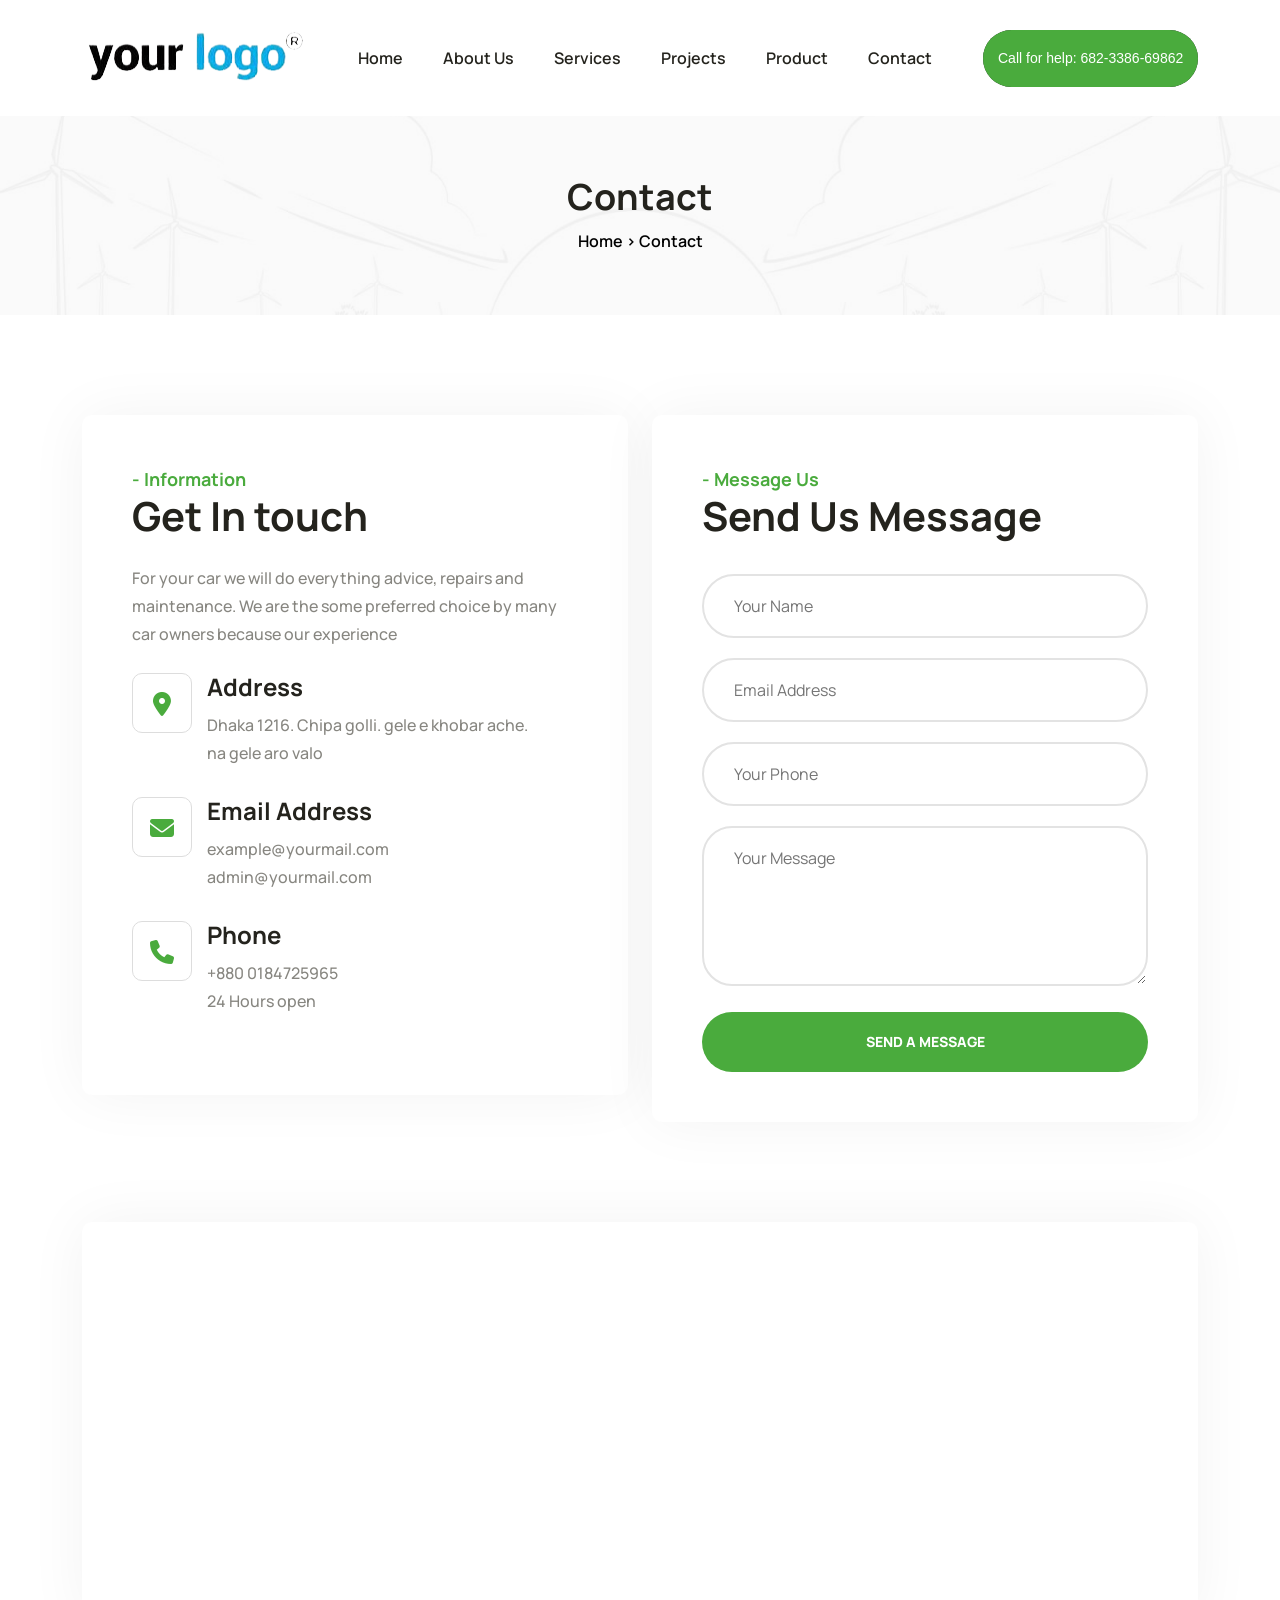
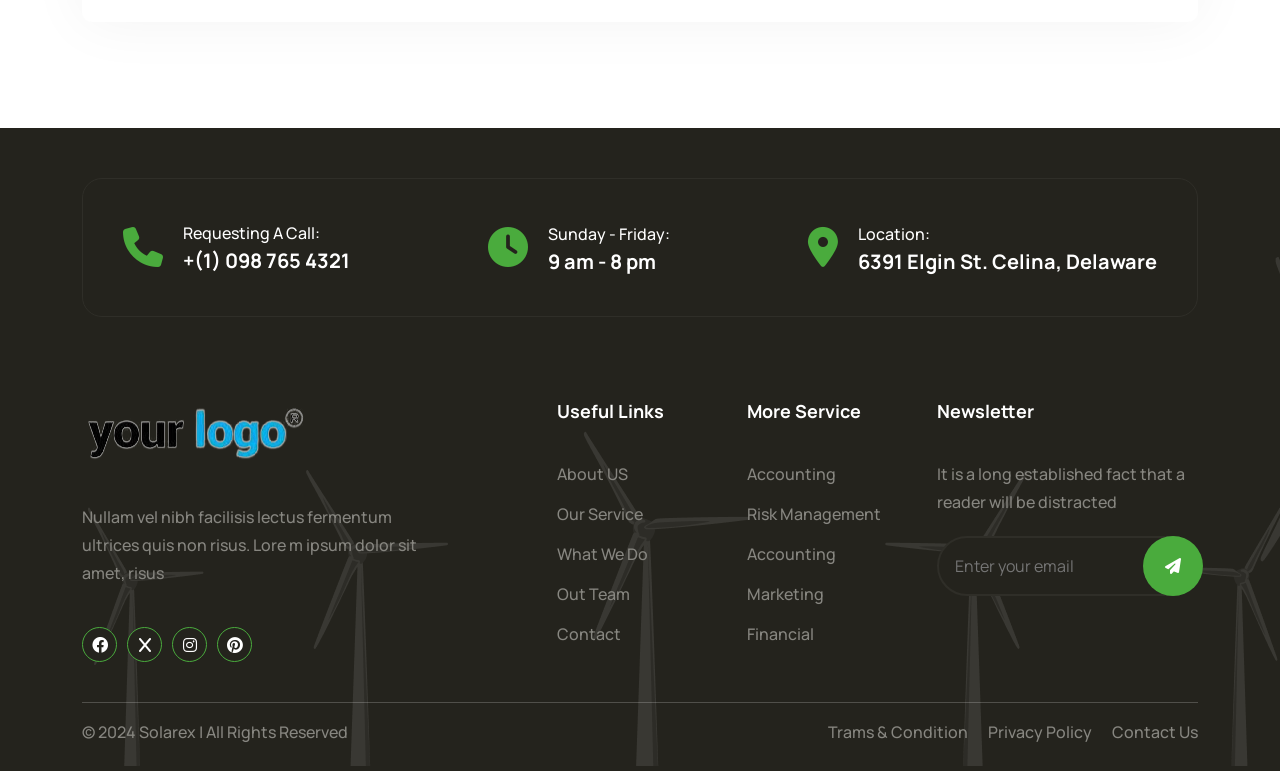
<file: contact.html>
<!DOCTYPE html>
<!-- Language -->
<html lang="zxx">
	<head>
		<!-- Meta Tags -->
		<meta charset="UTF-8">
		<meta name="viewport" content="width=device-width, initial-scale=1.0">
		<!-- Page Title -->
		<title>Solarex - Solar & Renewable Energy HTML Template</title>
		<!-- Favicon -->
		<link rel="shortcut icon" href="./assets/images/favicon.ico">

		<!-- Bootstrap CSS -->
		<link rel="stylesheet" href="assets/vendors/bootstrap/css/bootstrap.min.css">
		<!-- FontAwesome CSS -->
		<link rel="stylesheet" href="./assets/vendors/font-awesome/css/all.min.css">
		<!-- Slick Slider CSS -->
		<link rel="stylesheet" href="./assets/vendors/slick-slider/slick.css">
		<!-- Slick Slider Theme -->
		<link rel="stylesheet" href="./assets/vendors/slick-slider/slick-theme.css">

		<!-- MetisMenu CSS -->
		<link rel="stylesheet" href="./assets/vendors/metismenu/metismenu.css">

		<!-- Magnific Popup -->
		<link rel="stylesheet" href="./assets//vendors/magnific-popup/magnific-popup.css">

		<!-- Main Stylesheet -->
		<link rel="stylesheet" href="./assets/css/style.css">

	</head>
	<body class="body-wrapper home-one" data-scroll-animation="true">
		<!-- Overlay -->
		<div class="overlay"></div>

		<!-- Top Header Start -->
		<!-- <div class="srex-top-header d-none d-md-block">
		<!-- Top Header End -->

		<!-- Header Start -->
			<header class="srex-header srex-header--home-one">
			<div class="container">
				<nav
					class="ud-main-menu ud-main-menu--home-one d-flex align-items-center justify-content-between"
					aria-label="Main Navigation"
				>
					<div class="ud-main-menu__logo">
						<a href="index.html">
							<img
								src="assets/images/logo-black.png"
								alt="Solarex"
							>
						</a>
					</div>
					<ul class="ud-main-menu__links d-none d-lg-flex">
						<li>
							<a href="index.html"
								>Home </a>
							<!-- <ul class="ud-main-menu__sub-menu">
								<li><a href="index.html">Home 1</a></li>
								<li><a href="index-2.html">Home 2</a></li>
								<li><a href="index-3.html">Home 3</a></li>
							</ul> -->
						</li>
						<li>
							<a href="about.html">About Us</a>
						</li>
						<li>
							<a href="services.html"
								>Services </i
							></a>
							<!-- <ul class="ud-main-menu__sub-menu">
								<li><a href="services.html">Services</a></li>
								<li>
									<a href="services-details.html"
										>Services Details</a
									>
								</li>
							</ul> -->
						</li>
						<li>
							<a href="projects.html"
								>Projects</i
							></a>
							<!-- <ul class="ud-main-menu__sub-menu">
								<li><a href="projects.html">Projects</a></li>
								<li>
									<a href="projects-details.html"
										>Projects Details</a
									>
								</li>
							</ul> -->
						</li>
						<li>
							<a href="blog.html"
								>Product </i
							></a>
							<!-- <ul class="ud-main-menu__sub-menu">
								<li><a href="Blog.html">Blog</a></li>
								<li>
									<a href="Blog-details.html">Blog Details</a>
								</li>
							</ul> -->
						</li>
						<!-- <li>
							<a href="#"
								>Page <i class="fa-solid fa-angle-down"></i
							></a>
							<ul class="ud-main-menu__sub-menu">
								<li><a href="faq.html">FAQ</a></li>
							</ul>
						</li> -->
						<li>
							<a href="contact.html">Contact</a>
						</li>
					</ul>

					<div class="ud-hamburger-menu d-block d-lg-none">
						<div class="ud-hamburger-menu__btn">
							<span></span>
						</div>
					</div>
					
						<!-- Pasted Section from Website 2 -->
						<a href="tel:+47" class="rts-btn btn-primary srex-header__call d-flex align-items-center gap-2 m-0 d-none d-xl-flex" style="padding: 19px 15px ; text-decoration: none;">Call for help:
							682-3386-69862</a>
				</nav>
			</div>

			<!-- Side Popup -->
			<div class="ud-side-popup ud-side-popup--home-one">
				<div class="ud-side-popup__header">
					<div class="ud-side-popup__header-logo">
						<img
							src="./assets/images/logo-black.png"
							alt="Solarex"
						>
					</div>
					<button class="side-popup-close">
						<i class="fa-solid fa-xmark"></i>
					</button>
				</div>
				<div class="ud-side-popup__body">
					<ul class="metismenu" id="side-menu">
						<li>
							<a href="index.html">
								Home </i>
							</a>
							<!-- <ul class="sub-menu collapse" aria-expanded="false">
								<li>
									<a href="index.html">Home 1</a>
								</li>
								<li>
									<a href="index-2.html">Home 2</a>
								</li>
								<li>
									<a href="index-3.html">Home 3</a>
								</li>
							</ul> -->
						</li>
						<li>
							<a href="about.html">About Us</a>
						</li>
						<li>
							<a href="services.html">
								Services</i>
							</a>
							<!-- <ul class="sub-menu collapse" aria-expanded="false">
								<li>
									<a href="services.html">Services</a>
								</li>
								<li>
									<a href="services-details.html"
										>Services Details</a
									>
								</li>
							</ul> -->
						</li>
						<li>
							<a href="projects.html">
								Projects </i>
							</a>
							<!-- <ul class="sub-menu collapse" aria-expanded="false">
								<li>
									<a href="projects.html">Projects</a>
								</li>
								<li>
									<a href="projects-details.html"
										>Projects Details</a
									>
								</li>
							</ul> -->
						</li>
						<li>
							<a href="blog.html">
								Products </i>
							</a>
							
						</li>
						<!-- <li>
							<a href="#">
								Pages <i class="fa-solid fa-plus"></i>
							</a>
							<ul class="sub-menu collapse" aria-expanded="false">
								<li>
									<a href="faq.html">FAQ</a>
								</li>
							</ul>
						</li> -->
						<li>
							<a href="contact.html">Contact</a>
						</li>
					</ul>
				</div>
				<div class="ud-side-popup__bottom">
					<div class="ud-side-popup__bottom-info">
						<div
							class="ud-side-popup__bottom-info-box d-flex align-items-center gap-3 py-0 m-0"
						>
							<i class="fa-solid fa-phone"></i>
							<div class="ud-header-info-box__details">
								<span>Need Help?</span>
								<h4>
									<a href="tel:+3075550133">(307) 555-0133</a>
								</h4>
							</div>
						</div>
						<div
							class="ud-side-popup__bottom-info-box d-flex align-items-center gap-3 py-0 m-0"
						>
							<i class="fa-solid fa-paper-plane"></i>
							<div class="ud-header-info-box__details">
								<span>Shreekol, Dublia Bazar</span>
								<h4>Pabna, Bangladesh</h4>
							</div>
						</div>
						<div
							class="ud-side-popup__bottom-info-box d-flex align-items-center gap-3 py-0 m-0"
						>
							<i class="fa-solid fa-envelope"></i>
							<div class="ud-header-info-box__details">
								<span>Send email</span>
								<h4>
									<a href="mailto:hello@example.com"
										>hello@example.com</a
									>
								</h4>
							</div>
						</div>
					</div>
					<ul class="ud-side-popup__bottom-socials">
						<li>
							<a href="#">
								<i class="fa-brands fa-facebook-f"></i>
							</a>
						</li>
						<li>
							<a href="#">
								<i class="fa-brands fa-x-twitter"></i>
							</a>
						</li>
						<li>
							<a href="#">
								<i class="fa-brands fa-instagram"></i>
							</a>
						</li>
						<li>
							<a href="#">
								<i class="fa-brands fa-youtube"></i>
							</a>
						</li>
					</ul>
				</div>
			</div>
		</header>
		<!-- Header End -->
		
		<!-- START SECTION TOP -->
		<section class="section-top">
			<div class="container">
				<div class="col-lg-10 offset-lg-1 text-center">
					<div class="section-top-title">
						<h1>Contact</h1>
						<ul>
							<li><a href="index.html">Home</a></li>
							<li> >  Contact</li>
						</ul>
					</div><!-- //.HERO-TEXT -->
				</div><!--- END COL -->
			</div><!--- END CONTAINER -->
		</section>	
		<!-- END SECTION TOP -->		

 		<!-- Contact Section Start -->
		<section class="srex-contact--three srex-contact">
			<div class="container">
				<div class="row">
					<div class="col-lg-6 col-12">
						<div class="srex_contact_address">
							<div class="srex_contact_content">
								<h4>- Information</h4>
								<h1>Get In touch</h1>
								<p>For your car we will do everything advice, repairs and maintenance. We are the some preferred choice by many car owners because our experience </p>
							</div>
							<div class="srex-single-address">
								<div class="address_icon"><i class="fa-solid fa-location-dot"></i></div>
								<h4>Address</h4>
								<p>Dhaka 1216. Chipa golli. gele e khobar ache. <br />na gele aro valo </p>
							</div>
							<div class="srex-single-address">
								<div class="address_icon"><i class="fa-solid fa-envelope"></i></div>
								<h4>Email Address</h4>
								<p>example@yourmail.com</p>
								<p>admin@yourmail.com</p>
							</div>
							<div class="srex-single-address">
								<div class="address_icon"><i class="fa-solid fa-phone"></i></div>
								<h4>Phone</h4>
								<p>+880 0184725965 </p>
								<p>24 Hours open </p>
							</div>
						</div>
					</div>
					<div class="col-lg-6 col-12">
						<div class="srex-contact__left srex_contact_address wow ud-fade-in-up" data-wow-delay="300ms">
							<div class="srex_contact_content">
								<h4>- Message Us</h4>
								<h1>Send Us Message</h1>
							</div>
							<form action="#">
								<div class="row justify-content-center">
									<div class="col-md-12 col-12">
										<input name="full-name" placeholder="Your Name" type="text" required>
									</div>
									<div class="col-md-12 col-12">
										<input name="email" placeholder="Email Address" type="text" required>
									</div>
								</div>
								<div class="row justify-content-center">
									<div class="col-md-12 col-12">
										<input placeholder="Your Phone" type="text" name="phone" required>
									</div>
								</div>
								<div>
									<textarea placeholder="Your Message" id="message" rows="5" name="message" required></textarea>
								</div>
								<div>
									<button type="button" class="srex-btn srex-btn--secondary">Send A Message</button>
								</div>
							</form>
						</div>
					</div>
				</div>
			</div>
		</section>
		<!-- Contact Section End -->
		
		<div class="map_area">
			<div class="container">
				<div class="row">
				<div class="col-lg-12">
					<div class="map">
						<iframe src="https://www.google.com/maps/embed?pb=!1m18!1m12!1m3!1d3023.957183635167!2d-74.00402768559431!3d40.71895904512855!2m3!1f0!2f0!3f0!3m2!1i1024!2i768!4f13.1!3m3!1m2!1s0x89c2598a1316e7a7%3A0x47bb20eb6074b3f0!2sNew%20Work%20City%20-%20(CLOSED)!5e0!3m2!1sbn!2sbd!4v1600305497356!5m2!1sbn!2sbd" style="border:0;" allowfullscreen="" aria-hidden="false" tabindex="0"></iframe>
					</div>				
				</div>
				</div>
			</div>
		</div>
 

		<!-- Footer Start-->
		<footer class="srex-footer-two">
			<div class="container">
				<div class="srex-footer-two__top__content">
					<ul class="srex-footer-two__top__content__contact d-flex justify-content-between">
						<li >
							<div class="srex-footer-two__top__content__contact __icon">
								<i class="fa-solid fa-phone"></i>
							</div>
							<div class="srex-footer-two__top__content__contact __text">
								<p>
									Requesting A Call:
								</p>
								<p>
									<a href="tel:+10987654321">+(1) 098 765 4321</a>
								</p>
							</div>
						</li>
						<li >
							<div class="srex-footer-two__top__content__contact __icon">
								<i class="fa-solid fa-clock"></i>
							</div>
							<div class="srex-footer-two__top__content__contact __text">
								<p>
									Sunday - Friday:
								</p>
								<h3>
									9 am - 8 pm
								</h3>
							</div>
						</li>
						<li >
							<div class="srex-footer-two__top__content__contact __icon">
								<i class="fa-solid fa-location-dot"></i>
							</div>
							<div class="srex-footer-two__top__content__contact __text">
								<p>
									Location:
								</p>
								<h3>6391 Elgin St. Celina, Delaware</h3>
							</div>
						</li>
						
					</ul>
				</div>
				<div class="srex-footer-two__links footer-two">
					<div class="row">
						<div class="col-12 col-lg-5 col-md-6">
							<div class="srex-footer-two__links__logo">
									<img
										src="./assets/images/footer-logo-2.png"
										alt="Logo">
										<p class="srex-footer-two__links__logo__text">Nullam vel nibh facilisis lectus fermentum ultrices quis non risus. Lore m ipsum dolor sit amet,  risus</p>
										
											<ul class="srex-footer-two__links__social_links">
												<li><i class="fa-brands fa-facebook"></i></li>
												<li><i class="fa-brands fa-x"></i></li>
												<li><i class="fa-brands fa-instagram"></i></li>
												<li><i class="fa-brands fa-pinterest"></i></li>
											</ul>
							</div>
						</div>
						<div class="col-6 col-lg-2 col-md-6">
							<div class="srex-footer__links__wrapper">
								<h4>Useful Links</h4>
								<div class="srex-footer__links__content">
									<ul class="srex-footer__links__list">
										<li>
											<a href="#">About US</a>
										</li>
										<li>
											<a href="#">Our Service</a>
										</li>
										<li>
											<a href="#">What We Do</a>
										</li>
										<li>
											<a href="#">Out Team</a>
										</li>
										<li>
											<a href="#">Contact</a>
										</li>
									</ul>
								</div>
							</div>
						</div>
						<div class="col-6 col-lg-2 col-md-6">
							<div class="srex-footer__links__wrapper">
								<h4>More Service</h4>
								<div class="srex-footer__links__content">
									<ul class="srex-footer__links__list">
										<li>
											<a href="#">Accounting</a>
										</li>
										<li>
											<a href="#">Risk Management</a>
										</li>
										<li>
											<a href="#">Accounting</a>
										</li>
										<li>
											<a href="#">Marketing</a>
										</li>
										<li>
											<a href="#">Financial</a>
										</li>
									</ul>
								</div>
							</div>
						</div>
						<div class="col-12 col-lg-3 col-md-6">
							<div class="srex-footer__links__wrapper">
								<h4>Newsletter</h4>
								<div class="srex-footer__links__content">
									<div class="srex-footer__newsletter">
										<p>
											It is a long established fact that a reader will be distracted
										</p>
										<div class="srex-footer__form">
											<form class="text-center">
												<input placeholder="Enter your email" type="text">
												<button type="button">
													<i class="fa-solid fa-paper-plane"></i>
												</button>
											</form>
										</div>
									</div>
								</div>
							</div>
						</div>
					</div>
				</div>

				<div class="border-line"></div>

				<div class="srex-footer__bottom">
					<div class="row">
						<div class="col-12 col-md-6">
							<p>
								&copy; 2024 Solarex | All Rights Reserved
							</p>
						</div>
						<div class="col-12 col-md-6">
							<ul class="srex-footer__bottom__links">
								<li>
									<a href="#">Trams & Condition</a>
								</li>
								<li>
									<a href="#">Privacy Policy</a>
								</li>
								<li>
									<a href="#">Contact Us</a>
								</li>
							</ul>
						</div>
					</div>
				</div> 
			</div>
		</footer>
		<!-- Footer End -->

		<!-- jQuery -->
		<script src="./assets/vendors/jquery/jquery-3.6.0.min.js"></script>
		<!-- Popper JS -->
		<script src="./assets/vendors/bootstrap/js/popper.min.js"></script>
		<!-- Bootstrap JS -->
		<script src="./assets/vendors/bootstrap/js/bootstrap.min.js"></script>
		<!-- Slick Slider JS -->
		<script src="./assets/vendors/slick-slider/slick.js"></script>
		<!-- WOW JS -->
		<script src="./assets/vendors/wow/wow.min.js"></script>
		<!-- MetisMenu JS -->
		<script src="./assets/vendors/metismenu/metismenu.js"></script>

		<!-- Magnific Popup JS -->
		<script src="./assets/vendors/magnific-popup/magnific-popup.min.js"></script>

		<!-- Waypoints JS -->
		<script src="assets/vendors/waypoints/waypoints.min.js"></script>
		<!-- CounterUp JS -->
		<script src="assets/vendors/counterup/counterup.js"></script>

		<!-- Mixitup -->
		<script src="./assets/vendors/jquery-mixitup/jquery-mixitup.min.js"></script>

		<!-- Custom JS -->
		<script src="./assets/js/custom.js"></script>
	</body>
</html>
</file>
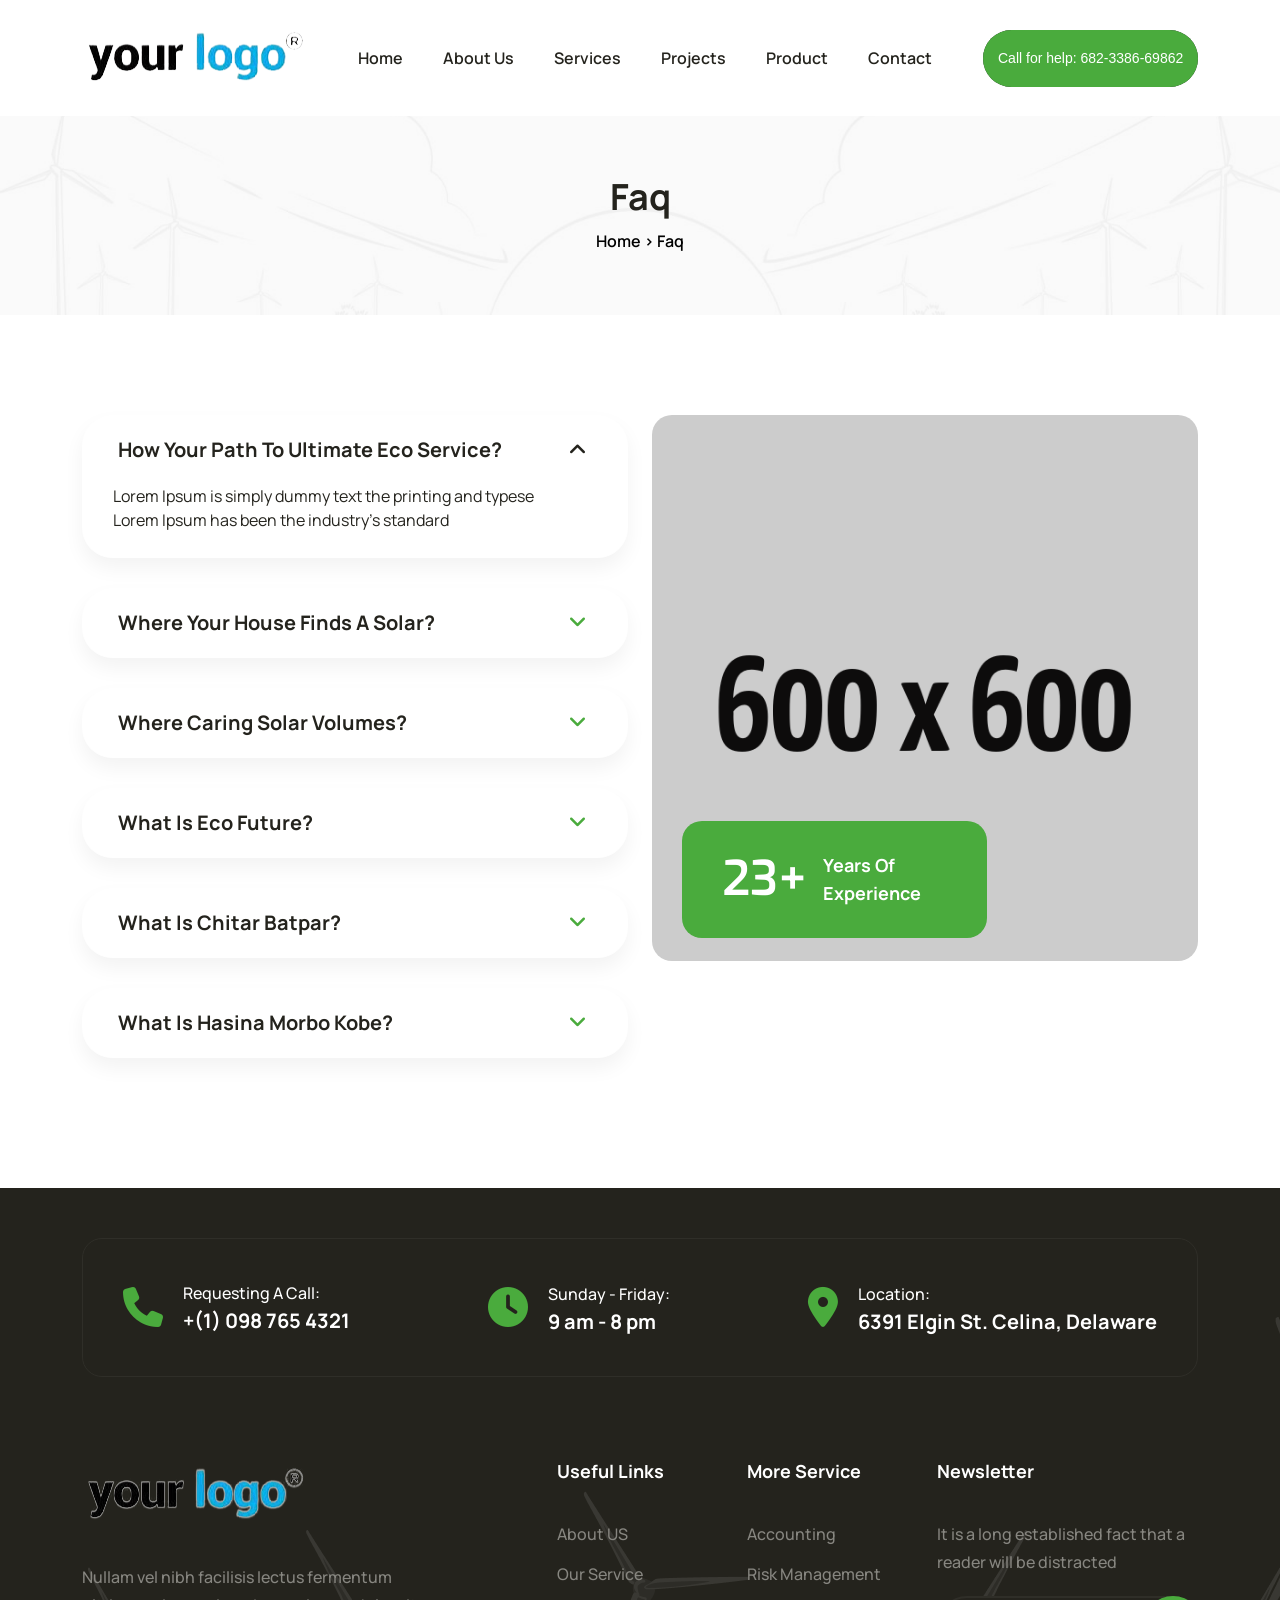
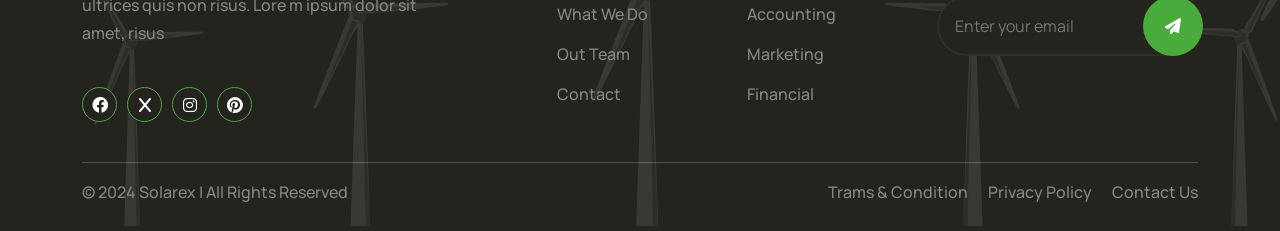
<file: faq.html>
<!DOCTYPE html>
<!-- Language -->
<html lang="zxx">
	<head>
		<!-- Meta Tags -->
		<meta charset="UTF-8">
		<meta name="viewport" content="width=device-width, initial-scale=1.0">
		<!-- Page Title -->
		<title>Solarex - Solar & Renewable Energy HTML Template</title>
		<!-- Favicon -->
		<link rel="shortcut icon" href="./assets/images/favicon.ico">

		<!-- Bootstrap CSS -->
		<link rel="stylesheet" href="assets/vendors/bootstrap/css/bootstrap.min.css">
		<!-- FontAwesome CSS -->
		<link rel="stylesheet" href="./assets/vendors/font-awesome/css/all.min.css">
		<!-- Slick Slider CSS -->
		<link rel="stylesheet" href="./assets/vendors/slick-slider/slick.css">
		<!-- Slick Slider Theme -->
		<link rel="stylesheet" href="./assets/vendors/slick-slider/slick-theme.css">

		<!-- MetisMenu CSS -->
		<link rel="stylesheet" href="./assets/vendors/metismenu/metismenu.css">

		<!-- Magnific Popup -->
		<link rel="stylesheet" href="./assets//vendors/magnific-popup/magnific-popup.css">

		<!-- Main Stylesheet -->
		<link rel="stylesheet" href="./assets/css/style.css">

	</head>
	<body class="body-wrapper home-one" data-scroll-animation="true">
		<!-- Overlay -->
		<div class="overlay"></div>

		<!-- Top Header Start -->
		<!-- <div class="srex-top-header d-none d-md-block">
		<!-- Top Header End -->

		<!-- Header Start -->
			<header class="srex-header srex-header--home-one">
			<div class="container">
				<nav
					class="ud-main-menu ud-main-menu--home-one d-flex align-items-center justify-content-between"
					aria-label="Main Navigation"
				>
					<div class="ud-main-menu__logo">
						<a href="index.html">
							<img
								src="assets/images/logo-black.png"
								alt="Solarex"
							>
						</a>
					</div>
					<ul class="ud-main-menu__links d-none d-lg-flex">
						<li>
							<a href="index.html"
								>Home </a>
							<!-- <ul class="ud-main-menu__sub-menu">
								<li><a href="index.html">Home 1</a></li>
								<li><a href="index-2.html">Home 2</a></li>
								<li><a href="index-3.html">Home 3</a></li>
							</ul> -->
						</li>
						<li>
							<a href="about.html">About Us</a>
						</li>
						<li>
							<a href="services.html"
								>Services </i
							></a>
							<!-- <ul class="ud-main-menu__sub-menu">
								<li><a href="services.html">Services</a></li>
								<li>
									<a href="services-details.html"
										>Services Details</a
									>
								</li>
							</ul> -->
						</li>
						<li>
							<a href="projects.html"
								>Projects</i
							></a>
							<!-- <ul class="ud-main-menu__sub-menu">
								<li><a href="projects.html">Projects</a></li>
								<li>
									<a href="projects-details.html"
										>Projects Details</a
									>
								</li>
							</ul> -->
						</li>
						<li>
							<a href="blog.html"
								>Product </i
							></a>
							<!-- <ul class="ud-main-menu__sub-menu">
								<li><a href="Blog.html">Blog</a></li>
								<li>
									<a href="Blog-details.html">Blog Details</a>
								</li>
							</ul> -->
						</li>
						<!-- <li>
							<a href="#"
								>Page <i class="fa-solid fa-angle-down"></i
							></a>
							<ul class="ud-main-menu__sub-menu">
								<li><a href="faq.html">FAQ</a></li>
							</ul>
						</li> -->
						<li>
							<a href="contact.html">Contact</a>
						</li>
					</ul>

					<div class="ud-hamburger-menu d-block d-lg-none">
						<div class="ud-hamburger-menu__btn">
							<span></span>
						</div>
					</div>
					
						<!-- Pasted Section from Website 2 -->
						<a href="tel:+47" class="rts-btn btn-primary srex-header__call d-flex align-items-center gap-2 m-0 d-none d-xl-flex" style="padding: 19px 15px ; text-decoration: none;">Call for help:
							682-3386-69862</a>
				</nav>
			</div>

			<!-- Side Popup -->
			<div class="ud-side-popup ud-side-popup--home-one">
				<div class="ud-side-popup__header">
					<div class="ud-side-popup__header-logo">
						<img
							src="./assets/images/logo-black.png"
							alt="Solarex"
						>
					</div>
					<button class="side-popup-close">
						<i class="fa-solid fa-xmark"></i>
					</button>
				</div>
				<div class="ud-side-popup__body">
					<ul class="metismenu" id="side-menu">
						<li>
							<a href="index.html">
								Home </i>
							</a>
							<!-- <ul class="sub-menu collapse" aria-expanded="false">
								<li>
									<a href="index.html">Home 1</a>
								</li>
								<li>
									<a href="index-2.html">Home 2</a>
								</li>
								<li>
									<a href="index-3.html">Home 3</a>
								</li>
							</ul> -->
						</li>
						<li>
							<a href="about.html">About Us</a>
						</li>
						<li>
							<a href="services.html">
								Services</i>
							</a>
							<!-- <ul class="sub-menu collapse" aria-expanded="false">
								<li>
									<a href="services.html">Services</a>
								</li>
								<li>
									<a href="services-details.html"
										>Services Details</a
									>
								</li>
							</ul> -->
						</li>
						<li>
							<a href="projects.html">
								Projects </i>
							</a>
							<!-- <ul class="sub-menu collapse" aria-expanded="false">
								<li>
									<a href="projects.html">Projects</a>
								</li>
								<li>
									<a href="projects-details.html"
										>Projects Details</a
									>
								</li>
							</ul> -->
						</li>
						<li>
							<a href="blog.html">
								Products </i>
							</a>
							
						</li>
						<!-- <li>
							<a href="#">
								Pages <i class="fa-solid fa-plus"></i>
							</a>
							<ul class="sub-menu collapse" aria-expanded="false">
								<li>
									<a href="faq.html">FAQ</a>
								</li>
							</ul>
						</li> -->
						<li>
							<a href="contact.html">Contact</a>
						</li>
					</ul>
				</div>
				<div class="ud-side-popup__bottom">
					<div class="ud-side-popup__bottom-info">
						<div
							class="ud-side-popup__bottom-info-box d-flex align-items-center gap-3 py-0 m-0"
						>
							<i class="fa-solid fa-phone"></i>
							<div class="ud-header-info-box__details">
								<span>Need Help?</span>
								<h4>
									<a href="tel:+3075550133">(307) 555-0133</a>
								</h4>
							</div>
						</div>
						<div
							class="ud-side-popup__bottom-info-box d-flex align-items-center gap-3 py-0 m-0"
						>
							<i class="fa-solid fa-paper-plane"></i>
							<div class="ud-header-info-box__details">
								<span>Shreekol, Dublia Bazar</span>
								<h4>Pabna, Bangladesh</h4>
							</div>
						</div>
						<div
							class="ud-side-popup__bottom-info-box d-flex align-items-center gap-3 py-0 m-0"
						>
							<i class="fa-solid fa-envelope"></i>
							<div class="ud-header-info-box__details">
								<span>Send email</span>
								<h4>
									<a href="mailto:hello@example.com"
										>hello@example.com</a
									>
								</h4>
							</div>
						</div>
					</div>
					<ul class="ud-side-popup__bottom-socials">
						<li>
							<a href="#">
								<i class="fa-brands fa-facebook-f"></i>
							</a>
						</li>
						<li>
							<a href="#">
								<i class="fa-brands fa-x-twitter"></i>
							</a>
						</li>
						<li>
							<a href="#">
								<i class="fa-brands fa-instagram"></i>
							</a>
						</li>
						<li>
							<a href="#">
								<i class="fa-brands fa-youtube"></i>
							</a>
						</li>
					</ul>
				</div>
			</div>
		</header>
		<!-- Header End -->
		
		<!-- START SECTION TOP -->
		<section class="section-top">
			<div class="container">
				<div class="col-lg-10 offset-lg-1 text-center">
					<div class="section-top-title">
						<h1>Faq</h1>
						<ul>
							<li><a href="index.html">Home</a></li>
							<li> >  Faq</li>
						</ul>
					</div><!-- //.HERO-TEXT -->
				</div><!--- END COL -->
			</div><!--- END CONTAINER -->
		</section>	
		<!-- END SECTION TOP -->		

		<!-- Question Section Start -->
		<section class="srex-question-two sqp srex-section">
			<div class="container">
				<div class="row">
					<div class="col-12 col-lg-6">
						<div class="srex-question-two__left wow ud-fade-in-left" data-wow-delay="200ms">
							<div class="srex-accordion accordion" id="faq">
								<div class="accordion-item">
									<div class="accordion-header">
										<div class="accordion-button" data-bs-toggle="collapse" data-bs-target="#collapseOne" aria-expanded="true" aria-controls="collapseOne" role="button">
											<div class="accordion-header__left">
												<h3>How Your Path to Ultimate Eco Service?</h3>
											</div>
											<i class="fa-solid fa-angle-down open"></i>
											<i class="fa-solid fa-angle-up close"></i>
										</div>
									</div>
									<div id="collapseOne" class="accordion-collapse collapse show" data-bs-parent="#faq">
										<div class="accordion-body">
											Lorem Ipsum is simply dummy text the printing and typese Lorem Ipsum has been the industry's standard 
										</div>
									</div>
								</div>
								<div class="accordion-item">
									<div class="accordion-header">
										<div class="accordion-button collapsed" data-bs-toggle="collapse" data-bs-target="#collapseTwo" aria-expanded="false" aria-controls="collapseTwo" role="button">
											<div class="accordion-header__left">
												<h3>Where Your House Finds a Solar?</h3>
											</div>
											<i class="fa-solid fa-angle-down open"></i>
											<i class="fa-solid fa-angle-up close"></i>
										</div>
									</div>
									<div id="collapseTwo" class="accordion-collapse collapse" data-bs-parent="#faq">
										<div class="accordion-body">
											Lorem Ipsum is simply dummy text the printing and typese Lorem Ipsum has been the industry's standard 
										</div>
									</div>
								</div>
								<div class="accordion-item">
									<div class="accordion-header">
										<div class="accordion-button collapsed" data-bs-toggle="collapse" data-bs-target="#collapseThree" aria-expanded="false" aria-controls="collapseTwo" role="button">
											<div class="accordion-header__left">
												<h3>Where Caring Solar Volumes?</h3>
											</div>
											<i class="fa-solid fa-angle-down open"></i>
											<i class="fa-solid fa-angle-up close"></i>
										</div>
									</div>
									<div id="collapseThree" class="accordion-collapse collapse" data-bs-parent="#faq">
										<div class="accordion-body">
											Lorem Ipsum is simply dummy text the printing and typese Lorem Ipsum has been the industry's standard 
										</div>
									</div>
								</div>
								<div class="accordion-item">
									<div class="accordion-header">
										<div class="accordion-button collapsed" data-bs-toggle="collapse" data-bs-target="#collapseFour" aria-expanded="false" aria-controls="collapseTwo" role="button">
											<div class="accordion-header__left">
												<h3>What Is Eco Future?</h3>
											</div>
											<i class="fa-solid fa-angle-down open"></i>
											<i class="fa-solid fa-angle-up close"></i>
										</div>
									</div>
									<div id="collapseFour" class="accordion-collapse collapse" data-bs-parent="#faq">
										<div class="accordion-body">
											Lorem Ipsum is simply dummy text the printing and typese Lorem Ipsum has been the industry's standard 
										</div>
									</div>
								</div>
								<div class="accordion-item">
									<div class="accordion-header">
										<div class="accordion-button collapsed" data-bs-toggle="collapse" data-bs-target="#collapseSix" aria-expanded="false" aria-controls="collapseTwo" role="button">
											<div class="accordion-header__left">
												<h3>What Is Chitar batpar?</h3>
											</div>
											<i class="fa-solid fa-angle-down open"></i>
											<i class="fa-solid fa-angle-up close"></i>
										</div>
									</div>
									<div id="collapseSix" class="accordion-collapse collapse" data-bs-parent="#faq">
										<div class="accordion-body">
											Lorem Ipsum is simply dummy text the printing and typese Lorem Ipsum has been the industry's standard 
										</div>
									</div>
								</div>
								<div class="accordion-item">
									<div class="accordion-header">
										<div class="accordion-button collapsed" data-bs-toggle="collapse" data-bs-target="#collapseSeven" aria-expanded="false" aria-controls="collapseTwo" role="button">
											<div class="accordion-header__left">
												<h3>What Is hasina morbo kobe?</h3>
											</div>
											<i class="fa-solid fa-angle-down open"></i>
											<i class="fa-solid fa-angle-up close"></i>
										</div>
									</div>
									<div id="collapseSeven" class="accordion-collapse collapse" data-bs-parent="#faq">
										<div class="accordion-body">
											Lorem Ipsum is simply dummy text the printing and typese Lorem Ipsum has been the industry's standard 
										</div>
									</div>
								</div>
							</div>
						</div>
					</div>
					<div class="col-12 col-lg-6">
						<div class="srex-question-two__right wow ud-fade-in-right" data-wow-delay="200ms">
							<img src="./assets/images/home-two/question/question-img.png" alt="Question Img">
								<div class="srex-question-two__right__box d-flex gap-3">
									<h2>23+</h2>
									<h4>years of <br> experience</h4>
								</div> 
						</div>
					</div>
				</div>
			</div>
		</section>
		<!-- Question Section End -->
		

		<!-- Footer Start-->
		<footer class="srex-footer-two">
			<div class="container">
				<div class="srex-footer-two__top__content">
					<ul class="srex-footer-two__top__content__contact d-flex justify-content-between">
						<li >
							<div class="srex-footer-two__top__content__contact __icon">
								<i class="fa-solid fa-phone"></i>
							</div>
							<div class="srex-footer-two__top__content__contact __text">
								<p>
									Requesting A Call:
								</p>
								<p>
									<a href="tel:+10987654321">+(1) 098 765 4321</a>
								</p>
							</div>
						</li>
						<li >
							<div class="srex-footer-two__top__content__contact __icon">
								<i class="fa-solid fa-clock"></i>
							</div>
							<div class="srex-footer-two__top__content__contact __text">
								<p>
									Sunday - Friday:
								</p>
								<h3>
									9 am - 8 pm
								</h3>
							</div>
						</li>
						<li >
							<div class="srex-footer-two__top__content__contact __icon">
								<i class="fa-solid fa-location-dot"></i>
							</div>
							<div class="srex-footer-two__top__content__contact __text">
								<p>
									Location:
								</p>
								<h3>6391 Elgin St. Celina, Delaware</h3>
							</div>
						</li>
						
					</ul>
				</div>
				<div class="srex-footer-two__links footer-two">
					<div class="row">
						<div class="col-12 col-lg-5 col-md-6">
							<div class="srex-footer-two__links__logo">
									<img
										src="./assets/images/footer-logo-2.png"
										alt="Logo">
										<p class="srex-footer-two__links__logo__text">Nullam vel nibh facilisis lectus fermentum ultrices quis non risus. Lore m ipsum dolor sit amet,  risus</p>
										
											<ul class="srex-footer-two__links__social_links">
												<li><i class="fa-brands fa-facebook"></i></li>
												<li><i class="fa-brands fa-x"></i></li>
												<li><i class="fa-brands fa-instagram"></i></li>
												<li><i class="fa-brands fa-pinterest"></i></li>
											</ul>
							</div>
						</div>
						<div class="col-6 col-lg-2 col-md-6">
							<div class="srex-footer__links__wrapper">
								<h4>Useful Links</h4>
								<div class="srex-footer__links__content">
									<ul class="srex-footer__links__list">
										<li>
											<a href="#">About US</a>
										</li>
										<li>
											<a href="#">Our Service</a>
										</li>
										<li>
											<a href="#">What We Do</a>
										</li>
										<li>
											<a href="#">Out Team</a>
										</li>
										<li>
											<a href="#">Contact</a>
										</li>
									</ul>
								</div>
							</div>
						</div>
						<div class="col-6 col-lg-2 col-md-6">
							<div class="srex-footer__links__wrapper">
								<h4>More Service</h4>
								<div class="srex-footer__links__content">
									<ul class="srex-footer__links__list">
										<li>
											<a href="#">Accounting</a>
										</li>
										<li>
											<a href="#">Risk Management</a>
										</li>
										<li>
											<a href="#">Accounting</a>
										</li>
										<li>
											<a href="#">Marketing</a>
										</li>
										<li>
											<a href="#">Financial</a>
										</li>
									</ul>
								</div>
							</div>
						</div>
						<div class="col-12 col-lg-3 col-md-6">
							<div class="srex-footer__links__wrapper">
								<h4>Newsletter</h4>
								<div class="srex-footer__links__content">
									<div class="srex-footer__newsletter">
										<p>
											It is a long established fact that a reader will be distracted
										</p>
										<div class="srex-footer__form">
											<form class="text-center">
												<input placeholder="Enter your email" type="text">
												<button type="button">
													<i class="fa-solid fa-paper-plane"></i>
												</button>
											</form>
										</div>
									</div>
								</div>
							</div>
						</div>
					</div>
				</div>

				<div class="border-line"></div>

				<div class="srex-footer__bottom">
					<div class="row">
						<div class="col-12 col-md-6">
							<p>
								&copy; 2024 Solarex | All Rights Reserved
							</p>
						</div>
						<div class="col-12 col-md-6">
							<ul class="srex-footer__bottom__links">
								<li>
									<a href="#">Trams & Condition</a>
								</li>
								<li>
									<a href="#">Privacy Policy</a>
								</li>
								<li>
									<a href="#">Contact Us</a>
								</li>
							</ul>
						</div>
					</div>
				</div> 
			</div>
		</footer>
		<!-- Footer End -->

		<!-- jQuery -->
		<script src="./assets/vendors/jquery/jquery-3.6.0.min.js"></script>
		<!-- Popper JS -->
		<script src="./assets/vendors/bootstrap/js/popper.min.js"></script>
		<!-- Bootstrap JS -->
		<script src="./assets/vendors/bootstrap/js/bootstrap.min.js"></script>
		<!-- Slick Slider JS -->
		<script src="./assets/vendors/slick-slider/slick.js"></script>
		<!-- WOW JS -->
		<script src="./assets/vendors/wow/wow.min.js"></script>
		<!-- MetisMenu JS -->
		<script src="./assets/vendors/metismenu/metismenu.js"></script>

		<!-- Magnific Popup JS -->
		<script src="./assets/vendors/magnific-popup/magnific-popup.min.js"></script>

		<!-- Waypoints JS -->
		<script src="assets/vendors/waypoints/waypoints.min.js"></script>
		<!-- CounterUp JS -->
		<script src="assets/vendors/counterup/counterup.js"></script>

		<!-- Mixitup -->
		<script src="./assets/vendors/jquery-mixitup/jquery-mixitup.min.js"></script>

		<!-- Custom JS -->
		<script src="./assets/js/custom.js"></script>
	</body>
</html>
</file>
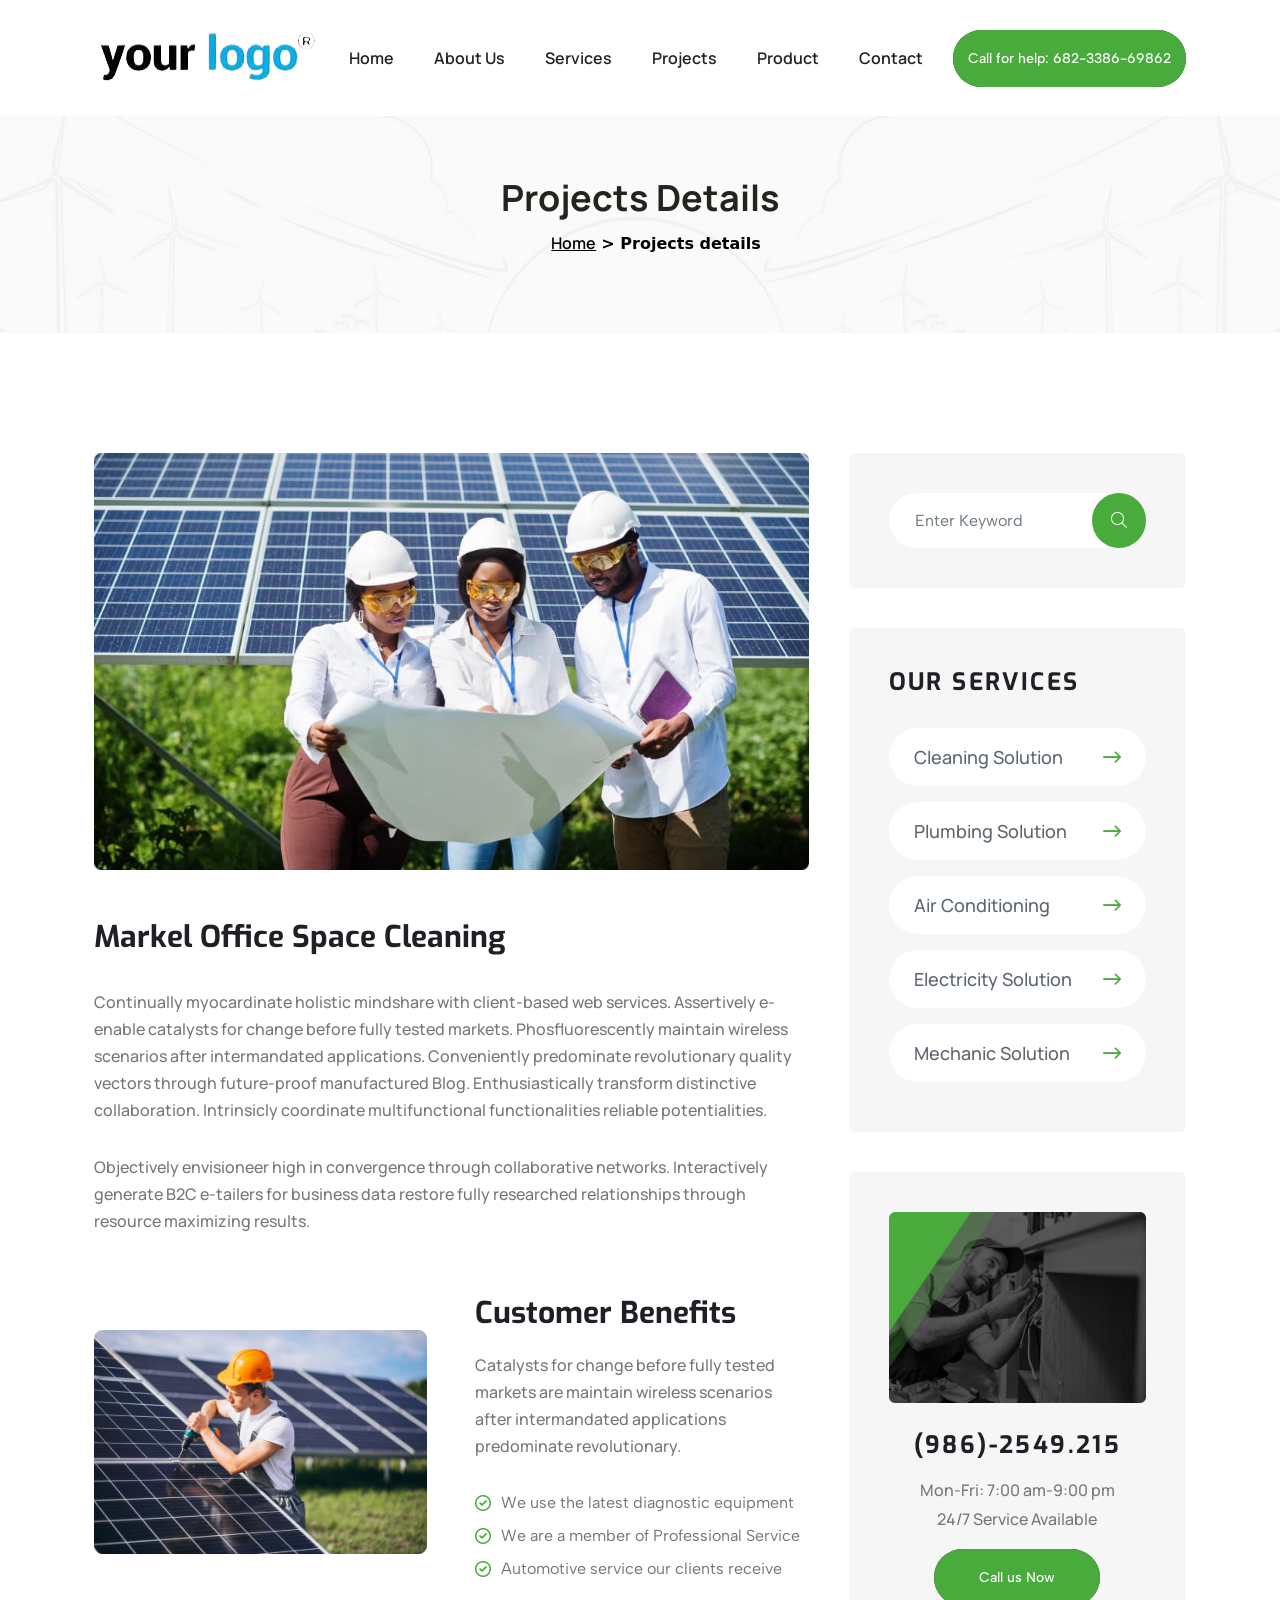
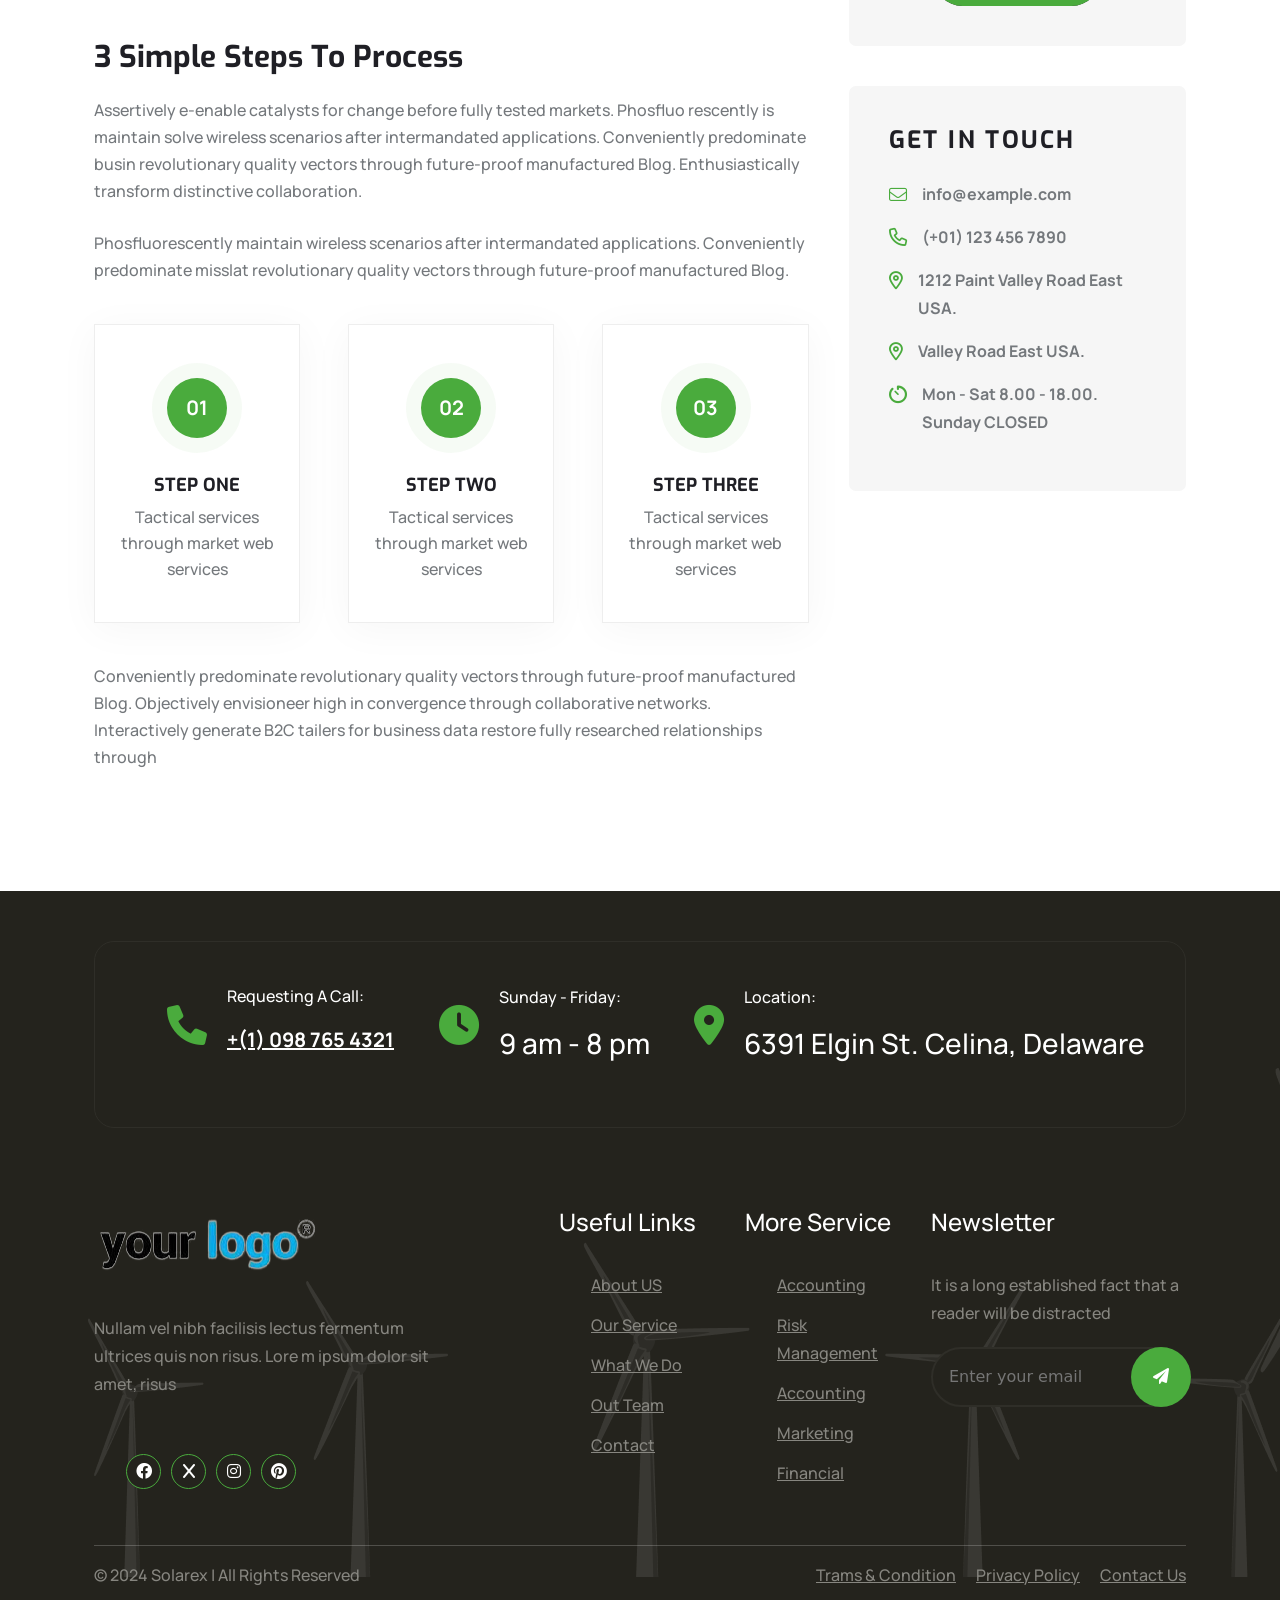
<file: projects-details.html>
<!DOCTYPE html>
<!-- Language -->
<html lang="zxx">
	<head>
		<!-- Meta Tags -->
		<meta charset="UTF-8">
		<meta name="viewport" content="width=device-width, initial-scale=1.0">
		<!-- Page Title -->
		<title>Solarex - Solar & Renewable Energy HTML Template</title>
		<!-- Favicon -->
		<link rel="shortcut icon" href="./assets/images/favicon.ico">

		<!-- Bootstrap CSS -->
		<link rel="stylesheet" href="assets/vendors/bootstrap/css/bootstrap.min.css">
		<!-- FontAwesome CSS -->
		<link rel="stylesheet" href="./assets/vendors/font-awesome/css/all.min.css">
		<!-- Slick Slider CSS -->
		<link rel="stylesheet" href="./assets/vendors/slick-slider/slick.css">
		<!-- Slick Slider Theme -->
		<link rel="stylesheet" href="./assets/vendors/slick-slider/slick-theme.css">

		<!-- MetisMenu CSS -->
		<link rel="stylesheet" href="./assets/vendors/metismenu/metismenu.css">

		<!-- Magnific Popup -->
		<link rel="stylesheet" href="./assets//vendors/magnific-popup/magnific-popup.css">

		<!-- Main Stylesheet -->
		<link rel="stylesheet" href="./assets/css/style.css">


		<!-- site2-section css  -->
	    <link rel="stylesheet" href="assets-2/css/style.css">
		<!-- fontawesome css -->
        <link rel="stylesheet" href="assets-2/css/plugins/fontawesome-6.css">
        <!-- fontawesome css -->
        <link rel="stylesheet" href="assets-2/css/plugins/swiper.css">
        <link rel="stylesheet" href="assets-2/css/plugins/unicons.css">
        <link rel="stylesheet" href="assets-2/css/plugins/metismenu.css">
        <link rel="stylesheet" href="assets-2/css/vendor/animate.css">
        <link rel="stylesheet" href="assets-2/css/vendor/magnific-popup.css">
        <!-- bootstrap css -->
        <link rel="stylesheet" href="assets-2/css/vendor/bootstrap.min.css">
		
	</head>
	<body class="body-wrapper home-one" data-scroll-animation="true">
		<!-- Overlay -->
		<div class="overlay"></div>

		<!-- Top Header Start -->
		<!-- <div class="srex-top-header d-none d-md-block">
		<!-- Top Header End -->

		<!-- Header Start -->
			<header class="srex-header srex-header--home-one">
			<div class="container">
				<nav
					class="ud-main-menu ud-main-menu--home-one d-flex align-items-center justify-content-between"
					aria-label="Main Navigation"
				>
					<div class="ud-main-menu__logo">
						<a href="index.html">
							<img
								src="assets/images/logo-black.png"
								alt="Solarex"
							>
						</a>
					</div>
					<ul class="ud-main-menu__links d-none d-lg-flex">
						<li>
							<a href="index.html"
								>Home </a>
							<!-- <ul class="ud-main-menu__sub-menu">
								<li><a href="index.html">Home 1</a></li>
								<li><a href="index-2.html">Home 2</a></li>
								<li><a href="index-3.html">Home 3</a></li>
							</ul> -->
						</li>
						<li>
							<a href="about.html">About Us</a>
						</li>
						<li>
							<a href="services.html"
								>Services </i
							></a>
							<!-- <ul class="ud-main-menu__sub-menu">
								<li><a href="services.html">Services</a></li>
								<li>
									<a href="services-details.html"
										>Services Details</a
									>
								</li>
							</ul> -->
						</li>
						<li>
							<a href="projects.html"
								>Projects</i
							></a>
							<!-- <ul class="ud-main-menu__sub-menu">
								<li><a href="projects.html">Projects</a></li>
								<li>
									<a href="projects-details.html"
										>Projects Details</a
									>
								</li>
							</ul> -->
						</li>
						<li>
							<a href="blog.html"
								>Product </i
							></a>
							<!-- <ul class="ud-main-menu__sub-menu">
								<li><a href="Blog.html">Blog</a></li>
								<li>
									<a href="Blog-details.html">Blog Details</a>
								</li>
							</ul> -->
						</li>
						<!-- <li>
							<a href="#"
								>Page <i class="fa-solid fa-angle-down"></i
							></a>
							<ul class="ud-main-menu__sub-menu">
								<li><a href="faq.html">FAQ</a></li>
							</ul>
						</li> -->
						<li>
							<a href="contact.html">Contact</a>
						</li>
					</ul>

					<div class="ud-hamburger-menu d-block d-lg-none">
						<div class="ud-hamburger-menu__btn">
							<span></span>
						</div>
					</div>
					
						<!-- Pasted Section from Website 2 -->
						<a href="tel:+47" class="rts-btn btn-primary srex-header__call d-flex align-items-center gap-2 m-0 d-none d-xl-flex" style="padding: 19px 15px ; text-decoration: none;">Call for help:
							682-3386-69862</a>
				</nav>
			</div>

			<!-- Side Popup -->
			<div class="ud-side-popup ud-side-popup--home-one">
				<div class="ud-side-popup__header">
					<div class="ud-side-popup__header-logo">
						<img
							src="./assets/images/logo-black.png"
							alt="Solarex"
						>
					</div>
					<button class="side-popup-close">
						<i class="fa-solid fa-xmark"></i>
					</button>
				</div>
				<div class="ud-side-popup__body">
					<ul class="metismenu" id="side-menu">
						<li>
							<a href="index.html">
								Home </i>
							</a>
							<!-- <ul class="sub-menu collapse" aria-expanded="false">
								<li>
									<a href="index.html">Home 1</a>
								</li>
								<li>
									<a href="index-2.html">Home 2</a>
								</li>
								<li>
									<a href="index-3.html">Home 3</a>
								</li>
							</ul> -->
						</li>
						<li>
							<a href="about.html">About Us</a>
						</li>
						<li>
							<a href="services.html">
								Services</i>
							</a>
							<!-- <ul class="sub-menu collapse" aria-expanded="false">
								<li>
									<a href="services.html">Services</a>
								</li>
								<li>
									<a href="services-details.html"
										>Services Details</a
									>
								</li>
							</ul> -->
						</li>
						<li>
							<a href="projects.html">
								Projects </i>
							</a>
							<!-- <ul class="sub-menu collapse" aria-expanded="false">
								<li>
									<a href="projects.html">Projects</a>
								</li>
								<li>
									<a href="projects-details.html"
										>Projects Details</a
									>
								</li>
							</ul> -->
						</li>
						<li>
							<a href="blog.html">
								Products </i>
							</a>
							
						</li>
						<!-- <li>
							<a href="#">
								Pages <i class="fa-solid fa-plus"></i>
							</a>
							<ul class="sub-menu collapse" aria-expanded="false">
								<li>
									<a href="faq.html">FAQ</a>
								</li>
							</ul>
						</li> -->
						<li>
							<a href="contact.html">Contact</a>
						</li>
					</ul>
				</div>
				<div class="ud-side-popup__bottom">
					<div class="ud-side-popup__bottom-info">
						<div
							class="ud-side-popup__bottom-info-box d-flex align-items-center gap-3 py-0 m-0"
						>
							<i class="fa-solid fa-phone"></i>
							<div class="ud-header-info-box__details">
								<span>Need Help?</span>
								<h4>
									<a href="tel:+3075550133">(307) 555-0133</a>
								</h4>
							</div>
						</div>
						<div
							class="ud-side-popup__bottom-info-box d-flex align-items-center gap-3 py-0 m-0"
						>
							<i class="fa-solid fa-paper-plane"></i>
							<div class="ud-header-info-box__details">
								<span>Shreekol, Dublia Bazar</span>
								<h4>Pabna, Bangladesh</h4>
							</div>
						</div>
						<div
							class="ud-side-popup__bottom-info-box d-flex align-items-center gap-3 py-0 m-0"
						>
							<i class="fa-solid fa-envelope"></i>
							<div class="ud-header-info-box__details">
								<span>Send email</span>
								<h4>
									<a href="mailto:hello@example.com"
										>hello@example.com</a
									>
								</h4>
							</div>
						</div>
					</div>
					<ul class="ud-side-popup__bottom-socials">
						<li>
							<a href="#">
								<i class="fa-brands fa-facebook-f"></i>
							</a>
						</li>
						<li>
							<a href="#">
								<i class="fa-brands fa-x-twitter"></i>
							</a>
						</li>
						<li>
							<a href="#">
								<i class="fa-brands fa-instagram"></i>
							</a>
						</li>
						<li>
							<a href="#">
								<i class="fa-brands fa-youtube"></i>
							</a>
						</li>
					</ul>
				</div>
			</div>
		</header>
		<!-- Header End -->
		
		<!-- START SECTION TOP -->
		<section class="section-top">
			<div class="container">
				<div class="col-lg-10 offset-lg-1 text-center">
					<div class="section-top-title">
						<h1>Projects details</h1>
						<ul>
							<li><a href="index.html">Home</a></li>
							<li> >  Projects  details</li>
						</ul>
					</div><!-- //.HERO-TEXT -->
				</div><!--- END COL -->
			</div><!--- END CONTAINER -->
		</section>	
		<!-- END SECTION TOP -->		

 	
 
    <!-- rts service details area start -->
	<div class="site2-section">
    <div class="rts-service-details-area rts-section-gap">
        <div class="container">
            <div class="row g-40">
                <div class="col-lg-8">
                    <div class="left-service-details-wrapper">
                        <div class="thumbnail-large">
                            <img src="assets-2/images/service/09.jpg" alt="service-details">
                        </div>
                        <div class="content--sd-top  reveal">
                            <h3 class="title title-g">Markel Office Space Cleaning</h3>
                            <p class="disc-1">
                                Continually myocardinate holistic mindshare with client-based web services. Assertively e-enable catalysts for change before fully tested markets. Phosfluorescently maintain wireless scenarios after intermandated applications. Conveniently predominate revolutionary quality vectors through future-proof manufactured Blog. Enthusiastically transform distinctive collaboration. Intrinsicly coordinate multifunctional functionalities reliable potentialities.
                            </p>
                            <p class="disc-2">
                                Objectively envisioneer high in convergence through collaborative networks. Interactively generate B2C e-tailers for business data restore fully researched relationships through resource maximizing results.
                            </p>
                        </div>
                        <div class="row g-5 align-items-center  reveal">
                            <div class="col-lg-6">
                                <div class="sm-thumbnail-sd">
                                    <img src="assets-2/images/service/10.jpg" alt="service">
                                </div>
                            </div>
                            <div class="sm-sd-content-wrapper col-xl-6 col-lg-12 col-md-12 col-sm-12 col-12 mb_md--20 mb_sm--20">
                                <h4 class="title title-g">Customer Benefits</h4>
                                <p class="disc">Catalysts for change before fully tested markets are maintain wireless
                                    scenarios after intermandated applications predominate revolutionary.</p>
                                <div class="single-banifits">
                                    <i class="far fa-check-circle"></i>
                                    <span>We use the latest diagnostic equipment</span>
                                </div>
                                <div class="single-banifits">
                                    <i class="far fa-check-circle"></i>
                                    <span>We are a member of Professional Service</span>
                                </div>
                                <div class="single-banifits">
                                    <i class="far fa-check-circle"></i>
                                    <span>Automotive service our clients receive</span>
                                </div>
                            </div>
                        </div>

                    </div>
                    <div class="service-detials-step-2 mt--50  reveal">
                        <h4 class="title title-g">3 Simple Steps to Process</h4>
                        <p class="disc mb--25">
                            Assertively e-enable catalysts for change before fully tested markets. Phosfluo rescently is
                            maintain solve wireless scenarios after intermandated applications. Conveniently predominate
                            busin revolutionary quality vectors through future-proof manufactured Blog.
                            Enthusiastically transform distinctive collaboration.
                        </p>
                        <p class="disc">
                            Phosfluorescently maintain wireless scenarios after intermandated applications. Conveniently
                            predominate misslat revolutionary quality vectors through future-proof manufactured
                            Blog.
                        </p>
                        <!-- stem-area start -->
                        <div class="row  mb--40 g-5 mb_md--20 mb_sm--20">
                            <div class="col-lg-4 col-md-6 col-sm-12 col-12">
                                <div class="single-service-step text-center">
                                    <p class="step">01</p>
                                    <h6 class="title">
                                        STEP ONE
                                    </h6>
                                    <p class="disc">
                                        Tactical services through market web services
                                    </p>
                                </div>
                            </div>
                            <div class="col-lg-4 col-md-6 col-sm-12 col-12">
                                <div class="single-service-step text-center">
                                    <p class="step">02</p>
                                    <h6 class="title">
                                        STEP TWO
                                    </h6>
                                    <p class="disc">
                                        Tactical services through market web services
                                    </p>
                                </div>
                            </div>
                            <div class="col-lg-4 col-md-6 col-sm-12 col-12">
                                <div class="single-service-step text-center">
                                    <p class="step">03</p>
                                    <h6 class="title">
                                        STEP THREE
                                    </h6>
                                    <p class="disc">
                                        Tactical services through market web services
                                    </p>
                                </div>
                            </div>
                        </div>
                        <p class="disc">
                            Conveniently predominate revolutionary quality vectors through future-proof manufactured
                            Blog. Objectively envisioneer high in convergence through collaborative networks.
                            Interactively generate B2C tailers for business data restore fully researched relationships
                            through
                        </p>
                        <!-- stem-area End -->
                    </div>
                </div>
                <div class="col-xl-4 col-md-12 col-sm-12 col-12">
                    <!-- single wizered start -->
                    <div class="rts-single-wized search">
                        <div class="wized-body mt--0">
                            <div class="rts-search-wrapper">
                                <input class="Search" type="text" placeholder="Enter Keyword">
                                <button><i class="fal fa-search"></i></button>
                            </div>
                        </div>
                    </div>
                    <!-- single wizered End -->
                    <!-- single wizered start -->
                    <div class="rts-single-wized Categories">
                        <div class="wized-header">
                            <h5 class="title text-start mt--0">
                                Our Services
                            </h5>
                        </div>
                        <div class="wized-body">
                            <!-- single categoris -->
                            <ul class="single-categories">
                                <li><a href="#">Cleaning Solution <i class="far fa-long-arrow-right"></i></a></li>
                            </ul>
                            <!-- single categoris End -->
                            <!-- single categoris -->
                            <ul class="single-categories">
                                <li><a href="#">Plumbing Solution<i class="far fa-long-arrow-right"></i></a></li>
                            </ul>
                            <!-- single categoris End -->
                            <!-- single categoris -->
                            <ul class="single-categories">
                                <li><a href="#">Air Conditioning<i class="far fa-long-arrow-right"></i></a></li>
                            </ul>
                            <!-- single categoris End -->
                            <!-- single categoris -->
                            <ul class="single-categories">
                                <li><a href="#">Electricity Solution<i class="far fa-long-arrow-right"></i></a></li>
                            </ul>
                            <!-- single categoris End -->
                            <!-- single categoris -->
                            <ul class="single-categories">
                                <li><a href="#">Mechanic Solution<i class="far fa-long-arrow-right"></i></a></li>
                            </ul>
                            <!-- single categoris End -->
                        </div>
                    </div>
                    <!-- single wizered End -->
                    <!-- single wizered start -->
                    <div class="rts-single-wized">
                        <div class="card-cta">
                            <div class="thumbnail">
                                <img src="assets-2/images/cta/03.jpg" alt="cta">
                            </div>
                            <h5 class="title">(986)-2549.215</h5>
                            <p class="opc mt--20">Mon-Fri: 7:00 am-9:00 pm</p>
                            <p class="opc mb--20">24/7 Service Available</p>
                            <a href="#" class="rts-btn btn-primary">Call us Now</a>
                        </div>
                    </div>
                    <!-- single wizered End -->

                    <!-- single wizered start -->
                    <div class="rts-single-wized">
                        <div class="wized-header">
                            <h5 class="title text-start mt--0">
                                Get in Touch
                            </h5>
                        </div>
                        <div class="get-in-touch-single-side">
                            <!-- single get in touch start-->
                            <div class="rts-single--cta">
                                <i class="fa-sharp fa-light fa-envelope"></i>
                                <a href="#">info@example.com</a>
                            </div>
                            <!-- single get in touch end -->
                            <!-- single get in touch start-->
                            <div class="rts-single--cta">
                                <i class="fa-regular fa-phone"></i>
                                <a href="#">(+01) 123 456 7890</a>
                            </div>
                            <!-- single get in touch end -->
                            <!-- single get in touch start-->
                            <div class="rts-single--cta">
                                <i class="fa-regular fa-location-dot"></i>
                                <a href="#">1212 Paint Valley Road East USA.</a>
                            </div>
                            <!-- single get in touch end -->
                            <!-- single get in touch start-->
                            <div class="rts-single--cta">
                                <i class="fa-regular fa-location-dot"></i>
                                <a href="#">Valley Road East USA.</a>
                            </div>
                            <!-- single get in touch end -->

                            <!-- single get in touch start-->
                            <div class="rts-single--cta">
                                <i class="fa-sharp fa-solid fa-timer"></i>
                                <a href="#">Mon - Sat 8.00 - 18.00. Sunday CLOSED</a>
                            </div>
                            <!-- single get in touch end -->
                        </div>
                    </div>
                    <!-- single wizered End -->

                </div>
            </div>
        </div>
    </div>
	</div>
    <!-- rts service details area end -->
 

		<!-- Footer Start-->
		<footer class="srex-footer-two">
			<div class="container">
				<div class="srex-footer-two__top__content">
					<ul class="srex-footer-two__top__content__contact d-flex justify-content-between">
						<li >
							<div class="srex-footer-two__top__content__contact __icon">
								<i class="fa-solid fa-phone"></i>
							</div>
							<div class="srex-footer-two__top__content__contact __text">
								<p>
									Requesting A Call:
								</p>
								<p>
									<a href="tel:+10987654321">+(1) 098 765 4321</a>
								</p>
							</div>
						</li>
						<li >
							<div class="srex-footer-two__top__content__contact __icon">
								<i class="fa-solid fa-clock"></i>
							</div>
							<div class="srex-footer-two__top__content__contact __text">
								<p>
									Sunday - Friday:
								</p>
								<h3>
									9 am - 8 pm
								</h3>
							</div>
						</li>
						<li >
							<div class="srex-footer-two__top__content__contact __icon">
								<i class="fa-solid fa-location-dot"></i>
							</div>
							<div class="srex-footer-two__top__content__contact __text">
								<p>
									Location:
								</p>
								<h3>6391 Elgin St. Celina, Delaware</h3>
							</div>
						</li>
						
					</ul>
				</div>
				<div class="srex-footer-two__links footer-two">
					<div class="row">
						<div class="col-12 col-lg-5 col-md-6">
							<div class="srex-footer-two__links__logo">
									<img
										src="./assets/images/footer-logo-2.png"
										alt="Logo">
										<p class="srex-footer-two__links__logo__text">Nullam vel nibh facilisis lectus fermentum ultrices quis non risus. Lore m ipsum dolor sit amet,  risus</p>
										
											<ul class="srex-footer-two__links__social_links">
												<li><i class="fa-brands fa-facebook"></i></li>
												<li><i class="fa-brands fa-x"></i></li>
												<li><i class="fa-brands fa-instagram"></i></li>
												<li><i class="fa-brands fa-pinterest"></i></li>
											</ul>
							</div>
						</div>
						<div class="col-6 col-lg-2 col-md-6">
							<div class="srex-footer__links__wrapper">
								<h4>Useful Links</h4>
								<div class="srex-footer__links__content">
									<ul class="srex-footer__links__list">
										<li>
											<a href="#">About US</a>
										</li>
										<li>
											<a href="#">Our Service</a>
										</li>
										<li>
											<a href="#">What We Do</a>
										</li>
										<li>
											<a href="#">Out Team</a>
										</li>
										<li>
											<a href="#">Contact</a>
										</li>
									</ul>
								</div>
							</div>
						</div>
						<div class="col-6 col-lg-2 col-md-6">
							<div class="srex-footer__links__wrapper">
								<h4>More Service</h4>
								<div class="srex-footer__links__content">
									<ul class="srex-footer__links__list">
										<li>
											<a href="#">Accounting</a>
										</li>
										<li>
											<a href="#">Risk Management</a>
										</li>
										<li>
											<a href="#">Accounting</a>
										</li>
										<li>
											<a href="#">Marketing</a>
										</li>
										<li>
											<a href="#">Financial</a>
										</li>
									</ul>
								</div>
							</div>
						</div>
						<div class="col-12 col-lg-3 col-md-6">
							<div class="srex-footer__links__wrapper">
								<h4>Newsletter</h4>
								<div class="srex-footer__links__content">
									<div class="srex-footer__newsletter">
										<p>
											It is a long established fact that a reader will be distracted
										</p>
										<div class="srex-footer__form">
											<form class="text-center">
												<input placeholder="Enter your email" type="text">
												<button type="button">
													<i class="fa-solid fa-paper-plane"></i>
												</button>
											</form>
										</div>
									</div>
								</div>
							</div>
						</div>
					</div>
				</div>

				<div class="border-line"></div>

				<div class="srex-footer__bottom">
					<div class="row">
						<div class="col-12 col-md-6">
							<p>
								&copy; 2024 Solarex | All Rights Reserved
							</p>
						</div>
						<div class="col-12 col-md-6">
							<ul class="srex-footer__bottom__links">
								<li>
									<a href="#">Trams & Condition</a>
								</li>
								<li>
									<a href="#">Privacy Policy</a>
								</li>
								<li>
									<a href="#">Contact Us</a>
								</li>
							</ul>
						</div>
					</div>
				</div> 
			</div>
		</footer>
		<!-- Footer End -->

		<!-- jQuery -->
		<script src="./assets/vendors/jquery/jquery-3.6.0.min.js"></script>
		<!-- Popper JS -->
		<script src="./assets/vendors/bootstrap/js/popper.min.js"></script>
		<!-- Bootstrap JS -->
		<script src="./assets/vendors/bootstrap/js/bootstrap.min.js"></script>
		<!-- Slick Slider JS -->
		<script src="./assets/vendors/slick-slider/slick.js"></script>
		<!-- WOW JS -->
		<script src="./assets/vendors/wow/wow.min.js"></script>
		<!-- MetisMenu JS -->
		<script src="./assets/vendors/metismenu/metismenu.js"></script>

		<!-- Magnific Popup JS -->
		<script src="./assets/vendors/magnific-popup/magnific-popup.min.js"></script>

		<!-- Waypoints JS -->
		<script src="assets/vendors/waypoints/waypoints.min.js"></script>
		<!-- CounterUp JS -->
		<script src="assets/vendors/counterup/counterup.js"></script>

		<!-- Mixitup -->
		<script src="./assets/vendors/jquery-mixitup/jquery-mixitup.min.js"></script>

		<!-- Custom JS -->
		<script src="./assets/js/custom.js"></script>


			<!-- site2-section js -->
		    <!-- jquery js -->
			<script src="assets-2/js/plugins/jquery.min.js"></script>
			<script src="assets-2/js/vendor/jqueryui.js"></script>
			<script src="assets-2/js/plugins/counter-up.js"></script>
			<script src="assets-2/js/plugins/swiper.js"></script>
			<script src="assets-2/js/plugins/metismenu.js"></script>
			<script src="assets-2/js/vendor/waypoint.js"></script>
			<script src="assets-2/js/vendor/waw.js"></script>
			<script src="assets-2/js/plugins/gsap.min.js"></script>
			<script src="assets-2/js/plugins/scrolltigger.js"></script>
			<script src="assets-2/js/vendor/split-text.js"></script>
			<script src="assets-2/js/vendor/contact.form.js"></script>
			<script src="assets-2/js/vendor/split-type.js"></script>
			<script src="assets-2/js/plugins/jquery-timepicker.js"></script>
			<script src="assets-2/js/plugins/bootstrap.min.js"></script>
			<script src="assets-2/js/vendor/magnific-popup.min.js"></script>
			<script src="assets-2/js/main.js"></script>
			<!-- header style two End -->
	</body>
</html>
</file>
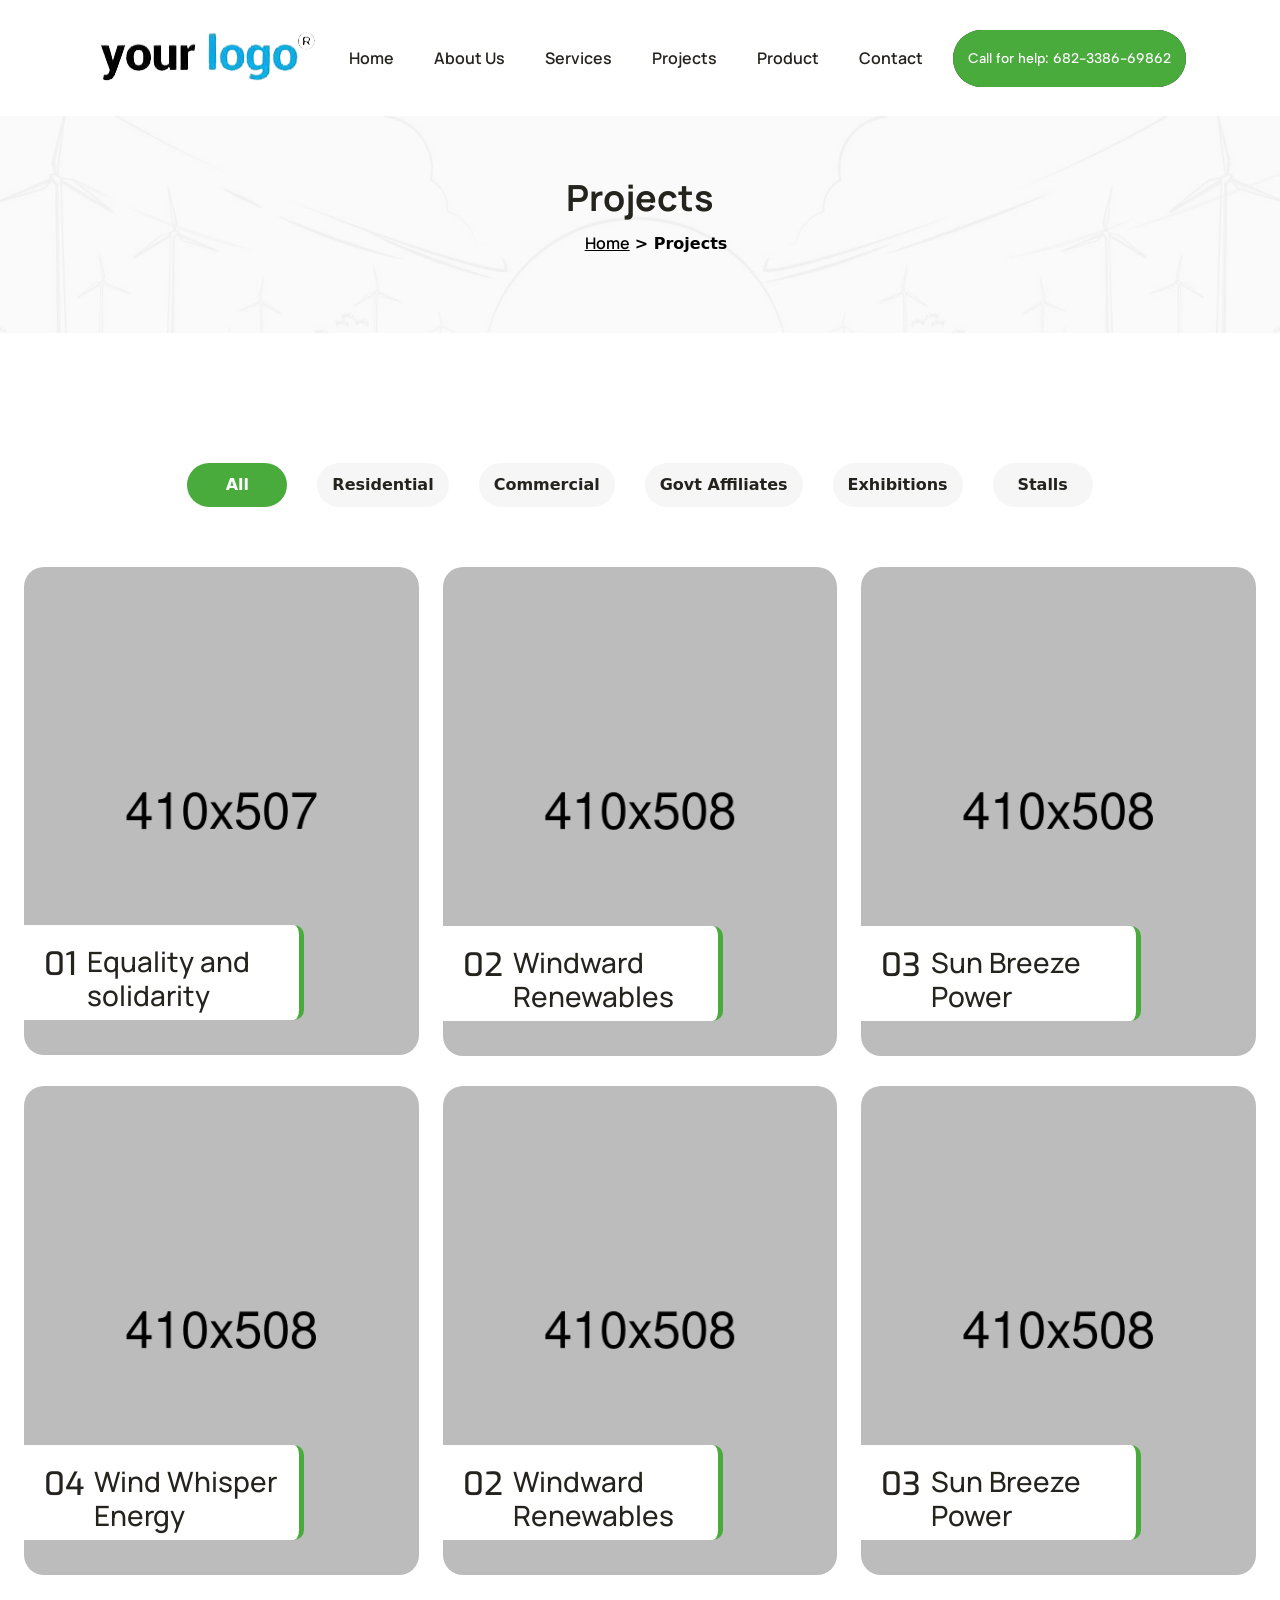
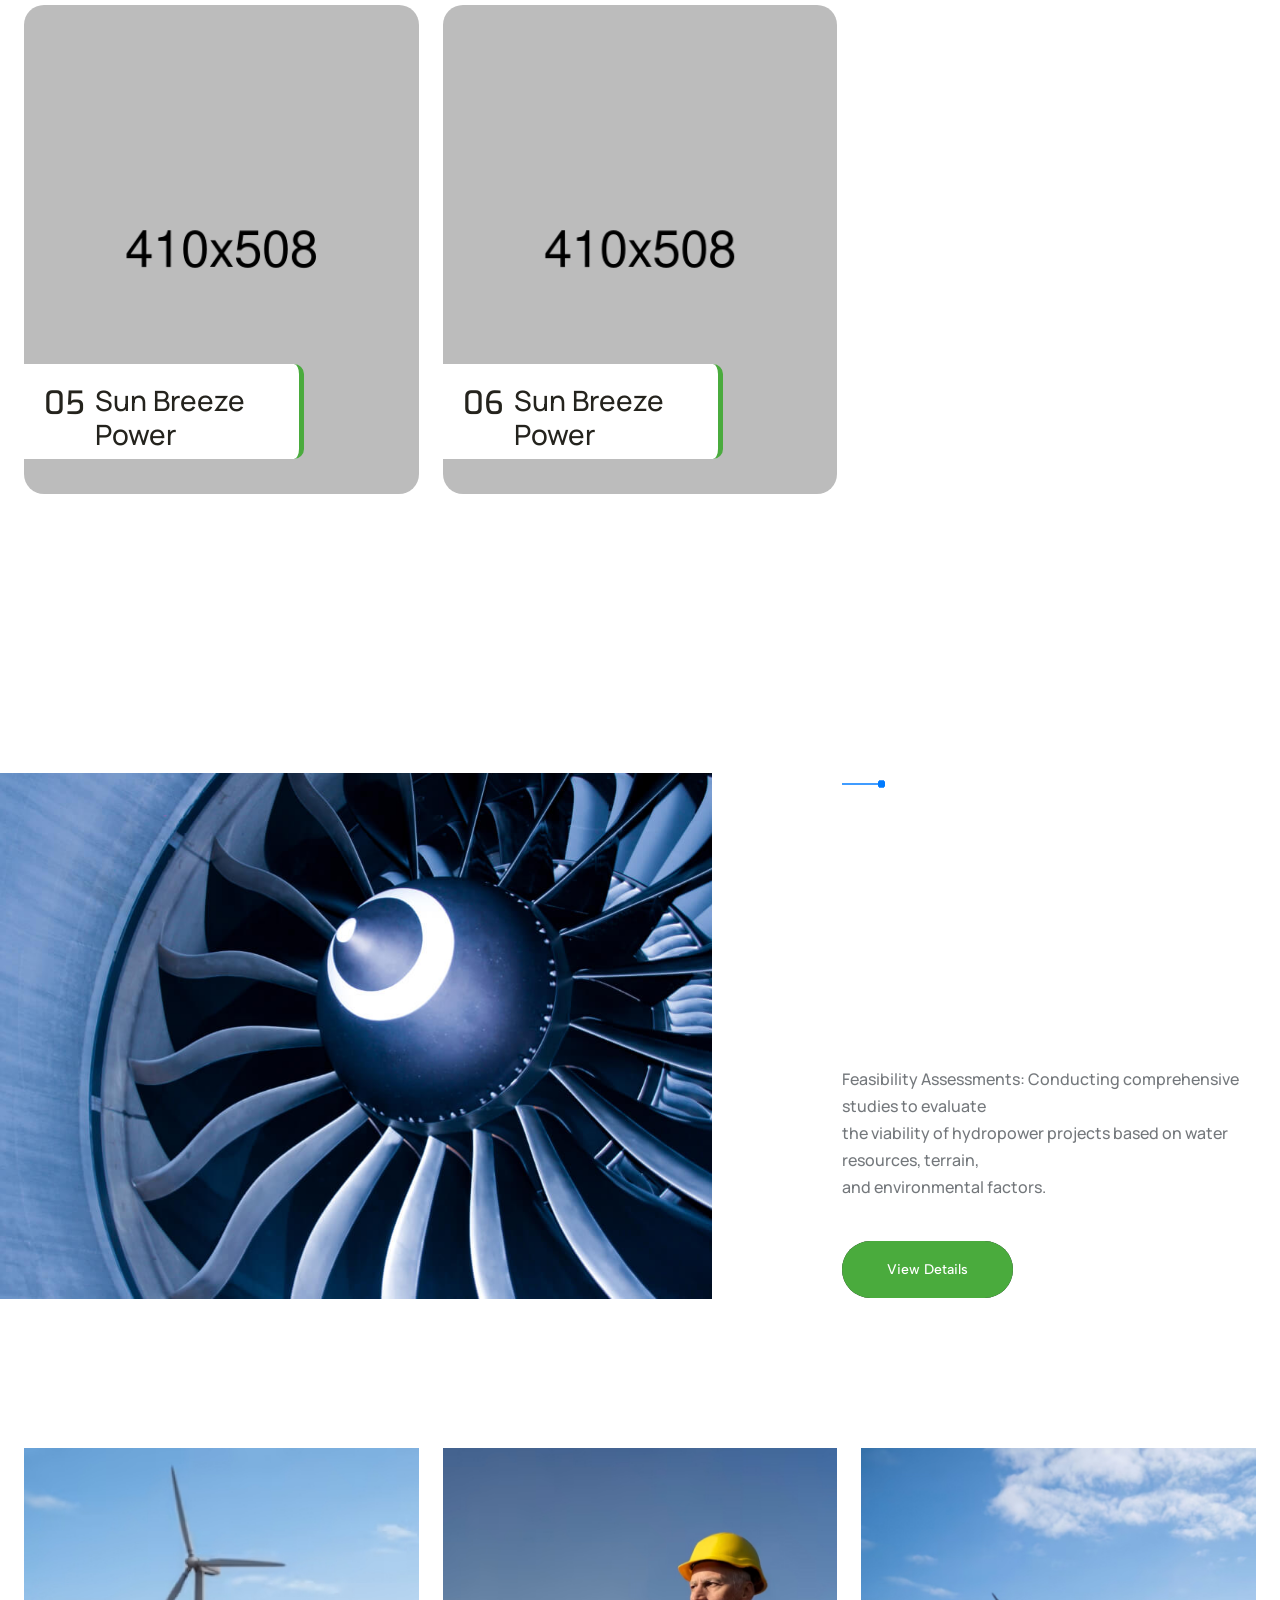
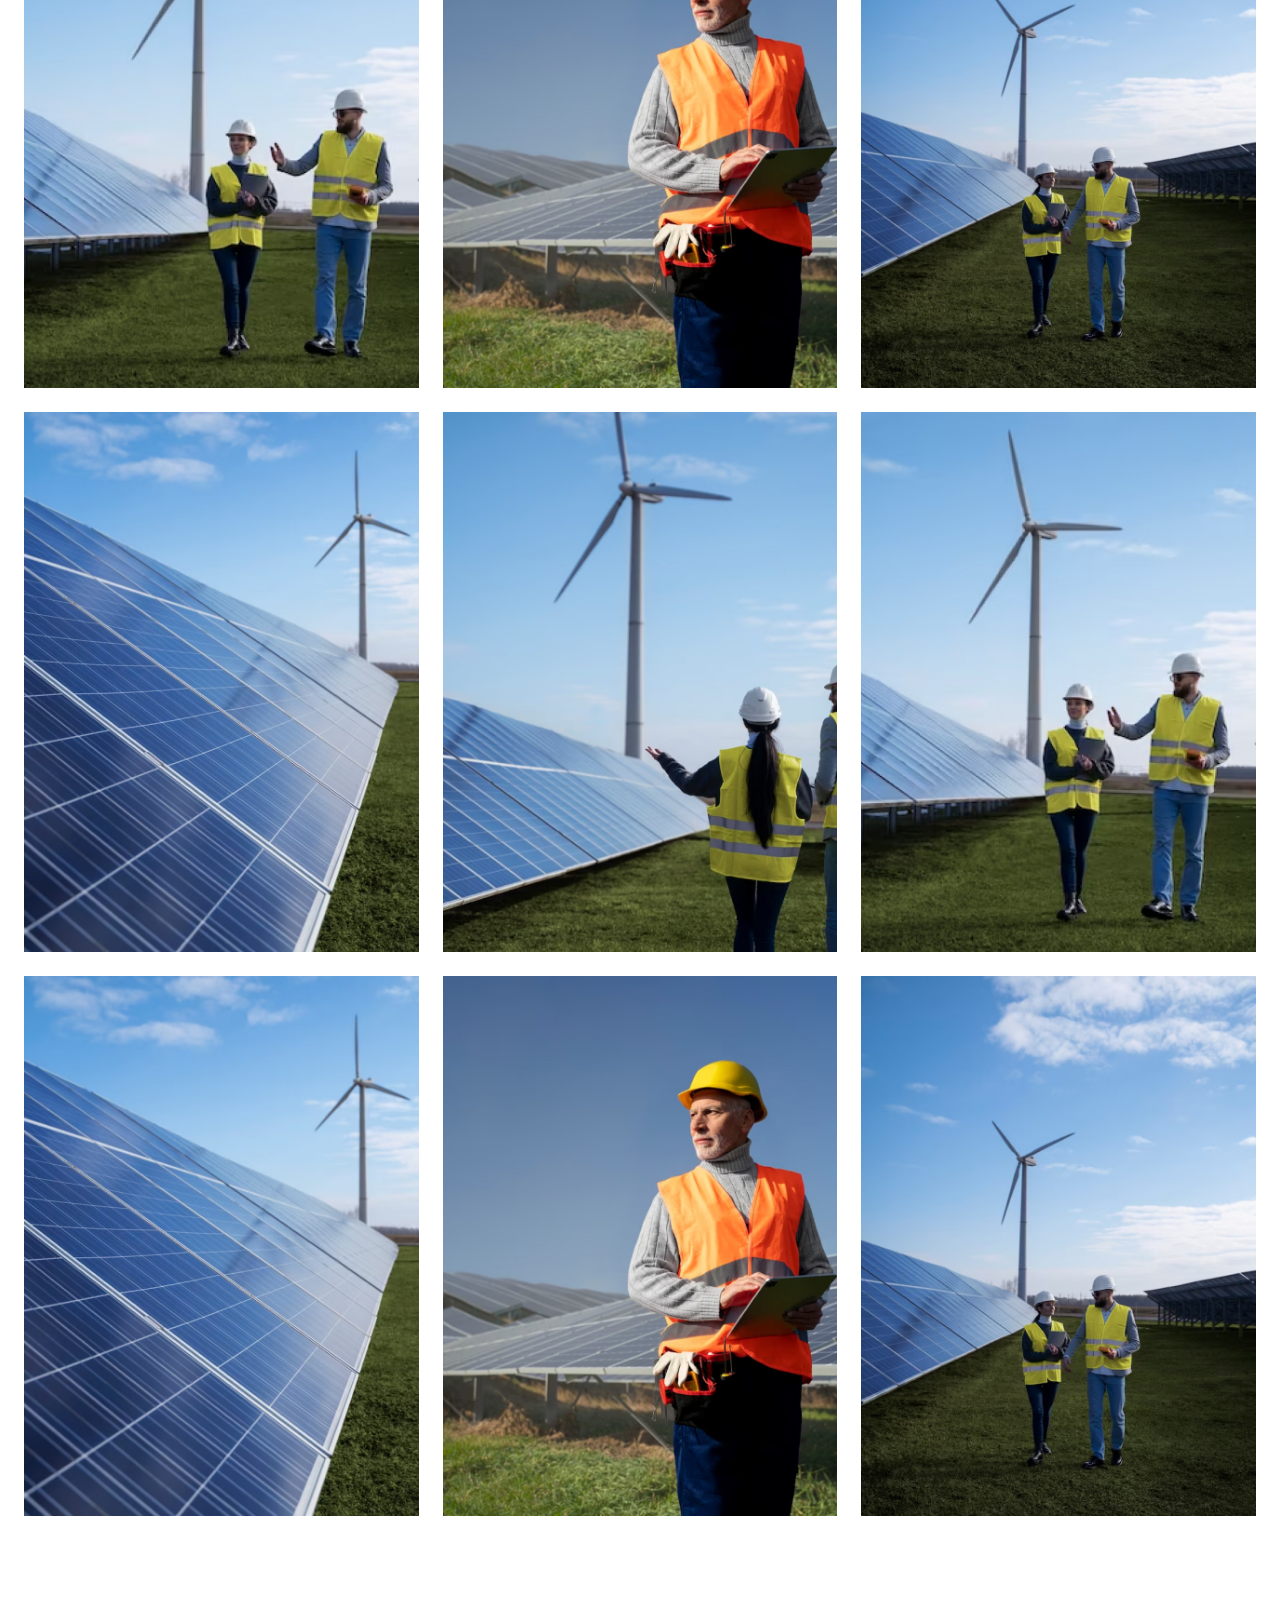
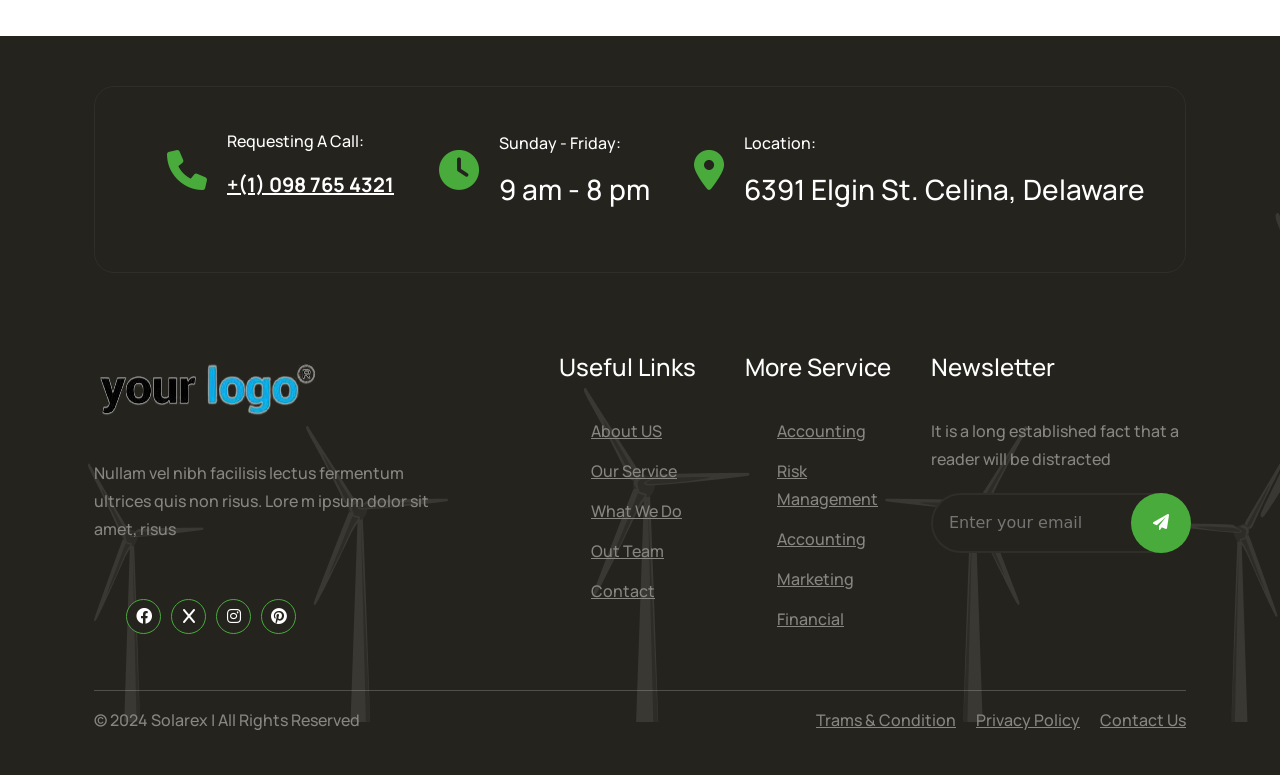
<file: projects.html>
<!DOCTYPE html>
<!-- Language -->
<html lang="zxx">
	<head>
		<!-- Meta Tags -->
		<meta charset="UTF-8">
		<meta name="viewport" content="width=device-width, initial-scale=1.0">
		<!-- Page Title -->
		<title>Solarex - Solar & Renewable Energy HTML Template</title>
		<!-- Favicon -->
		<link rel="shortcut icon" href="./assets/images/favicon.ico">

		<!-- Bootstrap CSS -->
		<link rel="stylesheet" href="assets/vendors/bootstrap/css/bootstrap.min.css">
		<!-- FontAwesome CSS -->
		<link rel="stylesheet" href="./assets/vendors/font-awesome/css/all.min.css">
		<!-- Slick Slider CSS -->
		<link rel="stylesheet" href="./assets/vendors/slick-slider/slick.css">
		<!-- Slick Slider Theme -->
		<link rel="stylesheet" href="./assets/vendors/slick-slider/slick-theme.css">

		<!-- MetisMenu CSS -->
		<link rel="stylesheet" href="./assets/vendors/metismenu/metismenu.css">

		<!-- Magnific Popup -->
		<link rel="stylesheet" href="./assets//vendors/magnific-popup/magnific-popup.css">

		<!-- Main Stylesheet -->
		<link rel="stylesheet" href="./assets/css/style.css">


		<!-- site2-section css  -->
	    <link rel="stylesheet" href="assets-2/css/style.css">
		<!-- fontawesome css -->
        <link rel="stylesheet" href="assets-2/css/plugins/fontawesome-6.css">
        <!-- fontawesome css -->
        <link rel="stylesheet" href="assets-2/css/plugins/swiper.css">
        <link rel="stylesheet" href="assets-2/css/plugins/unicons.css">
        <link rel="stylesheet" href="assets-2/css/plugins/metismenu.css">
        <link rel="stylesheet" href="assets-2/css/vendor/animate.css">
        <link rel="stylesheet" href="assets-2/css/vendor/magnific-popup.css">
        <!-- bootstrap css -->
        <link rel="stylesheet" href="assets-2/css/vendor/bootstrap.min.css">

	</head>
	<body class="body-wrapper home-one" data-scroll-animation="true">
		<!-- Overlay -->
		<div class="overlay"></div>

		<!-- Top Header Start -->
		<!-- <div class="srex-top-header d-none d-md-block">
		<!-- Top Header End -->

		<!-- Header Start -->
			<header class="srex-header srex-header--home-one">
			<div class="container">
				<nav
					class="ud-main-menu ud-main-menu--home-one d-flex align-items-center justify-content-between"
					aria-label="Main Navigation"
				>
					<div class="ud-main-menu__logo">
						<a href="index.html">
							<img
								src="assets/images/logo-black.png"
								alt="Solarex"
							>
						</a>
					</div>
					<ul class="ud-main-menu__links d-none d-lg-flex">
						<li>
							<a href="index.html"
								>Home </a>
							<!-- <ul class="ud-main-menu__sub-menu">
								<li><a href="index.html">Home 1</a></li>
								<li><a href="index-2.html">Home 2</a></li>
								<li><a href="index-3.html">Home 3</a></li>
							</ul> -->
						</li>
						<li>
							<a href="about.html">About Us</a>
						</li>
						<li>
							<a href="services.html"
								>Services </i
							></a>
							<!-- <ul class="ud-main-menu__sub-menu">
								<li><a href="services.html">Services</a></li>
								<li>
									<a href="services-details.html"
										>Services Details</a
									>
								</li>
							</ul> -->
						</li>
						<li>
							<a href="projects.html"
								>Projects</i
							></a>
							<!-- <ul class="ud-main-menu__sub-menu">
								<li><a href="projects.html">Projects</a></li>
								<li>
									<a href="projects-details.html"
										>Projects Details</a
									>
								</li>
							</ul> -->
						</li>
						<li>
							<a href="blog.html"
								>Product </i
							></a>
							<!-- <ul class="ud-main-menu__sub-menu">
								<li><a href="Blog.html">Blog</a></li>
								<li>
									<a href="Blog-details.html">Blog Details</a>
								</li>
							</ul> -->
						</li>
						<!-- <li>
							<a href="#"
								>Page <i class="fa-solid fa-angle-down"></i
							></a>
							<ul class="ud-main-menu__sub-menu">
								<li><a href="faq.html">FAQ</a></li>
							</ul>
						</li> -->
						<li>
							<a href="contact.html">Contact</a>
						</li>
					</ul>

					<div class="ud-hamburger-menu d-block d-lg-none">
						<div class="ud-hamburger-menu__btn">
							<span></span>
						</div>
					</div>
					
						<!-- Pasted Section from Website 2 -->
						<a href="tel:+47" class="rts-btn btn-primary srex-header__call d-flex align-items-center gap-2 m-0 d-none d-xl-flex" style="padding: 19px 15px ; text-decoration: none;">Call for help:
							682-3386-69862</a>
				</nav>
			</div>

			<!-- Side Popup -->
			<div class="ud-side-popup ud-side-popup--home-one">
				<div class="ud-side-popup__header">
					<div class="ud-side-popup__header-logo">
						<img
							src="./assets/images/logo-black.png"
							alt="Solarex"
						>
					</div>
					<button class="side-popup-close">
						<i class="fa-solid fa-xmark"></i>
					</button>
				</div>
				<div class="ud-side-popup__body">
					<ul class="metismenu" id="side-menu">
						<li>
							<a href="index.html">
								Home </i>
							</a>
							<!-- <ul class="sub-menu collapse" aria-expanded="false">
								<li>
									<a href="index.html">Home 1</a>
								</li>
								<li>
									<a href="index-2.html">Home 2</a>
								</li>
								<li>
									<a href="index-3.html">Home 3</a>
								</li>
							</ul> -->
						</li>
						<li>
							<a href="about.html">About Us</a>
						</li>
						<li>
							<a href="services.html">
								Services</i>
							</a>
							<!-- <ul class="sub-menu collapse" aria-expanded="false">
								<li>
									<a href="services.html">Services</a>
								</li>
								<li>
									<a href="services-details.html"
										>Services Details</a
									>
								</li>
							</ul> -->
						</li>
						<li>
							<a href="projects.html">
								Projects </i>
							</a>
							<!-- <ul class="sub-menu collapse" aria-expanded="false">
								<li>
									<a href="projects.html">Projects</a>
								</li>
								<li>
									<a href="projects-details.html"
										>Projects Details</a
									>
								</li>
							</ul> -->
						</li>
						<li>
							<a href="blog.html">
								Products </i>
							</a>
							
						</li>
						<!-- <li>
							<a href="#">
								Pages <i class="fa-solid fa-plus"></i>
							</a>
							<ul class="sub-menu collapse" aria-expanded="false">
								<li>
									<a href="faq.html">FAQ</a>
								</li>
							</ul>
						</li> -->
						<li>
							<a href="contact.html">Contact</a>
						</li>
					</ul>
				</div>
				<div class="ud-side-popup__bottom">
					<div class="ud-side-popup__bottom-info">
						<div
							class="ud-side-popup__bottom-info-box d-flex align-items-center gap-3 py-0 m-0"
						>
							<i class="fa-solid fa-phone"></i>
							<div class="ud-header-info-box__details">
								<span>Need Help?</span>
								<h4>
									<a href="tel:+3075550133">(307) 555-0133</a>
								</h4>
							</div>
						</div>
						<div
							class="ud-side-popup__bottom-info-box d-flex align-items-center gap-3 py-0 m-0"
						>
							<i class="fa-solid fa-paper-plane"></i>
							<div class="ud-header-info-box__details">
								<span>Shreekol, Dublia Bazar</span>
								<h4>Pabna, Bangladesh</h4>
							</div>
						</div>
						<div
							class="ud-side-popup__bottom-info-box d-flex align-items-center gap-3 py-0 m-0"
						>
							<i class="fa-solid fa-envelope"></i>
							<div class="ud-header-info-box__details">
								<span>Send email</span>
								<h4>
									<a href="mailto:hello@example.com"
										>hello@example.com</a
									>
								</h4>
							</div>
						</div>
					</div>
					<ul class="ud-side-popup__bottom-socials">
						<li>
							<a href="#">
								<i class="fa-brands fa-facebook-f"></i>
							</a>
						</li>
						<li>
							<a href="#">
								<i class="fa-brands fa-x-twitter"></i>
							</a>
						</li>
						<li>
							<a href="#">
								<i class="fa-brands fa-instagram"></i>
							</a>
						</li>
						<li>
							<a href="#">
								<i class="fa-brands fa-youtube"></i>
							</a>
						</li>
					</ul>
				</div>
			</div>
		</header>
		<!-- Header End -->
		
		<!-- START SECTION TOP -->
		<section class="section-top">
			<div class="container">
				<div class="col-lg-10 offset-lg-1 text-center">
					<div class="section-top-title">
						<h1>Projects</h1>
						<ul>
							<li><a href="index.html">Home</a></li>
							<li> >  Projects</li>
						</ul>
					</div><!-- //.HERO-TEXT -->
				</div><!--- END COL -->
			</div><!--- END CONTAINER -->
		</section>	
		<!-- END SECTION TOP -->		

 		<!--  Latest PortFolio Start -->
		<section class="srex-portfolio sp_pad srex-section">
			<div class="container-fluid">
				<div class="controls wow ud-fade-in-up" data-wow-delay="200ms">
					<ul id="filters">
						<li class="filter active" data-filter="all">All</li>
						<li class="filter" data-filter=".power">Residential</li>
						<li class="filter" data-filter=".eco-solar">
							Commercial
						</li>
						<li class="filter" data-filter=".solar-pro">
							Govt Affiliates
						</li>
						<li class="filter" data-filter=".energy">Exhibitions</li>
						<li class="filter" data-filter=".Stalls">Stalls</li>
					</ul>
				</div>
				<div class="row" id="srex-ho-filter">
					<div class="col-md-6 col-lg-4 col-xl-4 col-12 filter-item solar-pro">
						<a href="./projects-details.html">
							<div class="srex-portfolio__item wow ud-fade-in-up" data-wow-delay="200ms">
								<img
									src="assets/images/portfolio/portfolio-1.png"
									alt="portfolio-1"
								>
								<div class="srex-portfolio__item__title">
									<h2>01</h2>
									<h3>Equality and solidarity</h3>
								</div>
							</div>
						</a>
					</div>
					<div class="col-md-6 col-lg-4 col-xl-4 col-12 filter-item power">
						<a href="./projects-details.html">
							<div class="srex-portfolio__item wow ud-fade-in-up" data-wow-delay="200ms">
								<img
									src="assets/images/portfolio/portfolio-2.png"
									alt="portfolio-1"
								>
								<div class="srex-portfolio__item__title">
									<h2>02</h2>
									<h3>Windward Renewables</h3>
								</div>
							</div>
						</a>
					</div>
					<div class="col-md-6 col-lg-4 col-xl-4 col-12 filter-item eco-solar">
						<a href="./projects-details.html">
							<div class="srex-portfolio__item wow ud-fade-in-up" data-wow-delay="200ms">
								<img
									src="assets/images/portfolio/portfolio-3.png"
									alt="portfolio-1"
								>
								<div class="srex-portfolio__item__title">
									<h2>03</h2>
									<h3>Sun Breeze Power</h3>
								</div>
							</div>
						</a>
					</div>
					<div class="col-md-6 col-lg-4 col-xl-4 col-12 filter-item energy">
						<a href="./projects-details.html">
							<div class="srex-portfolio__item wow ud-fade-in-up" data-wow-delay="200ms">
								<img
									src="assets/images/portfolio/portfolio-4.png"
									alt="portfolio-1"
								>
								<div class="srex-portfolio__item__title">
									<h2>04</h2>
									<h3>Wind Whisper Energy</h3>
								</div>
							</div>
						</a>
					</div>
					<div class="col-md-6 col-lg-4 col-xl-4 col-12 filter-item power">
						<a href="./projects-details.html">
							<div class="srex-portfolio__item wow ud-fade-in-up" data-wow-delay="200ms">
								<img
									src="assets/images/portfolio/portfolio-2.png"
									alt="portfolio-1"
								>
								<div class="srex-portfolio__item__title">
									<h2>02</h2>
									<h3>Windward Renewables</h3>
								</div>
							</div>
						</a>
					</div>
					<div class="col-md-6 col-lg-4 col-xl-4 col-12 filter-item eco-solar">
						<a href="./projects-details.html">
							<div class="srex-portfolio__item wow ud-fade-in-up" data-wow-delay="200ms">
								<img
									src="assets/images/portfolio/portfolio-3.png"
									alt="portfolio-1"
								>
								<div class="srex-portfolio__item__title">
									<h2>03</h2>
									<h3>Sun Breeze Power</h3>
								</div>
							</div>
						</a>
					</div>	
					
					<div class="col-md-6 col-lg-4 col-xl-4 col-12 filter-item Stalls">
						<a href="./projects-details.html">
							<div class="srex-portfolio__item wow ud-fade-in-up" data-wow-delay="200ms">
								<img
									src="assets/images/portfolio/portfolio-3.png"
									alt="portfolio-1"
								>
								<div class="srex-portfolio__item__title">
									<h2>05</h2>
									<h3>Sun Breeze Power</h3>
								</div>
							</div>
						</a>
					</div>	

					<div class="col-md-6 col-lg-4 col-xl-4 col-12 filter-item Stalls">
						<a href="./projects-details.html">
							<div class="srex-portfolio__item wow ud-fade-in-up" data-wow-delay="200ms">
								<img
									src="assets/images/portfolio/portfolio-3.png"
									alt="portfolio-1"
								>
								<div class="srex-portfolio__item__title">
									<h2>06</h2>
									<h3>Sun Breeze Power</h3>
								</div>
							</div>
						</a>
					</div>	
				</div>
			</div>
		</section>




		   <!-- our latest project area start -->
		   <div class="site2-section">
		   <div class="our-latest-project-area rts-section-gapTop">
			
			<div class="container-full">
				<div class="swiper-main-four-product">
					<!-- single product -->
					<div class="single-product-main-four">
						<div class="left-image">
						
						<img src="assets-2/images/project/32.jpg" alt="">
						
						</div>
						<div class="right-product pl_md--15 pl_sm--15" style="padding: 30px;">
							<div class="solari-title-area-four">
								<span class="pre-title skew-up">Why Choose Us</span>
								<h2 class="title skew-up">We provide Eco Solar <br>
									Advantage Services</h2>
							</div>
							<p class="disc">
								Feasibility Assessments: Conducting comprehensive studies to evaluate <br> the viability of hydropower projects based on water resources, terrain, <br> and environmental factors.
							</p>
							<a href="aboutus.html" class="rts-btn btn-primary">View Details</a>
						</div>
					</div>
					<!-- single product end -->
				</div>
			</div>
		</div>
		</div>
		<!-- our latest project area end -->
	

		   <!-- projects area start -->
		   <div class="site2-section">
			   <!-- projects area start -->
			   <div class="rts-project-page-project rts-section-gap">
				<div class="container" style="max-width: 100%;">
					<div class="row g-24">
						<div class="col-lg-4 col-md-6 col-sm-6 col-12">
							<div class="project-one-wrapper">
								<div class="shape"><img src="assets-2/images/project/shape/01.png" alt="shape"></div>
								<a href="project-details.html" class="thumbnail">
									<img src="assets-2/images/project/01.jpg" alt="project">
								</a>
								<div class="content">
									<span class="pre">Cleaning</span>
									<a href="project-details.html">
										<h5 class="title">Official Cleaning Service</h5>
									</a>
									<img src="assets-2/images/project/shape/02.png" alt="shape">
								</div>
							</div>
						</div>
						<div class="col-lg-4 col-md-6 col-sm-6 col-12">
							<div class="project-one-wrapper">
								<div class="shape"><img src="assets-2/images/project/shape/01.png" alt="shape"></div>
								<a href="project-details.html" class="thumbnail">
									<img src="assets-2/images/project/02.jpg" alt="project">
								</a>
								<div class="content">
									<span class="pre">Cleaning</span>
									<a href="project-details.html">
										<h5 class="title">Official Cleaning Service</h5>
									</a>
									<img src="assets-2/images/project/shape/02.png" alt="shape">
								</div>
							</div>
						</div>
						<div class="col-lg-4 col-md-6 col-sm-6 col-12">
							<div class="project-one-wrapper">
								<div class="shape"><img src="assets-2/images/project/shape/01.png" alt="shape"></div>
								<a href="project-details.html" class="thumbnail">
									<img src="assets-2/images/project/03.jpg" alt="project">
								</a>
								<div class="content">
									<span class="pre">Cleaning</span>
									<a href="project-details.html">
										<h5 class="title">Official Cleaning Service</h5>
									</a>
									<img src="assets-2/images/project/shape/02.png" alt="shape">
								</div>
							</div>
						</div>
						<div class="col-lg-4 col-md-6 col-sm-6 col-12">
							<div class="project-one-wrapper">
								<div class="shape"><img src="assets-2/images/project/shape/01.png" alt="shape"></div>
								<a href="project-details.html" class="thumbnail">
									<img src="assets-2/images/project/04.jpg" alt="project">
								</a>
								<div class="content">
									<span class="pre">Cleaning</span>
									<a href="project-details.html">
										<h5 class="title">Official Cleaning Service</h5>
									</a>
									<img src="assets-2/images/project/shape/02.png" alt="shape">
								</div>
							</div>
						</div>
						<div class="col-lg-4 col-md-6 col-sm-6 col-12">
							<div class="project-one-wrapper">
								<div class="shape"><img src="assets-2/images/project/shape/01.png" alt="shape"></div>
								<a href="project-details.html" class="thumbnail">
									<img src="assets-2/images/project/05.jpg" alt="project">
								</a>
								<div class="content">
									<span class="pre">Cleaning</span>
									<a href="project-details.html">
										<h5 class="title">Official Cleaning Service</h5>
									</a>
									<img src="assets-2/images/project/shape/02.png" alt="shape">
								</div>
							</div>
						</div>
						<div class="col-lg-4 col-md-6 col-sm-6 col-12">
							<div class="project-one-wrapper">
								<div class="shape"><img src="assets-2/images/project/shape/01.png" alt="shape"></div>
								<a href="project-details.html" class="thumbnail">
									<img src="assets-2/images/project/01.jpg" alt="project">
								</a>
								<div class="content">
									<span class="pre">Cleaning</span>
									<a href="project-details.html">
										<h5 class="title">Official Cleaning Service</h5>
									</a>
									<img src="assets-2/images/project/shape/02.png" alt="shape">
								</div>
							</div>
						</div>
						<div class="col-lg-4 col-md-6 col-sm-6 col-12">
							<div class="project-one-wrapper">
								<div class="shape"><img src="assets-2/images/project/shape/01.png" alt="shape"></div>
								<a href="project-details.html" class="thumbnail">
									<img src="assets-2/images/project/04.jpg" alt="project">
								</a>
								<div class="content">
									<span class="pre">Cleaning</span>
									<a href="project-details.html">
										<h5 class="title">Official Cleaning Service</h5>
									</a>
									<img src="assets-2/images/project/shape/02.png" alt="shape">
								</div>
							</div>
						</div>
						<div class="col-lg-4 col-md-6 col-sm-6 col-12">
							<div class="project-one-wrapper">
								<div class="shape"><img src="assets-2/images/project/shape/01.png" alt="shape"></div>
								<a href="project-details.html" class="thumbnail">
									<img src="assets-2/images/project/02.jpg" alt="project">
								</a>
								<div class="content">
									<span class="pre">Cleaning</span>
									<a href="project-details.html">
										<h5 class="title">Official Cleaning Service</h5>
									</a>
									<img src="assets-2/images/project/shape/02.png" alt="shape">
								</div>
							</div>
						</div>
						<div class="col-lg-4 col-md-6 col-sm-6 col-12">
							<div class="project-one-wrapper">
								<div class="shape"><img src="assets-2/images/project/shape/01.png" alt="shape"></div>
								<a href="project-details.html" class="thumbnail">
									<img src="assets-2/images/project/03.jpg" alt="project">
								</a>
								<div class="content">
									<span class="pre">Cleaning</span>
									<a href="project-details.html">
										<h5 class="title">Official Cleaning Service</h5>
									</a>
									<img src="assets-2/images/project/shape/02.png" alt="shape">
								</div>
							</div>
						</div>
					</div>
				</div>
			</div>
		</div>
		<!-- project area send -->

		<!-- Footer Start-->
		<footer class="srex-footer-two">
			<div class="container">
				<div class="srex-footer-two__top__content">
					<ul class="srex-footer-two__top__content__contact d-flex justify-content-between">
						<li >
							<div class="srex-footer-two__top__content__contact __icon">
								<i class="fa-solid fa-phone"></i>
							</div>
							<div class="srex-footer-two__top__content__contact __text">
								<p>
									Requesting A Call:
								</p>
								<p>
									<a href="tel:+10987654321">+(1) 098 765 4321</a>
								</p>
							</div>
						</li>
						<li >
							<div class="srex-footer-two__top__content__contact __icon">
								<i class="fa-solid fa-clock"></i>
							</div>
							<div class="srex-footer-two__top__content__contact __text">
								<p>
									Sunday - Friday:
								</p>
								<h3>
									9 am - 8 pm
								</h3>
							</div>
						</li>
						<li >
							<div class="srex-footer-two__top__content__contact __icon">
								<i class="fa-solid fa-location-dot"></i>
							</div>
							<div class="srex-footer-two__top__content__contact __text">
								<p>
									Location:
								</p>
								<h3>6391 Elgin St. Celina, Delaware</h3>
							</div>
						</li>
						
					</ul>
				</div>
				<div class="srex-footer-two__links footer-two">
					<div class="row">
						<div class="col-12 col-lg-5 col-md-6">
							<div class="srex-footer-two__links__logo">
									<img
										src="./assets/images/footer-logo-2.png"
										alt="Logo">
										<p class="srex-footer-two__links__logo__text">Nullam vel nibh facilisis lectus fermentum ultrices quis non risus. Lore m ipsum dolor sit amet,  risus</p>
										
											<ul class="srex-footer-two__links__social_links">
												<li><i class="fa-brands fa-facebook"></i></li>
												<li><i class="fa-brands fa-x"></i></li>
												<li><i class="fa-brands fa-instagram"></i></li>
												<li><i class="fa-brands fa-pinterest"></i></li>
											</ul>
							</div>
						</div>
						<div class="col-6 col-lg-2 col-md-6">
							<div class="srex-footer__links__wrapper">
								<h4>Useful Links</h4>
								<div class="srex-footer__links__content">
									<ul class="srex-footer__links__list">
										<li>
											<a href="#">About US</a>
										</li>
										<li>
											<a href="#">Our Service</a>
										</li>
										<li>
											<a href="#">What We Do</a>
										</li>
										<li>
											<a href="#">Out Team</a>
										</li>
										<li>
											<a href="#">Contact</a>
										</li>
									</ul>
								</div>
							</div>
						</div>
						<div class="col-6 col-lg-2 col-md-6">
							<div class="srex-footer__links__wrapper">
								<h4>More Service</h4>
								<div class="srex-footer__links__content">
									<ul class="srex-footer__links__list">
										<li>
											<a href="#">Accounting</a>
										</li>
										<li>
											<a href="#">Risk Management</a>
										</li>
										<li>
											<a href="#">Accounting</a>
										</li>
										<li>
											<a href="#">Marketing</a>
										</li>
										<li>
											<a href="#">Financial</a>
										</li>
									</ul>
								</div>
							</div>
						</div>
						<div class="col-12 col-lg-3 col-md-6">
							<div class="srex-footer__links__wrapper">
								<h4>Newsletter</h4>
								<div class="srex-footer__links__content">
									<div class="srex-footer__newsletter">
										<p>
											It is a long established fact that a reader will be distracted
										</p>
										<div class="srex-footer__form">
											<form class="text-center">
												<input placeholder="Enter your email" type="text">
												<button type="button">
													<i class="fa-solid fa-paper-plane"></i>
												</button>
											</form>
										</div>
									</div>
								</div>
							</div>
						</div>
					</div>
				</div>

				<div class="border-line"></div>

				<div class="srex-footer__bottom">
					<div class="row">
						<div class="col-12 col-md-6">
							<p>
								&copy; 2024 Solarex | All Rights Reserved
							</p>
						</div>
						<div class="col-12 col-md-6">
							<ul class="srex-footer__bottom__links">
								<li>
									<a href="#">Trams & Condition</a>
								</li>
								<li>
									<a href="#">Privacy Policy</a>
								</li>
								<li>
									<a href="#">Contact Us</a>
								</li>
							</ul>
						</div>
					</div>
				</div> 
			</div>
		</footer>
		<!-- Footer End -->

		<!-- jQuery -->
		<script src="./assets/vendors/jquery/jquery-3.6.0.min.js"></script>
		<!-- Popper JS -->
		<script src="./assets/vendors/bootstrap/js/popper.min.js"></script>
		<!-- Bootstrap JS -->
		<script src="./assets/vendors/bootstrap/js/bootstrap.min.js"></script>
		<!-- Slick Slider JS -->
		<script src="./assets/vendors/slick-slider/slick.js"></script>
		<!-- WOW JS -->
		<script src="./assets/vendors/wow/wow.min.js"></script>
		<!-- MetisMenu JS -->
		<script src="./assets/vendors/metismenu/metismenu.js"></script>

		<!-- Magnific Popup JS -->
		<script src="./assets/vendors/magnific-popup/magnific-popup.min.js"></script>

		<!-- Waypoints JS -->
		<script src="assets/vendors/waypoints/waypoints.min.js"></script>
		<!-- CounterUp JS -->
		<script src="assets/vendors/counterup/counterup.js"></script>

		<!-- Mixitup -->
		<script src="./assets/vendors/jquery-mixitup/jquery-mixitup.min.js"></script>

		<!-- Custom JS -->
		<script src="./assets/js/custom.js"></script>



			<!-- site2-section js -->
		    <!-- jquery js -->
			<script src="assets-2/js/plugins/jquery.min.js"></script>
			<script src="assets-2/js/vendor/jqueryui.js"></script>
			<script src="assets-2/js/plugins/counter-up.js"></script>
			<script src="assets-2/js/plugins/swiper.js"></script>
			<script src="assets-2/js/plugins/metismenu.js"></script>
			<script src="assets-2/js/vendor/waypoint.js"></script>
			<script src="assets-2/js/vendor/waw.js"></script>
			<script src="assets-2/js/plugins/gsap.min.js"></script>
			<script src="assets-2/js/plugins/scrolltigger.js"></script>
			<script src="assets-2/js/vendor/split-text.js"></script>
			<script src="assets-2/js/vendor/contact.form.js"></script>
			<script src="assets-2/js/vendor/split-type.js"></script>
			<script src="assets-2/js/plugins/jquery-timepicker.js"></script>
			<script src="assets-2/js/plugins/bootstrap.min.js"></script>
			<script src="assets-2/js/vendor/magnific-popup.min.js"></script>
			<script src="assets-2/js/main.js"></script>
			<!-- header style two End -->
	</body>
</html>
</file>
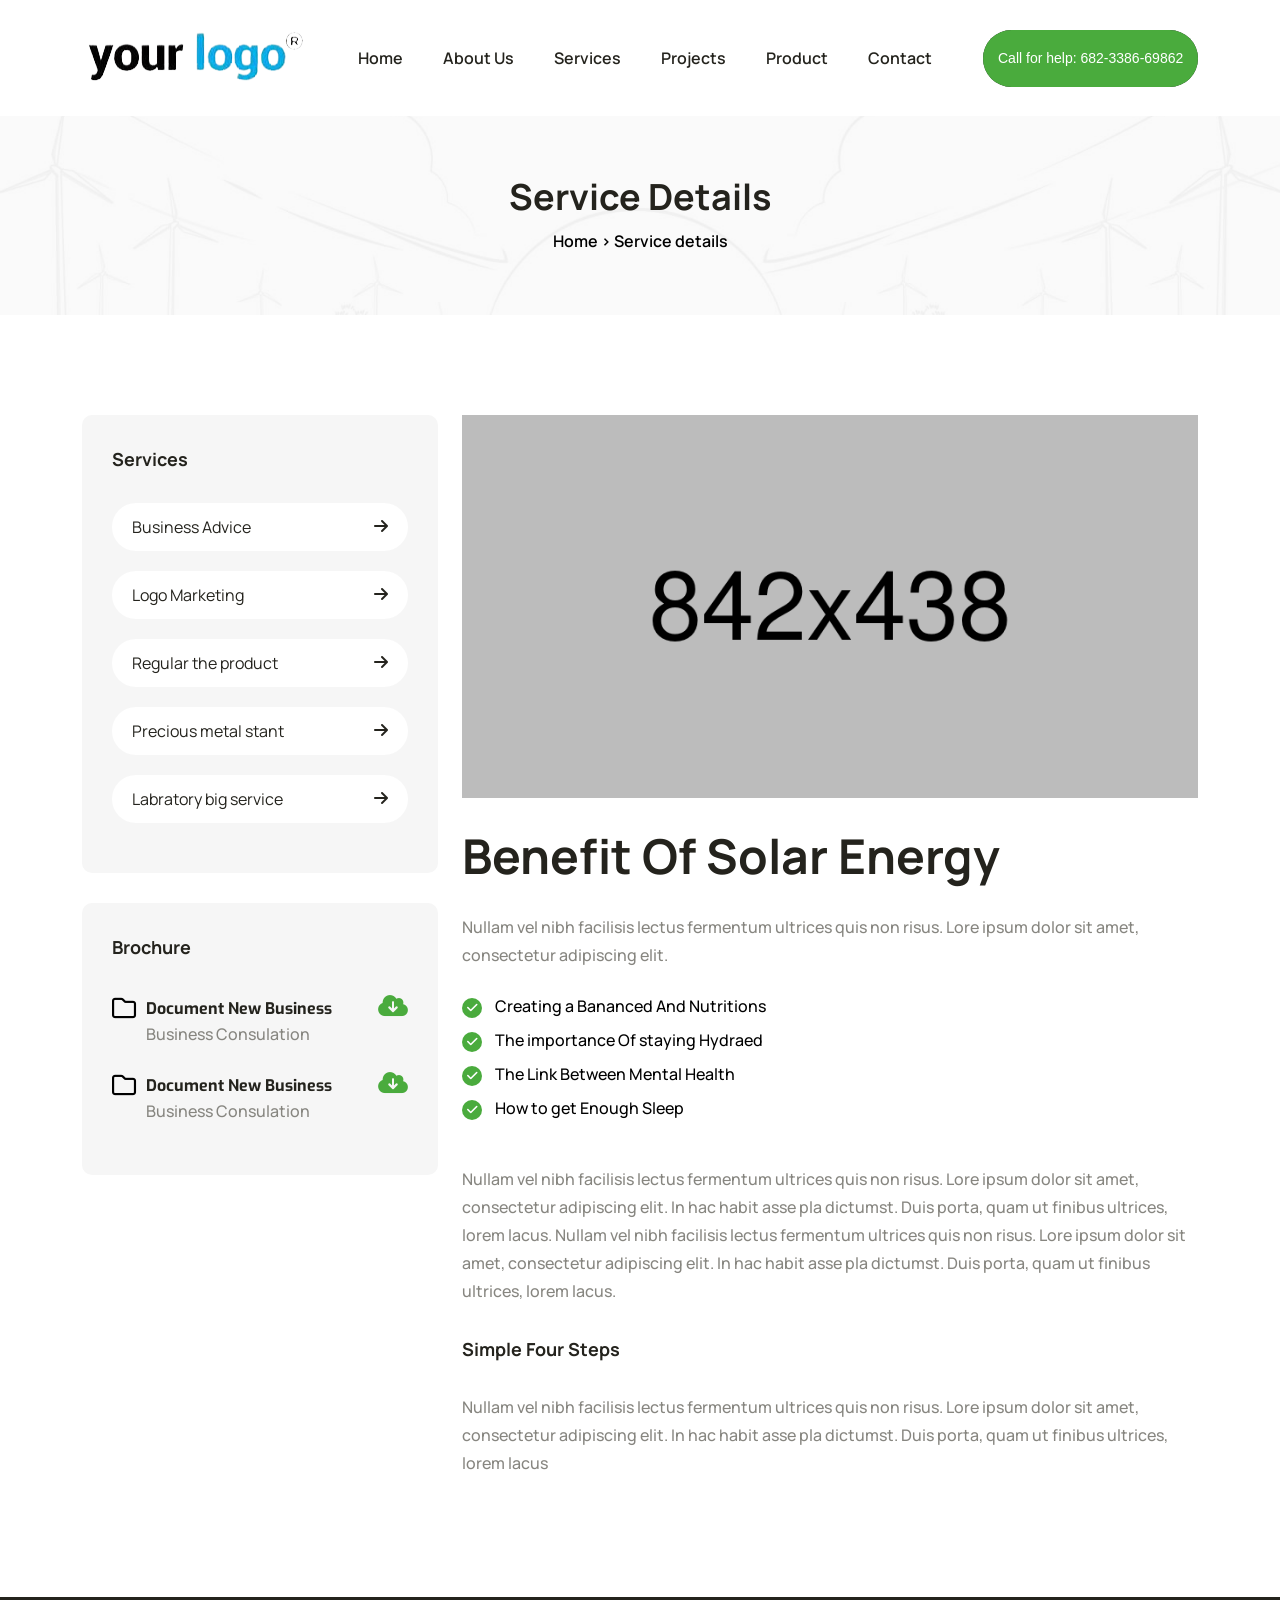
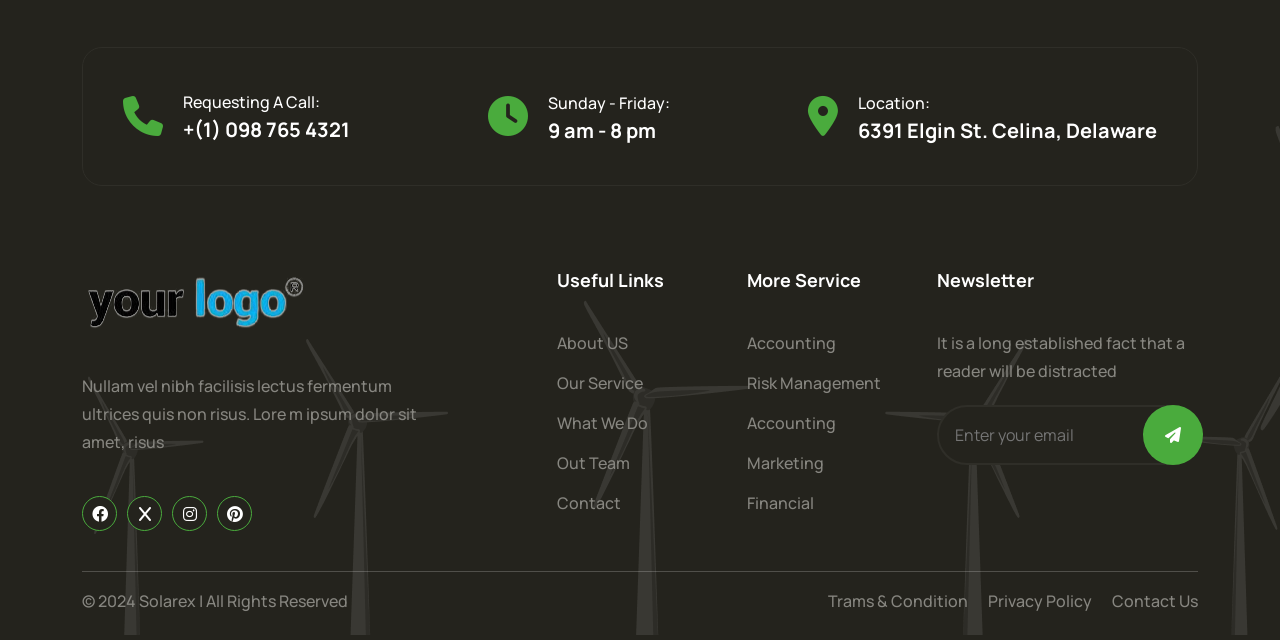
<file: services-details.html>
<!DOCTYPE html>
<!-- Language -->
<html lang="zxx">
	<head>
		<!-- Meta Tags -->
		<meta charset="UTF-8">
		<meta name="viewport" content="width=device-width, initial-scale=1.0">
		<!-- Page Title -->
		<title>Solarex - Solar & Renewable Energy HTML Template</title>
		<!-- Favicon -->
		<link rel="shortcut icon" href="./assets/images/favicon.ico">

		<!-- Bootstrap CSS -->
		<link rel="stylesheet" href="assets/vendors/bootstrap/css/bootstrap.min.css">
		<!-- FontAwesome CSS -->
		<link rel="stylesheet" href="./assets/vendors/font-awesome/css/all.min.css">
		<!-- Slick Slider CSS -->
		<link rel="stylesheet" href="./assets/vendors/slick-slider/slick.css">
		<!-- Slick Slider Theme -->
		<link rel="stylesheet" href="./assets/vendors/slick-slider/slick-theme.css">

		<!-- MetisMenu CSS -->
		<link rel="stylesheet" href="./assets/vendors/metismenu/metismenu.css">

		<!-- Magnific Popup -->
		<link rel="stylesheet" href="./assets//vendors/magnific-popup/magnific-popup.css">

		<!-- Main Stylesheet -->
		<link rel="stylesheet" href="./assets/css/style.css">

	</head>
	<body class="body-wrapper home-one" data-scroll-animation="true">
		<!-- Overlay -->
		<div class="overlay"></div>

		<!-- Top Header Start -->
		<!-- <div class="srex-top-header d-none d-md-block">
		<!-- Top Header End -->

		<!-- Header Start -->
			<header class="srex-header srex-header--home-one">
			<div class="container">
				<nav
					class="ud-main-menu ud-main-menu--home-one d-flex align-items-center justify-content-between"
					aria-label="Main Navigation"
				>
					<div class="ud-main-menu__logo">
						<a href="index.html">
							<img
								src="assets/images/logo-black.png"
								alt="Solarex"
							>
						</a>
					</div>
					<ul class="ud-main-menu__links d-none d-lg-flex">
						<li>
							<a href="index.html"
								>Home </a>
							<!-- <ul class="ud-main-menu__sub-menu">
								<li><a href="index.html">Home 1</a></li>
								<li><a href="index-2.html">Home 2</a></li>
								<li><a href="index-3.html">Home 3</a></li>
							</ul> -->
						</li>
						<li>
							<a href="about.html">About Us</a>
						</li>
						<li>
							<a href="services.html"
								>Services </i
							></a>
							<!-- <ul class="ud-main-menu__sub-menu">
								<li><a href="services.html">Services</a></li>
								<li>
									<a href="services-details.html"
										>Services Details</a
									>
								</li>
							</ul> -->
						</li>
						<li>
							<a href="projects.html"
								>Projects</i
							></a>
							<!-- <ul class="ud-main-menu__sub-menu">
								<li><a href="projects.html">Projects</a></li>
								<li>
									<a href="projects-details.html"
										>Projects Details</a
									>
								</li>
							</ul> -->
						</li>
						<li>
							<a href="blog.html"
								>Product </i
							></a>
							<!-- <ul class="ud-main-menu__sub-menu">
								<li><a href="Blog.html">Blog</a></li>
								<li>
									<a href="Blog-details.html">Blog Details</a>
								</li>
							</ul> -->
						</li>
						<!-- <li>
							<a href="#"
								>Page <i class="fa-solid fa-angle-down"></i
							></a>
							<ul class="ud-main-menu__sub-menu">
								<li><a href="faq.html">FAQ</a></li>
							</ul>
						</li> -->
						<li>
							<a href="contact.html">Contact</a>
						</li>
					</ul>

					<div class="ud-hamburger-menu d-block d-lg-none">
						<div class="ud-hamburger-menu__btn">
							<span></span>
						</div>
					</div>
					
						<!-- Pasted Section from Website 2 -->
						<a href="tel:+47" class="rts-btn btn-primary srex-header__call d-flex align-items-center gap-2 m-0 d-none d-xl-flex" style="padding: 19px 15px ; text-decoration: none;">Call for help:
							682-3386-69862</a>
				</nav>
			</div>

			<!-- Side Popup -->
			<div class="ud-side-popup ud-side-popup--home-one">
				<div class="ud-side-popup__header">
					<div class="ud-side-popup__header-logo">
						<img
							src="./assets/images/logo-black.png"
							alt="Solarex"
						>
					</div>
					<button class="side-popup-close">
						<i class="fa-solid fa-xmark"></i>
					</button>
				</div>
				<div class="ud-side-popup__body">
					<ul class="metismenu" id="side-menu">
						<li>
							<a href="index.html">
								Home </i>
							</a>
							<!-- <ul class="sub-menu collapse" aria-expanded="false">
								<li>
									<a href="index.html">Home 1</a>
								</li>
								<li>
									<a href="index-2.html">Home 2</a>
								</li>
								<li>
									<a href="index-3.html">Home 3</a>
								</li>
							</ul> -->
						</li>
						<li>
							<a href="about.html">About Us</a>
						</li>
						<li>
							<a href="services.html">
								Services</i>
							</a>
							<!-- <ul class="sub-menu collapse" aria-expanded="false">
								<li>
									<a href="services.html">Services</a>
								</li>
								<li>
									<a href="services-details.html"
										>Services Details</a
									>
								</li>
							</ul> -->
						</li>
						<li>
							<a href="projects.html">
								Projects </i>
							</a>
							<!-- <ul class="sub-menu collapse" aria-expanded="false">
								<li>
									<a href="projects.html">Projects</a>
								</li>
								<li>
									<a href="projects-details.html"
										>Projects Details</a
									>
								</li>
							</ul> -->
						</li>
						<li>
							<a href="blog.html">
								Products </i>
							</a>
							
						</li>
						<!-- <li>
							<a href="#">
								Pages <i class="fa-solid fa-plus"></i>
							</a>
							<ul class="sub-menu collapse" aria-expanded="false">
								<li>
									<a href="faq.html">FAQ</a>
								</li>
							</ul>
						</li> -->
						<li>
							<a href="contact.html">Contact</a>
						</li>
					</ul>
				</div>
				<div class="ud-side-popup__bottom">
					<div class="ud-side-popup__bottom-info">
						<div
							class="ud-side-popup__bottom-info-box d-flex align-items-center gap-3 py-0 m-0"
						>
							<i class="fa-solid fa-phone"></i>
							<div class="ud-header-info-box__details">
								<span>Need Help?</span>
								<h4>
									<a href="tel:+3075550133">(307) 555-0133</a>
								</h4>
							</div>
						</div>
						<div
							class="ud-side-popup__bottom-info-box d-flex align-items-center gap-3 py-0 m-0"
						>
							<i class="fa-solid fa-paper-plane"></i>
							<div class="ud-header-info-box__details">
								<span>Shreekol, Dublia Bazar</span>
								<h4>Pabna, Bangladesh</h4>
							</div>
						</div>
						<div
							class="ud-side-popup__bottom-info-box d-flex align-items-center gap-3 py-0 m-0"
						>
							<i class="fa-solid fa-envelope"></i>
							<div class="ud-header-info-box__details">
								<span>Send email</span>
								<h4>
									<a href="mailto:hello@example.com"
										>hello@example.com</a
									>
								</h4>
							</div>
						</div>
					</div>
					<ul class="ud-side-popup__bottom-socials">
						<li>
							<a href="#">
								<i class="fa-brands fa-facebook-f"></i>
							</a>
						</li>
						<li>
							<a href="#">
								<i class="fa-brands fa-x-twitter"></i>
							</a>
						</li>
						<li>
							<a href="#">
								<i class="fa-brands fa-instagram"></i>
							</a>
						</li>
						<li>
							<a href="#">
								<i class="fa-brands fa-youtube"></i>
							</a>
						</li>
					</ul>
				</div>
			</div>
		</header>
		<!-- Header End -->
		
		<!-- START SECTION TOP -->
		<section class="section-top">
			<div class="container">
				<div class="col-lg-10 offset-lg-1 text-center">
					<div class="section-top-title">
						<h1>Service details</h1>
						<ul>
							<li><a href="index.html">Home</a></li>
							<li> >  Service  details</li>
						</ul>
					</div><!-- //.HERO-TEXT -->
				</div><!--- END COL -->
			</div><!--- END CONTAINER -->
		</section>	
		<!-- END SECTION TOP -->		

 		<!--  Latest PortFolio Start -->
		<section class="srex-single-project srex-section">
			<div class="container">
				<div class="row">
					<div class="col-lg-4 col-sm-12 col-xs-12">
						<div class="single_ser_info">
							<h4>Services</h4>
							<a href="#">Business Advice <i class="fa-solid fa-arrow-right"></i></a>
							<a href="#">Logo Marketing <i class="fa-solid fa-arrow-right"></i></a>
							<a href="#">Regular the product <i class="fa-solid fa-arrow-right"></i></a>
							<a href="#">Precious metal stant <i class="fa-solid fa-arrow-right"></i></a>
							<a href="#">Labratory big service <i class="fa-solid fa-arrow-right"></i></a>
						</div>
						<div class="single_brochure">
							<h4>Brochure</h4>
							<div class="single_bro_doc">
								<div class="sbd_icon"><i class="fa-regular fa-folder"></i></div>
								<h5>Document New business</h5>
								<p>Business Consulation</p>
								<div class="sbd_icon_two"><i class="fa-solid fa-cloud-arrow-down"></i></div>
							</div>
							<div class="single_bro_doc">
								<div class="sbd_icon"><i class="fa-regular fa-folder"></i></div>
								<h5>Document New business</h5>
								<p>Business Consulation</p>
								<div class="sbd_icon_two"><i class="fa-solid fa-cloud-arrow-down"></i></div>
							</div>
						</div>	
					</div>					
					<div class="col-lg-8 col-sm-12 col-xs-12">
						<div class="single_pro_details single_ser_details">
							<div class="srex-single-pro-img">
								<img src="assets/images/single_pro_img.png" alt="" />
							</div>
							<h1>Benefit Of Solar Energy</h1>
							<p>Nullam vel nibh facilisis lectus fermentum ultrices quis non risus. Lore ipsum dolor sit amet, consectetur adipiscing elit.</p>
							<ul>
								<li><i class="fa-solid fa-check"></i> Creating a Bananced And Nutritions</li>
								<li><i class="fa-solid fa-check"></i> The importance Of staying Hydraed</li>
								<li><i class="fa-solid fa-check"></i> The Link Between Mental Health</li>
								<li><i class="fa-solid fa-check"></i> How to get Enough Sleep</li>
							</ul>
							<p>Nullam vel nibh facilisis lectus fermentum ultrices quis non risus. Lore ipsum dolor sit amet, consectetur adipiscing elit. In hac habit asse pla dictumst. Duis porta, quam ut finibus ultrices, lorem lacus. Nullam vel nibh facilisis lectus fermentum ultrices quis non risus. Lore ipsum dolor sit amet, consectetur adipiscing elit. In hac habit asse pla dictumst. Duis porta, quam ut finibus ultrices, lorem lacus.</p>
							<h4>Simple Four Steps</h4>
							<p>Nullam vel nibh facilisis lectus fermentum ultrices quis non risus. Lore ipsum dolor sit amet, consectetur adipiscing elit. In hac habit asse pla dictumst. Duis porta, quam ut finibus ultrices, lorem lacus</p>
						</div>
					</div>
				</div>
			</div>
		</section>
		<!--  Latest PortFolio End -->
 

		<!-- Footer Start-->
		<footer class="srex-footer-two">
			<div class="container">
				<div class="srex-footer-two__top__content">
					<ul class="srex-footer-two__top__content__contact d-flex justify-content-between">
						<li >
							<div class="srex-footer-two__top__content__contact __icon">
								<i class="fa-solid fa-phone"></i>
							</div>
							<div class="srex-footer-two__top__content__contact __text">
								<p>
									Requesting A Call:
								</p>
								<p>
									<a href="tel:+10987654321">+(1) 098 765 4321</a>
								</p>
							</div>
						</li>
						<li >
							<div class="srex-footer-two__top__content__contact __icon">
								<i class="fa-solid fa-clock"></i>
							</div>
							<div class="srex-footer-two__top__content__contact __text">
								<p>
									Sunday - Friday:
								</p>
								<h3>
									9 am - 8 pm
								</h3>
							</div>
						</li>
						<li >
							<div class="srex-footer-two__top__content__contact __icon">
								<i class="fa-solid fa-location-dot"></i>
							</div>
							<div class="srex-footer-two__top__content__contact __text">
								<p>
									Location:
								</p>
								<h3>6391 Elgin St. Celina, Delaware</h3>
							</div>
						</li>
						
					</ul>
				</div>
				<div class="srex-footer-two__links footer-two">
					<div class="row">
						<div class="col-12 col-lg-5 col-md-6">
							<div class="srex-footer-two__links__logo">
									<img
										src="./assets/images/footer-logo-2.png"
										alt="Logo">
										<p class="srex-footer-two__links__logo__text">Nullam vel nibh facilisis lectus fermentum ultrices quis non risus. Lore m ipsum dolor sit amet,  risus</p>
										
											<ul class="srex-footer-two__links__social_links">
												<li><i class="fa-brands fa-facebook"></i></li>
												<li><i class="fa-brands fa-x"></i></li>
												<li><i class="fa-brands fa-instagram"></i></li>
												<li><i class="fa-brands fa-pinterest"></i></li>
											</ul>
							</div>
						</div>
						<div class="col-6 col-lg-2 col-md-6">
							<div class="srex-footer__links__wrapper">
								<h4>Useful Links</h4>
								<div class="srex-footer__links__content">
									<ul class="srex-footer__links__list">
										<li>
											<a href="#">About US</a>
										</li>
										<li>
											<a href="#">Our Service</a>
										</li>
										<li>
											<a href="#">What We Do</a>
										</li>
										<li>
											<a href="#">Out Team</a>
										</li>
										<li>
											<a href="#">Contact</a>
										</li>
									</ul>
								</div>
							</div>
						</div>
						<div class="col-6 col-lg-2 col-md-6">
							<div class="srex-footer__links__wrapper">
								<h4>More Service</h4>
								<div class="srex-footer__links__content">
									<ul class="srex-footer__links__list">
										<li>
											<a href="#">Accounting</a>
										</li>
										<li>
											<a href="#">Risk Management</a>
										</li>
										<li>
											<a href="#">Accounting</a>
										</li>
										<li>
											<a href="#">Marketing</a>
										</li>
										<li>
											<a href="#">Financial</a>
										</li>
									</ul>
								</div>
							</div>
						</div>
						<div class="col-12 col-lg-3 col-md-6">
							<div class="srex-footer__links__wrapper">
								<h4>Newsletter</h4>
								<div class="srex-footer__links__content">
									<div class="srex-footer__newsletter">
										<p>
											It is a long established fact that a reader will be distracted
										</p>
										<div class="srex-footer__form">
											<form class="text-center">
												<input placeholder="Enter your email" type="text">
												<button type="button">
													<i class="fa-solid fa-paper-plane"></i>
												</button>
											</form>
										</div>
									</div>
								</div>
							</div>
						</div>
					</div>
				</div>

				<div class="border-line"></div>

				<div class="srex-footer__bottom">
					<div class="row">
						<div class="col-12 col-md-6">
							<p>
								&copy; 2024 Solarex | All Rights Reserved
							</p>
						</div>
						<div class="col-12 col-md-6">
							<ul class="srex-footer__bottom__links">
								<li>
									<a href="#">Trams & Condition</a>
								</li>
								<li>
									<a href="#">Privacy Policy</a>
								</li>
								<li>
									<a href="#">Contact Us</a>
								</li>
							</ul>
						</div>
					</div>
				</div> 
			</div>
		</footer>
		<!-- Footer End -->

		<!-- jQuery -->
		<script src="./assets/vendors/jquery/jquery-3.6.0.min.js"></script>
		<!-- Popper JS -->
		<script src="./assets/vendors/bootstrap/js/popper.min.js"></script>
		<!-- Bootstrap JS -->
		<script src="./assets/vendors/bootstrap/js/bootstrap.min.js"></script>
		<!-- Slick Slider JS -->
		<script src="./assets/vendors/slick-slider/slick.js"></script>
		<!-- WOW JS -->
		<script src="./assets/vendors/wow/wow.min.js"></script>
		<!-- MetisMenu JS -->
		<script src="./assets/vendors/metismenu/metismenu.js"></script>

		<!-- Magnific Popup JS -->
		<script src="./assets/vendors/magnific-popup/magnific-popup.min.js"></script>

		<!-- Waypoints JS -->
		<script src="assets/vendors/waypoints/waypoints.min.js"></script>
		<!-- CounterUp JS -->
		<script src="assets/vendors/counterup/counterup.js"></script>

		<!-- Mixitup -->
		<script src="./assets/vendors/jquery-mixitup/jquery-mixitup.min.js"></script>

		<!-- Custom JS -->
		<script src="./assets/js/custom.js"></script>
	</body>
</html>
</file>
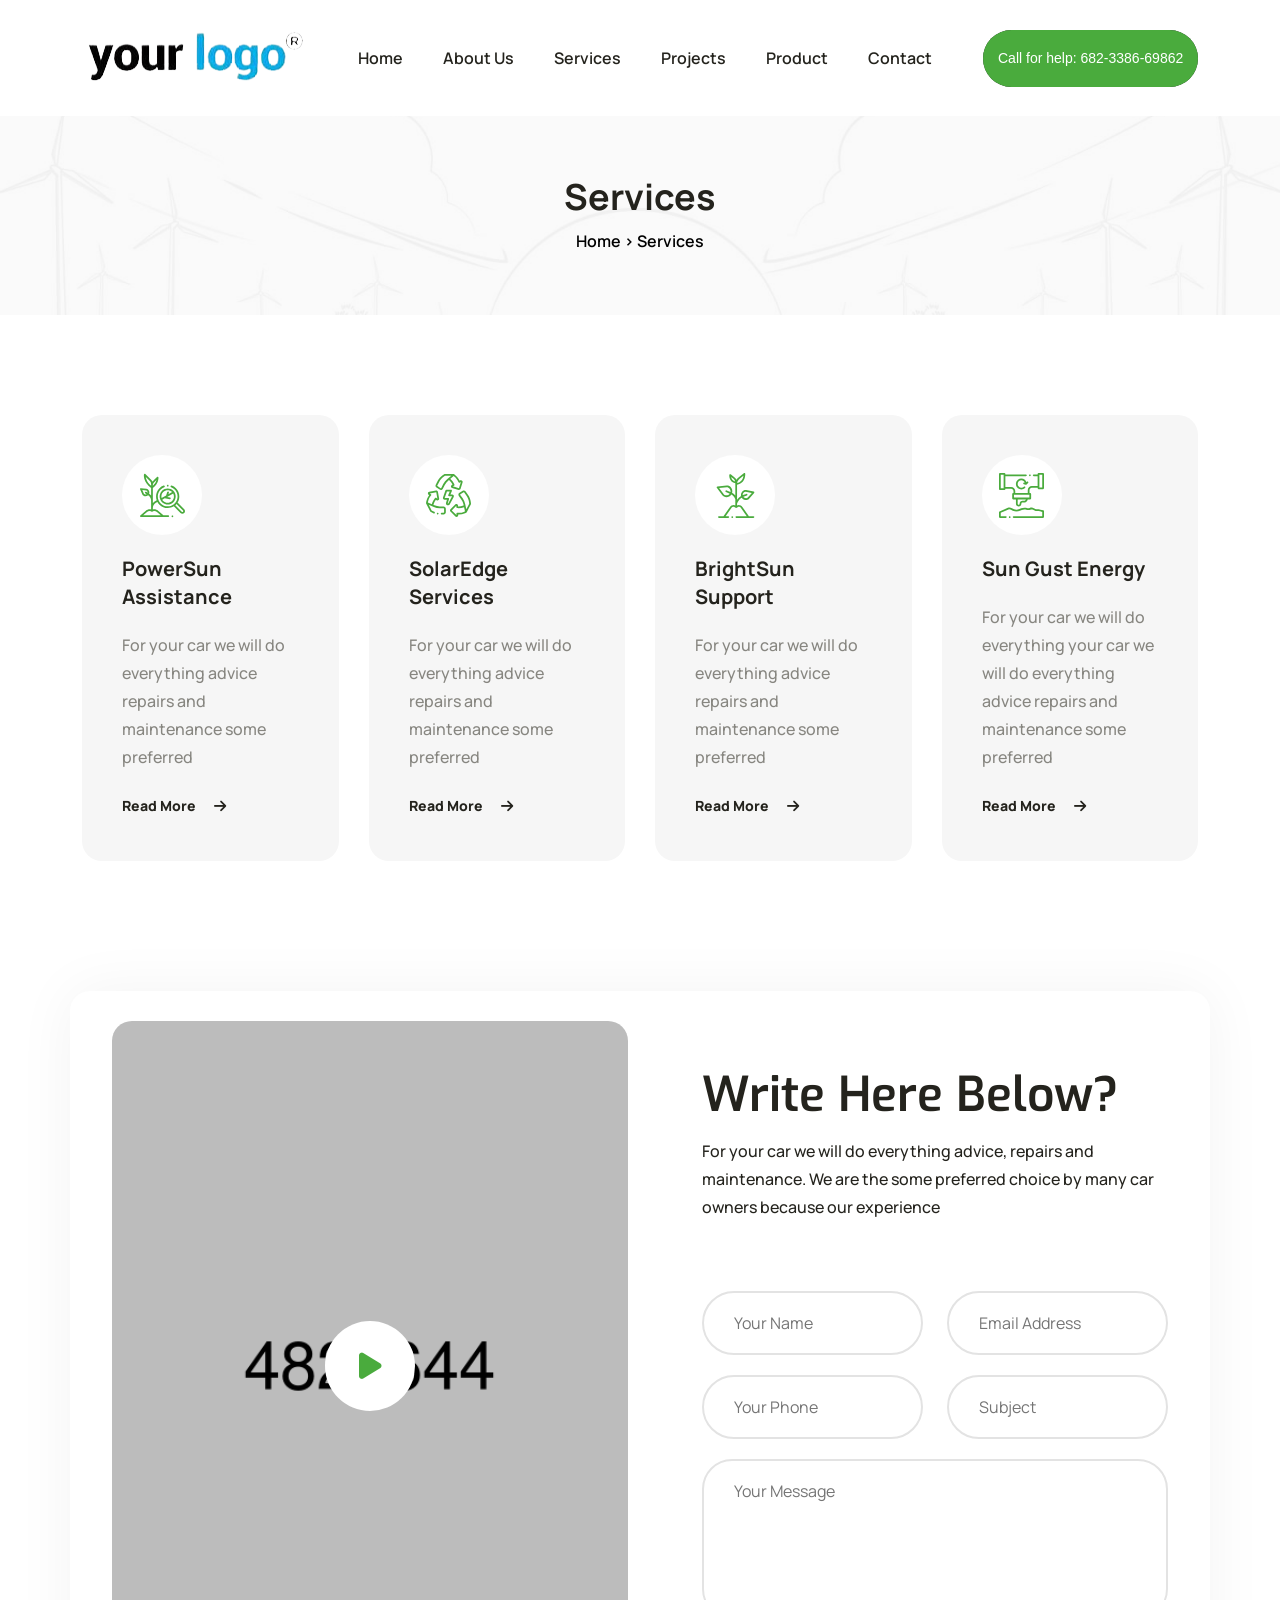
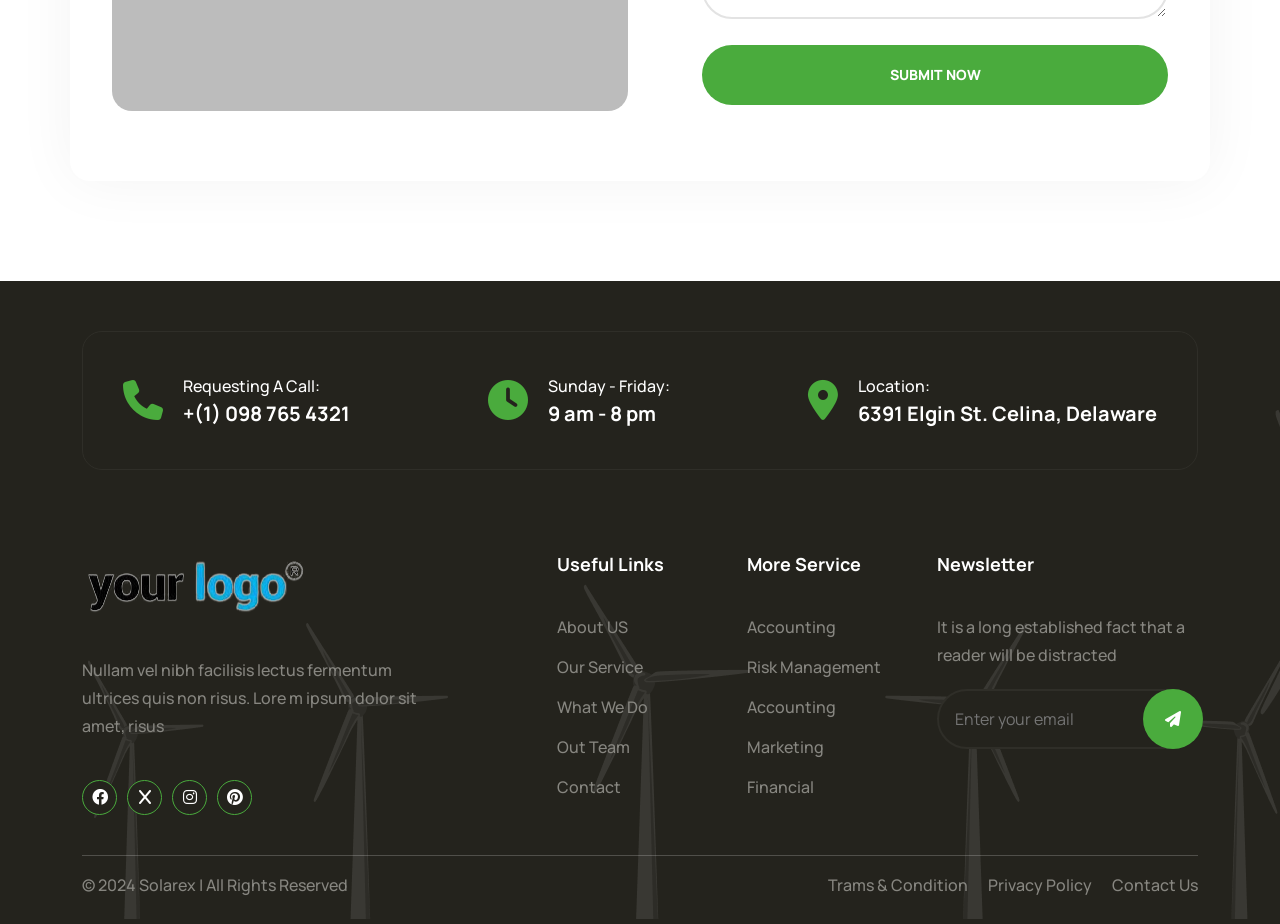
<file: services.html>
<!DOCTYPE html>
<!-- Language -->
<html lang="zxx">
	<head>
		<!-- Meta Tags -->
		<meta charset="UTF-8">
		<meta name="viewport" content="width=device-width, initial-scale=1.0">
		<!-- Page Title -->
		<title>Solarex - Solar & Renewable Energy HTML Template</title>
		<!-- Favicon -->
		<link rel="shortcut icon" href="./assets/images/favicon.ico">

		<!-- Bootstrap CSS -->
		<link rel="stylesheet" href="assets/vendors/bootstrap/css/bootstrap.min.css">
		<!-- FontAwesome CSS -->
		<link rel="stylesheet" href="./assets/vendors/font-awesome/css/all.min.css">
		<!-- Slick Slider CSS -->
		<link rel="stylesheet" href="./assets/vendors/slick-slider/slick.css">
		<!-- Slick Slider Theme -->
		<link rel="stylesheet" href="./assets/vendors/slick-slider/slick-theme.css">

		<!-- MetisMenu CSS -->
		<link rel="stylesheet" href="./assets/vendors/metismenu/metismenu.css">

		<!-- Magnific Popup -->
		<link rel="stylesheet" href="./assets//vendors/magnific-popup/magnific-popup.css">

		<!-- Main Stylesheet -->
		<link rel="stylesheet" href="./assets/css/style.css">



	</head>
	<body class="body-wrapper home-one" data-scroll-animation="true">
		<!-- Overlay -->
		<div class="overlay"></div>

		<!-- Top Header Start -->
		<!-- <div class="srex-top-header d-none d-md-block">
		<!-- Top Header End -->

		<!-- Header Start -->
			<header class="srex-header srex-header--home-one">
			<div class="container">
				<nav
					class="ud-main-menu ud-main-menu--home-one d-flex align-items-center justify-content-between"
					aria-label="Main Navigation"
				>
					<div class="ud-main-menu__logo">
						<a href="index.html">
							<img
								src="assets/images/logo-black.png"
								alt="Solarex"
							>
						</a>
					</div>
					<ul class="ud-main-menu__links d-none d-lg-flex">
						<li>
							<a href="index.html"
								>Home </a>
							<!-- <ul class="ud-main-menu__sub-menu">
								<li><a href="index.html">Home 1</a></li>
								<li><a href="index-2.html">Home 2</a></li>
								<li><a href="index-3.html">Home 3</a></li>
							</ul> -->
						</li>
						<li>
							<a href="about.html">About Us</a>
						</li>
						<li>
							<a href="services.html"
								>Services </i
							></a>
							<!-- <ul class="ud-main-menu__sub-menu">
								<li><a href="services.html">Services</a></li>
								<li>
									<a href="services-details.html"
										>Services Details</a
									>
								</li>
							</ul> -->
						</li>
						<li>
							<a href="projects.html"
								>Projects</i
							></a>
							<!-- <ul class="ud-main-menu__sub-menu">
								<li><a href="projects.html">Projects</a></li>
								<li>
									<a href="projects-details.html"
										>Projects Details</a
									>
								</li>
							</ul> -->
						</li>
						<li>
							<a href="blog.html"
								>Product </i
							></a>
							<!-- <ul class="ud-main-menu__sub-menu">
								<li><a href="Blog.html">Blog</a></li>
								<li>
									<a href="Blog-details.html">Blog Details</a>
								</li>
							</ul> -->
						</li>
						<!-- <li>
							<a href="#"
								>Page <i class="fa-solid fa-angle-down"></i
							></a>
							<ul class="ud-main-menu__sub-menu">
								<li><a href="faq.html">FAQ</a></li>
							</ul>
						</li> -->
						<li>
							<a href="contact.html">Contact</a>
						</li>
					</ul>

					<div class="ud-hamburger-menu d-block d-lg-none">
						<div class="ud-hamburger-menu__btn">
							<span></span>
						</div>
					</div>
					
						<!-- Pasted Section from Website 2 -->
						<a href="tel:+47" class="rts-btn btn-primary srex-header__call d-flex align-items-center gap-2 m-0 d-none d-xl-flex" style="padding: 19px 15px ; text-decoration: none;">Call for help:
							682-3386-69862</a>
				</nav>
			</div>

			<!-- Side Popup -->
			<div class="ud-side-popup ud-side-popup--home-one">
				<div class="ud-side-popup__header">
					<div class="ud-side-popup__header-logo">
						<img
							src="./assets/images/logo-black.png"
							alt="Solarex"
						>
					</div>
					<button class="side-popup-close">
						<i class="fa-solid fa-xmark"></i>
					</button>
				</div>
				<div class="ud-side-popup__body">
					<ul class="metismenu" id="side-menu">
						<li>
							<a href="index.html">
								Home </i>
							</a>
							<!-- <ul class="sub-menu collapse" aria-expanded="false">
								<li>
									<a href="index.html">Home 1</a>
								</li>
								<li>
									<a href="index-2.html">Home 2</a>
								</li>
								<li>
									<a href="index-3.html">Home 3</a>
								</li>
							</ul> -->
						</li>
						<li>
							<a href="about.html">About Us</a>
						</li>
						<li>
							<a href="services.html">
								Services</i>
							</a>
							<!-- <ul class="sub-menu collapse" aria-expanded="false">
								<li>
									<a href="services.html">Services</a>
								</li>
								<li>
									<a href="services-details.html"
										>Services Details</a
									>
								</li>
							</ul> -->
						</li>
						<li>
							<a href="projects.html">
								Projects </i>
							</a>
							<!-- <ul class="sub-menu collapse" aria-expanded="false">
								<li>
									<a href="projects.html">Projects</a>
								</li>
								<li>
									<a href="projects-details.html"
										>Projects Details</a
									>
								</li>
							</ul> -->
						</li>
						<li>
							<a href="blog.html">
								Products </i>
							</a>
							
						</li>
						<!-- <li>
							<a href="#">
								Pages <i class="fa-solid fa-plus"></i>
							</a>
							<ul class="sub-menu collapse" aria-expanded="false">
								<li>
									<a href="faq.html">FAQ</a>
								</li>
							</ul>
						</li> -->
						<li>
							<a href="contact.html">Contact</a>
						</li>
					</ul>
				</div>
				<div class="ud-side-popup__bottom">
					<div class="ud-side-popup__bottom-info">
						<div
							class="ud-side-popup__bottom-info-box d-flex align-items-center gap-3 py-0 m-0"
						>
							<i class="fa-solid fa-phone"></i>
							<div class="ud-header-info-box__details">
								<span>Need Help?</span>
								<h4>
									<a href="tel:+3075550133">(307) 555-0133</a>
								</h4>
							</div>
						</div>
						<div
							class="ud-side-popup__bottom-info-box d-flex align-items-center gap-3 py-0 m-0"
						>
							<i class="fa-solid fa-paper-plane"></i>
							<div class="ud-header-info-box__details">
								<span>Shreekol, Dublia Bazar</span>
								<h4>Pabna, Bangladesh</h4>
							</div>
						</div>
						<div
							class="ud-side-popup__bottom-info-box d-flex align-items-center gap-3 py-0 m-0"
						>
							<i class="fa-solid fa-envelope"></i>
							<div class="ud-header-info-box__details">
								<span>Send email</span>
								<h4>
									<a href="mailto:hello@example.com"
										>hello@example.com</a
									>
								</h4>
							</div>
						</div>
					</div>
					<ul class="ud-side-popup__bottom-socials">
						<li>
							<a href="#">
								<i class="fa-brands fa-facebook-f"></i>
							</a>
						</li>
						<li>
							<a href="#">
								<i class="fa-brands fa-x-twitter"></i>
							</a>
						</li>
						<li>
							<a href="#">
								<i class="fa-brands fa-instagram"></i>
							</a>
						</li>
						<li>
							<a href="#">
								<i class="fa-brands fa-youtube"></i>
							</a>
						</li>
					</ul>
				</div>
			</div>
		</header>
		<!-- Header End -->
		
		<!-- START SECTION TOP -->
		<section class="section-top">
			<div class="container">
				<div class="col-lg-10 offset-lg-1 text-center">
					<div class="section-top-title">
						<h1>Services</h1>
						<ul>
							<li><a href="index.html">Home</a></li>
							<li> >  Services</li>
						</ul>
					</div><!-- //.HERO-TEXT -->
				</div><!--- END COL -->
			</div><!--- END CONTAINER -->
		</section>	
		<!-- END SECTION TOP -->		


		



 		<!-- Service Start -->
		<section class="srex-service">
			<div class="container">
				<div class="srex-info-box">
					<div class="row">
						<div class="col-md-6 col-lg-3 col-12">
							<div class="srex-info-box__item wow ud-fade-in-up" data-wow-delay="200ms">
								<div
									class="d-flex justify-content-between align-items-center"
								>
									<div class="srex-info-box__item__img">
										<img
											src="./assets/images/home-one/service/service-1.svg"
											class="srex-info-box__item__logo"
											alt="PowerSun Assistance"
										>
									</div>
								</div>
								<h3 class="srex-info-box__item__text">
									PowerSun Assistance
								</h3>
								<p class="srex-service-text">For your car we will do everything  advice repairs and maintenance some preferred</p>
								<div class="srex-info-box__more">
									<a href="./services-details.html"
										>Read More
										<i class="fa-solid fa-arrow-right"></i
									></a>
								</div>
							</div>
						</div>
						<div class="col-md-6 col-lg-3 col-12">
							<div class="srex-info-box__item wow ud-fade-in-up" data-wow-delay="400ms">
								<div
									class="d-flex justify-content-between align-items-center"
								>
									<div class="srex-info-box__item__img">
										<img
										src="./assets/images/home-one/service/service-2.svg"
											class="srex-info-box__item__logo"
											alt="PowerSun Assistance"
										>
									</div>
								</div>
								<h3 class="srex-info-box__item__text">
									SolarEdge Services
								</h3>
								<p class="srex-service-text">For your car we will do everything  advice repairs and maintenance some preferred</p>
								<div class="srex-info-box__more">
									<a href="./services-details.html"
										>Read More
										<i class="fa-solid fa-arrow-right"></i
									></a>
								</div>
							</div>
						</div>
						<div class="col-md-6 col-lg-3 col-12">
							<div class="srex-info-box__item wow ud-fade-in-up" data-wow-delay="600ms">
								<div
									class="d-flex justify-content-between align-items-center"
								>
									<div class="srex-info-box__item__img">
										<img
										src="./assets/images/home-one/service/service-3.svg"
											class="srex-info-box__item__logo"
											alt="BrightSun Support"
										>
									</div>
								</div>
								<h3 class="srex-info-box__item__text">
									BrightSun Support
								</h3>
								<p class="srex-service-text">For your car we will do everything  advice repairs and maintenance some preferred</p>
								<div class="srex-info-box__more">
									<a href="./services-details.html"
										>Read More
										<i class="fa-solid fa-arrow-right"></i
									></a>
								</div>
							</div>
						</div>
						<div class="col-md-6 col-lg-3 col-12">
							<div class="srex-info-box__item wow ud-fade-in-up" data-wow-delay="800ms">
								<div
									class="d-flex justify-content-between align-items-center"
								>
									<div class="srex-info-box__item__img">
										<img
										src="./assets/images/home-one/service/service-4.svg"
											class="srex-info-box__item__logo"
											alt="Sun Gust Energy"
										>
									</div>
								</div>
								<h3 class="srex-info-box__item__text">
									Sun Gust Energy
								</h3>
								<p class="srex-service-text">For your car we will do everything your car we will do everything  advice repairs and maintenance some preferred</p>
								<div class="srex-info-box__more">
									<a href="./services-details.html"
										>Read More
										<i class="fa-solid fa-arrow-right"></i
									></a>
								</div>
							</div>
						</div>
						<!-- <div class="col-md-6 col-lg-3 col-12">
							<div class="srex-info-box__item wow ud-fade-in-up" data-wow-delay="1s">
								<div
									class="d-flex justify-content-between align-items-center"
								>
									<div class="srex-info-box__item__img">
										<img
										src="./assets/images/home-one/service/service-5.svg"
											class="srex-info-box__item__logo"
											alt="WindVista Solutions"
										>
									</div>
								</div>
								<h3 class="srex-info-box__item__text">
									WindVista Solutions
								</h3>
								<p class="srex-service-text">For your car we will do everything  advice repairs and maintenance some preferred</p>
								<div class="srex-info-box__more">
									<a href="./service-details.html"
										>Read More
										<i class="fa-solid fa-arrow-right"></i
									></a>
								</div>
							</div>
						</div>
						<div class="col-md-6 col-lg-3 col-12">
							<div class="srex-info-box__item wow ud-fade-in-up" data-wow-delay="1.2s">
								<div
									class="d-flex justify-content-between align-items-center"
								>
									<div class="srex-info-box__item__img">
										<img
											src="./assets/images/home-one/service/service-6.svg"
											class="srex-info-box__item__logo"
											alt="SolarCrest Services"
										>
									</div>
								</div>
								<h3 class="srex-info-box__item__text">
									SolarCrest Services
								</h3>
								<p class="srex-service-text">For your car we will do everything  advice repairs and maintenance some preferred</p>
								<div class="srex-info-box__more">
									<a href="./service-details.html"
										>Read More
										<i class="fa-solid fa-arrow-right"></i
									></a>
								</div>
							</div>
						</div>
						<div class="col-md-6 col-lg-3 col-12">
							<div class="srex-info-box__item wow ud-fade-in-up" data-wow-delay="1.2s">
								<div
									class="d-flex justify-content-between align-items-center"
								>
									<div class="srex-info-box__item__img">
										<img
											src="./assets/images/home-one/service/service-6.svg"
											class="srex-info-box__item__logo"
											alt="SolarCrest Services"
										>
									</div>
								</div>
								<h3 class="srex-info-box__item__text">
									Radiant solar Services
								</h3>
								<p class="srex-service-text">For your car we will do everything  advice repairs and maintenance some preferred</p>
								<div class="srex-info-box__more">
									<a href="./service-details.html"
										>Read More
										<i class="fa-solid fa-arrow-right"></i
									></a>
								</div>
							</div>
						</div>
						<div class="col-md-6 col-lg-3 col-12">
							<div class="srex-info-box__item wow ud-fade-in-up" data-wow-delay="1.2s">
								<div
									class="d-flex justify-content-between align-items-center"
								>
									<div class="srex-info-box__item__img">
										<img
											src="./assets/images/home-one/service/service-6.svg"
											class="srex-info-box__item__logo"
											alt="SolarCrest Services"
										>
									</div>
								</div>
								<h3 class="srex-info-box__item__text">
									Solar sun Services
								</h3>
								<p class="srex-service-text">For your car we will do everything  advice repairs and maintenance some preferred</p>
								<div class="srex-info-box__more">
									<a href="./service-details.html"
										>Read More
										<i class="fa-solid fa-arrow-right"></i
									></a>
								</div>
							</div>
						</div> -->
					</div>
				</div>
			</div>
		</section>
		<!-- Service End -->
		
		<!-- Contact Section Start -->
		<section class="srex-contact--three sct">
			<div class="container">
				<div class="row srex-contact--three__row">
					<div class="col-lg-6 col-12">
						<div class="srex-contact__img">
							<img src="./assets/images/home-three/contact-man.png" alt="Contact Man">
								<a href="https://www.youtube.com/watch?v=bYsgGkKksvs"class="srex-contact__img__play-btn popup-video">
									<i class="fa-solid fa-play"></i>
								</a>
						</div>
					</div>
					<div class="col-lg-6 col-12">
						
						<div class="srex-contact__left wow ud-fade-in-up" data-wow-delay="300ms">
							<div class="srex-section__head wow ud-fade-in-up" data-wow-delay="200ms">
								<h2 class="srex-section__head__title">write here below? </h2>
								<p class="srex-section__head__desc">For your car we will do everything  advice, repairs and maintenance. We are the some preferred choice by many car owners because our experience </p>
							</div>
							<form action="#">
								<div class="row justify-content-center">
									<div class="col-md-6 col-12">
										<input name="full-name" placeholder="Your Name" type="text" required>
									</div>
									<div class="col-md-6 col-12">
										<input name="email" placeholder="Email Address" type="text" required>
									</div>
								</div>
								<div class="row justify-content-center">
									<div class="col-md-6 col-12">
										<input placeholder="Your Phone" type="text" name="phone" required>
									</div>
									<div class="col-md-6 col-12">
										<input name="text" placeholder="Subject" type="text" required>
									</div>
								</div>
								<div>
									<textarea placeholder="Your Message" id="message" rows="5" name="message" required></textarea>
								</div>
								<div>
									<button type="button" class="srex-btn srex-btn--secondary">Submit Now</button>
								</div>
							</form>
						</div>
					</div>
				</div>
			</div>
		</section>
		<!-- Contact Section End -->
 

		<!-- Footer Start-->
		<footer class="srex-footer-two">
			<div class="container">
				<div class="srex-footer-two__top__content">
					<ul class="srex-footer-two__top__content__contact d-flex justify-content-between">
						<li >
							<div class="srex-footer-two__top__content__contact __icon">
								<i class="fa-solid fa-phone"></i>
							</div>
							<div class="srex-footer-two__top__content__contact __text">
								<p>
									Requesting A Call:
								</p>
								<p>
									<a href="tel:+10987654321">+(1) 098 765 4321</a>
								</p>
							</div>
						</li>
						<li >
							<div class="srex-footer-two__top__content__contact __icon">
								<i class="fa-solid fa-clock"></i>
							</div>
							<div class="srex-footer-two__top__content__contact __text">
								<p>
									Sunday - Friday:
								</p>
								<h3>
									9 am - 8 pm
								</h3>
							</div>
						</li>
						<li >
							<div class="srex-footer-two__top__content__contact __icon">
								<i class="fa-solid fa-location-dot"></i>
							</div>
							<div class="srex-footer-two__top__content__contact __text">
								<p>
									Location:
								</p>
								<h3>6391 Elgin St. Celina, Delaware</h3>
							</div>
						</li>
						
					</ul>
				</div>
				<div class="srex-footer-two__links footer-two">
					<div class="row">
						<div class="col-12 col-lg-5 col-md-6">
							<div class="srex-footer-two__links__logo">
									<img
										src="./assets/images/footer-logo-2.png"
										alt="Logo">
										<p class="srex-footer-two__links__logo__text">Nullam vel nibh facilisis lectus fermentum ultrices quis non risus. Lore m ipsum dolor sit amet,  risus</p>
										
											<ul class="srex-footer-two__links__social_links">
												<li><i class="fa-brands fa-facebook"></i></li>
												<li><i class="fa-brands fa-x"></i></li>
												<li><i class="fa-brands fa-instagram"></i></li>
												<li><i class="fa-brands fa-pinterest"></i></li>
											</ul>
							</div>
						</div>
						<div class="col-6 col-lg-2 col-md-6">
							<div class="srex-footer__links__wrapper">
								<h4>Useful Links</h4>
								<div class="srex-footer__links__content">
									<ul class="srex-footer__links__list">
										<li>
											<a href="#">About US</a>
										</li>
										<li>
											<a href="#">Our Service</a>
										</li>
										<li>
											<a href="#">What We Do</a>
										</li>
										<li>
											<a href="#">Out Team</a>
										</li>
										<li>
											<a href="#">Contact</a>
										</li>
									</ul>
								</div>
							</div>
						</div>
						<div class="col-6 col-lg-2 col-md-6">
							<div class="srex-footer__links__wrapper">
								<h4>More Service</h4>
								<div class="srex-footer__links__content">
									<ul class="srex-footer__links__list">
										<li>
											<a href="#">Accounting</a>
										</li>
										<li>
											<a href="#">Risk Management</a>
										</li>
										<li>
											<a href="#">Accounting</a>
										</li>
										<li>
											<a href="#">Marketing</a>
										</li>
										<li>
											<a href="#">Financial</a>
										</li>
									</ul>
								</div>
							</div>
						</div>
						<div class="col-12 col-lg-3 col-md-6">
							<div class="srex-footer__links__wrapper">
								<h4>Newsletter</h4>
								<div class="srex-footer__links__content">
									<div class="srex-footer__newsletter">
										<p>
											It is a long established fact that a reader will be distracted
										</p>
										<div class="srex-footer__form">
											<form class="text-center">
												<input placeholder="Enter your email" type="text">
												<button type="button">
													<i class="fa-solid fa-paper-plane"></i>
												</button>
											</form>
										</div>
									</div>
								</div>
							</div>
						</div>
					</div>
				</div>

				<div class="border-line"></div>

				<div class="srex-footer__bottom">
					<div class="row">
						<div class="col-12 col-md-6">
							<p>
								&copy; 2024 Solarex | All Rights Reserved
							</p>
						</div>
						<div class="col-12 col-md-6">
							<ul class="srex-footer__bottom__links">
								<li>
									<a href="#">Trams & Condition</a>
								</li>
								<li>
									<a href="#">Privacy Policy</a>
								</li>
								<li>
									<a href="#">Contact Us</a>
								</li>
							</ul>
						</div>
					</div>
				</div> 
			</div>
		</footer>
		<!-- Footer End -->

		<!-- jQuery -->
		<script src="./assets/vendors/jquery/jquery-3.6.0.min.js"></script>
		<!-- Popper JS -->
		<script src="./assets/vendors/bootstrap/js/popper.min.js"></script>
		<!-- Bootstrap JS -->
		<script src="./assets/vendors/bootstrap/js/bootstrap.min.js"></script>
		<!-- Slick Slider JS -->
		<script src="./assets/vendors/slick-slider/slick.js"></script>
		<!-- WOW JS -->
		<script src="./assets/vendors/wow/wow.min.js"></script>
		<!-- MetisMenu JS -->
		<script src="./assets/vendors/metismenu/metismenu.js"></script>

		<!-- Magnific Popup JS -->
		<script src="./assets/vendors/magnific-popup/magnific-popup.min.js"></script>

		<!-- Waypoints JS -->
		<script src="assets/vendors/waypoints/waypoints.min.js"></script>
		<!-- CounterUp JS -->
		<script src="assets/vendors/counterup/counterup.js"></script>

		<!-- Mixitup -->
		<script src="./assets/vendors/jquery-mixitup/jquery-mixitup.min.js"></script>

		<!-- Custom JS -->
		<script src="./assets/js/custom.js"></script>



			
	</body>
</html>
</file>
<file: assets/css/style.css>
/**
===========================
Template: Solarex - Solar & Renewable Energy HTML Template
File: Default Styles
Author: ultraDevs
Author URI: https://themeforest.net/user/ultradevs
Description: Solarex - Solar & Renewable Energy HTML Template
Version: 1.0.0
===========================

Note: This file contains the styles for the full template. You can edit the styles of the template from here.

Default Styles

Table of Contents
01/ Variables
02/ Mixins
03/ Animation
04/ Fonts
05/ Common
06/ Top Header
07/ Header
08/ Hero
09/ Services
10/ About US
11/ Features
12/ Video
13/ Contact
14/ Portfolio
15/ Sponsor
16/ FAQ
17/ News Letter
18/ Stats
19/ Testimonial
20/ Blog
21/ Footer
22/ Support
23/ Pricing

====================================
**/
/*------------------------------------
	01/ Variables
------------------------------------*/
/*------------------
Responsive Media Query Variables
------------------*/
/*------------------
Colors
------------------*/
/*------------------------------------
	02/ Mixins
------------------------------------*/
/*------------------------------------
	03/ Animation
------------------------------------*/
@import url("https://fonts.googleapis.com/css2?family=Exo:ital,wght@0,100..900;1,100..900&family=Manrope:wght@200..800&display=swap");
.ud-animated {
  animation-duration: 1s;
  animation-fill-mode: both;
}

/**
 * Fade in animation
*/
.ud-fade-in {
  animation-name: fadeIn;
}

@keyframes fadeIn {
  from {
    opacity: 0;
  }
  to {
    opacity: 1;
  }
}
/**
 * Fade out animation
*/
.ud-fade-out {
  animation-name: fadeOut;
}

@keyframes fadeOut {
  from {
    opacity: 1;
  }
  to {
    opacity: 0;
  }
}
/**
 * Fade in Left animation
*/
.ud-fade-in-left {
  animation-name: fadeInLeft;
}

@keyframes fadeInLeft {
  from {
    opacity: 0;
    transform: translateX(-50px);
  }
  to {
    opacity: 1;
    transform: translateX(0);
  }
}
/**
 * Fade in Right animation
*/
.ud-fade-in-right {
  animation-name: fadeInRight;
}

@keyframes fadeInRight {
  from {
    opacity: 0;
    transform: translateX(50px);
  }
  to {
    opacity: 1;
    transform: translateX(0);
  }
}
/**
 * Fade in Up animation
*/
.ud-fade-in-up {
  animation-name: fadeInUp;
}

@keyframes fadeInUp {
  from {
    opacity: 0;
    transform: translateY(50px);
  }
  to {
    opacity: 1;
    transform: translateY(0);
  }
}
/**
 * Fade in Down animation
*/
.ud-fade-in-down {
  animation-name: fadeInDown;
}

@keyframes fadeInDown {
  from {
    opacity: 0;
    transform: translateY(-50px);
  }
  to {
    opacity: 1;
    transform: translateY(0);
  }
}
/**
 * Zoom in animation
*/
.ud-zoom-in {
  animation-name: zoomIn;
}

@keyframes zoomIn {
  from {
    opacity: 0;
    transform: scale(0.5);
  }
  to {
    opacity: 1;
    transform: scale(1);
  }
}
/**
 * Zoom out animation
*/
.ud-zoom-out {
  animation-name: zoomOut;
}

@keyframes zoomOut {
  from {
    opacity: 1;
    transform: scale(1);
  }
  to {
    opacity: 0;
    transform: scale(0.5);
  }
}
/**
 * Rotate animation
*/
.ud-rotate {
  animation-name: rotate;
}

@keyframes rotate {
  from {
    transform: rotate(0deg);
  }
  to {
    transform: rotate(360deg);
  }
}
/**
 * Bounce animation
*/
.ud-bounce {
  animation-name: bounce;
}

@keyframes bounce {
  0%, 20%, 50%, 80%, 100% {
    transform: translateY(0);
  }
  40% {
    transform: translateY(-30px);
  }
  60% {
    transform: translateY(-15px);
  }
}
/**
 * Flash animation
*/
.ud-flash {
  animation-name: flash;
}

@keyframes flash {
  0%, 50%, 100% {
    opacity: 1;
  }
  25%, 75% {
    opacity: 0;
  }
}
/*------------------------------------
	04/ Fonts
------------------------------------*/
/*------------------------------------
	05/ Common
------------------------------------*/
*,
*::before,
*::after {
  box-sizing: border-box;
  padding: 0;
  margin: 0;
}

body {
  background-color: #fff;
  color: #000;
  font-family: "Manrope", sans-serif;
  font-size: 16px;
  line-height: 1.5;
  margin: 0;
  padding: 0;
  -webkit-font-smoothing: antialiased;
  -moz-osx-font-smoothing: grayscale;
}

img {
  max-width: 100%;
  height: auto;
}

a {
  text-decoration: none;
  color: #24231D;
  font-family: Manrope;
  font-size: 18px;
  font-style: normal;
  font-weight: 700;
  line-height: 28px; /* 155.556% */
  transition: all 0.3s ease-in-out;
}

a:hover,
a:focus {
  color: #24231D;
  text-decoration: none;
}

h1,
h2,
h3,
.srex-accordion .accordion-header__left__badge,
h4,
h5,
h6,
p {
  margin: 0;
  color: #24231D;
  transition: all 0.3s ease-in-out;
}

h1 a,
h2 a,
h3 a,
.srex-accordion .accordion-header__left__badge a,
h4 a,
h5 a,
h6 a,
p a {
  color: inherit;
}

h1 {
  color: #24231D;
  font-family: Manrope;
  font-size: 60px;
  font-style: normal;
  font-weight: 700;
  line-height: 115%;
}
@media (max-width: 767px) {
  h1 {
    font-size: 45px;
    line-height: 55px;
  }
}

h2 {
  color: #24231D;
  font-family: Exo;
  font-size: 48px;
  font-style: normal;
  font-weight: 600;
  line-height: 57.6px; /* 120% */
  text-transform: capitalize;
}
@media (max-width: 767px) {
  h2 {
    font-size: 35px;
    line-height: 50px;
  }
}
@media only screen and (min-width: 768px) and (max-width: 991px) {
  h2 {
    font-size: 40px;
    line-height: 50px;
  }
}

h3, .srex-accordion .accordion-header__left__badge {
  color: #24231D;
  font-family: Manrope;
  font-size: 20px;
  font-style: normal;
  font-weight: 700;
  line-height: 28px; /* 140% */
}
@media (max-width: 767px) {
  h3, .srex-accordion .accordion-header__left__badge {
    font-size: 18px;
    line-height: 25px;
  }
}
@media only screen and (min-width: 768px) and (max-width: 991px) {
  h3, .srex-accordion .accordion-header__left__badge {
    font-size: 19px;
    line-height: 25px;
  }
}

h4 {
  font-family: Manrope;
  font-size: 18px;
  font-style: normal;
  font-weight: 700;
  line-height: 28px; /* 155.556% */
  text-transform: capitalize;
}

h5 {
  font-family: Exo;
  font-size: 16px;
  font-style: normal;
  font-weight: 700;
  line-height: 36px; /* 225% */
  letter-spacing: 2.4px;
  text-transform: uppercase;
  color: #4aab3d ;
}
@media (max-width: 767px) {
  h5 {
    font-size: 15px;
    line-height: 20px;
  }
}

h6 {
  color: #24231D;
  font-family: Manrope;
  font-size: 14px;
  font-style: normal;
  font-weight: 800;
  line-height: 30px; /* 214.286% */
  text-transform: capitalize;
}

p {
  font-family: Manrope;
  font-size: 16px;
  font-style: normal;
  font-weight: 500;
  line-height: 28px;
  color: #878680;
}
@media (max-width: 767px) {
  p {
    font-size: 15px;
    line-height: 20px;
  }
}

ul,
ol {
  list-style: none;
  padding: 0;
  margin: 0;
}

button {
  border: none;
  background: none;
  cursor: pointer;
}

i {
  line-height: 0;
  margin: 0;
  padding: 0;
}

/*------------------------------------
	Input
------------------------------------*/
input:focus {
  outline: none;
}

/*------------------------------------
	Section
------------------------------------*/
.srex-section {
  padding-bottom: 50px;
  position: relative;
  padding-top: 100px;
}
@media (max-width: 767px) {
  .srex-section {
    padding-bottom: 30px;
  }
}
@media only screen and (min-width: 768px) and (max-width: 991px) {
  .srex-section {
    padding-bottom: 40px;
  }
}
.srex-section__frame {
  position: absolute;
  left: 46%;
  top: 180px;
}
@media (max-width: 767px) {
  .srex-section__frame {
    left: 36%;
  }
}
.srex-section__head--mw {
  text-align: center;
  max-width: 700px;
  margin: 0 auto;
}
@media (max-width: 767px) {
  .srex-section__head {
    max-width: 95%;
    margin: 0 auto;
    text-align: center;
  }
}
@media only screen and (min-width: 768px) and (max-width: 991px) {
  .srex-section__head {
    max-width: 95%;
    margin: 0 auto;
    text-align: center;
  }
}
@media (max-width: 767px) {
  .srex-section__head .srex-icon-list {
    display: table;
    margin: 0 auto;
  }
}
@media only screen and (min-width: 768px) and (max-width: 991px) {
  .srex-section__head .srex-icon-list {
    display: table;
    margin: 0 auto;
  }
}
.srex-section__head__badge {
  color: black;
  display: -ms-inline-flexbox;
  display: inline-flex;
  -ms-flex-align: center;
      align-items: center;
  gap: 10px;
  margin-bottom: 10px;
}
.srex-section__head__badge img {
  width: 20px;
  height: 20px;
}
/*------------------------------------
	Container
------------------------------------*/
@media (max-width: 767px) {
  .container, .srex-about-us-one__container {
    width: 95%;
  }
}
.container-fluid {
  width: 95%;
}

/*------------------------------------
	Button
------------------------------------*/
.srex-btn {
  font-family: Manrope;
  font-size: 14px;
  font-style: normal;
  font-weight: 800;
  line-height: 30px; /* 214.286% */
  text-transform: capitalize;
  transition: all 0.3s ease;
  display: inline-block;
  padding: 15px 30px;
}
@media (max-width: 767px) {
  .srex-btn {
    padding: 10px 20px;
  }
}
.srex-btn--outline {
  color: #24231D;
  background-color: transparent;
  border: 1px solid #4aab3d ;
  border-radius: 999px;
}
.srex-btn--outline:hover {
  background-color: #4aab3d ;
  color: #fff;
}
.srex-btn--primary {
  color: #fff;
  background-color: #4aab3d ;
  border-radius: 999px;
}
.srex-btn--primary:hover {
  background-color: #FF7029;
  color: #fff;
}
.srex-btn--secondary {
  color: #fff;
  background-color: #4aab3d ;
  border-radius: 999px;
}
.srex-btn--secondary:hover {
  background-color: #FF7029;
  color: #fff;
}
.srex-btn--white {
  color: #24231D;
  background-color: #fff;
  border-radius: 999px;
}
.srex-btn--white:hover {
  background-color: #FF7029;
  color: #fff;
}
.srex-btn i {
  margin-left: 10px;
  font-size: 14px;
  font-style: normal;
  font-weight: 900;
  line-height: normal;
  transition: all 0.3s ease;
}

/*------------------------------------
	Icon List 
------------------------------------*/
.srex-icon-list ul li {
  display: -ms-flexbox;
  display: flex;
  gap: 15px;
  -ms-flex-align: center;
      align-items: center;
  margin-bottom: 10px;
}
.srex-icon-list ul li i {
  color: #4aab3d ;
  font-size: 16px;
  font-style: normal;
  font-weight: 900;
  line-height: normal;
}
.srex-icon-list ul li p {
  margin-bottom: 0;
  color: #24231D;
}
.srex-icon-list--multi-text ul li {
  -ms-flex-align: start;
      align-items: start;
  text-align: left;
}
.srex-icon-list--multi-text ul li i {
  line-height: 33px;
}
.srex-icon-list--multi-text ul li p {
  color: #878680;
}

/*------------------------------------
	Overlay
------------------------------------*/
.overlay {
  position: fixed;
  top: 0;
  left: 0;
  right: 0;
  bottom: 0;
  width: 100%;
  height: 100%;
  background-color: rgba(0, 0, 0, 0.7);
  z-index: 40;
  opacity: 0;
  visibility: hidden;
  transition: all 0.5s ease-in-out;
}
.overlay--active {
  opacity: 1;
  visibility: visible;
}

/*---------------------
	Info Box
----------------------*/
.srex-info-box .row {
  --bs-gutter-x: 30px;
}
.srex-info-box__item {
  border-radius: 20px;
  background: #f6f6f6;
  padding: 40px;
  margin-bottom: 30px;
  transition: all 0.3s ease-in-out;
}
.srex-info-box__item:hover {
  background: #fff;
  box-shadow: 0px 10px 10px rgba(0, 0, 0, 0.1);
  position: relative;
  z-index: 100;
  -ms-transform: translate(0, -10px);
      transform: translate(0, -10px);
}
.srex-info-box__item:hover .srex-info-box__more i {
  margin-left: 10px;
}
.srex-info-box__item:hover a, .srex-info-box__item:hover i {
  color: #4aab3d ;
}
.srex-info-box__item:hover .srex-info-box__item__number {
  -webkit-text-stroke: 1px #4aab3d ;
}
.srex-info-box__item__img {
  width: 80px;
  height: 80px;
  background: #fff;
  border-radius: 50%;
  display: -ms-flexbox;
  display: flex;
  -ms-flex-pack: center;
      justify-content: center;
  -ms-flex-align: center;
      align-items: center;
}
.srex-info-box__item__img img {
  height: 45px;
  width: 45px;
}
.srex-info-box__item__number {
  -webkit-text-stroke: 1px #232434;
  color: transparent;
}
.srex-info-box__item--3 .srex-icon-list {
  margin-top: 20px;
}
.srex-info-box__item--3 .srex-icon-list i {
  color: #FF7029;
  font-size: 15px;
}
.srex-info-box__item--3 .srex-icon-list p {
  color: #878680;
}
.srex-service-text{margin-bottom:20px;}
.srex-info-box__item--3 .srex-info-box__item__top-text {
  margin-bottom: 30px;
}
.srex-info-box__item--green-support {
  background-color: rgba(255, 112, 41, 0.05);
}
.srex-info-box__item--solar-pro {
  background-color: rgba(29, 143, 44, 0.05);
}
.srex-info-box__item--solar-pro i {
  color: #4aab3d  !important;
}
.srex-info-box__item--eco-solar {
  background-color: rgba(255, 112, 41, 0.05);
}
.srex-info-box__item__text {
  margin: 20px 0;
  transition: all 0.3s ease-in-out;
}
.srex-info-box__more {
  display: -ms-flexbox;
  display: flex;
  -ms-flex-align: center;
      align-items: center;
}
.srex-info-box__more a {
  color: #24231d;
  font-size: 14px;
  font-style: normal;
  font-weight: 800;
  line-height: 30px;
  text-transform: capitalize;
}
.srex-info-box__more i {
  color: #24231d;
  margin-left: 15px;
  transition: 0.3s;
}
.srex-info-box--feature-box .srex-info-box__item {
  background: #fff;
}
.srex-info-box--feature-box .srex-info-box__item:hover h3, .srex-info-box--feature-box .srex-info-box__item:hover .srex-accordion .accordion-header__left__badge, .srex-accordion .srex-info-box--feature-box .srex-info-box__item:hover .accordion-header__left__badge {
  color: #4aab3d ;
}
.srex-info-box--feature-box .srex-info-box__item__img {
  background: #4aab3d ;
}

/*------------------------------------
	Accordion
------------------------------------*/
.srex-accordion .accordion-item {
  box-shadow: 0px 10px 20px 0px rgba(0, 0, 0, 0.05);
  background-color: #24231D;
  border: 1px solid #2F2E28;
  border-radius: 30px;
  margin-bottom: 20px;
}
@media (max-width: 767px) {
  .srex-accordion .accordion-item {
    margin-top: 20px;
  }
}
.srex-accordion .accordion-header__left {
  display: -ms-inline-flexbox;
  display: inline-flex;
  gap: 20px;
  -ms-flex-align: center;
      align-items: center;
}
.srex-accordion .accordion-header__left__badge {
  background-color: #4aab3d ;
  padding: 10px 14px;
  color: #fff;
  border-radius: 10px;
}
@media (max-width: 767px) {
  .srex-accordion .accordion-header__left h3, .srex-accordion .accordion-header__left .accordion-header__left__badge {
    font-size: 15px;
  }
}
.srex-accordion .accordion-button {
  font-size: 16px;
  font-weight: 600;
  line-height: 24px;
  border: 30px;
  padding: 20px;
  color: #fff;
  text-transform: capitalize;
  background-color: transparent;
  border-top-left-radius: 30px;
  border-top-right-radius: 30px;
  transition: all 0.3s ease-in-out;
  display: -ms-flexbox;
  display: flex;
  -ms-flex-pack: justify;
      justify-content: space-between;
  cursor: pointer;
}
.srex-accordion .accordion-button h3, .srex-accordion .accordion-button .accordion-header__left__badge {
  color: #fff;
}
.srex-accordion .accordion-button::after {
  content: none;
}
@media (max-width: 767px) {
  .srex-accordion .accordion-button {
    padding: 10px;
    font-size: 14px;
  }
}
.srex-accordion .accordion-button:focus {
  border: none;
  box-shadow: unset;
  outline: none;
}
.srex-accordion .accordion-button:not(.collapsed) {
  background-color: #2F2E28;
  color: #fff;
  box-shadow: none;
  border-top-left-radius: 30px;
  border-top-right-radius: 30px;
}
.srex-accordion .accordion-button:not(.collapsed) .open {
  display: none;
}
.srex-accordion .accordion-button:not(.collapsed) .close {
  display: block;
}
.srex-accordion .accordion-button:not(.collapsed) .accordion-header__left__badge {
  background-color: #FF7029;
}
.srex-accordion .accordion-button i {
  color: #fff;
  margin-right: 20px;
  font-size: 20px;
  transition: all 0.3s ease-in-out;
}
.srex-accordion .accordion-button .open {
  display: block;
  color: #4aab3d ;
}
.srex-accordion .accordion-button .close {
  display: none;
}
.srex-accordion .accordion-body {
  font-size: 16px;
  color: #878c8f;
  line-height: 24px;
  background: transparent;
  border-bottom-left-radius: 30px;
  border-bottom-right-radius: 30px;
  padding: 20px 90px 30px 90px;
}
@media (max-width: 767px) {
  .srex-accordion .accordion-body {
    font-size: 15px;
    padding-top: 0;
    padding: 20px 30px 30px 30px;
  }
}
.srex-accordion .accordion-collapse.show {
  background-color: #2F2E28;
  border-bottom-left-radius: 30px;
  border-bottom-right-radius: 30px;
}
@media (max-width: 480px) {
.srex-tabs .nav-link {
	padding: 12px 25px!important;
}
}
/*------------------------------------
	Tabs
------------------------------------*/
.srex-tabs .nav {
  gap: 20px;
}
.srex-tabs .nav-link {
  color: #24231D;
  font-family: Manrope;
  font-size: 20px;
  font-style: normal;
  font-weight: 700;
  line-height: 28px;
  padding: 12px 40px;
  border: 1px solid #e3e3e3;
}
.srex-tabs .nav-link.active {
  background-color: transparent;
  border: 1px solid #4aab3d ;
  color: #24231D;
}
.srex-tabs .nav-link:hover {
  background-color: transparent;
  border: 1px solid #4aab3d ;
  color: #24231D;
}
.srex-tabs .tab-content {
  margin-top: 30px;
}

.relative {
  position: relative;
}

/*------------------------------------
	06/ Top Header
------------------------------------*/
.srex-top-header {
  background: #cdf8d3;
  padding: 15px 0 15px 0;
}
@media (max-width: 767px) {
  .srex-top-header {
    padding: 15px 10px;
  }
}
.srex-top-header p {
  color: #24231D;
}
@media (max-width: 767px) {
  .srex-top-header p {
    font-size: 10px;
  }
}
.srex-top-header ul {
  display: -ms-flexbox;
  display: flex;
  -ms-flex-pack: end;
      justify-content: flex-end;
}
.srex-top-header ul li a {
  padding: 0 12px;
}
.srex-top-header ul li a:last-child {
  padding-right: 0;
}

/*------------------------------------
	07/ Header
------------------------------------*/
/*------------------
	Navbar
--------------------*/
/*-----------------
    Main Menu
-------------------*/


.rts-btn {
	font-size: 14px;
	line-height: 19px;
	font-weight: 500;
	font-family: "Albert Sans", sans-serif;
	border-radius: 100px;
	display: inline-block;
	vertical-align: middle;
	transform: perspective(1px) translateZ(0);
	position: relative;
	transition-property: color;
	transition-duration: 0.3s;
	min-width: -moz-max-content;
	min-width: max-content;
  }
  
 .rts-btn::before {
	content: "";
	position: absolute;
	z-index: -1;
	top: 0;
	bottom: 0;
	left: 0;
	right: 0;
	transform: scaleX(1);
	transform-origin: 50%;
	transition-property: transform;
	transition-duration: 0.3s;
	transition-timing-function: ease-out;
	border-radius: 100px;
  }
  
 .rts-btn:focus {
	border: none;
	border: none;
	box-shadow: none;
  }
  
 .rts-btn:active {
	border: none;
	border: none;
	box-shadow: none;
  }
  
 .rts-btn:active:focus {
	box-shadow: none;
  }
  
 .rts-btn.btn-primary {
	color: #fff;
	background: #1f1f25;
  }
  
 .rts-btn.btn-primary::before {
	background: #4aab3d ;
  }
  
 .rts-btn.btn-primary:hover {
	background: #1f1f25;
	color: #fff;
  }
  
 .rts-btn.btn-primary:hover::before {
	background: #4aab3d ;
	transform: scaleX(0);
  }
  
 .rts-btn.btn-border {
	border: 2px solid #FFFFFF;
	color: white;
	color: #fff;
	background: #df2f03;
	z-index: 1;
	border: 1px solid rgba(31, 31, 37, 0.1);
  }
  
 .rts-btn.btn-border::before {
	background: #fff;
	border-radius: 0;
	z-index: -1;
  }
  
 .rts-btn.btn-border:hover {
	background: #1f1f25;
	color: #fff !important;
  }
  
 .rts-btn.btn-border:hover::before {
	background: #4aab3d ;
	transform: scaleX(0);
  }
  
 .rts-btn.btn-border.radious-0 {
	border-radius: 0;
	border: 1px solid rgba(31, 31, 37, 0.1);
	color: #1F1F25;
  }
  
 .rts-btn.btn-border.radious-0 i {
	margin-left: 8px;
  }
  
 .rts-btn.with-arrow i {
	margin-left: 10px;
	margin-bottom: -2px;
  }
  
 .rts-btn.btn-three {
	border-radius: 0 !important;
  }
  
 .rts-btn.btn-three::before {
	background: #FF7029 !important;
	border-radius: 0 !important;
  }
  
 .rts-btn.btn-three:hover::before {
	background: #ff7029 !important;
	border-radius: 0 !important;
  }
  
 .index-two .rts-btn.btn-primary {
	border-radius: 4px;
  }
  
 .index-two .rts-btn.btn-primary::before {
	border-radius: 4px;
  }


.ud-main-menu ul {
  list-style: none;
  padding: 0;
  margin: 0;
}
.ud-main-menu ul > li {
  display: inline-block;
  transition: all 0.3s ease-in-out;
  position: relative;
}
.ud-main-menu ul > li > a {
  display: block;
  font-size: 16px;
  font-style: normal;
  font-weight: 600;
  line-height: 36px;
  text-transform: capitalize;
  padding: 20px 20px;
  text-decoration: none;
  color: #24231D;
  transition: all 0.3s ease-in-out;
}
.ud-main-menu ul > li > a i {
  vertical-align: middle;
  font-size: 12px;
  margin-left: 5px;
}
.ud-main-menu ul > li > a:hover {
  color: #4aab3d ;
}
.ud-main-menu ul > li:hover > ul {
  opacity: 1;
  visibility: visible;
  -ms-transform: translateY(0);
      transform: translateY(0);
}
.ud-main-menu ul > li > ul {
  position: absolute;
  top: 100%;
  left: 0;
  opacity: 0;
  visibility: hidden;
  transition: all 0.3s ease-in-out;
  -ms-transform: translateY(50px);
      transform: translateY(50px);
  width: 250px;
  background-color: #fff;
  box-shadow: 0 0 10px rgba(0, 0, 0, 0.1);
  z-index: 9999;
}
.ud-main-menu ul > li > ul li {
  display: block;
}
.ud-main-menu ul > li > ul li a {
  padding: 15px;
  line-height: normal;
}
.ud-main-menu ul > li > ul li a:hover {
  background-color: #f6f6f6;
}

.srex-header--home-two .ud-main-menu__sub-menu li a {
  padding: 15px !important;
}

/*------------------
	Mobile Menu
--------------------*/
.ud-header__mobile-nav-bar #hambuger i {
  font-size: 30px;
  color: #4aab3d ;
  transition: all 0.3s ease;
}
.ud-header__mobile-nav-bar .ud-mobile-nav-wrap__menu {
  position: fixed;
  right: -300px;
  top: 0;
  width: 300px;
  height: 100%;
  background: #4aab3d ;
  z-index: 9999;
  transition: all 0.3s ease;
  overflow-y: auto;
  padding: 20px 15px;
}
.ud-header__mobile-nav-bar .ud-mobile-nav-wrap__menu--open {
  right: 0;
}
.ud-header__mobile-nav-bar .ud-mobile-nav-wrap__menu__close {
  background: transparent;
  padding: 0 5px;
}
.ud-header__mobile-nav-bar .ud-mobile-nav-wrap__menu__close i {
  color: #fff;
  font-size: 30px;
}
.ud-header__mobile-nav-bar .ud-mobile-nav-wrap__menu ul li a {
  color: #fff;
  font-size: 16px;
  font-weight: 600;
  display: block;
  padding: 10px 15px;
  border-bottom: 1px solid #4aab3d ;
  line-height: 26px;
}
.ud-header__mobile-nav-bar .ud-mobile-nav-wrap__menu ul li a i {
  font-size: 12px;
  margin-left: 5px;
}
.ud-header__mobile-nav-bar__overlay {
  position: fixed;
  top: 0;
  left: 0;
  width: 100%;
  height: 100%;
  background: rgba(0, 0, 0, 0.5);
  z-index: 9998;
  opacity: 0;
  visibility: hidden;
  transition: all 0.3s ease;
}
.ud-header__mobile-nav-bar__overlay--open {
  opacity: 1;
  visibility: visible;
}

/*---------------------
	Header Side Popup
----------------------*/
.ud-side-popup {
  width: 500px;
  height: 100%;
  position: fixed;
  top: 0;
  bottom: 0;
  right: -500px;
  background-color: #fff;
  z-index: 99;
  padding: 50px;
  transition: all 0.4s ease-in-out;
  overflow-y: scroll;
  opacity: 0;
  visibility: hidden;
}
@media (max-width: 767px) {
  .ud-side-popup {
    width: 300px;
    right: -300px;
    padding: 30px 20px;
  }
}
.ud-side-popup__header {
  display: -ms-flexbox;
  display: flex;
  -ms-flex-align: center;
      align-items: center;
  -ms-flex-pack: justify;
      justify-content: space-between;
  margin-bottom: 60px;
}
.ud-side-popup__header-logo img {
  width: 140px;
  height: auto;
}
.ud-side-popup__header .side-popup-close {
  background: transparent;
  display: -ms-flexbox;
  display: flex;
  -ms-flex-align: center;
      align-items: center;
  -ms-flex-pack: justify;
      justify-content: space-between;
  transition: all 0.4s ease-in-out;
}
.ud-side-popup__header .side-popup-close:hover {
  -ms-transform: rotate(180deg);
      transform: rotate(180deg);
}
.ud-side-popup__header .side-popup-close i {
  color: #000;
  font-size: 24px;
  color: #4aab3d ;
}
.ud-side-popup__body {
  margin-bottom: 50px;
}
.ud-side-popup__body ul li a {
  font-size: 16px;
  font-weight: 600;
  line-height: 36px;
  color: #24231D;
  padding: 5px 0;
  display: -ms-flexbox;
  display: flex;
  -ms-flex-align: center;
      align-items: center;
  -ms-flex-pack: justify;
      justify-content: space-between;
  transition: all 0.3s ease-in-out;
}
.ud-side-popup__body ul li a:hover {
  color: #4aab3d ;
}
.ud-side-popup__body ul li a:hover i {
  background-color: #4aab3d ;
  color: #fff;
  transition: all 0.4s ease-in-out;
}
.ud-side-popup__body ul li a i {
  font-size: 14px;
  color: #4aab3d ;
  padding: 10px;
  transition: all 0.3s ease-in-out;
}
.ud-side-popup__body ul li ul {
  margin-left: 10px;
}
.ud-side-popup__body ul li ul li a {
  padding: 5px 0;
}
.ud-side-popup__bottom-info {
  display: -ms-flexbox;
  display: flex;
  -ms-flex-direction: column;
      flex-direction: column;
  gap: 20px;
  margin-bottom: 40px;
}
.ud-side-popup__bottom-info-box i {
  font-size: 30px;
  color: #4aab3d ;
}
.ud-side-popup__bottom-info-box h4 {
  font-weight: 600;
}
.ud-side-popup__bottom-socials {
  display: -ms-flexbox;
  display: flex;
  -ms-flex-align: center;
      align-items: center;
  gap: 20px;
}
.ud-side-popup__bottom-socials li a {
  cursor: pointer;
  background-color: #4aab3d ;
  display: -ms-flexbox;
  display: flex;
  -ms-flex-align: center;
      align-items: center;
  -ms-flex-pack: center;
      justify-content: center;
  width: 38px;
  height: 38px;
  color: #f4f4f4;
  border: 2px solid transparent;
  transition: all 0.4s ease-in-out;
}
.ud-side-popup__bottom-socials li a:hover {
  border-color: #4aab3d ;
  background-color: transparent;
  border-radius: 4px;
}
.ud-side-popup__bottom-socials li a:hover i {
  color: #4aab3d ;
}
.ud-side-popup__bottom-socials li a i {
  font-size: 20px;
}
.ud-side-popup--open {
  right: 0;
  opacity: 1;
  visibility: visible;
}

/*---------------------
	Header
----------------------*/
.srex-header {
  padding: 20px 0;
  background-color: #fff;
  transition: all 0.3s ease-in-out;
}
.srex-header.sticky-top {
  padding: 15px 0;
  background-color: #fff;
  box-shadow: 0 2px 10px rgba(0, 0, 0, 0.1);
}
.srex-header__call svg {
  margin-right: 10px;
  height: 55px;
  width: 55px;
}
.srex-header__call svg path {
  stroke: #24231D;
}
.srex-header__call span {
  color: #878680;
  font-size: 16px;
  font-style: normal;
  font-weight: 500;
  line-height: 28px;
}
.srex-header__call h4 {
  color: #24231D;
  font-size: 20px;
  font-style: normal;
  font-weight: 700;
  line-height: 28px;
}
.srex-header__call h4 a {
  color: #24231D;
  text-decoration: none;
}
.srex-header__call h4 a:hover {
  color: #4aab3d ;
}

/*------------------------------------
	Header Home Two
------------------------------------*/
.srex-header--home-two {
  padding: 0;
}
@media (max-width: 767px) {
  .srex-header--home-two {
    padding: 15px;
  }
}
@media only screen and (min-width: 768px) and (max-width: 991px) {
  .srex-header--home-two {
    padding: 20px;
  }
}
.srex-header--home-two.sticky-top {
  padding: 0;
}
@media (max-width: 767px) {
  .srex-header--home-two.sticky-top {
    padding: 15px;
  }
}
@media (max-width: 767px) {
  .srex-header--home-two .container-fluid {
    width: 100%;
  }
}
@media only screen and (min-width: 768px) and (max-width: 991px) {
  .srex-header--home-two .container-fluid {
    width: 100%;
  }
}
.srex-header--home-two .ud-main-menu ul > li > a {
  padding: 25px 15px;
}
.srex-header--home-two__call-two {
  background: #FF7029;
  padding: 15px 30px;
}
.srex-header--home-two__call-two span {
  color: #fff;
}
.srex-header--home-two__call-two h4 a {
  color: #fff;
}
.srex-header--home-two__call-two h4 a:hover {
  color: #24231D;
}

/*---------------------
    Header Home Three
----------------------*/
.srex-header--home-three {
  padding: 0;
  background-color: transparent;
  position: relative;
  z-index: 999;
}
.srex-header--home-three nav {
  background-color: #fff;
  border-radius: 0 0 10px 10px;
  box-shadow: 0px 0px 60px 0px rgba(0, 0, 0, 0.05);
  padding: 0 30px;
}
@media (max-width: 767px) {
  .srex-header--home-three {
    padding: 0;
  }
}
@media only screen and (min-width: 768px) and (max-width: 991px) {
  .srex-header--home-three {
    padding: 20px;
  }
}
.srex-header--home-three.sticky-top {
  padding: 0;
}
@media (max-width: 767px) {
  .srex-header--home-three.sticky-top {
    padding: 15px;
  }
}
@media (max-width: 767px) {
  .srex-header--home-three nav {
    padding: 20px 15px;
  }
}
@media only screen and (min-width: 768px) and (max-width: 991px) {
  .srex-header--home-three nav {
    padding: 20px 30px;
  }
}
@media (max-width: 767px) {
  .srex-header--home-three .container-fluid {
    width: 100%;
  }
}
@media only screen and (min-width: 768px) and (max-width: 991px) {
  .srex-header--home-three .container-fluid {
    width: 100%;
  }
}
.srex-header--home-three .ud-main-menu ul > li > a {
  padding: 25px 15px;
}
.srex-header--home-three__call-three {
  background: #FF7029;
  padding: 15px 30px;
}
.srex-header--home-three__call-three span {
  color: #fff;
}
.srex-header--home-three__call-three h4 a {
  color: #fff;
}
.srex-header--home-three__call-three h4 a:hover {
  color: #24231D;
}

/*---------------------
    Header Hamburger Menu
----------------------*/
.ud-hamburger-menu {
  display: -ms-inline-flexbox;
  display: inline-flex;
}
.ud-hamburger-menu .ud-hamburger-menu__btn--active span {
  -ms-transform: rotate(45deg);
      transform: rotate(45deg);
}
.ud-hamburger-menu .ud-hamburger-menu__btn--active span::before {
  top: 0;
  -ms-transform: rotate(0);
      transform: rotate(0);
}
.ud-hamburger-menu .ud-hamburger-menu__btn--active span::after {
  top: 0;
  -ms-transform: rotate(90deg);
      transform: rotate(90deg);
}
.ud-hamburger-menu__btn {
  display: -ms-flexbox;
  display: flex;
  -ms-flex-align: center;
      align-items: center;
  width: 26px;
  height: 26px;
  position: relative;
  cursor: pointer;
}
.ud-hamburger-menu__btn span {
  display: block;
  position: absolute;
  width: 100%;
  height: 3px;
  background-color: #4aab3d ;
  transition: all 0.3s ease-in-out;
}
.ud-hamburger-menu__btn span::before, .ud-hamburger-menu__btn span::after {
  content: "";
  display: block;
  position: absolute;
  width: 100%;
  height: 3px;
  background-color: #4aab3d ;
  transition: all 0.3s ease-in-out;
}
.ud-hamburger-menu__btn span::before {
  top: -8px;
}
.ud-hamburger-menu__btn span::after {
  top: 8px;
}

/*------------------------------------
	08/ Hero
------------------------------------*/
/*------------------------------------
	Hero One
------------------------------------*/
.srex-hero-one {
  background-color: #f6f6f6;
  padding: 50px 0 30px 0;
  margin-bottom: 40px;
}
@media (max-width: 767px) {
  .srex-hero-one {
    padding: 20px 0 0px 0;
  }
}
@media only screen and (min-width: 768px) and (max-width: 991px) {
  .srex-hero-one {
    margin-bottom: 70px;
    padding: 50px 0 50px 0;
  }
}
.srex-hero-one__box {
  border-radius: 20px;
  background-color: #fff;
  padding: 40px 40px 30px 40px;
  margin-bottom: 30px;
}
@media (max-width: 767px) {
  .srex-hero-one__box {
    padding: 30px;
  }
}
.srex-hero-one__box__text {
  margin-bottom: 20px;
}
@media (max-width: 767px) {
  .srex-hero-one__box__text {
    font-size: 30px;
    line-height: 40px;
  }
}
.srex-hero-one__box__text__top__line {
  height: 2px;
  background-color: #E3E3E3;
  width: 50%;
}
@media (max-width: 767px) {
  .srex-hero-one__box__text__top__line {
    width: 30%;
  }
}
.srex-hero-one__box__text span {
  color: #4aab3d ;
}
.srex-hero-one__box__desc {
  margin-bottom: 25px;
}
.srex-hero-one__left__enery__efficient {
  background-color: #4aab3d ;
  border-radius: 20px;
  padding: 40px 75px;
  text-align: center;
}
@media (max-width: 767px) {
  .srex-hero-one__left__enery__efficient {
    padding: 20px;
  }
}
.srex-hero-one__left__enery__efficient h2 {
  font-size: 68px;
  font-style: normal;
  font-weight: 700;
  line-height: 115%; /* 78.2px */
  text-transform: capitalize;
}
@media (max-width: 767px) {
  .srex-hero-one__left__enery__efficient h2 {
    font-size: 50px;
    line-height: 60px;
  }
}
.srex-hero-one__left__enery__efficient h2, .srex-hero-one__left__enery__efficient p {
  font-family: Manrope, sans-serif;
  color: #fff;
}
.srex-hero-one__left__img {
  -ms-flex: 1;
      flex: 1;
}
.srex-hero-one__left__img img {
  border-radius: 20px;
  width: 100%;
  max-height: 186px;
  object-fit: cover;
}
@media (max-width: 767px) {
  .srex-hero-one__left__img img {
    max-height: 100%;
    min-height: 119px;
  }
}
@media (max-width: 767px) {
  .srex-hero-one__right {
    margin-top: 30px;
  }
}
@media only screen and (min-width: 768px) and (max-width: 991px) {
  .srex-hero-one__right {
    max-width: 60%;
    margin: 40px auto 0 auto;
  }
}
.srex-hero-one__right img {
  border-radius: 20px;
  height: 718px;
  margin-bottom: -65px;
  object-fit: cover;
}
@media (max-width: 767px) {
  .srex-hero-one__right img {
    height: 100%;
    margin-bottom: -40px;
  }
}
@media only screen and (min-width: 768px) and (max-width: 991px) {
  .srex-hero-one__right img {
    height: 100%;
    margin-bottom: -120px;
  }
}

/*------------------------------------
	Hero Two
------------------------------------*/
.srex-hero-two {
  width: 100%;
  background: linear-gradient(rgba(0, 0, 0, 0.5) 100%, rgba(0, 0, 0, 0.5) 100%), url(../images/home-two/hero/hero-bg-image.png) no-repeat center center/cover;
}
.srex-hero-two__box {
  padding: 100px 0px 20px 0;
}
@media (max-width: 767px) {
  .srex-hero-two__box {
    padding: 80px 0px;
  }
}
@media only screen and (min-width: 768px) and (max-width: 991px) {
  .srex-hero-two__box {
    padding: 90px 0px 70px 0;
  }
}
.srex-hero-two__box h1 {
  color: #fff;
  font-size: 150px;
  font-weight: 700;
  line-height: 115%;
}
@media (max-width: 767px) {
  .srex-hero-two__box h1 {
    font-size: 50px;
    margin-bottom: 15px;
  }
}
@media only screen and (min-width: 768px) and (max-width: 991px) {
  .srex-hero-two__box h1 {
    font-size: 80px;
  }
}
@media only screen and (min-width: 992px) and (max-width: 1280px) {
  .srex-hero-two__box h1 {
    font-size: 90px;
  }
}
.srex-hero-two__box h1 span {
  -webkit-text-stroke: 1px #fff;
  color: transparent;
}
.srex-hero-two__box h2 {
  color: #fff;
  font-size: 110px;
  font-weight: 700;
  line-height: 115%;
  text-align: center;
  position: relative;
}
@media (max-width: 767px) {
  .srex-hero-two__box h2 {
    font-size: 40px;
    margin-bottom: 15px;
    text-align: right;
  }
}
@media only screen and (min-width: 768px) and (max-width: 991px) {
  .srex-hero-two__box h2 {
    font-size: 50px;
  }
}
@media only screen and (min-width: 992px) and (max-width: 1280px) {
  .srex-hero-two__box h2 {
    font-size: 60px;
  }
}
.srex-hero-two__box h2::before {
  content: "";
  position: absolute;
  top: 50%;
  left: 0;
  width: 20%;
  height: 3px;
  background-color: #e3e3e3;
}
@media (max-width: 767px) {
  .srex-hero-two__box h2::before {
    width: 100px;
  }
}
.srex-hero-two__box p {
  max-width: 40%;
  color: #fff;
  padding-bottom: 30px;
}
@media (max-width: 767px) {
  .srex-hero-two__box p {
    max-width: 100%;
  }
}
@media only screen and (min-width: 768px) and (max-width: 991px) {
  .srex-hero-two__box p {
    max-width: 60%;
  }
}
@media only screen and (min-width: 992px) and (max-width: 1280px) {
  .srex-hero-two__box p {
    max-width: 70%;
  }
}
.srex-hero-two__box .srex-btn--outline {
  border-color: #FF7029;
  color: #fff;
}
@media (max-width: 767px) {
  .srex-hero-two__box .srex-btn--outline {
    padding: 10px 15px;
  }
}
.srex-hero-two__box .srex-btn--outline:hover {
  border-color: #FF7029;
  background-color: #FF7029;
  color: #fff;
}
.srex-hero-two__box .srex-btn--primary {
  background-color: #FF7029;
  border-color: #FF7029;
  color: #fff;
}
@media (max-width: 767px) {
  .srex-hero-two__box .srex-btn--primary {
    padding: 10px 15px;
  }
}
.srex-hero-two__box .srex-btn--primary:hover {
  background-color: transparent;
  border: 1px solid #FF7029;
  color: #fff;
}

/*------------------------------------
	Hero Three
------------------------------------*/
.srex-hero-three {
  background-image: url(../images/home-three/hero-bg.png);
  background-position: bottom;
  background-color: #f6f6f6;
  height: 815px;
  margin-top: -85px;
}
.srex-hero-three__left {
  max-width: 500px;
  padding: 200px 0;
}
.srex-hero-three__left__title {
  font-size: 68px;
  line-height: 78px;
  font-weight: 700;
  color: #24231D;
  text-transform: capitalize;
}
.srex-hero-three__left__title span {
  color: #FF7029;
}
.srex-hero-three__left__desc {
  color: #878680;
  margin-top: 30px;
}
.srex-hero-three__left .srex-btn {
  margin-top: 32px;
}
.srex-hero-three__right {
  position: absolute;
  right: 0;
  top: 0;
  bottom: 0;
}
@media (max-width: 767px) {
.srex-hero-three__right img{display:none;}
}
/*------------------------------------
	09/ Services
------------------------------------*/
.srex-service {
  background: #fff;
  padding-top: 100px;
}
@media (max-width: 767px) {
  .srex-service {
    padding-top: 50px;
  }
}
@media only screen and (min-width: 768px) and (max-width: 991px) {
  .srex-service {
    padding-top: 50px;
  }
}
.srex-service .srex-section__head__title {
  max-width: 700px;
  margin: 0 auto 60px auto;
}

.srex-service-two {
  background: #f6f6f6;
  padding-top: 100px;
  position: relative;
}
.srex-service-two__frame {
  position: absolute;
  right: 29%;
}
@media (max-width: 767px) {
  .srex-service-two {
    padding-top: 70px;
  }
}
@media only screen and (min-width: 768px) and (max-width: 991px) {
  .srex-service-two {
    padding-top: 80px;
  }
}
.srex-service-two .srex-section__head__title {
  max-width: 700px;
  margin: 0 auto 60px auto;
}
.srex-service-two .srex-info-box__item {
  background: #fff;
}
.srex-service-two .srex-info-box__item:hover {
  border: 1px solid #4aab3d ;
}
.srex-service-two .srex-info-box__item__desc {
  margin-bottom: 40px;
}
.srex-service-two .srex-stats {
  margin-top: 150px;
}
@media (max-width: 767px) {
  .srex-service-two .srex-stats {
    margin-top: 60px;
  }
}
@media only screen and (min-width: 768px) and (max-width: 991px) {
  .srex-service-two .srex-stats {
    margin-top: 80px;
  }
}
.srex-service-two .srex-stats__item__text h2 {
  color: #4aab3d ;
}

@media (max-width: 767px) {
  .srex-service-three {
    padding-top: 70px;
  }
}
@media only screen and (min-width: 768px) and (max-width: 991px) {
  .srex-service-three {
    padding-top: 80px;
  }
}
.srex-service-three__left {
  padding-right: 30px;
  background-image: url(../images/home-two/service-two/service-3-bg.png);
  background-repeat: no-repeat;
  background-position: left bottom;
  height: 100%;
}
.srex-service-three__left p {
  margin-top: 15px;
  margin-bottom: 25px !important;
}
@media (max-width: 767px) {
  .srex-service-three__left {
    padding-right: 0;
    margin-bottom: 80px;
  }
}
@media only screen and (min-width: 768px) and (max-width: 991px) {
  .srex-service-three__left {
    padding-right: 0;
    margin-bottom: 80px;
  }
}

.srex-service-we-provide {
  padding-top: 80px;
  background-color: #f6f6f6;
  max-height: 750px;
  margin-bottom: 150px;
}
@media (max-width: 767px) {
  .srex-service-we-provide {
    max-height: 100%;
    margin-bottom: 0;
  }
}
@media only screen and (min-width: 768px) and (max-width: 991px) {
  .srex-service-we-provide {
    max-height: 100%;
    margin-bottom: 0;
  }
}
.srex-service-we-provide__items {
  margin-top: 60px;
}
.srex-service-we-provide .srex-portfolio-two__item {
  overflow: hidden;
  padding-top: 0px;
  border-radius: 20px;
}
.srex-service-we-provide .srex-portfolio-two__item * {
  transition: all 0.3s ease-in-out;
}
@media (max-width: 767px) {
  .srex-service-we-provide .srex-portfolio-two__item {
    padding-top: 30px;
	margin-bottom: 30px;
  }
}
.srex-service-we-provide .srex-portfolio-two__item img {
  overflow: hidden;
  border-radius: 20px;
}
.srex-service-we-provide .srex-portfolio-two__item__box {
  background-color: #fff;
  top: 0px;
  right: 0px;
  left: 0px;
  height: 100px;
}
.srex-service-we-provide .srex-portfolio-two__item:hover img {
  -ms-transform: scale(1.2);
      transform: scale(1.2);
}
.srex-service-we-provide .srex-portfolio-two__item:hover .srex-portfolio-two__item__box {
  background-color: #4aab3d ;
}
.srex-service-we-provide .srex-portfolio-two__item:hover .srex-portfolio-two__item__box h3, .srex-service-we-provide .srex-portfolio-two__item:hover .srex-portfolio-two__item__box .srex-accordion .accordion-header__left__badge, .srex-accordion .srex-service-we-provide .srex-portfolio-two__item:hover .srex-portfolio-two__item__box .accordion-header__left__badge, .srex-service-we-provide .srex-portfolio-two__item:hover .srex-portfolio-two__item__box p {
  color: #fff;
}

/*------------------------------------
	10/ About US
------------------------------------*/
.srex-about-us-one__container {
  margin: 0 auto;
  padding: 0 0.75rem;
}
.srex-about-us-one__left {
  padding-top: 60px;
  padding-left: 33%;
}
@media only screen and (min-width: 992px) and (max-width: 1280px) {
  .srex-about-us-one__left {
    padding-left: 7%;
  }
}
@media (max-width: 767px) {
  .srex-about-us-one__left {
    padding-left: 0;
    margin-bottom: 40px;
    text-align: center;
  }
}
@media only screen and (min-width: 768px) and (max-width: 991px) {
  .srex-about-us-one__left {
    padding-left: 0;
    margin-bottom: 40px;
    text-align: center;
  }
}
.srex-about-us-one__left h2 {
  margin-bottom: 20px;
}
@media only screen and (min-width: 768px) and (max-width: 991px) {
  .srex-about-us-one__left .srex-section__head__desc {
    max-width: 80%;
    margin: 0 auto;
  }
}
.srex-about-us-one__left .srex-icon-list {
  margin-top: 35px;
  margin-bottom: 45px;
}
@media (max-width: 767px) {
  .srex-about-us-one__left .srex-icon-list {
    margin: 35px auto 45px auto;
    display: table;
  }
}
@media only screen and (min-width: 768px) and (max-width: 991px) {
  .srex-about-us-one__left .srex-icon-list {
    margin: 35px auto 45px auto;
    display: table;
  }
}
.srex-about-us-one__right__img {
  height: 780px;
  object-fit: cover;
  width: 100%;
}
@media (max-width: 767px) {
  .srex-about-us-one__right__img {
    height: 400px;
    margin-right: 0;
  }
}
@media only screen and (min-width: 768px) and (max-width: 991px) {
  .srex-about-us-one__right__img {
    height: 600px;
    margin-right: 0;
  }
}
.srex-about-us-one__right__box {
  background-color: #4aab3d ;
  color: #fff;
  position: absolute;
  top: 100%;
  padding: 25px 40px;
  border-radius: 20px;
  margin-top: -280px;
  margin-left: 50px;
}
@media (max-width: 767px) {
  .srex-about-us-one__right__box {
    margin-left: 0;
    right: 30px;
    margin-top: -165px;
    padding: 20px;
  }
}
@media only screen and (min-width: 768px) and (max-width: 991px) {
  .srex-about-us-one__right__box {
    margin-left: 0;
    right: 60px;
    margin-top: -230px;
    padding: 30px;
  }
}
@media only screen and (min-width: 992px) and (max-width: 1280px) {
  .srex-about-us-one__right__box {
    margin-left: 0;
    right: 80px;
  }
}
.srex-about-us-one__right__box img {
  height: 75px;
  width: 52px;
}
.srex-about-us-one__right__box__text h2, .srex-about-us-one__right__box__text p {
  color: #fff;
}

.srex-section-bottom {
  margin-top: 50px;
}
@media (max-width: 767px) {
  .srex-section-bottom {
    margin-top: 80px;
  }
}
@media only screen and (min-width: 768px) and (max-width: 991px) {
  .srex-section-bottom .row {
    -ms-flex-direction: column-reverse;
        flex-direction: column-reverse;
    gap: 50px;
  }
}
.srex-section-bottom__left {
  position: relative;
  margin-top: 80px;
}
@media only screen and (min-width: 768px) and (max-width: 991px) {
  .srex-section-bottom__left {
    text-align: center;
  }
}
.srex-section-bottom__left__img {
  position: absolute;
  left: 65px;
  bottom: 0;
}
@media (max-width: 767px) {
  .srex-section-bottom__left__img {
    left: 50px;
    height: 400px;
  }
}
@media only screen and (min-width: 768px) and (max-width: 991px) {
  .srex-section-bottom__left__img {
    left: 170px;
    height: 500px;
  }
}
@media (max-width: 767px) {
  .srex-section-bottom__right {
    text-align: center;
    margin: 50px 0;
  }
}
@media only screen and (min-width: 768px) and (max-width: 991px) {
  .srex-section-bottom__right {
    text-align: center;
    margin: 50px 0;
  }
}
@media (max-width: 767px) {
  .srex-section-bottom__right .srex-section-bottom__right__desc {
    max-width: 90%;
    margin: 0 auto;
  }
}
@media only screen and (min-width: 768px) and (max-width: 991px) {
  .srex-section-bottom__right .srex-section-bottom__right__desc {
    max-width: 90%;
    margin: 0 auto;
  }
}
.srex-section-bottom__right__title {
  color: #24231d;
  font-family: Exo;
  font-size: 38px;
  font-style: normal;
  font-weight: 600;
  line-height: 47.6px; /* 125.263% */
  text-transform: capitalize;
  margin-bottom: 20px;
}
@media (max-width: 767px) {
  .srex-section-bottom__right .srex-icon-list {
    max-width: 90%;
    margin: 0 auto;
  }
}
@media only screen and (min-width: 768px) and (max-width: 991px) {
  .srex-section-bottom__right .srex-icon-list {
    max-width: 90%;
    margin: 0 auto;
  }
}

@media (max-width: 767px) {
  .srex-about-us-two {
    padding-top: 40px;
  }
}
@media (max-width: 767px) {
  .srex-about-us-two__img {
    display: none;
  }
}
.srex-about-us-two__left-content {
  margin-top: 30px;
  display: -ms-flexbox;
  display: flex;
  gap: 30px;
}
@media (max-width: 767px) {
  .srex-about-us-two__left-content {
    -ms-flex-direction: column;
        flex-direction: column;
    margin-bottom: 30px;
  }
}
@media only screen and (min-width: 768px) and (max-width: 991px) {
  .srex-about-us-two__left-content {
    margin-bottom: 30px;
  }
}
.srex-about-us-two__left-content__img {
  -ms-flex: 0 0 35%;
      flex: 0 0 35%;
}
@media (max-width: 767px) {
  .srex-about-us-two__left-content__img {
    -ms-flex: 0 0 100%;
        flex: 0 0 100%;
  }
}
.srex-about-us-two__left-content__img img {
  width: 100%;
  height: 100%;
  border-radius: 20px;
}
.srex-about-us-two__left-content__right {
  -ms-flex: 0 0 100%;
      flex: 0 0 100%;
  padding-top: 10px;
  padding-right: 20px;
}
@media (max-width: 767px) {
  .srex-about-us-two__left-content__right {
    -ms-flex: 0 0 100%;
        flex: 0 0 100%;
  }
}
.srex-about-us-two__right-content__img {
  border-radius: 20px;
}
@media only screen and (min-width: 768px) and (max-width: 991px) {
  .srex-about-us-two__right-content__img {
    width: 100%;
    object-fit: cover;
    max-height: 500px;
  }
}
.sbut{padding-top:100px;}
.srex-about-us-two__box {
  background-color: #FF7029;
  color: #fff;
  padding: 30px 40px;
  border-radius: 20px;
  margin-top: 30px;
}
@media only screen and (min-width: 768px) and (max-width: 991px) {
  .srex-about-us-two__box {
    max-width: 50%;
    margin: 0 auto;
    margin-top: -50px;
    position: relative;
    z-index: 99;
  }
}
.srex-about-us-two__box img {
  height: 75px;
  width: 52px;
}
.srex-about-us-two__box__text h2, .srex-about-us-two__box__text p {
  color: #fff;
}

.srex-about-us-three__left {
  background-color: #e3e3e3;
  padding: 40px;
  border-radius: 20px;
  max-height: 550px;
  margin-right: 50px;
}
@media (max-width: 767px) {
  .srex-about-us-three__left {
    margin-right: 0px;
    margin-bottom: 30px;
    max-height: 100%;
    padding: 20px;
  }
}
@media only screen and (min-width: 768px) and (max-width: 991px) {
  .srex-about-us-three__left {
    margin-right: 0px;
    margin-bottom: 30px;
    max-height: 100%;
  }
}
.srex-about-us-three__left img {
  border-radius: 20px;
  width: 100%;
}
@media (max-width: 767px) {
  .srex-about-us-three__left img {
    margin-bottom: 40px;
  }
}
@media only screen and (min-width: 768px) and (max-width: 991px) {
  .srex-about-us-three__left img {
    margin-bottom: 40px;
  }
}
.srex-about-us-three__left__img-3-col {
  position: relative;
}
.srex-about-us-three__left__img-3-col::before {
  content: "";
  position: absolute;
  top: 0;
  right: -44px;
  width: 100%;
  bottom: 0;
  background: url(../images/dots.png) no-repeat;
}
.srex-about-us-three__left__img-3 {
  margin-top: -80px;
  position: relative;
  z-index: 1;
}
@media (max-width: 767px) {
  .srex-about-us-three__left__img-3 {
    margin-top: 0px;
  }
}
.srex-about-us-three__left__box {
  background-color: #4aab3d ;
  padding: 30px;
  border-radius: 20px;
  margin-top: 15px;
}
@media (max-width: 767px) {
  .srex-about-us-three__left__box {
    display: -ms-flexbox;
    display: flex;
    -ms-flex-align: center;
        align-items: center;
    -ms-flex-pack: center;
        justify-content: center;
    -ms-flex-direction: column;
        flex-direction: column;
    padding: 20px;
  }
}
.srex-about-us-three__left__box img {
  width: 40px;
  height: 40px;
  margin-bottom: 15px;
}
.srex-about-us-three__left__box h3, .srex-about-us-three__left__box .srex-accordion .accordion-header__left__badge, .srex-accordion .srex-about-us-three__left__box .accordion-header__left__badge {
  color: #fff;
}
.srex-about-us-three .srex-tabs {
  margin-top: 30px;
}
.srex-about-us-three .srex-tabs .tab-content .srex-section__head__desc {
  margin-bottom: 40px;
}
.srex-about-us-three .srex-tabs .tab-content .srex-icon-list i {
  background-color: #FF7029;
  height: 20px;
  width: 20px;
  border-radius: 100%;
  display: -ms-flexbox;
  display: flex;
  -ms-flex-align: center;
      align-items: center;
  -ms-flex-pack: center;
      justify-content: center;
  color: #fff;
  font-size: 12px;
}
.srex-about-us-three .srex-tabs .tab-content .srex-icon-list p {
  font-weight: 700;
}

/*------------------------------------
	11/ Features
------------------------------------*/
.srex-features {
  background: url("../../assets/images/features-bg-bak.png") no-repeat;
  
  padding: 50px 0 430px 0;
  background-size: cover;
}
@media (max-width: 767px) {
  .srex-features {
    padding: 50px 0 100px 0;
  }
}
@media only screen and (min-width: 768px) and (max-width: 991px) {
  .srex-features {
    padding: 50px 0 150px 0;
  }
}
@media only screen and (min-width: 992px) and (max-width: 1280px) {
  .srex-features {
    padding: 50px 0 250px 0;
  }
}
.srex-features__left {
  max-width: 520px;
}
@media (max-width: 767px) {
  .srex-features__left {
    max-width: 100%;
    margin-bottom: 50px;
    text-align: center;
  }
}
@media only screen and (min-width: 768px) and (max-width: 991px) {
  .srex-features__left {
    max-width: 100%;
    margin-bottom: 50px;
    text-align: center;
  }
}
.srex-features__left h2 {
  margin-bottom: 25px;
}
.srex-features__left .srex-icon-list {
  margin-top: 45px;
  margin-bottom: 45px;
}

/*------------------------------------
	12/ Features
------------------------------------*/
.srex-video {
  margin-top: -330px;
}
@media (max-width: 767px) {
  .srex-video {
    margin-top: -80px;
    margin-bottom: 60px;
  }
}
@media only screen and (min-width: 768px) and (max-width: 991px) {
  .srex-video {
    margin-top: -120px;
    margin-bottom: 60px;
  }
}
@media only screen and (min-width: 992px) and (max-width: 1280px) {
  .srex-video {
    margin-top: -180px;
    margin-bottom: 40px;
  }
}
.srex-video__box {
  position: relative;
}
.srex-video__box img {
  border-radius: 40px;
}
@media (max-width: 767px) {
  .srex-video__box img {
    height: 150px;
    object-fit: cover;
  }
}
.srex-video__play__btn {
  background: #4aab3d ;
  border-radius: 50%;
  color: #fff;
  display: -ms-flexbox;
  display: flex;
  -ms-flex-align: center;
      align-items: center;
  -ms-flex-pack: center;
      justify-content: center;
  height: 120px;
  width: 120px;
  position: absolute;
  top: 50%;
  left: 50%;
  -ms-transform: translate(-50%, -50%);
      transform: translate(-50%, -50%);
  z-index: 1;
}
.srex-video__play__btn:hover {
  color: #fff !important;
}
.srex-video__play__btn:hover i {
  -ms-transform: scale(1.1);
      transform: scale(1.1);
}
@media (max-width: 767px) {
  .srex-video__play__btn {
    height: 60px;
    width: 60px;
  }
}
@media only screen and (min-width: 768px) and (max-width: 991px) {
  .srex-video__play__btn {
    height: 80px;
    width: 80px;
  }
}
@media only screen and (min-width: 992px) and (max-width: 1280px) {
  .srex-video__play__btn {
    height: 100px;
    width: 100px;
  }
}
.srex-video__play__btn i {
  font-size: 50px;
  transition: all 0.3s ease-in-out;
}
@media (max-width: 767px) {
  .srex-video__play__btn i {
    font-size: 30px;
  }
}
@media only screen and (min-width: 768px) and (max-width: 991px) {
  .srex-video__play__btn i {
    font-size: 40px;
  }
}

/*------------------------------------
	13/ Contact
------------------------------------*/
.srex-contact--three__row {
  background-color: #fff;
  box-shadow: 0px 0px 60px 0px rgba(0, 0, 0, 0.05);
  border-radius: 20px;
  padding: 30px 30px;
  -ms-flex-align: center;
      align-items: center;
}
.sct{padding:100px 0;}
.srex-contact--three .srex-contact__img {
  position: relative;
  margin-bottom:40px;
}
.srex-contact--three .srex-contact__img img {
  border-radius: 20px;
  width: 100%;
}
.srex-contact--three .srex-contact__img__play-btn {
  position: absolute;
  top: 50%;
  left: 50%;
  -ms-transform: translate(-50%, -50%);
      transform: translate(-50%, -50%);
  background-color: #fff;
  height: 90px;
  width: 90px;
  border-radius: 50%;
  display: -ms-flexbox;
  display: flex;
  -ms-flex-align: center;
      align-items: center;
  -ms-flex-pack: center;
      justify-content: center;
}
.srex-contact--three .srex-contact__img__play-btn i {
  color: #4aab3d ;
  font-size: 30px;
}
.srex-contact--three .srex-contact__img__play-btn:hover {
  background-color: #4aab3d ;
}
.srex-contact--three .srex-contact__img__play-btn:hover i {
  color: #fff;
}
.srex-contact--three .srex-section__head__desc {
  margin-bottom: 60px;
  color: #24231D;
  margin-top: 12px;
}
.srex-contact--three .srex-contact__left {
  padding: 0 0 0 50px;
  background-color: #fff;
}
.srex-contact--three .srex-contact__left input, .srex-contact--three .srex-contact__left textarea {
  border: 2px solid #e3e3e3;
}
.srex-contact--three .srex-contact__left .srex-btn {
  background-color: #4aab3d ;
}
.srex-contact--three .srex-contact__left .srex-btn:hover {
  background-color: #FF7029;
}
.srex-contact__left {
  background: #f6f6f6;
  padding: 60px;
  border-radius: 20px;
}
@media (max-width: 767px) {
  .srex-contact__left {
    padding: 30px;
  }

  .srex-contact--three .srex-contact__left {
    padding: 0 0 0 0px;
    background-color: #fff;
  }
}
@media only screen and (min-width: 768px) and (max-width: 991px) {
  .srex-contact__left {
    padding: 40px;
  }
}
.srex-contact__left input {
  width: 100%;
  padding: 18px 30px;
  border: 1px solid #fff;
  box-sizing: border-box;
  border-radius: 999px;
  margin: 10px 0;
}
.srex-contact__left textarea {
  width: 100%;
  padding: 18px 30px;
  border: 1px solid #fff;
  box-sizing: border-box;
  border-radius: 30px;
  margin: 10px 0;
}
.srex-contact__left input:focus, .srex-contact__left textarea:focus {
  outline: none;
}
.srex-contact__left button {
  margin-top: 10px;
  width: 100%;
  border-radius: 999px;
  text-transform: uppercase;
}
.srex-contact__right {
  background: url(../images/home-one/contact-left.png) no-repeat;
  background-position: bottom right;
  padding: 20px 0 60px 0;
}

/*------------------------------------
	14/ Portfolio
------------------------------------*/
.srex-portfolio__title {
  width: 800px;
  margin: 0 auto;
  text-align: center;
}
@media (max-width: 767px) {
  .srex-portfolio__title {
    width: 100%;
  }
}
@media only screen and (min-width: 768px) and (max-width: 991px) {
  .srex-portfolio__title {
    width: 100%;
  }
}
.srex-portfolio .filter-item {
  display: none;
}
.srex-portfolio .controls ul {
  display: -ms-flexbox;
  display: flex;
  -ms-flex-wrap: nowrap;
      flex-wrap: nowrap;
  gap: 30px;
  -ms-flex-pack: center;
      justify-content: center;
  padding: 30px 0;
  margin-bottom: 30px;
}
@media (max-width: 767px) {
  .srex-portfolio .controls ul {
    gap: 10px;
    -ms-flex-pack: start;
        justify-content: flex-start;
    overflow-x: scroll;
  }
}
@media only screen and (min-width: 768px) and (max-width: 991px) {
  .srex-portfolio .controls ul {
    gap: 10px;
  }
}
.srex-portfolio .controls ul li {
  color: #24231D;
  font-style: normal;
  background: #f6f6f6;
  border-radius: 999px;
  font-weight: 700;
  padding: 15px 60px;
  cursor: pointer;
  transition: 0.2s;
  -webkit-tap-highlight-color: transparent;
  text-align: center;
}
@media (max-width: 767px) {
  .srex-portfolio .controls ul li {
    padding: 10px 15px;
    min-width: 150px;
  }
}
@media only screen and (min-width: 768px) and (max-width: 991px) {
  .srex-portfolio .controls ul li {
    padding: 10px 15px;
    min-width: 100px;
  }
}
@media only screen and (min-width: 992px) and (max-width: 1280px) {
  .srex-portfolio .controls ul li {
    padding: 10px 15px;
    min-width: 100px;
  }
}
.srex-portfolio .controls ul li:hover, .srex-portfolio .controls ul li.mixitup-control-active, .srex-portfolio .controls ul li.active {
  color: #fff;
  background: #4aab3d ;
}
.srex-portfolio__item {
  position: relative;
  overflow: hidden;
  border-radius: 20px;
  margin-bottom: 30px;
}
@media (max-width: 767px) {
  .srex-portfolio__item {
    margin: 10px 0;
  }
}
@media only screen and (min-width: 768px) and (max-width: 991px) {
  .srex-portfolio__item {
    margin-bottom: 20px;
  }
}
.srex-portfolio__item img {
  width: 100%;
  transition: all 0.3s ease-in-out;
}
.srex-portfolio__item:hover .srex-portfolio__item__title {
  background-color: #4aab3d ;
  color: #fff;
  border-right-color: #FF7029;
}
.srex-portfolio__item:hover .srex-portfolio__item__title h3, .srex-portfolio__item:hover .srex-portfolio__item__title .srex-accordion .accordion-header__left__badge, .srex-accordion .srex-portfolio__item:hover .srex-portfolio__item__title .accordion-header__left__badge, .srex-portfolio__item:hover .srex-portfolio__item__title h2 {
  color: #fff;
}
.srex-portfolio__item:hover img {
  -ms-transform: scale(1.1);
      transform: scale(1.1);
}
.srex-portfolio__item__title {
  position: absolute;
  background: #fff;
  display: -ms-flexbox;
  display: flex;
  -ms-flex-pack: center;
      justify-content: center;
  width: 280px;
  height: 95px;
  padding: 20px;
  border-radius: 0px 10px 10px 0px;
  border-right: 5px solid #4aab3d ;
  bottom: 35px;
  transition: all 0.3s ease-in-out;
}
.sp_pad{padding: 100px 0;}
.srex-single-project{padding: 100px 0;}
.srex-portfolio__item__title h3, .srex-portfolio__item__title .srex-accordion .accordion-header__left__badge, .srex-accordion .srex-portfolio__item__title .accordion-header__left__badge {
  margin-left: 10px;
}

.srex-portfolio-two {
  padding-top: 120px;
  position: relative;
}
@media (max-width: 767px) {
  .srex-portfolio-two {
    padding-top: 70px;
  }
}
.srex-portfolio-two__frame {
  position: absolute;
  left: 35%;
  top: 18%;
}
@media (max-width: 767px) {
  .srex-portfolio-two__frame {
    left: 10px;
    top: 180px;
  }
}
@media (max-width: 767px) {
  .srex-portfolio-two .srex-section__head {
    max-width: 100%;
  }
}
.srex-portfolio-two .srex-section__head__title {
  width: 550px;
}
@media (max-width: 767px) {
  .srex-portfolio-two .srex-section__head__title {
    width: 100%;
  }
}
.srex-portfolio-two .filter-item {
  display: none;
}
.srex-portfolio-two .controls ul {
  padding-top: 60px;
}
@media (max-width: 767px) {
  .srex-portfolio-two .controls ul {
    display: -ms-flexbox;
    display: flex;
    gap: 10px;
    -ms-flex-pack: start;
        justify-content: flex-start;
    overflow-x: scroll;
  }
}
@media only screen and (min-width: 768px) and (max-width: 991px) {
  .srex-portfolio-two .controls ul {
    display: -ms-flexbox;
    display: flex;
    gap: 10px;
    -ms-flex-pack: center;
        justify-content: center;
    -ms-flex-align: center;
        align-items: center;
    overflow-x: scroll;
  }
}
.srex-portfolio-two .controls ul li {
  color: #24231D;
  font-style: normal;
  background: #f6f6f6;
  border-radius: 10px;
  font-weight: 700;
  padding: 20px 30px;
  margin-bottom: 20px;
  cursor: pointer;
  transition: 0.2s;
  -webkit-tap-highlight-color: transparent;
  text-align: center;
}
@media (max-width: 767px) {
  .srex-portfolio-two .controls ul li {
    padding: 10px 15px;
    min-width: 150px;
  }
}
@media only screen and (min-width: 768px) and (max-width: 991px) {
  .srex-portfolio-two .controls ul li {
    padding: 10px 15px;
    min-width: 100px;
  }
}
@media only screen and (min-width: 992px) and (max-width: 1280px) {
  .srex-portfolio-two .controls ul li {
    padding: 10px 15px;
    min-width: 100px;
  }
}
.srex-portfolio-two .controls ul li:hover, .srex-portfolio-two .controls ul li.mixitup-control-active, .srex-portfolio-two .controls ul li.active {
  color: #fff;
  background: #FF7029;
}
.srex-portfolio-two__item {
  padding-top: 60px;
  position: relative;
}
.srex-portfolio-two__item img {
  border-radius: 20px;
  width: 100%;
}
.srex-portfolio-two__item h3, .srex-portfolio-two__item .srex-accordion .accordion-header__left__badge, .srex-accordion .srex-portfolio-two__item .accordion-header__left__badge {
  margin-bottom: 10px;
}
.srex-portfolio-two__item__box {
  border-radius: 10px;
  padding: 20px;
  margin: 20PX;
  background: #f6f6f6;
  position: absolute;
  bottom: 7px;
}

.srex-portfolio-three {
  margin-top: -300px;
}
@media (max-width: 480px) {
.srex-portfolio-three {
  margin-top: -200px;
}
}
.srex-portfolio-three__slider__item {
  padding: 20px 10px;
}
.srex-portfolio-three__slider__item img {
  border-radius: 20px;
}
.srex-portfolio-three__slider .slick-list .slick-track {
  padding-left: 12.5%;
}
/*START SINGLE PROJECT DETAILS*/
.single_ser_info {
	background: #f6f6f6;
	padding: 30px;
	border-radius: 10px;
	margin-bottom:30px;
}
.single_ser_info h4{margin-bottom: 30px;}
.single_ser_info a {
	display: block;
	background: #fff;
	margin-bottom:20px;
	padding: 10px 20px;
	border-radius: 30px;
	font-weight: normal;
	font-size: 16px;
	transition: 0.3s;
}
.single_ser_info a i {
	float: right;
	margin-top: 5px;
}
.single_ser_info a:hover{background: #4aab3d ;color:#fff;}
.single_brochure {
	background: #f6f6f6;
	padding: 30px;
	border-radius: 10px;
}
.single_brochure h4{margin-bottom: 30px;}
.single_bro_doc{margin-bottom: 20px;}
.single_bro_doc h5 {
	text-transform: capitalize;
	color: #24231D;
	letter-spacing: 0;
	margin-top: 0px;
	overflow:hidden;
}
.single_bro_doc p {
	overflow: hidden;
	margin-top: -7px;
}
.sbd_icon i {
	float: left;
	margin-right: 10px;
	font-size: 24px;
	margin-bottom: 20px;
	margin-top: 5px;
}
.sbd_icon_two {
	float: right;
	margin-top: -60px;
	font-size: 24px;
	color: #4aab3d ;
}


.single_pro_details{}
.single_pro_details h1 {
	margin: 30px 0;font-size:48px;
}
.single_pro_details h4{margin: 30px 0;}
.single_pro_details p{margin-bottom:20px;}
.single_pro_details ul {
	margin-bottom: 40px;
	width: 50%;
	float: left;
}
.single_ser_details ul{width: 100%;}
.single_pro_details ul li {
	line-height: 34px;
	font-weight: 500;
}
.single_pro_details ul li i {
	background: #4aab3d ;
	color: #fff;
	width: 20px;
	height: 20px;
	line-height: 20px;
	border-radius: 30px;
	text-align: center;
	font-size: 12px;
	margin-right:10px;
}
.single_pro_details_info {
	border: 1px solid #ddd;
	margin-top: 30px;
	overflow: hidden;
}

.spdi h3 {
	background: #f6f6f6;
	text-align: center;
	padding: 30px;
	margin: -1px;
}
.spdi_info {
	padding: 20px 40px;
	overflow: hidden;
}
.spdi_info_details {
	float: left;
	width: 50%;
	border-bottom: 1px solid #ddd;
	padding-bottom: 30px;
}
.spdi_info_details span{font-weight:600;}
.spdi_info p{}
.spdi_social_rat {text-align:center;}
.spdi_social_rat h4 {
	/* float: left; */
	margin-bottom: 10px;
}
.spdi_social_rat i {color:#ef783d;}
.spdi_social {}
.spdi_social ul {text-align:center;}
.spdi_social ul li {
	display: inline-block;
}
.spdi_social ul li a{
	display: block;
	background: #ededed;
	width: 40px;
	height: 40px;
	line-height: 40px;
	border-radius: 100px;
	transition: 0.3s;
	margin: 0 2px;
}
.spdi_social ul li a:hover{background: #4aab3d ;color:#fff;}
/*END SINGLE PROJECT DETAILS*/
/*------------------------------------
	15/ Sponsor
------------------------------------*/
.srex-sponsor ul {
  list-style: none;
  padding: 0;
  margin: 0;
  display: -ms-flexbox;
  display: flex;
  -ms-flex-pack: justify;
      justify-content: space-between;
}
.srex-sponsor ul li {
  display: inline;
  cursor: pointer;
}

.srex-sponsor-two {
  margin-top: 120px;
}
@media (max-width: 767px) {
  .srex-sponsor-two {
    margin-top: 60px;
  }
}
.srex-sponsor-two .slick-slide {
  transition: all 0.3s ease-in-out;
  padding: 0 10px;
}

.srex-sponsor-three {
  padding: 80px 0;
  margin-top: 100px;
  background-image: url(../images/home-three/sponsor/bg.png);
  background-color: rgba(29, 143, 44, 0.8);
}
@media (max-width: 767px) {
  .srex-sponsor-three {
    margin-top: 60px;
  }
}
.srex-sponsor-three .slick-slide {
  transition: all 0.3s ease-in-out;
  padding: 0 10px;
}

/*------------------------------------
	16/ FAQ
------------------------------------*/
.srex-question {
  background: url(../images/home-one/faq/faq-bg.png) no-repeat;
  padding: 120px 0;
}
@media (max-width: 767px) {
  .srex-question {
    padding: 170px 0;
    background-size: cover;
  }
}
@media only screen and (min-width: 768px) and (max-width: 991px) {
  .srex-question {
    padding: 80px 0;
    background-size: cover;
  }
}
.srex-question__title {
  width: 700px;
  margin: 0 auto;
  text-align: center;
}
.srex-question__title h2 {
  color: #fff;
}
@media (max-width: 767px) {
  .srex-question__title {
    width: 100%;
  }
}
.srex-question__left img {
  border-radius: 20px;
  width: 100%;
}
@media (max-width: 767px) {
  .srex-question__left img {
    margin-bottom: 40px;
  }
}
@media only screen and (min-width: 768px) and (max-width: 991px) {
  .srex-question__left img {
    margin-bottom: 40px;
  }
}
.srex-question-two {
  background: #f6f6f6;
  padding: 100px 0;
}
.sqp{background:#fff;}
@media (max-width: 767px) {
  .srex-question-two {
    padding: 70px 0;
  }
}
.srex-question-two .accordion-item {
  box-shadow: 0px 10px 20px 0px rgba(0, 0, 0, 0.05);
  background-color: #fff;
  border: 1px solid #fff;
  border-radius: 30px;
  margin-bottom: 30px;
}
@media (max-width: 767px) {
  .srex-question-two .accordion-item {
    margin-top: 20px;
  }
}
.srex-question-two .accordion-header__left {
  display: -ms-inline-flexbox;
  display: inline-flex;
  gap: 20px;
  -ms-flex-align: center;
      align-items: center;
}
@media (max-width: 767px) {
  .srex-question-two .accordion-header__left h3, .srex-question-two .accordion-header__left .srex-accordion .accordion-header__left__badge, .srex-accordion .srex-question-two .accordion-header__left .accordion-header__left__badge {
    font-size: 15px;
  }
}
.srex-question-two .accordion-button {
  font-size: 16px;
  font-weight: 600;
  line-height: 24px;
  border: 30px;
  padding: 20px;
  text-transform: capitalize;
  background-color: transparent;
  border-top-left-radius: 30px;
  border-top-right-radius: 30px;
  transition: all 0.3s ease-in-out;
  display: -ms-flexbox;
  display: flex;
  -ms-flex-pack: justify;
      justify-content: space-between;
  cursor: pointer;
}
.srex-question-two .accordion-button h3, .srex-question-two .accordion-button .srex-accordion .accordion-header__left__badge, .srex-accordion .srex-question-two .accordion-button .accordion-header__left__badge {
  color: #24231D;
  padding-left: 15px;
}
.srex-question-two .accordion-button::after {
  content: none;
}
@media (max-width: 767px) {
  .srex-question-two .accordion-button {
    padding: 10px;
    font-size: 14px;
  }
}
.srex-question-two .accordion-button:focus {
  border: none;
  box-shadow: unset;
  outline: none;
}
.srex-question-two .accordion-button:not(.collapsed) {
  background-color: #fff;
  color: #2F2E28;
  border-top-left-radius: 30px;
  border-top-right-radius: 30px;
}
.srex-question-two .accordion-button:not(.collapsed) .open {
  display: none;
}
.srex-question-two .accordion-button:not(.collapsed) .close {
  display: block;
}
.srex-question-two .accordion-button i {
  color: #24231D;
  margin-right: 20px;
  font-size: 20px;
  transition: all 0.3s ease-in-out;
}
.srex-question-two .accordion-button .open {
  display: block;
  color: #4aab3d ;
}
.srex-question-two .accordion-button .close {
  display: none;
}
.srex-question-two .accordion-body {
  font-size: 16px;
  color: #24231D;
  background: #fff;
  border-bottom-left-radius: 30px;
  border-bottom-right-radius: 30px;
  padding: 0 60px 25px 30px;
}
@media (max-width: 767px) {
  .srex-question-two .accordion-body {
    font-size: 15px;
    padding-top: 0;
    padding: 20px 30px 30px 30px;
  }
}
.srex-question-two .accordion-collapse.show {
  background-color: #fff;
  border-bottom-left-radius: 30px;
  border-bottom-right-radius: 30px;
}
.srex-question-two__right {
  position: relative;
}
.srex-question-two__right img {
  border-radius: 20px;
  width: 100%;
}
.srex-question-two__right__box {
  position: absolute;
  bottom: 23px;
  left: 30px;
  width: 305px;
  width: 305px;
  background: #4aab3d ;
  color: #fff;
  padding: 30px 40px;
  border-radius: 20px;
}
.srex-question-two__right__box h2, .srex-question-two__right__box h4 {
  color: #fff;
}

.srex-faq-three {
  padding-bottom: 220px;
  background-color: #fff;
}
@media (max-width: 767px) {
  .srex-faq-three {
    padding-bottom: 170px 0;
    background-size: cover;
  }
}
@media only screen and (min-width: 768px) and (max-width: 991px) {
  .srex-faq-three {
    padding: 80px 0;
    background-size: cover;
  }
}
.srex-faq-three .row {
  -ms-flex-align: end;
      align-items: flex-end;
}
.srex-faq-three__left {
  border-radius: 249px 20px 20px 20px;
  background-color: #f6f6f6;
  text-align: center;
  position: relative;
  margin-right: 40px;
}
@media (max-width: 480px) {
.srex-faq-three__left {
	text-align: center;
	margin: 60px 0;
}
}
.srex-faq-three__left__img img {
  margin-top: -100px;
}
.srex-faq-three__left__box {
  background-color: #fff;
  color: #24231D;
  position: absolute;
  right: -20px;
  bottom: 30px;
  padding: 25px 40px;
  border-radius: 20px;
  box-shadow: 0px 0px 60px 0px rgba(0, 0, 0, 0.05);
}
.srex-faq-three__left__box img {
  height: 75px;
  width: 52px;
}
.srex-faq-three__left__box__text h2 {
  color: #24231D;
}
.srex-faq-three__left__box__text p {
  text-align: left;
}
.srex-faq-three .srex-accordion {
  margin-top: 60px;
}
.srex-faq-three .srex-accordion .accordion-item {
  background-color: #fff;
  color: #24231D;
  border-color: #e3e3e3;
  border-radius: 10px;
}
.srex-faq-three .srex-accordion .accordion-item .accordion-header__left__badge {
  color: #4aab3d  !important;
  background-color: #f6f6f6 !important;
}
.srex-faq-three .srex-accordion .accordion-item h3, .srex-faq-three .srex-accordion .accordion-item .accordion-header__left__badge {
  color: #24231D;
}
.srex-faq-three .srex-accordion .accordion-button:not(.collapsed) {
  background-color: #fff;
  color: #24231D;
}
.srex-faq-three .srex-accordion .accordion-button:not(.collapsed) .accordion-header__left__badge {
  background-color: #4aab3d  !important;
  color: #fff !important;
}
.srex-faq-three .srex-accordion .accordion-collapse.show {
  background-color: #fff;
}
.srex-faq-three .srex-accordion .accordion-collapse .accordion-body {
  padding: 0px 90px 30px 90px;
}

/*------------------------------------
	17/ News Letter
------------------------------------*/
.srex-news-letter {
  margin-top: -100px;
}
@media (max-width: 767px) {
  .srex-news-letter {
    margin-top: -145px;
  }
}
.srex-news-letter--three {
  margin-top: -125px;
  position: relative;
  z-index: 99;
}
.srex-news-letter--three .srex-news-letter__box {
  background-color: #4aab3d ;
  background-image: url(../images/newsletter-three-bg.png);
  background-repeat: no-repeat;
}
.srex-news-letter--three .srex-news-letter__box__left {
  gap: 20px;
}
.srex-news-letter--three .srex-news-letter__box__left h2 {
  color: #fff;
}
.srex-news-letter--three .srex-news-letter__box__left p {
  color: #fff;
}
.srex-news-letter--three .srex-news-letter__box__right input {
  background-color: transparent;
  color: #fff;
}
.srex-news-letter--three .srex-news-letter__box__right input:-ms-input-placeholder {
  color: #fff;
}
.srex-news-letter--three .srex-news-letter__box__right input::placeholder {
  color: #fff;
}
.srex-news-letter--three .srex-news-letter__box__right button {
  font-weight: 800;
}
.srex-news-letter__box {
  background: #f6f6f6;
  padding: 60px;
  border-radius: 20px;
}
@media (max-width: 767px) {
  .srex-news-letter__box {
    padding: 40px 20px;
  }
}
@media only screen and (min-width: 768px) and (max-width: 991px) {
  .srex-news-letter__box {
    padding: 45px;
  }
}
.srex-news-letter__box--two {
  background-color: #4aab3d ;
  margin-top: -125px;
}
.srex-news-letter__box--two .srex-news-letter__box__left {
  display: block;
  text-align: center;
}
.srex-news-letter__box--two .srex-news-letter__box__left .srex-section__frame {
  top: 50px;
  left: 40%;
}
.srex-news-letter__box--two .srex-news-letter__box__left h2 {
  padding: 0px !important;
  margin-bottom: 20px;
  color: #fff;
}
.srex-news-letter__box--two .srex-news-letter__box__left p {
  color: #fff;
}
.srex-news-letter__box__left {
  display: -ms-flexbox;
  display: flex;
  -ms-flex-align: center;
      align-items: center;
}
@media (max-width: 767px) {
  .srex-news-letter__box__left {
    margin-bottom: 30px;
  }
}
@media only screen and (min-width: 768px) and (max-width: 991px) {
  .srex-news-letter__box__left {
    -ms-flex-pack: center;
        justify-content: center;
  }
}
.srex-news-letter__box__left h3, .srex-news-letter__box__left .srex-accordion .accordion-header__left__badge, .srex-accordion .srex-news-letter__box__left .accordion-header__left__badge {
  font-size: 24px;
  padding-left: 20px;
  padding-right: 80px;
}
@media (max-width: 767px) {
  .srex-news-letter__box__left h3, .srex-news-letter__box__left .srex-accordion .accordion-header__left__badge, .srex-accordion .srex-news-letter__box__left .accordion-header__left__badge {
    font-size: 18px;
    padding-right: 0;
  }
}
@media only screen and (min-width: 768px) and (max-width: 991px) {
  .srex-news-letter__box__left h3, .srex-news-letter__box__left .srex-accordion .accordion-header__left__badge, .srex-accordion .srex-news-letter__box__left .accordion-header__left__badge {
    padding-right: 0;
  }
}
.srex-news-letter__box__right {
  display: -ms-flexbox;
  display: flex;
  -ms-flex-align: center;
      align-items: center;
  -ms-flex-pack: end;
      justify-content: end;
}
@media (max-width: 767px) {
  .srex-news-letter__box__right {
    display: block;
  }
}
@media only screen and (min-width: 768px) and (max-width: 991px) {
  .srex-news-letter__box__right {
    -ms-flex-pack: center;
        justify-content: center;
    margin-top: 20px;
  }
}
.srex-news-letter__box__right form {
  display: -ms-flexbox;
  display: flex;
  -ms-flex-align: center;
      align-items: center;
  width: 100%;
}
@media (max-width: 767px) {
  .srex-news-letter__box__right form {
    -ms-flex-direction: column;
        flex-direction: column;
    gap: 10px;
  }
}
.srex-news-letter__box__right input {
  border-radius: 999px;
  padding: 16px;
  padding-right: 80px;
  margin-right: 10px;
  border: 2px solid #E3E3E3;
  width: 100%;
}
@media (max-width: 767px) {
  .srex-news-letter__box__right input {
    width: 100%;
    margin-bottom: 10px;
  }
}
.srex-news-letter__box__right button {
  width: 60%;
}

/*------------------------------------
	18/ Stats
------------------------------------*/
.srex-stats__item {
  display: -ms-flexbox;
  display: flex;
  -ms-flex-pack: center;
      justify-content: center;
  -ms-flex-align: center;
      align-items: center;
  gap: 20px;
}
@media (max-width: 767px) {
  .srex-stats__item {
    -ms-flex-pack: start;
        justify-content: flex-start;
    margin-bottom: 30px;
  }
}
@media only screen and (min-width: 768px) and (max-width: 991px) {
  .srex-stats__item {
    -ms-flex-pack: start;
        justify-content: flex-start;
    margin-bottom: 30px;
  }
}
@media only screen and (min-width: 992px) and (max-width: 1280px) {
  .srex-stats__item {
    -ms-flex-pack: start;
        justify-content: flex-start;
    margin-bottom: 30px;
  }
}
.srex-stats__item__icon {
  width: 80px;
  height: 80px;
  border-radius: 999px;
  border: 1px solid #e3e3e3;
  display: -ms-flexbox;
  display: flex;
  -ms-flex-align: center;
      align-items: center;
  -ms-flex-pack: center;
      justify-content: center;
}
@media only screen and (min-width: 992px) and (max-width: 1280px) {
  .srex-stats__item__icon {
    width: 60px;
    height: 60px;
  }
}
.srex-stats__item__icon img {
  width: 40px;
  height: 40px;
}
@media only screen and (min-width: 992px) and (max-width: 1280px) {
  .srex-stats__item__icon img {
    width: 30px;
    height: 30px;
  }
}
@media only screen and (min-width: 992px) and (max-width: 1280px) {
  .srex-stats__item__text h2 {
    font-size: 30px;
  }
}
@media only screen and (min-width: 992px) and (max-width: 1280px) {
  .srex-stats__item__text h3, .srex-stats__item__text .srex-accordion .accordion-header__left__badge, .srex-accordion .srex-stats__item__text .accordion-header__left__badge {
    font-size: 18px;
  }
}

/*------------------------------------
	19/ Testimonial
------------------------------------*/
.srex-testimonial-one {
  position: relative;
  background-color: #f6f6f6;
  margin-top: 100px;
  background-image: url(../images/testimonial-bg.png);
  background-repeat: no-repeat;
  background-position: left center;
}
@media (max-width: 767px) {
  .srex-testimonial-one {
    margin-top: 0px;
  }
}
@media only screen and (min-width: 768px) and (max-width: 991px) {
  .srex-testimonial-one {
    margin-top: 0px;
  }
}
.srex-testimonial-one .row {
  -ms-flex-align: center;
      align-items: center;
}
.srex-testimonial-one__left {
  position: relative;
  z-index: 9;
}
.srex-testimonial-one__left .srex-section__head {
  padding-top: 80px;
}
@media (max-width: 767px) {
  .srex-testimonial-one__left .srex-section__head {
    padding-top: 40px;
  }
}
@media only screen and (min-width: 768px) and (max-width: 991px) {
  .srex-testimonial-one__left .srex-section__head {
    padding-top: 40px;
  }
}
.srex-testimonial-one__slider {
  margin-top: 60px;
}
@media (max-width: 767px) {
  .srex-testimonial-one__slider {
    margin-top: 40px;
  }
}
@media only screen and (min-width: 768px) and (max-width: 991px) {
  .srex-testimonial-one__slider {
    margin-top: 40px;
  }
}
.srex-testimonial-one__slider__item {
  background-color: #4aab3d ;
  color: #fff;
  padding: 70px 60px;
  border-radius: 20px;
  background-image: url(../images/plant.svg);
  background-repeat: no-repeat;
  background-position: center center;
}
@media (max-width: 767px) {
  .srex-testimonial-one__slider__item {
    padding: 40px 30px;
  }
}
.srex-testimonial-one__slider__item__quote {
  height: 60px;
  width: 60px;
  margin-bottom: 30px;
}
@media (max-width: 767px) {
  .srex-testimonial-one__slider__item__quote {
    height: 40px;
    width: 40px;
    margin-bottom: 20px;
  }
}
.srex-testimonial-one__slider__item__text {
  font-size: 25px;
  line-height: 40px;
  color: #fff;
  font-weight: 500;
  margin-bottom: 30px;
}
@media (max-width: 767px) {
  .srex-testimonial-one__slider__item__text {
    font-size: 20px;
    line-height: 30px;
    margin-bottom: 20px;
  }
}
.srex-testimonial-one__slider__item__author h3, .srex-testimonial-one__slider__item__author .srex-accordion .accordion-header__left__badge, .srex-accordion .srex-testimonial-one__slider__item__author .accordion-header__left__badge {
  margin-bottom: 5px;
}
.srex-testimonial-one__slider__item__author h3, .srex-testimonial-one__slider__item__author .srex-accordion .accordion-header__left__badge, .srex-accordion .srex-testimonial-one__slider__item__author .accordion-header__left__badge, .srex-testimonial-one__slider__item__author p {
  color: #fff;
}
.srex-testimonial-one__slider .slick-dots {
  bottom: 70px;
  right: 70px;
  width: auto;
}
@media (max-width: 767px) {
  .srex-testimonial-one__slider .slick-dots {
    bottom: 40px;
    right: 40px;
  }
}
.srex-testimonial-one__slider .slick-dots li button {
  background-color: transparent;
  width: 10px;
  height: 10px;
  border-radius: 50%;
  border: 1px solid #fff;
}
.srex-testimonial-one__slider .slick-dots li button::before {
  display: none;
}
.srex-testimonial-one__slider .slick-dots li.slick-active button {
  background-color: #fff;
}
.srex-testimonial-one__right {
  position: absolute;
  top: -90px;
  right: 0;
}
@media (max-width: 767px) {
  .srex-testimonial-one__right {
    position: unset;
  }
}
@media only screen and (min-width: 768px) and (max-width: 991px) {
  .srex-testimonial-one__right {
    position: unset;
  }
}
.srex-testimonial-one__right img {
  width: 100%;
  border-top-left-radius: 40px;
  border-bottom-left-radius: 40px;
}
@media (max-width: 767px) {
  .srex-testimonial-one__right img {
    border-radius: 20px;
  }
}
@media only screen and (min-width: 768px) and (max-width: 991px) {
  .srex-testimonial-one__right img {
    border-radius: 20px;
  }
}

.srex-testimonial-two {
  background-color: #f6f6f6;
  background-image: url(../images/home-two/testimonial-bg.png);
  background-repeat: no-repeat;
  background-size: cover;
  padding-top: 120px;
  padding-bottom: 270px;
  border-radius: 40px;
}
@media (max-width: 767px) {
  .srex-testimonial-two {
    padding-top: 70px;
    padding-bottom: 200px;
  }
}
@media only screen and (min-width: 768px) and (max-width: 991px) {
  .srex-testimonial-two {
    padding-top: 80px;
    padding-bottom: 200px;
  }
}
.srex-testimonial-two__title {
  width: 700px;
  margin: 0 auto;
  text-align: center;
  padding-bottom: 100px;
}
@media (max-width: 767px) {
  .srex-testimonial-two__title {
    width: 100%;
    padding-bottom: 0;
  }
}
@media only screen and (min-width: 768px) and (max-width: 991px) {
  .srex-testimonial-two__title {
    width: 100%;
    padding-bottom: 0;
  }
}
.srex-testimonial-two__slider {
  margin-top: 60px;
}
@media (max-width: 767px) {
  .srex-testimonial-two__slider {
    margin-top: 20px;
  }
}
@media only screen and (min-width: 768px) and (max-width: 991px) {
  .srex-testimonial-two__slider {
    margin-top: 20px;
  }
}
.srex-testimonial-two__slider__item {
  color: #fff;
}
.srex-testimonial-two__slider__item__ratings {
  margin-bottom: 20px;
}
.srex-testimonial-two__slider__item__ratings i {
  color: #FFBA08;
  font-size: 16px;
  line-height: normal;
}
.srex-testimonial-two__slider__item__quote {
  height: 80px;
  width: 80px;
  margin-top: -20px;
  margin-bottom: 20px;
}
@media (max-width: 767px) {
  .srex-testimonial-two__slider__item__quote {
    height: 40px;
    width: 40px;
    margin-bottom: 20px;
  }
}
.srex-testimonial-two__slider__item__text {
  font-size: 25px;
  line-height: 40px;
  color: #878680;
  font-weight: 500;
  margin-bottom: 30px;
}
@media (max-width: 767px) {
  .srex-testimonial-two__slider__item__text {
    font-size: 20px;
    line-height: 30px;
    margin-bottom: 20px;
  }
}
.srex-testimonial-two__slider__item__author h3, .srex-testimonial-two__slider__item__author .srex-accordion .accordion-header__left__badge, .srex-accordion .srex-testimonial-two__slider__item__author .accordion-header__left__badge {
  margin-bottom: 5px;
  color: #24231D;
}
.srex-testimonial-two__slider__item__author p {
  color: #878680;
}
.srex-testimonial-two__slider .slick-arrow {
  display: none !important;
}
.srex-testimonial-two__slider__nav {
  display: -ms-flexbox;
  display: flex;
  gap: 20px;
  -ms-flex-align: center;
      align-items: center;
  transition: all 0.3s;
}
.srex-testimonial-two__slider__nav svg {
  font-size: 45px;
  color: #878680;
  transition: all 0.3s;
}
.srex-testimonial-two__slider__nav div {
  transition: all 0.3s;
  -webkit-user-select: none;
      -ms-user-select: none;
          user-select: none;
}
.srex-testimonial-two__slider__nav div:hover svg {
  color: #4aab3d ;
}
.srex-testimonial-two__right {
  position: relative;
  display: -ms-flexbox;
  display: flex;
  -ms-flex-pack: end;
      justify-content: flex-end;
}
@media (max-width: 767px) {
  .srex-testimonial-two__right {
    margin-top: 50px;
  }
}
@media only screen and (min-width: 768px) and (max-width: 991px) {
  .srex-testimonial-two__right {
    -ms-flex-pack: center;
        justify-content: center;
  }
}
.srex-testimonial-two__right__img {
  position: absolute;
  right: 67px;
  bottom: 2px;
  border-bottom-left-radius: 125px;
  border-bottom-right-radius: 97px;
}
@media (max-width: 767px) {
  .srex-testimonial-two__right__img {
    left: 50px;
    height: 400px;
  }
}
@media only screen and (min-width: 768px) and (max-width: 991px) {
  .srex-testimonial-two__right__img {
    left: 170px;
    height: 500px;
  }
}
.srex-testimonial-two__right__badge {
  position: absolute;
  bottom: 0;
  left: 155px;
  background-color: #FF7029;
  color: #fff;
  border-radius: 20px;
  padding: 20px 75px 20px 30px;
}
@media (max-width: 767px) {
  .srex-testimonial-two__right__badge {
    left: 0px;
    padding: 20px 40px;
  }
}
.srex-testimonial-two__right__badge img {
  margin-bottom: 15px;
  height: 50px;
  width: 50px;
}
.srex-testimonial-two__right__badge h3, .srex-testimonial-two__right__badge .srex-accordion .accordion-header__left__badge, .srex-accordion .srex-testimonial-two__right__badge .accordion-header__left__badge {
  color: #fff;
}

.srex-testimonial-three {
  padding-top: 120px;
}
.srex-testi-ab {
  padding-bottom:0px;
}

@media (max-width: 767px) {
  .srex-testimonial-three {
    padding-top: 70px;
  }
}
@media only screen and (min-width: 768px) and (max-width: 991px) {
  .srex-testimonial-three {
    padding-top: 80px;
  }
}
.srex-testimonial-three__slider {
  margin-top: 60px;
}
@media (max-width: 767px) {
  .srex-testimonial-three__slider {
    margin-top: 20px;
  }
}
@media only screen and (min-width: 768px) and (max-width: 991px) {
  .srex-testimonial-three__slider {
    margin-top: 20px;
  }
}
.srex-testimonial-three__slider__item {
  color: #fff;
  background-image: url(../images/home-three/testimonial-bg.png);
  background-repeat: no-repeat;
  background-position: center;
  background-size: cover;
  border-radius: 20px;
  background-color: #fff;
  text-align: center;
  -ms-flex-direction: column;
      flex-direction: column;
  display: -ms-flexbox !important;
  display: flex !important;
  display: flex;
  -ms-flex-align: center;
      align-items: center;
  -ms-flex-pack: center;
      justify-content: center;
  box-shadow: 0px 0px 6px 0px rgba(0, 0, 0, 0.05);
  border: 1px solid #f6f6f6;
  margin: 40px 0;
  padding: 0 50px;
}
.srex-testimonial-three__slider__item__ratings {
  margin-bottom: 20px;
}
.srex-testimonial-three__slider__item__ratings i {
  color: #FFBA08;
  font-size: 16px;
  line-height: normal;
}
.srex-testimonial-three__slider__item__icon {
  width: 60px;
  height: 60px;
  background-color: #4aab3d ;
  border-radius: 100%;
  display: -ms-flexbox;
  display: flex;
  -ms-flex-align: center;
      align-items: center;
  -ms-flex-pack: center;
      justify-content: center;
  margin-top: -30px;
  margin-bottom: 30px;
}
.srex-testimonial-three__slider__item__icon i {
  font-size: 32px;
  font-style: normal;
  font-weight: 900;
  line-height: normal;
}
.srex-testimonial-three__slider__item__text {
  font-size: 25px;
  line-height: 40px;
  color: #878680;
  font-weight: 500;
  margin-top: 40px;
  margin-bottom: 30px;
}
@media (max-width: 767px) {
  .srex-testimonial-three__slider__item__text {
    font-size: 20px;
    line-height: 30px;
    margin-bottom: 20px;
  }
}
.srex-testimonial-three__slider__item__author h3, .srex-testimonial-three__slider__item__author .srex-accordion .accordion-header__left__badge, .srex-accordion .srex-testimonial-three__slider__item__author .accordion-header__left__badge {
  margin-bottom: 5px;
  color: #24231D;
}
.srex-testimonial-three__slider__item__author p {
  color: #878680;
}
.srex-testimonial-three__slider .slick-arrow {
  display: none !important;
}
.srex-testimonial-three__slider__nav {
  transition: all 0.3s;
}
.srex-testimonial-three__slider__nav svg {
  font-size: 30px;
  color: #4aab3d ;
  transition: all 0.3s;
}
.srex-testimonial-three__slider__nav__prev, .srex-testimonial-three__slider__nav__next {
  position: absolute;
  top: 50%;
}
.srex-testimonial-three__slider__nav__prev {
  left: -100px;
}
@media (max-width: 767px) {
  .srex-testimonial-three__slider__nav__prev {
    left: -30px;
  }
}
@media only screen and (min-width: 768px) and (max-width: 991px) {
  .srex-testimonial-three__slider__nav__prev {
    left: -30px;
  }
}
.srex-testimonial-three__slider__nav__next {
  right: -100px;
}
@media (max-width: 767px) {
  .srex-testimonial-three__slider__nav__next {
    right: -30px;
  }
}
@media only screen and (min-width: 768px) and (max-width: 991px) {
  .srex-testimonial-three__slider__nav__next {
    right: -30px;
  }
}
.srex-testimonial-three__slider__nav > div {
  transition: all 0.3s;
  -webkit-user-select: none;
      -ms-user-select: none;
          user-select: none;
  width: 80px;
  height: 80px;
  background-color: rgba(29, 143, 44, 0.2);
  display: -ms-flexbox;
  display: flex;
  -ms-flex-align: center;
      align-items: center;
  -ms-flex-pack: center;
      justify-content: center;
  border-radius: 100%;
}
.srex-testimonial-three__slider__nav > div:hover {
  background-color: #4aab3d ;
  cursor: pointer;
}
.srex-testimonial-three__slider__nav > div:hover svg {
  color: #fff;
}
.srex-testimonial-three__right {
  position: relative;
  display: -ms-flexbox;
  display: flex;
  -ms-flex-pack: end;
      justify-content: flex-end;
}
@media (max-width: 767px) {
  .srex-testimonial-three__right {
    margin-top: 50px;
  }
}
@media only screen and (min-width: 768px) and (max-width: 991px) {
  .srex-testimonial-three__right {
    -ms-flex-pack: center;
        justify-content: center;
  }
}
.srex-testimonial-three__right__img {
  position: absolute;
  right: 67px;
  bottom: 2px;
  border-bottom-left-radius: 125px;
  border-bottom-right-radius: 97px;
}
@media (max-width: 767px) {
  .srex-testimonial-three__right__img {
    left: 50px;
    height: 400px;
  }
}
@media only screen and (min-width: 768px) and (max-width: 991px) {
  .srex-testimonial-three__right__img {
    left: 170px;
    height: 500px;
  }
}
.srex-testimonial-three__right__badge {
  position: absolute;
  bottom: 0;
  left: 155px;
  background-color: #FF7029;
  color: #fff;
  border-radius: 20px;
  padding: 20px 75px 20px 30px;
}
@media (max-width: 767px) {
  .srex-testimonial-three__right__badge {
    left: 0px;
    padding: 20px 40px;
  }
}
.srex-testimonial-three__right__badge img {
  margin-bottom: 15px;
  height: 50px;
  width: 50px;
}
.srex-testimonial-three__right__badge h3, .srex-testimonial-three__right__badge .srex-accordion .accordion-header__left__badge, .srex-accordion .srex-testimonial-three__right__badge .accordion-header__left__badge {
  color: #fff;
}

/*------------------------------------
	20/ Blog
------------------------------------*/
.srex-blog-one {
  margin-top: 120px;
}
@media (max-width: 767px) {
  .srex-blog-one {
    margin-top: 80px;
  }
}
.srex-blog-one__title {
  display: -ms-flexbox;
  display: flex;
  -ms-flex-pack: justify;
      justify-content: space-between;
  -ms-flex-align: center;
      align-items: center;
  text-align: left;
}
@media (max-width: 767px) {
  .srex-blog-one__title {
    -ms-flex-direction: column;
        flex-direction: column;
    gap: 25px;
  }
}
@media only screen and (min-width: 768px) and (max-width: 991px) {
  .srex-blog-one__title {
    gap: 25px;
  }
}
@media only screen and (min-width: 768px) and (max-width: 991px) {
  .srex-blog-one__title .srex-section__head {
    margin: 0;
    text-align: left;
  }
}
.srex-blog-one__post {
  margin-top: 60px;
  transition: all 0.3s ease-in-out;
}
.srex-blog-one__post i {
  transition: all 0.3s ease-in-out;
}
.srex-blog-one__post:hover .srex-blog-one__post__img::after {
  width: 100%;
}
.srex-blog-one__post:hover i {
  color: #4aab3d ;
}
.srex-blog-one__post:hover h3 a, .srex-blog-one__post:hover .srex-accordion .accordion-header__left__badge a, .srex-accordion .srex-blog-one__post:hover .accordion-header__left__badge a {
  color: #4aab3d ;
}
.srex-blog-one__post:hover .srex-btn--outline {
  border-color: #4aab3d ;
  background-color: #f6f6f6;
  color: #4aab3d ;
}
.srex-blog-one__post__img {
  position: relative;
  display: block;
  overflow: hidden;
}
.srex-blog-one__post__img img {
  border-radius: 10px;
  width: 100%;
}
.srex-blog-one__post__img::after {
  content: "";
  position: absolute;
  top: 0;
  right: 0;
  bottom: -10px;
  width: 0;
  height: 100%;
  background-color: rgba(29, 143, 44, 0.39);
  transition: all 0.4s ease-in-out;
  border-radius: 10px;
}
.srex-blog-one__post h6 {
  color: #878680;
}
.srex-blog-one__post h3, .srex-blog-one__post .srex-accordion .accordion-header__left__badge, .srex-accordion .srex-blog-one__post .accordion-header__left__badge {
  margin-top: 20px;
  margin-bottom: 20px;
}
.srex-blog-one__post .srex-btn--outline {
  border-color: #e3e3e3;
}
.srex-blog-one__post .srex-btn--outline:hover {
  border-color: #4aab3d ;
  background-color: #f6f6f6;
  color: #4aab3d ;
}

.srex-blog-two {
  position: relative;
}
.srex-blog-two__frame {
  position: absolute;
  left: 30%;
  top: 5%;
}
@media (max-width: 767px) {
  .srex-blog-two__frame {
    left: 10px;
    top: 180px;
  }
}
@media (max-width: 767px) {
  .srex-blog-two {
    padding: 70px 0 70px 0;
    margin-top: 0;
  }
}
.srex-blog-two__post {
  position: relative;
  background: #f6f6f6;
  padding: 20px;
  border-radius: 20px;
  transition: all 0.3s ease-in-out;
}
.srex-blog-two__post:hover {
  background: #fff;
  box-shadow: 0px 10px 10px rgba(0, 0, 0, 0.1);
  position: relative;
  z-index: 100;
}
.srex-blog-two__post:hover .srex-info-box__more i {
  margin-left: 10px;
}
.srex-blog-two__post:hover i {
  color: #FF7029;
}
.srex-blog-two__post:hover .srex-blog-two__post__badge {
  background: #FF7029;
}
.srex-blog-two__post:hover h3 a, .srex-blog-two__post:hover .srex-accordion .accordion-header__left__badge a, .srex-accordion .srex-blog-two__post:hover .accordion-header__left__badge a {
  color: #FF7029;
}
.srex-blog-two__post .srex-blog-one__post__img::after {
  background: rgba(255, 112, 41, 0.39);
}
.srex-blog-two__post__badge {
  position: absolute;
  top: 45%;
  left: 10%;
  background: #4aab3d ;
  width: 70px;
  height: 30px;
  text-align: center;
  transition: all 0.3s ease-in-out;
}
.srex-blog-two__post__badge h6 {
  color: #fff;
  text-transform: uppercase;
}
.srex-blog-two__post h3, .srex-blog-two__post .srex-accordion .accordion-header__left__badge, .srex-accordion .srex-blog-two__post .accordion-header__left__badge {
  margin-top: 10px;
}

.srex-blog-three {
  margin-top: 120px;
}
@media (max-width: 767px) {
  .srex-blog-three {
    margin-top: 80px;
  }
}
.srex-blog-three__title {
  display: -ms-flexbox;
  display: flex;
  -ms-flex-pack: justify;
      justify-content: space-between;
  -ms-flex-align: center;
      align-items: center;
  text-align: left;
}
@media (max-width: 767px) {
  .srex-blog-three__title {
    -ms-flex-direction: column;
        flex-direction: column;
    gap: 25px;
  }
}
@media only screen and (min-width: 768px) and (max-width: 991px) {
  .srex-blog-three__title {
    gap: 25px;
  }
}
@media only screen and (min-width: 768px) and (max-width: 991px) {
  .srex-blog-three__title .srex-section__head {
    margin: 0;
    text-align: left;
  }
}
.srex-blog-three__title .srex-section__head__title {
  max-width: 60%;
}
@media (max-width: 767px) {
  .srex-blog-three__title .srex-section__head__title {
    max-width: 100%;
  }
}
.srex-blog-three__post {
  margin-top: 60px;
  transition: all 0.3s ease-in-out;
  border: 1px solid #e3e3e3;
  box-shadow: 0px 0px 60px 0px rgba(0, 0, 0, 0.05);
  border-radius: 20px;
}
.srex-blog-three__post i {
  transition: all 0.3s ease-in-out;
}
.srex-blog-three__post:hover .srex-blog-three__post__img::after {
  width: 95%;
}
.srex-blog-three__post:hover i {
  color: #4aab3d ;
}
.srex-blog-three__post:hover h3 a, .srex-blog-three__post:hover .srex-accordion .accordion-header__left__badge a, .srex-accordion .srex-blog-three__post:hover .accordion-header__left__badge a {
  color: #4aab3d ;
}
.srex-blog-three__post:hover .srex-btn--outline {
  border-color: #4aab3d ;
  background-color: #f6f6f6;
  color: #4aab3d ;
}
.srex-blog-three__post__img {
  position: relative;
  display: block;
  overflow: hidden;
  padding: 10px;
  padding-bottom: 0;
}
.srex-blog-three__post__img img {
  border-radius: 10px;
  width: 100%;
}
.srex-blog-three__post__img::after {
  content: "";
  position: absolute;
  top: 10px;
  bottom: 0px;
  width: 0;
  left: 10px;
  right: 0px;
  height: 97%;
  background-color: rgba(29, 143, 44, 0.39);
  transition: all 0.4s ease-in-out;
  border-radius: 10px;
}
.srex-blog-three__post h6 {
  color: #878680;
}
.srex-blog-three__post h3, .srex-blog-three__post .srex-accordion .accordion-header__left__badge, .srex-accordion .srex-blog-three__post .accordion-header__left__badge {
  margin-top: 20px;
  margin-bottom: 20px;
  padding: 0 30px;
}
.srex-blog-three__post__meta {
  background-color: #f6f6f6;
  padding: 10px 30px;
  border-bottom-left-radius: 20px;
  border-bottom-right-radius: 20px;
}
.srex-blog-three__post .srex-btn--outline {
  border-color: #e3e3e3;
}
.srex-blog-three__post .srex-btn--outline:hover {
  border-color: #4aab3d ;
  background-color: #f6f6f6;
  color: #4aab3d ;
}

/*------------------------------------
	21/ Footer
------------------------------------*/
.srex-footer--mft {
  background-image: url(../images/footer-3-bg.png) !important;
  background-repeat: no-repeat;
  background-position: right bottom !important;
  background-color: #24231D !important;
}
.srex-footer--mft .srex-footer__social_links li {
  background: transparent;
  border: 1px solid #4aab3d ;
}
.srex-footer--mft .srex-footer__social_links li i {
  color: #fff;
}
.srex-footer--mft .srex-footer__links__list li a {
  color: #fff !important;
}
.srex-footer--mft .srex-footer__contact__icon {
  background-color: transparent;
  border: 1px solid #4aab3d ;
  border-radius: 5px;
}
.srex-footer--mft .srex-footer__contact__icon i {
  color: #fff;
}
.srex-footer--mft .srex-news-letter__box__right input {
  background-color: transparent;
  border: 2px solid rgba(255, 255, 255, 0.11);
  color: #fff;
}
.srex-footer--mft .srex-news-letter__box__right input:-ms-input-placeholder {
  color: #fff;
}
.srex-footer--mft .srex-news-letter__box__right input::placeholder {
  color: #fff;
}
.srex-footer--mft p, .srex-footer--mft h4 {
  color: #fff !important;
}
.srex-footer--mft hr {
  border-color: #e3e3e3 !important;
}
.srex-footer__social_links {
  display: -ms-flexbox;
  display: flex;
  -ms-flex-pack: end;
      justify-content: end;
  gap: 10px;
}
.srex-footer__social_links li {
  background: #fff;
  cursor: pointer;
  height: 35px;
  width: 35px;
  border-radius: 999px;
  display: -ms-flexbox;
  display: flex;
  -ms-flex-align: center;
      align-items: center;
  -ms-flex-pack: center;
      justify-content: center;
  transition: all 0.3s ease;
}
.srex-footer__social_links li:hover {
  background-color: #4aab3d ;
  color: #fff;
}
.srex-footer__contact li {
  display: -ms-flexbox;
  display: flex;
  gap: 15px;
  -ms-flex-align: center;
      align-items: center;
  margin-bottom: 20px;
}
.srex-footer__contact__icon {
  background-color: #fff;
  height: 40px;
  width: 40px;
  display: -ms-flexbox;
  display: flex;
  -ms-flex-align: center;
      align-items: center;
  -ms-flex-pack: center;
      justify-content: center;
}
.srex-footer__contact__icon i {
  color: #4aab3d ;
}
.srex-footer__contact__text p a {
  font-weight: 500;
}
.srex-footer__links {
  padding-top: 40px;
  padding-bottom: 40px;
}
@media (max-width: 767px) {
  .srex-footer__links {
    padding: 10px 0 30px 0;
  }
}
@media only screen and (min-width: 768px) and (max-width: 991px) {
  .srex-footer__links {
    padding: 20px 0 30px 0;
  }
}
@media (max-width: 767px) {
  .srex-footer__links__wrapper {
    padding-top: 20px;
  }
}
@media only screen and (min-width: 768px) and (max-width: 991px) {
  .srex-footer__links__wrapper {
    padding-top: 20px;
  }
}
.srex-footer__links__wrapper--space {
  padding: 0 60px;
}
@media (max-width: 767px) {
  .srex-footer__links__wrapper--space {
    padding: 0 20px;
  }
}
@media only screen and (min-width: 768px) and (max-width: 991px) {
  .srex-footer__links__wrapper--space {
    padding: 0 20px;
  }
}
.srex-footer__links__content {
  margin-top: 35px;
}
@media (max-width: 767px) {
  .srex-footer__links__content {
    margin-top: 15px;
  }
}
@media only screen and (min-width: 768px) and (max-width: 991px) {
  .srex-footer__links__content {
    margin-top: 15px;
  }
}
.srex-footer__links__list li {
  margin-bottom: 12px;
}
.srex-footer__links__list li a {
  color: #878680;
  font-size: 16px;
  font-weight: 500;
}
.srex-footer__links__list li a:hover {
  color: #24231D;
}
.srex-footer__newsletter p {
  margin-bottom: 20px;
}
.srex-footer__newsletter .srex-news-letter__box__right form {
  -ms-flex-direction: column;
      flex-direction: column;
}
.srex-footer__newsletter .srex-news-letter__box__right input {
  margin-bottom: 20px;
  padding: 15px 30px;
  width: 100%;
}
.srex-footer__newsletter .srex-news-letter__box__right button {
  width: 100%;
  text-transform: uppercase;
}
.srex-footer__bottom {
  padding-bottom: 25px;
  padding-top: 15px;
}
.srex-footer__bottom .row {
  -ms-flex-align: center;
      align-items: center;
}
@media (max-width: 767px) {
  .srex-footer__bottom p {
    text-align: center;
    margin-bottom: 15px;
  }
}
.srex-footer__bottom__links {
  display: -ms-flexbox;
  display: flex;
  -ms-flex-align: center;
      align-items: center;
  gap: 20px;
  -ms-flex-pack: end;
      justify-content: flex-end;
}
@media (max-width: 767px) {
  .srex-footer__bottom__links {
    -ms-flex-pack: center;
        justify-content: center;
  }
}
.srex-footer__bottom__links li a {
  color: #878680;
  font-size: 16px;
  font-weight: 500;
}
.srex-footer__bottom__links li a:hover {
  color: #24231D;
}

.srex-footer-one {
  background-color: #f6f6f6;
  padding-top: 50px;
  background-image: url(../images/footer-one-bg.png);
  background-repeat: no-repeat;
  background-position: center;
}
@media (max-width: 767px) {
  .srex-footer-one {
    padding-top: 40px;
  }
}
@media only screen and (min-width: 768px) and (max-width: 991px) {
  .srex-footer-one {
    padding-top: 40px;
  }
}
.srex-footer-one__top {
  padding-bottom: 40px;
}
@media (max-width: 767px) {
  .srex-footer-one__top {
    padding-bottom: 30px;
  }
}
@media only screen and (min-width: 768px) and (max-width: 991px) {
  .srex-footer-one__top {
    padding-bottom: 30px;
  }
}
.srex-footer-one hr {
  border-color: #24231D;
}

.srex-footer-two {
  background-color: #24231D;
  padding-top: 50px;
  background-image: url(../images/footer-two-bg.png);
  background-repeat: no-repeat;
  background-position: center;
}
.srex-footer-two__top__content {
  border: 1px solid #2F2E28;
  border-radius: 20px;
  padding: 40px;
}
@media only screen and (min-width: 768px) and (max-width: 991px) {
  .srex-footer-two__top__content {
    padding: 20px;
  }
}
.srex-footer-two__top__content__contact {
  -ms-flex-align: center;
      align-items: center;
}
@media (max-width: 767px) {
  .srex-footer-two__top__content__contact {
    -ms-flex-direction: column;
        flex-direction: column;
    -ms-flex-align: start;
        align-items: flex-start;
  }
}
.srex-footer-two__top__content__contact li {
  display: -ms-flexbox;
  display: flex;
  gap: 20px;
  -ms-flex-align: center;
      align-items: center;
}
@media (max-width: 767px) {
  .srex-footer-two__top__content__contact li {
    padding: 25px 0;
  }
}
@media only screen and (min-width: 768px) and (max-width: 991px) {
  .srex-footer-two__top__content__contact li {
    gap: 10px;
  }
}
.srex-footer-two__top__content h3, .srex-footer-two__top__content .srex-accordion .accordion-header__left__badge, .srex-accordion .srex-footer-two__top__content .accordion-header__left__badge {
  color: #fff;
}
@media only screen and (min-width: 768px) and (max-width: 991px) {
  .srex-footer-two__top__content h3, .srex-footer-two__top__content .srex-accordion .accordion-header__left__badge, .srex-accordion .srex-footer-two__top__content .accordion-header__left__badge {
    font-size: 15px;
  }
}
.srex-footer-two__top__content i {
  font-size: 40px;
  color: #4aab3d ;
}
@media only screen and (min-width: 768px) and (max-width: 991px) {
  .srex-footer-two__top__content i {
    font-size: 25px;
  }
}
.srex-footer-two__top__content p {
  color: #fff;
}
.srex-footer-two__top__content p a {
  font-size: 20px;
  font-weight: 700;
  color: #fff;
}
@media only screen and (min-width: 768px) and (max-width: 991px) {
  .srex-footer-two__top__content p a {
    font-size: 14px;
  }
}
.srex-footer-two__links {
  padding-top: 80px;
  padding-bottom: 40px;
}
@media (max-width: 767px) {
  .srex-footer-two__links__logo img {
    padding-bottom: 20px;
  }
}
.srex-footer-two__links__logo__text {
  padding: 30px 100px 40px 0;
}
@media (max-width: 767px) {
  .srex-footer-two__links__logo__text {
    padding: 0;
  }
}
.srex-footer-two__links__social_links {
  display: -ms-flexbox;
  display: flex;
  gap: 10px;
}
@media (max-width: 767px) {
  .srex-footer-two__links__social_links {
    padding: 25px 0;
  }
}
.srex-footer-two__links__social_links li {
  background: #24231D;
  border: 1px solid #4aab3d ;
  color: #fff;
  cursor: pointer;
  height: 35px;
  width: 35px;
  border-radius: 999px;
  display: -ms-flexbox;
  display: flex;
  -ms-flex-align: center;
      align-items: center;
  -ms-flex-pack: center;
      justify-content: center;
  transition: all 0.3s ease;
}
.srex-footer-two__links__social_links li:hover {
  background-color: #4aab3d ;
  color: #fff;
}
.srex-footer-two .border-line {
  height: 1px;
  width: 100%;
  background: #fff;
  opacity: 0.2;
}
.srex-footer-two .srex-footer__bottom li a:hover {
  color: #fff;
}

.footer-two .srex-footer__links__wrapper h4 {
  color: #fff;
}
.footer-two .srex-footer__links__wrapper li a {
  color: #878680;
  font-size: 16px;
  font-weight: 500;
}
.footer-two .srex-footer__links__wrapper li a:hover {
  color: #fff;
}
.footer-two .srex-footer__form {
  position: relative;
}
.footer-two .srex-footer__form input {
  border-radius: 999px;
  padding: 16px;
  padding-right: 80px;
  margin-right: 10px;
  background: #24231D;
  border: 2px solid #2F2E28;
  width: 100%;
  color: #fff;
}
.footer-two .srex-footer__form input:focus {
  outline: none;
}
.footer-two .srex-footer__form button {
  width: 60px;
  height: 60px;
  background: #4aab3d ;
  border-radius: 999px;
  position: absolute;
  right: -5px;
  top: 0;
}
.footer-two .srex-footer__form button i {
  font-size: 16px;
  color: #fff;
}

/*------------------------------------
	22/ Support - 2
------------------------------------*/
.srex-support {
  padding-top: 100px;
}
@media (max-width: 767px) {
  .srex-support {
    padding-top: 70px;
  }
}
.srex-support--three .srex-support__item {
  background-color: #f6f6f6;
  border: 0px;
}
.srex-support__item {
  border: 1px solid #e3e3e3;
  border-radius: 20px;
  padding: 40px 30px;
}
@media (max-width: 767px) {
  .srex-support__item {
    margin-bottom: 15px;
  }
}
@media only screen and (min-width: 768px) and (max-width: 991px) {
  .srex-support__item {
    margin-bottom: 20px;
  }
}

/*------------------------------------
	23/ Pricing
------------------------------------*/
.srex-pricing {
  background-color: #f6f6f6;
  padding-top: 230px;
  margin-top: -100px;
  padding-bottom: 400px;
}
.srex-pnone{
  padding: 100px 0;
  margin-top: 0px;
}
.srex-pricing-items {
  margin-top: 60px;
}
.srex-pricing-items__item {
  background-color: #fff;
  padding: 60px 80px;
  border-radius: 20px;
  margin-bottom: 30px;
}
.srex-pricing-items__item h3, .srex-pricing-items__item .srex-accordion .accordion-header__left__badge, .srex-accordion .srex-pricing-items__item .accordion-header__left__badge {
  color: #4aab3d ;
  margin-bottom: 22px;
}
.srex-pricing-items__item h2 {
  display: -ms-flexbox;
  display: flex;
  -ms-flex-align: end;
      align-items: flex-end;
  line-height: 48px;
  gap: 10px;
}
.srex-pricing-items__item h2 p {
  text-transform: lowercase;
}
.srex-pricing-items__item .srex-icon-list i {
  background-color: #4aab3d ;
  height: 20px;
  width: 20px;
  border-radius: 100%;
  display: -ms-flexbox;
  display: flex;
  -ms-flex-align: center;
      align-items: center;
  -ms-flex-pack: center;
      justify-content: center;
  color: #fff;
  font-size: 12px;
}
.srex-pricing-items__item .srex-btn {
  margin-top: 35px;
  border: 1.5px solid #e3e3e3;
  padding: 15px 30px;
  display: block;
  width: 100%;
}
.srex-pricing-items__item .srex-btn:hover {
  background-color: #4aab3d ;
  color: #fff;
  border-color: #4aab3d ;
}
.srex-pricing-items__item .srex-btn i {
  margin-left: 20px;
}


/*START SECTION TOP DESIGN*/
.section-top {
	padding-top: 60px;
	position: relative;
	background: url(../images/breadcum-bg.jpg);
	background-size: cover;
	background-position: center;
	padding-bottom: 60px;
}
.section-top::before {
	content: "";
	height: 100%;
	opacity: 0.5;
	position: absolute;
	width: 100%;
	top: 0;
	background: #f6f6f6;
}
.section-top-title {
	position: relative;
}
@media only screen and (max-width:480px) { 
    .section-top-title { width: 100% }
}
.section-top-title h1 {
	margin-bottom: 10px;
	text-transform: capitalize;
	font-weight: 700;
	font-size: 36px;
}
.section-top-title ul {}
.section-top-title ul li {color: #000 !important;display: inline-block;font-weight: 600;font-size:16px; }
.section-top-title ul li a { color: #000!important;font-weight: 600;font-size:16px; }
.section-top-title ul li a:hover { color: #4aab3d !important }
/*END SECTION TOP DESIGN*/

/*START CONTACT FORM DESIGN*/
.srex-contact{padding:100px 0;}
.srex_contact_address {
	background: #fff;
	box-shadow: 0px 0px 60px 0px rgba(0, 0, 0, 0.05);
	padding: 50px !important;
	border-radius: 10px;
}
.srex_contact_content{}
.srex_contact_content h4{color: #4aab3d ;}
.srex_contact_content h1 {
	font-size: 40px;
	margin-bottom: 25px;
}
.srex_contact_content p{margin-bottom: 25px;}

.srex-single-address {
	overflow: hidden;
	margin-bottom: 30px;
}
.address_icon i {
	float: left;
	border: 1px solid #ddd;
	color: #4aab3d ;
	width: 60px;
	height: 60px;
	line-height: 60px;
	text-align: center;
	font-size: 24px;
	border-radius: 10px;
	margin-right: 15px;
	margin-bottom: 20px;
	transition: 0.3s;
}
.srex-single-address:hover .address_icon i{background: #4aab3d ;color:#fff;}
.srex-single-address h4 {
	font-weight: 700;
	overflow: hidden;
	font-size: 24px;
	margin-bottom: 10px;
}
.srex-single-address p {overflow: hidden;}

/*END CONTACT FORM DESIGN*/


/*
* ----------------------------------------------------------------------------------------
* .START BLOG DESIGN
* ----------------------------------------------------------------------------------------
*/
.blog-page{padding:100px 0;}
/*BLOG PAGES DESIGN*/
.post-slide-blog{
background: #fff none repeat scroll 0 0;
border-radius:10px;
box-shadow: 0 10px 40px -10px rgba(0,64,128,.08);
margin-bottom: 30px;
overflow: hidden;
padding: 40px;
}
.post-single {
	background: none;
	padding: 0;
	box-shadow: none;
}
.blog-img img{position: relative;}
@media only screen and (max-width:768px) { 
.blog-img img{width:100%;}
}
.blog-img a {
	position: absolute;
	left: 50%;
	margin-top: 40px;
	background: #F3F4F3;
	padding: 7px 20px;
	border-radius: 30px;
	color: #000;
	font-weight: 600;
	font-size: 16px;
	text-transform: uppercase;
	border: 1px solid #999393;
}

.post-slide-blog h2 {
	font-weight: 700;
	font-size: 20px;
	margin-bottom: 20px;
}
.post-slide-blog h2 a {
	font-size: 40px;
	margin-bottom: 20px;
	display: block;
	line-height: 50px;
	transition: 0.3s;
}
.post-slide-blog h2 a:hover{color:#4aab3d ;}
.post-slide-blog span {
	text-transform: capitalize;
	padding-right: 10px;
	margin-bottom: 15px;
	display: inline-block;
	margin-top: 20px;
}
.post-slide-blog span i{color:#4aab3d ;}
.post-slide-blog > a{margin-bottom: 0px;}
.post-slide-blog p{margin-bottom: 30px;}



/*START PAGINATION*/
ul.blog_pagination li a {
	border: 1px solid #f6f6f6;
	border-radius: 3px;
	/* color: #1d293e; */
	display: block;
	font-size: 18px;
	font-weight: 600;
	background: #f6f6f6;
	height: 50px;
	line-height: 50px;
	margin: 5px;
	text-align: center;
	width: 50px;
}
ul.blog_pagination li a:hover {
    color: #fff;
    background: #4aab3d ;
    border: 1px solid #4aab3d ;
}
/*END PAGINATION*/
/*START BLOG SIDEBAR DESIGN*/
.contact_form_blog{padding-top:0px!important;}
.blog_sidebar_title {
	/* border-bottom: 1px solid #eee; */
	/* color: #1d293e; */
	font-size: 20px;
	font-weight: 600;
	letter-spacing: x;
	margin-bottom: 15px;
	margin-top: 0;
	padding-bottom: 10px;
	text-transform: capitalize;
}
.blog_search, .latest_blog, .advertisement_post, .video_post, .categories, .tag, .banner {
	margin-bottom: 30px;
	background: #fff;
	padding: 30px 30px;
	border-radius: 10px;
	border: 1px solid #ddd;
	/* box-shadow: 0 10px 40px -10px rgba(0,64,128,.2); */
}
.tag{overflow: hidden;}
@media only screen and (max-width:768px) { 
    .blog_search { margin-top: 60px }
}
.blog_search{}
.blog_search input {
	background: #fff;
	border: 1px solid #ddd;
	border-radius: 30px;
	color: #000;
	-webkit-transition: all 0.3s ease 0s;
	transition: all 0.3s ease 0s;
	height: 52px;
	padding: 15px;
}
.blog_search input:focus{border: 1px solid #4aab3d ;}
.single_latest_blog {
	overflow: hidden;
	padding-bottom: 15px;
	margin-bottom: 20px;
}
.single_latest_blog img {
	float: left;
	margin-right: 10px;
}
.single_latest_blog span i{color: #4aab3d ;margin-right:10px;}
.single_latest_blog a {
	font-size: 16px;
	margin-top: 5px;
	display: block;
}


.single_upcoming_event {margin-bottom: 20px;}
.single_upcoming_event h4 {
	color: #1d293e;
	font-size: 17px;
	font-weight: 600;
	line-height: 28px;
	margin: 10px 0 0;
	-webkit-transition: all 0.3s ease 0s;
	transition: all 0.3s ease 0s;
}
.single_upcoming_event:hover h4 { color: #4aab3d  }
.single_upcoming_event span i{margin-right:5px;color: #4aab3d  }
.single_upcoming_event span { color: #777 }
.categories ul {
    margin: 0;
    padding: 0;
    list-style: none;
}
.categories ul li { }
.categories ul li a {
	color: #1d293e;
	display: block;
	font-size: 14px;
	padding: 5px 0;
	font-family: poppins;
	font-weight: 400;
}
.categories ul li a  span{float: right;}
.categories ul li a:hover { color: #4aab3d  }
.categories ul li a i {
	margin-right: 10px;
	transform: rotate(300deg);
	color: #4aab3d ;
	transition: 0.3s;
}
.categories:hover ul li a i{ color: #4aab3d ;visibility:visible; }
.single_quote {
	box-shadow: 0px 10px 40px rgba(0, 0, 0, 0.1);
	padding: 0 30px 30px 30px;
	margin: 30px;
	/* border: 1px solid #ddd; */
}
.single_quote i {
	color: #4aab3d ;
	transform: rotate(180deg);
	font-size: 30px;
	margin-top: -10px;
}
.single_quote p {
	margin-bottom: 0;
}
.single_quote span{font-weight:700;}
.sb_img{overflow: hidden;}
.sb_img img {
	float: left;
	width: 50%;
	margin-right: 20px;
	border-radius: 10px;
	margin-bottom: 20px;
}
.sb_img h4{margin-bottom: 20px;}
.sb_img p{}
/*END BLOG SIDEBAR DESIGN*/
/*START BLOG SINGLE PAGE DESIGN*/
.bc_left {
	padding-left: 30px;
	font-style: italic;
	font-weight: 600;
}
.bc_bottom{margin-bottom:30px;}
.single_blog_post { margin-bottom: 60px }
.single_blog_post img {
    width: 750px;
    height: 455px;
}
.blog_post_text h4 { margin: 30px 0 }
.author_part {
	margin-bottom: 30px;
	overflow: hidden;
	margin-top: 60px;
}
.single_author {
	background: #fff none repeat scroll 0 0;
	padding: 40px;
	border-radius: 10px;
	box-shadow: 0 10px 40px -10px rgba(0,64,128,.08);
	overflow: hidden;
}
.author_part img {
	border: 4px solid #4aab3d ;
	border-radius: 100px;
	float: left;
	height: 120px;
	margin-right: 20px;
	width: 120px;
}
.author_part h4 {text-transform: uppercase;
font-size: 16px;
font-weight:700;
letter-spacing: 1px; }
.author_part p { margin-bottom: 0 }
.blog_head_title {
border-bottom: 1px solid #eee;
margin: 0 0 30px;
padding-bottom: 10px;
font-weight: 700;
text-transform: uppercase;
font-size: 18px;
}
.coment_bg_none{background:#fff!important;}
.comments_part {
    margin-bottom: 60px;
}
.single_comment {
    margin-bottom: 30px;
    background: #f6f6f6;
    padding: 40px;
	border-radius: 10px;
	box-shadow: 0 10px 40px -10px rgba(0,64,128,.08);
	overflow: hidden;
}
.single_comment_mbnone { margin-bottom: 0px }
.single_comment img {
	/* border: 4px solid #4aab3d ; */
	/* border-radius: 100px; */
	float: left;
	margin-bottom: 50px;
	margin-right: 20px;
	width: 90px;
}
.single_comment h4 { font-size: 16px;
font-weight:700;
letter-spacing: 1px;
text-transform: capitalize;}
.single_comment p { margin-bottom: 0 }
.single_comment a {
	font-weight: 700;
	font-size: 16px;
	margin-top: 10px;
	display: block;
}
.comment-box {

}
.comment_form input, .comment_form textarea  {border:1px solid #ddd;}

.comment_form textarea {border:1px solid #ddd;}
@media only screen and (max-width:768px) { 
    .comment_form textarea { width: 100% }
}
/*END BLOG SINGLE PAGE DESIGN*/
/*
* ----------------------------------------------------------------------------------------
* .END BLOG DESIGN
* ----------------------------------------------------------------------------------------
*/
.map_area{
padding-top:0px;
padding-bottom:100px;}
.map iframe{
width:100%;
height:400px;
border:none;
background:#fff;
padding:20px;
border-radius:10px;
box-shadow: 0px 0px 60px 0px rgba(0, 0, 0, 0.05);
}
</file>
<file: assets/css/cal.css>
/* ---------- Main Calculator Wrapper ---------- */
  .calculator-wrapper {
    flex: 1;
    padding: 2rem 1rem;
  }
  .inner-frame {
    background: #ffffff;
    max-width: 98%;
    width: 100%;
    margin: 0 auto;
    border-radius: 1.5rem;
    /* box-shadow: inset 0 0 0 2px #3b82f6; */
    overflow: hidden;
  }

  /* ---------- Calculator Layout ---------- */
  .calculator-container-cal {
    display: flex;
    background: transparent;
  }
  
  /* Info Panel */
  .info-panel {
    position: relative;
    flex: 1;
    padding: 2rem;
    color: #1e3a8a;
    background: #ffffff;
  }
  .shape-circle {
    position: absolute; top: 10%; right: 5%;
    width: 80px; height: 80px;
    background: #3b82f6; border-radius: 50%;
    opacity: 0.15;
  }
  .info-panel h2 { font-size: 1.75rem; margin-bottom: 1rem; }
  .info-panel p { margin-bottom: 1.5rem; line-height: 1.6; }
  .info-panel ul { list-style: disc inside; margin-bottom: 2rem; }
  .stats { display: flex; gap: 1rem; }
  .stat-card {
    display: flex; align-items: center;
    background: #add1f1; padding: 0.75rem 1rem;
    border-radius: 1rem; box-shadow: 0 4px 16px rgba(0,0,0,0.05);
  }
  .stat-card i { font-size: 1.5rem; color: #10b981; margin-right: 0.75rem; }
  .stat-card h3 { margin: 0; font-size: 1.25rem; color: #1e3a8a; }
  .stat-card p { margin: 0; font-size: 0.85rem; color: #4b5563; }
  
  /* Divider */
  .divider { width: 4px; background: #2d59a0; }
  
  /* Form Panel */
  .form-panel {
    flex: 1;
    padding: 1.5rem 2rem;
    background: #f4faff;
    color: #1e3a8a;
  }
  .subtitle {
    display: inline-block;
    font-size: 0.85rem; font-weight: 500;
    color: #10b981; text-transform: uppercase;
    letter-spacing: 1px; margin-bottom: 0.5rem;
  }
  .subtitle i {
    font-size: 0.5rem; vertical-align: middle;
    margin-right: 0.35rem;
  }
  .form-panel h1 { font-size: 2rem; margin-bottom: 1.5rem; }
  
  .input-group {
    position: relative; margin-bottom: 1rem;
  }
  .input-group i {
    position: absolute; top: 50%; left: 1rem;
    transform: translateY(-50%);
    color: #3b82f6; font-size: 1.2rem;
  }
  .input-group input,
  .input-group select {
    width: 100%;
    padding: 0.7rem 1rem 0.7rem 2.75rem;
    border: 1px solid #81a7d2;
    border-radius: 999px;
    background: #ffffff;
    color: #1e3a8a;
    font-weight: 500;
    transition: border-color 0.3s, transform 0.3s;
  }
  .input-group input:focus,
  .input-group select:focus {
    outline: none;
    border-color: #3b82f6;
    transform: scale(1.02);
  }
  
  .checkbox-group {
    display: flex; align-items: center; margin-bottom: 1.5rem;
  }
  .checkbox-group input { margin-right: 0.5rem; }
  
  .btn-cal {
    width: 100%; padding: 0.75rem;
    border: none; border-radius: 999px;
    background: #3b82f6; color: #fff;
    font-weight: 700; cursor: pointer;
    transition: transform 0.2s, box-shadow 0.2s;
  }
  .btn-cal:hover {
    transform: translateY(-3px);
    box-shadow: 0 6px 16px rgba(0,0,0,0.15);
  }
  
  .result-card {
    margin-top: 1.5rem; padding: 1.5rem;
    background: #ffffff; border-radius: 1rem;
    text-align: center; color: #1e3a8a;
    box-shadow: 0 4px 16px rgba(0,0,0,0.05);
    animation: fadeIn 0.6s ease-out forwards;
  }
  .result-card.hidden { display: none; }
  .result-card h2 { margin-bottom: 0.5rem; font-weight: 500; }
  .result-card p { font-size: 2rem; font-weight: 700; }
  
  @keyframes fadeIn {
    from { opacity: 0; transform: translateY(20px); }
    to   { opacity: 1; transform: translateY(0); }
  }
  


  /* ---------- Responsive Styles ---------- */
@media (max-width: 1024px) {
  .calculator-container-cal {
    flex-direction: column;
  }

  .divider {
    display: none;
  }

  .info-panel,
  .form-panel {
    width: 100%;
    padding: 1.5rem 1.25rem;
  }

  .info-panel {
    border-bottom: 2px solid #d1e3f8;
  }
}

@media (max-width: 768px) {
  .info-panel h2 {
    font-size: 1.5rem;
  }

  .info-panel p {
    font-size: 0.95rem;
  }

  .stat-card {
    flex-direction: column;
    align-items: flex-start;
    gap: 0.5rem;
  }

  .form-panel h1 {
    font-size: 1.75rem;
  }

  .input-group input,
  .input-group select {
    font-size: 0.95rem;
    padding-left: 2.5rem;
  }

  .btn {
    font-size: 1rem;
  }

  .result-card p {
    font-size: 1.75rem;
  }
}

@media (max-width: 480px) {
  .info-panel h2 {
    font-size: 1.25rem;
  }

  .form-panel h1 {
    font-size: 1.5rem;
  }

  .input-group i {
    left: 0.75rem;
  }

  .input-group input,
  .input-group select {
    padding-left: 2.25rem;
  }

  .shape-circle {
    width: 60px;
    height: 60px;
    top: 5%;
    right: 5%;
  }

  .stats {
    flex-direction: column;
    gap: 0.75rem;
  }

  .stat-card h3 {
    font-size: 1.1rem;
  }

  .stat-card p {
    font-size: 0.8rem;
  }
}


.calculator-wrapper {
    flex: 1;
    padding: 2rem 1rem;
    background: #f0f0f0; /* light grey */
    margin: 2%;
    border-radius: 20px;
  }

  
  @media (max-width: 480px) {
    .inner-frame {
      padding: 0px;
    }
  
    .calculator-wrapper {
      padding: 1rem;
    }
  }
</file>
<file: assets-2/css/plugins/unicons.css>
@font-face {
    font-family: 'unicons';
    src: url('https://s3-us-west-2.amazonaws.com/s.cdpn.io/1462889/unicons.eot');
    src: url('https://s3-us-west-2.amazonaws.com/s.cdpn.io/1462889/unicons.eot') format('embedded-opentype'),
         url('https://s3-us-west-2.amazonaws.com/s.cdpn.io/1462889/unicons.woff2') format('woff2'),
         url('https://s3-us-west-2.amazonaws.com/s.cdpn.io/1462889/unicons.woff') format('woff'),
         url('https://s3-us-west-2.amazonaws.com/s.cdpn.io/1462889/unicons.ttf') format('truetype'),
         url('https://s3-us-west-2.amazonaws.com/s.cdpn.io/1462889/unicons.svg') format('svg');
    font-weight: normal;
    font-style: normal;
  }
  /* Chrome hack: SVG is rendered more smooth in Windozze. 100% magic, uncomment if you need it. */
  /* Note, that will break hinting! In other OS-es font will be not as sharp as it could be */
  /*
  @media screen and (-webkit-min-device-pixel-ratio:0) {
    @font-face {
      font-family: 'unicons';
      src: url('../font/unicons.svg?50911815#unicons') format('svg');
    }
  }
  */
   
   [class^="uil-"]:before, [class*=" uil-"]:before {
    font-family: "unicons";
    font-style: normal;
    font-weight: normal;
    speak: none;
   
    display: inline-block;
    text-decoration: inherit;
    text-align: center;
    /* opacity: .8; */
   
    /* For safety - reset parent styles, that can break glyph codes*/
    font-variant: normal;
    text-transform: none;
   
    /* fix buttons height, for twitter bootstrap */
    line-height: 1em;
   
    /* you can be more comfortable with increased icons size */
    /* font-size: 120%; */
   
    /* Font smoothing. That was taken from TWBS */
    -webkit-font-smoothing: antialiased;
    -moz-osx-font-smoothing: grayscale;
   
    /* Uncomment for 3D effect */
    /* text-shadow: 1px 1px 1px rgba(127, 127, 127, 0.3); */
  }
   
  .uil-0-plus:before { content: '\e800'; } /* 'Ã® â‚¬' */
  .uil-10-plus:before { content: '\e801'; } /* 'Ã® Â' */
  .uil-12-plus:before { content: '\e802'; } /* 'Ã® â€š' */
  .uil-13-plus:before { content: '\e803'; } /* 'Ã® Æ’' */
  .uil-16-plus:before { content: '\e804'; } /* 'Ã® â€ž' */
  .uil-17-plus:before { content: '\e805'; } /* 'Ã® â€¦' */
  .uil-18-plus:before { content: '\e806'; } /* 'Ã® â€ ' */
  .uil-21-plus:before { content: '\e807'; } /* 'Ã® â€¡' */
  .uil-3-plus:before { content: '\e808'; } /* 'Ã® Ë†' */
  .uil-500px:before { content: '\e809'; } /* 'Ã® â€°' */
  .uil-6-plus:before { content: '\e80a'; } /* 'Ã® Å ' */
  .uil-abacus:before { content: '\e80b'; } /* 'Ã® â€¹' */
  .uil-accessible-icon-alt:before { content: '\e80c'; } /* 'Ã® Å’' */
  .uil-adjust-alt:before { content: '\e80d'; } /* 'Ã® Â' */
  .uil-adjust-circle:before { content: '\e80e'; } /* 'Ã® Å½' */
  .uil-adjust-half:before { content: '\e80f'; } /* 'Ã® Â' */
  .uil-adjust:before { content: '\e810'; } /* 'Ã® Â' */
  .uil-adobe:before { content: '\e811'; } /* 'Ã® â€˜' */
  .uil-airplay:before { content: '\e812'; } /* 'Ã® â€™' */
  .uil-align-alt:before { content: '\e813'; } /* 'Ã® â€œ' */
  .uil-align-center-alt:before { content: '\e814'; } /* 'Ã® â€' */
  .uil-align-center-h:before { content: '\e815'; } /* 'Ã® â€¢' */
  .uil-align-center-justify:before { content: '\e816'; } /* 'Ã® â€“' */
  .uil-align-center-v:before { content: '\e817'; } /* 'Ã® â€”' */
  .uil-align-center:before { content: '\e818'; } /* 'Ã® Ëœ' */
  .uil-align-justify:before { content: '\e819'; } /* 'Ã® â„¢' */
  .uil-align-left-justify:before { content: '\e81a'; } /* 'Ã® Å¡' */
  .uil-align-left:before { content: '\e81b'; } /* 'Ã® â€º' */
  .uil-align-letter-right:before { content: '\e81c'; } /* 'Ã® Å“' */
  .uil-align-right-justify:before { content: '\e81d'; } /* 'Ã® Â' */
  .uil-align-right:before { content: '\e81e'; } /* 'Ã® Å¾' */
  .uil-align:before { content: '\e81f'; } /* 'Ã® Å¸' */
  .uil-ambulance:before { content: '\e820'; } /* 'Ã®  ' */
  .uil-analysis:before { content: '\e821'; } /* 'Ã® Â¡' */
  .uil-analytics:before { content: '\e822'; } /* 'Ã® Â¢' */
  .uil-anchor:before { content: '\e823'; } /* 'Ã® Â£' */
  .uil-android-phone-slash:before { content: '\e824'; } /* 'Ã® Â¤' */
  .uil-angle-double-down:before { content: '\e825'; } /* 'Ã® Â¥' */
  .uil-angle-double-left:before { content: '\e826'; } /* 'Ã® Â¦' */
  .uil-angle-double-right:before { content: '\e827'; } /* 'Ã® Â§' */
  .uil-angle-double-up:before { content: '\e828'; } /* 'Ã® Â¨' */
  .uil-angle-down:before { content: '\e829'; } /* 'Ã® Â©' */
  .uil-angle-left:before { content: '\e82a'; } /* 'Ã® Âª' */
  .uil-angle-right-b:before { content: '\e82b'; } /* 'Ã® Â«' */
  .uil-angle-right:before { content: '\e82c'; } /* 'Ã® Â¬' */
  .uil-angle-up:before { content: '\e82d'; } /* 'Ã® Â­' */
  .uil-angry:before { content: '\e82e'; } /* 'Ã® Â®' */
  .uil-ankh:before { content: '\e82f'; } /* 'Ã® Â¯' */
  .uil-annoyed-alt:before { content: '\e830'; } /* 'Ã® Â°' */
  .uil-annoyed:before { content: '\e831'; } /* 'Ã® Â±' */
  .uil-apple:before { content: '\e832'; } /* 'Ã® Â²' */
  .uil-apps:before { content: '\e833'; } /* 'Ã® Â³' */
  .uil-archive-alt:before { content: '\e834'; } /* 'Ã® Â´' */
  .uil-archive:before { content: '\e835'; } /* 'Ã® Âµ' */
  .uil-archway:before { content: '\e836'; } /* 'Ã® Â¶' */
  .uil-arrow-break:before { content: '\e837'; } /* 'Ã® Â·' */
  .uil-arrow-circle-down:before { content: '\e838'; } /* 'Ã® Â¸' */
  .uil-arrow-circle-left:before { content: '\e839'; } /* 'Ã® Â¹' */
  .uil-arrow-circle-right:before { content: '\e83a'; } /* 'Ã® Âº' */
  .uil-arrow-circle-up:before { content: '\e83b'; } /* 'Ã® Â»' */
  .uil-arrow-compress-h:before { content: '\e83c'; } /* 'Ã® Â¼' */
  .uil-arrow-down-left:before { content: '\e83d'; } /* 'Ã® Â½' */
  .uil-arrow-down-right:before { content: '\e83e'; } /* 'Ã® Â¾' */
  .uil-arrow-down:before { content: '\e83f'; } /* 'Ã® Â¿' */
  .uil-arrow-from-right:before { content: '\e840'; } /* 'Ã®Â¡â‚¬' */
  .uil-arrow-from-top:before { content: '\e841'; } /* 'Ã®Â¡Â' */
  .uil-arrow-growth:before { content: '\e842'; } /* 'Ã®Â¡â€š' */
  .uil-arrow-left:before { content: '\e843'; } /* 'Ã®Â¡Æ’' */
  .uil-arrow-random:before { content: '\e844'; } /* 'Ã®Â¡â€ž' */
  .uil-arrow-resize-diagonal:before { content: '\e845'; } /* 'Ã®Â¡â€¦' */
  .uil-arrow-right:before { content: '\e846'; } /* 'Ã®Â¡â€ ' */
  .uil-arrow-to-bottom:before { content: '\e847'; } /* 'Ã®Â¡â€¡' */
  .uil-arrow-to-right:before { content: '\e848'; } /* 'Ã®Â¡Ë†' */
  .uil-arrow-up-left:before { content: '\e849'; } /* 'Ã®Â¡â€°' */
  .uil-arrow-up-right:before { content: '\e84a'; } /* 'Ã®Â¡Å ' */
  .uil-arrow-up:before { content: '\e84b'; } /* 'Ã®Â¡â€¹' */
  .uil-arrows-h-alt:before { content: '\e84c'; } /* 'Ã®Â¡Å’' */
  .uil-arrows-h:before { content: '\e84d'; } /* 'Ã®Â¡Â' */
  .uil-arrows-left-down:before { content: '\e84e'; } /* 'Ã®Â¡Å½' */
  .uil-arrows-maximize:before { content: '\e84f'; } /* 'Ã®Â¡Â' */
  .uil-arrows-merge:before { content: '\e850'; } /* 'Ã®Â¡Â' */
  .uil-arrows-resize-h:before { content: '\e851'; } /* 'Ã®Â¡â€˜' */
  .uil-arrows-resize-v:before { content: '\e852'; } /* 'Ã®Â¡â€™' */
  .uil-arrows-resize:before { content: '\e853'; } /* 'Ã®Â¡â€œ' */
  .uil-arrows-right-down:before { content: '\e854'; } /* 'Ã®Â¡â€' */
  .uil-arrows-shrink-h:before { content: '\e855'; } /* 'Ã®Â¡â€¢' */
  .uil-arrows-shrink-v:before { content: '\e856'; } /* 'Ã®Â¡â€“' */
  .uil-arrows-up-right:before { content: '\e857'; } /* 'Ã®Â¡â€”' */
  .uil-arrows-v-alt:before { content: '\e858'; } /* 'Ã®Â¡Ëœ' */
  .uil-arrows-v:before { content: '\e859'; } /* 'Ã®Â¡â„¢' */
  .uil-assistive-listening-systems:before { content: '\e85a'; } /* 'Ã®Â¡Å¡' */
  .uil-at:before { content: '\e85b'; } /* 'Ã®Â¡â€º' */
  .uil-atm-card:before { content: '\e85c'; } /* 'Ã®Â¡Å“' */
  .uil-atom:before { content: '\e85d'; } /* 'Ã®Â¡Â' */
  .uil-auto-flash:before { content: '\e85e'; } /* 'Ã®Â¡Å¾' */
  .uil-award-alt:before { content: '\e85f'; } /* 'Ã®Â¡Å¸' */
  .uil-award:before { content: '\e860'; } /* 'Ã®Â¡ ' */
  .uil-baby-carriage:before { content: '\e861'; } /* 'Ã®Â¡Â¡' */
  .uil-backpack:before { content: '\e862'; } /* 'Ã®Â¡Â¢' */
  .uil-backspace:before { content: '\e863'; } /* 'Ã®Â¡Â£' */
  .uil-backward:before { content: '\e864'; } /* 'Ã®Â¡Â¤' */
  .uil-bag-alt:before { content: '\e865'; } /* 'Ã®Â¡Â¥' */
  .uil-bag-slash:before { content: '\e866'; } /* 'Ã®Â¡Â¦' */
  .uil-bag:before { content: '\e867'; } /* 'Ã®Â¡Â§' */
  .uil-ball:before { content: '\e868'; } /* 'Ã®Â¡Â¨' */
  .uil-ban:before { content: '\e869'; } /* 'Ã®Â¡Â©' */
  .uil-bars:before { content: '\e86a'; } /* 'Ã®Â¡Âª' */
  .uil-basketball-hoop:before { content: '\e86b'; } /* 'Ã®Â¡Â«' */
  .uil-basketball:before { content: '\e86c'; } /* 'Ã®Â¡Â¬' */
  .uil-battery-bolt:before { content: '\e86d'; } /* 'Ã®Â¡Â­' */
  .uil-battery-empty:before { content: '\e86e'; } /* 'Ã®Â¡Â®' */
  .uil-bed-double:before { content: '\e86f'; } /* 'Ã®Â¡Â¯' */
  .uil-bed:before { content: '\e870'; } /* 'Ã®Â¡Â°' */
  .uil-behance:before { content: '\e871'; } /* 'Ã®Â¡Â±' */
  .uil-bell-school:before { content: '\e872'; } /* 'Ã®Â¡Â²' */
  .uil-bell-slash:before { content: '\e873'; } /* 'Ã®Â¡Â³' */
  .uil-bell:before { content: '\e874'; } /* 'Ã®Â¡Â´' */
  .uil-bill:before { content: '\e875'; } /* 'Ã®Â¡Âµ' */
  .uil-bitcoin-circle:before { content: '\e876'; } /* 'Ã®Â¡Â¶' */
  .uil-bitcoin:before { content: '\e877'; } /* 'Ã®Â¡Â·' */
  .uil-black-berry:before { content: '\e878'; } /* 'Ã®Â¡Â¸' */
  .uil-bluetooth-b:before { content: '\e879'; } /* 'Ã®Â¡Â¹' */
  .uil-bold:before { content: '\e87a'; } /* 'Ã®Â¡Âº' */
  .uil-bolt-alt:before { content: '\e87b'; } /* 'Ã®Â¡Â»' */
  .uil-bolt-slash:before { content: '\e87c'; } /* 'Ã®Â¡Â¼' */
  .uil-bolt:before { content: '\e87d'; } /* 'Ã®Â¡Â½' */
  .uil-book-alt:before { content: '\e87e'; } /* 'Ã®Â¡Â¾' */
  .uil-book-medical:before { content: '\e87f'; } /* 'Ã®Â¡Â¿' */
  .uil-book-open:before { content: '\e880'; } /* 'Ã®Â¢â‚¬' */
  .uil-book-reader:before { content: '\e881'; } /* 'Ã®Â¢Â' */
  .uil-book:before { content: '\e882'; } /* 'Ã®Â¢â€š' */
  .uil-bookmark-full:before { content: '\e883'; } /* 'Ã®Â¢Æ’' */
  .uil-bookmark:before { content: '\e884'; } /* 'Ã®Â¢â€ž' */
  .uil-books:before { content: '\e885'; } /* 'Ã®Â¢â€¦' */
  .uil-boombox:before { content: '\e886'; } /* 'Ã®Â¢â€ ' */
  .uil-border-alt:before { content: '\e887'; } /* 'Ã®Â¢â€¡' */
  .uil-border-bottom:before { content: '\e888'; } /* 'Ã®Â¢Ë†' */
  .uil-border-clear:before { content: '\e889'; } /* 'Ã®Â¢â€°' */
  .uil-border-horizontal:before { content: '\e88a'; } /* 'Ã®Â¢Å ' */
  .uil-border-inner:before { content: '\e88b'; } /* 'Ã®Â¢â€¹' */
  .uil-border-left:before { content: '\e88c'; } /* 'Ã®Â¢Å’' */
  .uil-border-out:before { content: '\e88d'; } /* 'Ã®Â¢Â' */
  .uil-border-right:before { content: '\e88e'; } /* 'Ã®Â¢Å½' */
  .uil-border-top:before { content: '\e88f'; } /* 'Ã®Â¢Â' */
  .uil-border-vertical:before { content: '\e890'; } /* 'Ã®Â¢Â' */
  .uil-box:before { content: '\e891'; } /* 'Ã®Â¢â€˜' */
  .uil-briefcase-alt:before { content: '\e892'; } /* 'Ã®Â¢â€™' */
  .uil-briefcase:before { content: '\e893'; } /* 'Ã®Â¢â€œ' */
  .uil-bright:before { content: '\e894'; } /* 'Ã®Â¢â€' */
  .uil-brightness-empty:before { content: '\e895'; } /* 'Ã®Â¢â€¢' */
  .uil-brightness-half:before { content: '\e896'; } /* 'Ã®Â¢â€“' */
  .uil-brightness-low:before { content: '\e897'; } /* 'Ã®Â¢â€”' */
  .uil-brightness-minus:before { content: '\e898'; } /* 'Ã®Â¢Ëœ' */
  .uil-brightness-plus:before { content: '\e899'; } /* 'Ã®Â¢â„¢' */
  .uil-brightness:before { content: '\e89a'; } /* 'Ã®Â¢Å¡' */
  .uil-bring-bottom:before { content: '\e89b'; } /* 'Ã®Â¢â€º' */
  .uil-bring-front:before { content: '\e89c'; } /* 'Ã®Â¢Å“' */
  .uil-brush-alt:before { content: '\e89d'; } /* 'Ã®Â¢Â' */
  .uil-bug:before { content: '\e89e'; } /* 'Ã®Â¢Å¾' */
  .uil-building:before { content: '\e89f'; } /* 'Ã®Â¢Å¸' */
  .uil-bullseye:before { content: '\e8a0'; } /* 'Ã®Â¢ ' */
  .uil-bus-alt:before { content: '\e8a1'; } /* 'Ã®Â¢Â¡' */
  .uil-bus-school:before { content: '\e8a2'; } /* 'Ã®Â¢Â¢' */
  .uil-bus:before { content: '\e8a3'; } /* 'Ã®Â¢Â£' */
  .uil-calcualtor:before { content: '\e8a4'; } /* 'Ã®Â¢Â¤' */
  .uil-calculator-alt:before { content: '\e8a5'; } /* 'Ã®Â¢Â¥' */
  .uil-calendar-alt:before { content: '\e8a6'; } /* 'Ã®Â¢Â¦' */
  .uil-calendar-slash:before { content: '\e8a7'; } /* 'Ã®Â¢Â§' */
  .uil-calender:before { content: '\e8a8'; } /* 'Ã®Â¢Â¨' */
  .uil-calling:before { content: '\e8a9'; } /* 'Ã®Â¢Â©' */
  .uil-camera-change:before { content: '\e8aa'; } /* 'Ã®Â¢Âª' */
  .uil-camera-plus:before { content: '\e8ab'; } /* 'Ã®Â¢Â«' */
  .uil-camera-slash:before { content: '\e8ac'; } /* 'Ã®Â¢Â¬' */
  .uil-camera:before { content: '\e8ad'; } /* 'Ã®Â¢Â­' */
  .uil-cancel:before { content: '\e8ae'; } /* 'Ã®Â¢Â®' */
  .uil-capsule:before { content: '\e8af'; } /* 'Ã®Â¢Â¯' */
  .uil-capture:before { content: '\e8b0'; } /* 'Ã®Â¢Â°' */
  .uil-car-sideview:before { content: '\e8b1'; } /* 'Ã®Â¢Â±' */
  .uil-car-slash:before { content: '\e8b2'; } /* 'Ã®Â¢Â²' */
  .uil-car-wash:before { content: '\e8b3'; } /* 'Ã®Â¢Â³' */
  .uil-car:before { content: '\e8b4'; } /* 'Ã®Â¢Â´' */
  .uil-card-atm:before { content: '\e8b5'; } /* 'Ã®Â¢Âµ' */
  .uil-caret-right:before { content: '\e8b6'; } /* 'Ã®Â¢Â¶' */
  .uil-cart:before { content: '\e8b7'; } /* 'Ã®Â¢Â·' */
  .uil-cell:before { content: '\e8b8'; } /* 'Ã®Â¢Â¸' */
  .uil-celsius:before { content: '\e8b9'; } /* 'Ã®Â¢Â¹' */
  .uil-chart-bar-alt:before { content: '\e8ba'; } /* 'Ã®Â¢Âº' */
  .uil-chart-bar:before { content: '\e8bb'; } /* 'Ã®Â¢Â»' */
  .uil-chart-down:before { content: '\e8bc'; } /* 'Ã®Â¢Â¼' */
  .uil-chart-growth-alt:before { content: '\e8bd'; } /* 'Ã®Â¢Â½' */
  .uil-chart-growth:before { content: '\e8be'; } /* 'Ã®Â¢Â¾' */
  .uil-chart-line:before { content: '\e8bf'; } /* 'Ã®Â¢Â¿' */
  .uil-chart-pie-alt:before { content: '\e8c0'; } /* 'Ã®Â£â‚¬' */
  .uil-chart-pie:before { content: '\e8c1'; } /* 'Ã®Â£Â' */
  .uil-chart:before { content: '\e8c2'; } /* 'Ã®Â£â€š' */
  .uil-chat-bubble-user:before { content: '\e8c3'; } /* 'Ã®Â£Æ’' */
  .uil-chat-info:before { content: '\e8c4'; } /* 'Ã®Â£â€ž' */
  .uil-chat:before { content: '\e8c5'; } /* 'Ã®Â£â€¦' */
  .uil-check-circle:before { content: '\e8c6'; } /* 'Ã®Â£â€ ' */
  .uil-check-square:before { content: '\e8c7'; } /* 'Ã®Â£â€¡' */
  .uil-check:before { content: '\e8c8'; } /* 'Ã®Â£Ë†' */
  .uil-circle-layer:before { content: '\e8c9'; } /* 'Ã®Â£â€°' */
  .uil-circle:before { content: '\e8ca'; } /* 'Ã®Â£Å ' */
  .uil-circuit:before { content: '\e8cb'; } /* 'Ã®Â£â€¹' */
  .uil-clapper-board:before { content: '\e8cc'; } /* 'Ã®Â£Å’' */
  .uil-clipboard-alt:before { content: '\e8cd'; } /* 'Ã®Â£Â' */
  .uil-clipboard-blank:before { content: '\e8ce'; } /* 'Ã®Â£Å½' */
  .uil-clipboard-notes:before { content: '\e8cf'; } /* 'Ã®Â£Â' */
  .uil-clipboard:before { content: '\e8d0'; } /* 'Ã®Â£Â' */
  .uil-clock-eight:before { content: '\e8d1'; } /* 'Ã®Â£â€˜' */
  .uil-clock-five:before { content: '\e8d2'; } /* 'Ã®Â£â€™' */
  .uil-clock-nine:before { content: '\e8d3'; } /* 'Ã®Â£â€œ' */
  .uil-clock-seven:before { content: '\e8d4'; } /* 'Ã®Â£â€' */
  .uil-clock-ten:before { content: '\e8d5'; } /* 'Ã®Â£â€¢' */
  .uil-clock-three:before { content: '\e8d6'; } /* 'Ã®Â£â€“' */
  .uil-clock-two:before { content: '\e8d7'; } /* 'Ã®Â£â€”' */
  .uil-clock:before { content: '\e8d8'; } /* 'Ã®Â£Ëœ' */
  .uil-closed-captioning:before { content: '\e8d9'; } /* 'Ã®Â£â„¢' */
  .uil-cloud-block:before { content: '\e8da'; } /* 'Ã®Â£Å¡' */
  .uil-cloud-bookmark:before { content: '\e8db'; } /* 'Ã®Â£â€º' */
  .uil-cloud-check:before { content: '\e8dc'; } /* 'Ã®Â£Å“' */
  .uil-cloud-computing:before { content: '\e8dd'; } /* 'Ã®Â£Â' */
  .uil-cloud-data-connection:before { content: '\e8de'; } /* 'Ã®Â£Å¾' */
  .uil-cloud-database-tree:before { content: '\e8df'; } /* 'Ã®Â£Å¸' */
  .uil-cloud-download:before { content: '\e8e0'; } /* 'Ã®Â£ ' */
  .uil-cloud-drizzle:before { content: '\e8e1'; } /* 'Ã®Â£Â¡' */
  .uil-cloud-exclamation:before { content: '\e8e2'; } /* 'Ã®Â£Â¢' */
  .uil-cloud-hail:before { content: '\e8e3'; } /* 'Ã®Â£Â£' */
  .uil-cloud-heart:before { content: '\e8e4'; } /* 'Ã®Â£Â¤' */
  .uil-cloud-info:before { content: '\e8e5'; } /* 'Ã®Â£Â¥' */
  .uil-cloud-lock:before { content: '\e8e6'; } /* 'Ã®Â£Â¦' */
  .uil-cloud-meatball:before { content: '\e8e7'; } /* 'Ã®Â£Â§' */
  .uil-cloud-moon-hail:before { content: '\e8e8'; } /* 'Ã®Â£Â¨' */
  .uil-cloud-moon-meatball:before { content: '\e8e9'; } /* 'Ã®Â£Â©' */
  .uil-cloud-moon-rain:before { content: '\e8ea'; } /* 'Ã®Â£Âª' */
  .uil-cloud-moon-showers:before { content: '\e8eb'; } /* 'Ã®Â£Â«' */
  .uil-cloud-moon:before { content: '\e8ec'; } /* 'Ã®Â£Â¬' */
  .uil-cloud-question:before { content: '\e8ed'; } /* 'Ã®Â£Â­' */
  .uil-cloud-rain-sun:before { content: '\e8ee'; } /* 'Ã®Â£Â®' */
  .uil-cloud-rain:before { content: '\e8ef'; } /* 'Ã®Â£Â¯' */
  .uil-cloud-redo:before { content: '\e8f0'; } /* 'Ã®Â£Â°' */
  .uil-cloud-set:before { content: '\e8f1'; } /* 'Ã®Â£Â±' */
  .uil-cloud-share:before { content: '\e8f2'; } /* 'Ã®Â£Â²' */
  .uil-cloud-shield:before { content: '\e8f3'; } /* 'Ã®Â£Â³' */
  .uil-cloud-showers-alt:before { content: '\e8f4'; } /* 'Ã®Â£Â´' */
  .uil-cloud-showers-heavy:before { content: '\e8f5'; } /* 'Ã®Â£Âµ' */
  .uil-cloud-showers:before { content: '\e8f6'; } /* 'Ã®Â£Â¶' */
  .uil-cloud-slash:before { content: '\e8f7'; } /* 'Ã®Â£Â·' */
  .uil-cloud-sun-hail:before { content: '\e8f8'; } /* 'Ã®Â£Â¸' */
  .uil-cloud-sun-meatball:before { content: '\e8f9'; } /* 'Ã®Â£Â¹' */
  .uil-cloud-sun-rain-alt:before { content: '\e8fa'; } /* 'Ã®Â£Âº' */
  .uil-cloud-sun-rain:before { content: '\e8fb'; } /* 'Ã®Â£Â»' */
  .uil-cloud-sun-tear:before { content: '\e8fc'; } /* 'Ã®Â£Â¼' */
  .uil-cloud-sun:before { content: '\e8fd'; } /* 'Ã®Â£Â½' */
  .uil-cloud-times:before { content: '\e8fe'; } /* 'Ã®Â£Â¾' */
  .uil-cloud-unlock:before { content: '\e8ff'; } /* 'Ã®Â£Â¿' */
  .uil-cloud-upload:before { content: '\e900'; } /* 'Ã®Â¤â‚¬' */
  .uil-cloud-wifi:before { content: '\e901'; } /* 'Ã®Â¤Â' */
  .uil-cloud-wind:before { content: '\e902'; } /* 'Ã®Â¤â€š' */
  .uil-cloud:before { content: '\e903'; } /* 'Ã®Â¤Æ’' */
  .uil-clouds:before { content: '\e904'; } /* 'Ã®Â¤â€ž' */
  .uil-club:before { content: '\e905'; } /* 'Ã®Â¤â€¦' */
  .uil-code:before { content: '\e906'; } /* 'Ã®Â¤â€ ' */
  .uil-coffee:before { content: '\e907'; } /* 'Ã®Â¤â€¡' */
  .uil-cog:before { content: '\e908'; } /* 'Ã®Â¤Ë†' */
  .uil-coins:before { content: '\e909'; } /* 'Ã®Â¤â€°' */
  .uil-columns:before { content: '\e90a'; } /* 'Ã®Â¤Å ' */
  .uil-comment-alt-block:before { content: '\e90b'; } /* 'Ã®Â¤â€¹' */
  .uil-comment-alt-chart-lines:before { content: '\e90c'; } /* 'Ã®Â¤Å’' */
  .uil-comment-alt-check:before { content: '\e90d'; } /* 'Ã®Â¤Â' */
  .uil-comment-alt-dots:before { content: '\e90e'; } /* 'Ã®Â¤Å½' */
  .uil-comment-alt-download:before { content: '\e90f'; } /* 'Ã®Â¤Â' */
  .uil-comment-alt-edit:before { content: '\e910'; } /* 'Ã®Â¤Â' */
  .uil-comment-alt-exclamation:before { content: '\e911'; } /* 'Ã®Â¤â€˜' */
  .uil-comment-alt-heart:before { content: '\e912'; } /* 'Ã®Â¤â€™' */
  .uil-comment-alt-image:before { content: '\e913'; } /* 'Ã®Â¤â€œ' */
  .uil-comment-alt-info:before { content: '\e914'; } /* 'Ã®Â¤â€' */
  .uil-comment-alt-lines:before { content: '\e915'; } /* 'Ã®Â¤â€¢' */
  .uil-comment-alt-lock:before { content: '\e916'; } /* 'Ã®Â¤â€“' */
  .uil-comment-alt-medical:before { content: '\e917'; } /* 'Ã®Â¤â€”' */
  .uil-comment-alt-message:before { content: '\e918'; } /* 'Ã®Â¤Ëœ' */
  .uil-comment-alt-notes:before { content: '\e919'; } /* 'Ã®Â¤â„¢' */
  .uil-comment-alt-plus:before { content: '\e91a'; } /* 'Ã®Â¤Å¡' */
  .uil-comment-alt-question:before { content: '\e91b'; } /* 'Ã®Â¤â€º' */
  .uil-comment-alt-redo:before { content: '\e91c'; } /* 'Ã®Â¤Å“' */
  .uil-comment-alt-search:before { content: '\e91d'; } /* 'Ã®Â¤Â' */
  .uil-comment-alt-share:before { content: '\e91e'; } /* 'Ã®Â¤Å¾' */
  .uil-comment-alt-shield:before { content: '\e91f'; } /* 'Ã®Â¤Å¸' */
  .uil-comment-alt-slash:before { content: '\e920'; } /* 'Ã®Â¤ ' */
  .uil-comment-alt-upload:before { content: '\e921'; } /* 'Ã®Â¤Â¡' */
  .uil-comment-alt-verify:before { content: '\e922'; } /* 'Ã®Â¤Â¢' */
  .uil-comment-alt:before { content: '\e923'; } /* 'Ã®Â¤Â£' */
  .uil-comment-block:before { content: '\e924'; } /* 'Ã®Â¤Â¤' */
  .uil-comment-chart-line:before { content: '\e925'; } /* 'Ã®Â¤Â¥' */
  .uil-comment-check:before { content: '\e926'; } /* 'Ã®Â¤Â¦' */
  .uil-comment-dots:before { content: '\e927'; } /* 'Ã®Â¤Â§' */
  .uil-comment-download:before { content: '\e928'; } /* 'Ã®Â¤Â¨' */
  .uil-comment-edit:before { content: '\e929'; } /* 'Ã®Â¤Â©' */
  .uil-comment-exclamation:before { content: '\e92a'; } /* 'Ã®Â¤Âª' */
  .uil-comment-heart:before { content: '\e92b'; } /* 'Ã®Â¤Â«' */
  .uil-comment-image:before { content: '\e92c'; } /* 'Ã®Â¤Â¬' */
  .uil-comment-info-alt:before { content: '\e92d'; } /* 'Ã®Â¤Â­' */
  .uil-comment-info:before { content: '\e92e'; } /* 'Ã®Â¤Â®' */
  .uil-comment-lines:before { content: '\e92f'; } /* 'Ã®Â¤Â¯' */
  .uil-comment-lock:before { content: '\e930'; } /* 'Ã®Â¤Â°' */
  .uil-comment-medical:before { content: '\e931'; } /* 'Ã®Â¤Â±' */
  .uil-comment-message:before { content: '\e932'; } /* 'Ã®Â¤Â²' */
  .uil-comment-notes:before { content: '\e933'; } /* 'Ã®Â¤Â³' */
  .uil-comment-plus:before { content: '\e934'; } /* 'Ã®Â¤Â´' */
  .uil-comment-question:before { content: '\e935'; } /* 'Ã®Â¤Âµ' */
  .uil-comment-redo:before { content: '\e936'; } /* 'Ã®Â¤Â¶' */
  .uil-comment-search:before { content: '\e937'; } /* 'Ã®Â¤Â·' */
  .uil-comment-share:before { content: '\e938'; } /* 'Ã®Â¤Â¸' */
  .uil-comment-shield:before { content: '\e939'; } /* 'Ã®Â¤Â¹' */
  .uil-comment-slash:before { content: '\e93a'; } /* 'Ã®Â¤Âº' */
  .uil-comment-upload:before { content: '\e93b'; } /* 'Ã®Â¤Â»' */
  .uil-comment-verify:before { content: '\e93c'; } /* 'Ã®Â¤Â¼' */
  .uil-comment:before { content: '\e93d'; } /* 'Ã®Â¤Â½' */
  .uil-comments-alt:before { content: '\e93e'; } /* 'Ã®Â¤Â¾' */
  .uil-comments:before { content: '\e93f'; } /* 'Ã®Â¤Â¿' */
  .uil-commnet-alt-slash:before { content: '\e940'; } /* 'Ã®Â¥â‚¬' */
  .uil-compact-disc:before { content: '\e941'; } /* 'Ã®Â¥Â' */
  .uil-compass:before { content: '\e942'; } /* 'Ã®Â¥â€š' */
  .uil-compress-alt-left:before { content: '\e943'; } /* 'Ã®Â¥Æ’' */
  .uil-compress-alt:before { content: '\e944'; } /* 'Ã®Â¥â€ž' */
  .uil-compress-arrows:before { content: '\e945'; } /* 'Ã®Â¥â€¦' */
  .uil-compress-lines:before { content: '\e946'; } /* 'Ã®Â¥â€ ' */
  .uil-compress-point:before { content: '\e947'; } /* 'Ã®Â¥â€¡' */
  .uil-compress-v:before { content: '\e948'; } /* 'Ã®Â¥Ë†' */
  .uil-compress:before { content: '\e949'; } /* 'Ã®Â¥â€°' */
  .uil-computer-mouse:before { content: '\e94a'; } /* 'Ã®Â¥Å ' */
  .uil-confused:before { content: '\e94b'; } /* 'Ã®Â¥â€¹' */
  .uil-constructor:before { content: '\e94c'; } /* 'Ã®Â¥Å’' */
  .uil-copy-alt:before { content: '\e94d'; } /* 'Ã®Â¥Â' */
  .uil-copy-landscape:before { content: '\e94e'; } /* 'Ã®Â¥Å½' */
  .uil-copy:before { content: '\e94f'; } /* 'Ã®Â¥Â' */
  .uil-copyright:before { content: '\e950'; } /* 'Ã®Â¥Â' */
  .uil-corner-down-left:before { content: '\e951'; } /* 'Ã®Â¥â€˜' */
  .uil-corner-down-right-alt:before { content: '\e952'; } /* 'Ã®Â¥â€™' */
  .uil-corner-down-right:before { content: '\e953'; } /* 'Ã®Â¥â€œ' */
  .uil-corner-left-down:before { content: '\e954'; } /* 'Ã®Â¥â€' */
  .uil-corner-right-down:before { content: '\e955'; } /* 'Ã®Â¥â€¢' */
  .uil-corner-up-left-alt:before { content: '\e956'; } /* 'Ã®Â¥â€“' */
  .uil-corner-up-left:before { content: '\e957'; } /* 'Ã®Â¥â€”' */
  .uil-corner-up-right-alt:before { content: '\e958'; } /* 'Ã®Â¥Ëœ' */
  .uil-corner-up-right:before { content: '\e959'; } /* 'Ã®Â¥â„¢' */
  .uil-creative-commons-pd-alt:before { content: '\e95a'; } /* 'Ã®Â¥Å¡' */
  .uil-creative-commons-pd:before { content: '\e95b'; } /* 'Ã®Â¥â€º' */
  .uil-crockery:before { content: '\e95c'; } /* 'Ã®Â¥Å“' */
  .uil-crop-alt-rotate-left:before { content: '\e95d'; } /* 'Ã®Â¥Â' */
  .uil-crop-alt-rotate-right:before { content: '\e95e'; } /* 'Ã®Â¥Å¾' */
  .uil-crop-alt:before { content: '\e95f'; } /* 'Ã®Â¥Å¸' */
  .uil-crosshair-alt:before { content: '\e960'; } /* 'Ã®Â¥ ' */
  .uil-crosshair:before { content: '\e961'; } /* 'Ã®Â¥Â¡' */
  .uil-crosshairs:before { content: '\e962'; } /* 'Ã®Â¥Â¢' */
  .uil-cube:before { content: '\e963'; } /* 'Ã®Â¥Â£' */
  .uil-data-sharing:before { content: '\e964'; } /* 'Ã®Â¥Â¤' */
  .uil-database-alt:before { content: '\e965'; } /* 'Ã®Â¥Â¥' */
  .uil-database:before { content: '\e966'; } /* 'Ã®Â¥Â¦' */
  .uil-desert:before { content: '\e967'; } /* 'Ã®Â¥Â§' */
  .uil-desktop-alt-slash:before { content: '\e968'; } /* 'Ã®Â¥Â¨' */
  .uil-desktop-alt:before { content: '\e969'; } /* 'Ã®Â¥Â©' */
  .uil-desktop-cloud-alt:before { content: '\e96a'; } /* 'Ã®Â¥Âª' */
  .uil-desktop-slash:before { content: '\e96b'; } /* 'Ã®Â¥Â«' */
  .uil-desktop:before { content: '\e96c'; } /* 'Ã®Â¥Â¬' */
  .uil-dialpad-alt:before { content: '\e96d'; } /* 'Ã®Â¥Â­' */
  .uil-dialpad:before { content: '\e96e'; } /* 'Ã®Â¥Â®' */
  .uil-diamond:before { content: '\e96f'; } /* 'Ã®Â¥Â¯' */
  .uil-diary-alt:before { content: '\e970'; } /* 'Ã®Â¥Â°' */
  .uil-diary:before { content: '\e971'; } /* 'Ã®Â¥Â±' */
  .uil-dice-five:before { content: '\e972'; } /* 'Ã®Â¥Â²' */
  .uil-dice-four:before { content: '\e973'; } /* 'Ã®Â¥Â³' */
  .uil-dice-one:before { content: '\e974'; } /* 'Ã®Â¥Â´' */
  .uil-dice-six:before { content: '\e975'; } /* 'Ã®Â¥Âµ' */
  .uil-dice-three:before { content: '\e976'; } /* 'Ã®Â¥Â¶' */
  .uil-dice-two:before { content: '\e977'; } /* 'Ã®Â¥Â·' */
  .uil-direction:before { content: '\e978'; } /* 'Ã®Â¥Â¸' */
  .uil-directions:before { content: '\e979'; } /* 'Ã®Â¥Â¹' */
  .uil-dizzy-meh:before { content: '\e97a'; } /* 'Ã®Â¥Âº' */
  .uil-dna:before { content: '\e97b'; } /* 'Ã®Â¥Â»' */
  .uil-document-layout-center:before { content: '\e97c'; } /* 'Ã®Â¥Â¼' */
  .uil-document-layout-left:before { content: '\e97d'; } /* 'Ã®Â¥Â½' */
  .uil-document-layout-right:before { content: '\e97e'; } /* 'Ã®Â¥Â¾' */
  .uil-document:before { content: '\e97f'; } /* 'Ã®Â¥Â¿' */
  .uil-dollar-alt:before { content: '\e980'; } /* 'Ã®Â¦â‚¬' */
  .uil-dollar-sign-alt:before { content: '\e981'; } /* 'Ã®Â¦Â' */
  .uil-dollar-sign:before { content: '\e982'; } /* 'Ã®Â¦â€š' */
  .uil-down-arrow:before { content: '\e983'; } /* 'Ã®Â¦Æ’' */
  .uil-download-alt:before { content: '\e984'; } /* 'Ã®Â¦â€ž' */
  .uil-dribbble:before { content: '\e985'; } /* 'Ã®Â¦â€¦' */
  .uil-drill:before { content: '\e986'; } /* 'Ã®Â¦â€ ' */
  .uil-dropbox:before { content: '\e987'; } /* 'Ã®Â¦â€¡' */
  .uil-dumbbell:before { content: '\e988'; } /* 'Ã®Â¦Ë†' */
  .uil-edit-alt:before { content: '\e98a'; } /* 'Ã®Â¦Å ' */
  .uil-edit:before { content: '\e98b'; } /* 'Ã®Â¦â€¹' */
  .uil-ellipsis-h:before { content: '\e98c'; } /* 'Ã®Â¦Å’' */
  .uil-ellipsis-v:before { content: '\e98d'; } /* 'Ã®Â¦Â' */
  .uil-emoji:before { content: '\e98e'; } /* 'Ã®Â¦Å½' */
  .uil-enter:before { content: '\e98f'; } /* 'Ã®Â¦Â' */
  .uil-entry:before { content: '\e990'; } /* 'Ã®Â¦Â' */
  .uil-envelope-add:before { content: '\e991'; } /* 'Ã®Â¦â€˜' */
  .uil-envelope-alt:before { content: '\e992'; } /* 'Ã®Â¦â€™' */
  .uil-envelope-block:before { content: '\e993'; } /* 'Ã®Â¦â€œ' */
  .uil-envelope-bookmark:before { content: '\e994'; } /* 'Ã®Â¦â€' */
  .uil-envelope-check:before { content: '\e995'; } /* 'Ã®Â¦â€¢' */
  .uil-envelope-download-alt:before { content: '\e996'; } /* 'Ã®Â¦â€“' */
  .uil-envelope-download:before { content: '\e997'; } /* 'Ã®Â¦â€”' */
  .uil-envelope-edit:before { content: '\e998'; } /* 'Ã®Â¦Ëœ' */
  .uil-envelope-exclamation:before { content: '\e999'; } /* 'Ã®Â¦â„¢' */
  .uil-envelope-heart:before { content: '\e99a'; } /* 'Ã®Â¦Å¡' */
  .uil-envelope-info:before { content: '\e99b'; } /* 'Ã®Â¦â€º' */
  .uil-envelope-lock:before { content: '\e99c'; } /* 'Ã®Â¦Å“' */
  .uil-envelope-minus:before { content: '\e99d'; } /* 'Ã®Â¦Â' */
  .uil-envelope-open:before { content: '\e99e'; } /* 'Ã®Â¦Å¾' */
  .uil-envelope-question:before { content: '\e99f'; } /* 'Ã®Â¦Å¸' */
  .uil-envelope-receive:before { content: '\e9a0'; } /* 'Ã®Â¦ ' */
  .uil-envelope-redo:before { content: '\e9a1'; } /* 'Ã®Â¦Â¡' */
  .uil-envelope-search:before { content: '\e9a2'; } /* 'Ã®Â¦Â¢' */
  .uil-envelope-send:before { content: '\e9a3'; } /* 'Ã®Â¦Â£' */
  .uil-envelope-share:before { content: '\e9a4'; } /* 'Ã®Â¦Â¤' */
  .uil-envelope-shield:before { content: '\e9a5'; } /* 'Ã®Â¦Â¥' */
  .uil-envelope-star:before { content: '\e9a6'; } /* 'Ã®Â¦Â¦' */
  .uil-envelope-times:before { content: '\e9a7'; } /* 'Ã®Â¦Â§' */
  .uil-envelope-upload-alt:before { content: '\e9a8'; } /* 'Ã®Â¦Â¨' */
  .uil-envelope-upload:before { content: '\e9a9'; } /* 'Ã®Â¦Â©' */
  .uil-envelope:before { content: '\e9aa'; } /* 'Ã®Â¦Âª' */
  .uil-envelopes:before { content: '\e9ab'; } /* 'Ã®Â¦Â«' */
  .uil-equal-circle:before { content: '\e9ac'; } /* 'Ã®Â¦Â¬' */
  .uil-euro-circle:before { content: '\e9ad'; } /* 'Ã®Â¦Â­' */
  .uil-euro:before { content: '\e9ae'; } /* 'Ã®Â¦Â®' */
  .uil-exchange-alt:before { content: '\e9af'; } /* 'Ã®Â¦Â¯' */
  .uil-exchange:before { content: '\e9b0'; } /* 'Ã®Â¦Â°' */
  .uil-exclamation-circle:before { content: '\e9b1'; } /* 'Ã®Â¦Â±' */
  .uil-exclamation-octagon:before { content: '\e9b2'; } /* 'Ã®Â¦Â²' */
  .uil-exclamation-triangle:before { content: '\e9b3'; } /* 'Ã®Â¦Â³' */
  .uil-exclude:before { content: '\e9b4'; } /* 'Ã®Â¦Â´' */
  .uil-exit:before { content: '\e9b5'; } /* 'Ã®Â¦Âµ' */
  .uil-expand-alt:before { content: '\e9b6'; } /* 'Ã®Â¦Â¶' */
  .uil-expand-arrows-alt:before { content: '\e9b7'; } /* 'Ã®Â¦Â·' */
  .uil-expand-arrows:before { content: '\e9b8'; } /* 'Ã®Â¦Â¸' */
  .uil-expand-from-corner:before { content: '\e9b9'; } /* 'Ã®Â¦Â¹' */
  .uil-expand-left:before { content: '\e9ba'; } /* 'Ã®Â¦Âº' */
  .uil-expand-right:before { content: '\e9bb'; } /* 'Ã®Â¦Â»' */
  .uil-export:before { content: '\e9bc'; } /* 'Ã®Â¦Â¼' */
  .uil-exposure-alt:before { content: '\e9bd'; } /* 'Ã®Â¦Â½' */
  .uil-exposure-increase:before { content: '\e9be'; } /* 'Ã®Â¦Â¾' */
  .uil-external-link-alt:before { content: '\e9bf'; } /* 'Ã®Â¦Â¿' */
  .uil-eye-slash:before { content: '\e9c0'; } /* 'Ã®Â§â‚¬' */
  .uil-eye:before { content: '\e9c1'; } /* 'Ã®Â§Â' */
  .uil-facebook-f:before { content: '\e9c2'; } /* 'Ã®Â§â€š' */
  .uil-facebook-messenger:before { content: '\e9c3'; } /* 'Ã®Â§Æ’' */
  .uil-facebook:before { content: '\e9c4'; } /* 'Ã®Â§â€ž' */
  .uil-fahrenheit:before { content: '\e9c5'; } /* 'Ã®Â§â€¦' */
  .uil-fast-mail-alt:before { content: '\e9c6'; } /* 'Ã®Â§â€ ' */
  .uil-fast-mail:before { content: '\e9c7'; } /* 'Ã®Â§â€¡' */
  .uil-favorite:before { content: '\e9c8'; } /* 'Ã®Â§Ë†' */
  .uil-feedback:before { content: '\e9c9'; } /* 'Ã®Â§â€°' */
  .uil-file-alt:before { content: '\e9ca'; } /* 'Ã®Â§Å ' */
  .uil-file-blank:before { content: '\e9cb'; } /* 'Ã®Â§â€¹' */
  .uil-file-block-alt:before { content: '\e9cc'; } /* 'Ã®Â§Å’' */
  .uil-file-bookmark-alt:before { content: '\e9cd'; } /* 'Ã®Â§Â' */
  .uil-file-check-alt:before { content: '\e9ce'; } /* 'Ã®Â§Å½' */
  .uil-file-check:before { content: '\e9cf'; } /* 'Ã®Â§Â' */
  .uil-file-contract-dollar:before { content: '\e9d0'; } /* 'Ã®Â§Â' */
  .uil-file-copy-alt:before { content: '\e9d1'; } /* 'Ã®Â§â€˜' */
  .uil-file-download-alt:before { content: '\e9d2'; } /* 'Ã®Â§â€™' */
  .uil-file-download:before { content: '\e9d3'; } /* 'Ã®Â§â€œ' */
  .uil-file-edit-alt:before { content: '\e9d4'; } /* 'Ã®Â§â€' */
  .uil-file-exclamation-alt:before { content: '\e9d5'; } /* 'Ã®Â§â€¢' */
  .uil-file-exclamation:before { content: '\e9d6'; } /* 'Ã®Â§â€“' */
  .uil-file-heart:before { content: '\e9d7'; } /* 'Ã®Â§â€”' */
  .uil-file-info-alt:before { content: '\e9d8'; } /* 'Ã®Â§Ëœ' */
  .uil-file-landscape-alt:before { content: '\e9d9'; } /* 'Ã®Â§â„¢' */
  .uil-file-landscape:before { content: '\e9da'; } /* 'Ã®Â§Å¡' */
  .uil-file-lanscape-slash:before { content: '\e9db'; } /* 'Ã®Â§â€º' */
  .uil-file-lock-alt:before { content: '\e9dc'; } /* 'Ã®Â§Å“' */
  .uil-file-medical-alt:before { content: '\e9dd'; } /* 'Ã®Â§Â' */
  .uil-file-medical:before { content: '\e9de'; } /* 'Ã®Â§Å¾' */
  .uil-file-minus-alt:before { content: '\e9df'; } /* 'Ã®Â§Å¸' */
  .uil-file-minus:before { content: '\e9e0'; } /* 'Ã®Â§ ' */
  .uil-file-network:before { content: '\e9e1'; } /* 'Ã®Â§Â¡' */
  .uil-file-plus-alt:before { content: '\e9e2'; } /* 'Ã®Â§Â¢' */
  .uil-file-plus:before { content: '\e9e3'; } /* 'Ã®Â§Â£' */
  .uil-file-question-alt:before { content: '\e9e4'; } /* 'Ã®Â§Â¤' */
  .uil-file-question:before { content: '\e9e5'; } /* 'Ã®Â§Â¥' */
  .uil-file-redo-alt:before { content: '\e9e6'; } /* 'Ã®Â§Â¦' */
  .uil-file-search-alt:before { content: '\e9e7'; } /* 'Ã®Â§Â§' */
  .uil-file-share-alt:before { content: '\e9e8'; } /* 'Ã®Â§Â¨' */
  .uil-file-shield-alt:before { content: '\e9e9'; } /* 'Ã®Â§Â©' */
  .uil-file-slash:before { content: '\e9ea'; } /* 'Ã®Â§Âª' */
  .uil-file-times-alt:before { content: '\e9eb'; } /* 'Ã®Â§Â«' */
  .uil-file-times:before { content: '\e9ec'; } /* 'Ã®Â§Â¬' */
  .uil-file-upload-alt:before { content: '\e9ed'; } /* 'Ã®Â§Â­' */
  .uil-file-upload:before { content: '\e9ee'; } /* 'Ã®Â§Â®' */
  .uil-file:before { content: '\e9ef'; } /* 'Ã®Â§Â¯' */
  .uil-files-landscapes-alt:before { content: '\e9f0'; } /* 'Ã®Â§Â°' */
  .uil-files-landscapes:before { content: '\e9f1'; } /* 'Ã®Â§Â±' */
  .uil-film:before { content: '\e9f2'; } /* 'Ã®Â§Â²' */
  .uil-filter-slash:before { content: '\e9f3'; } /* 'Ã®Â§Â³' */
  .uil-filter:before { content: '\e9f4'; } /* 'Ã®Â§Â´' */
  .uil-flask-potion:before { content: '\e9f5'; } /* 'Ã®Â§Âµ' */
  .uil-flask:before { content: '\e9f6'; } /* 'Ã®Â§Â¶' */
  .uil-flip-h-alt:before { content: '\e9f7'; } /* 'Ã®Â§Â·' */
  .uil-flip-h:before { content: '\e9f8'; } /* 'Ã®Â§Â¸' */
  .uil-flip-v-alt:before { content: '\e9f9'; } /* 'Ã®Â§Â¹' */
  .uil-flip-v:before { content: '\e9fa'; } /* 'Ã®Â§Âº' */
  .uil-flower:before { content: '\e9fb'; } /* 'Ã®Â§Â»' */
  .uil-focus-add:before { content: '\e9fc'; } /* 'Ã®Â§Â¼' */
  .uil-focus-target:before { content: '\e9fd'; } /* 'Ã®Â§Â½' */
  .uil-focus:before { content: '\e9fe'; } /* 'Ã®Â§Â¾' */
  .uil-folder-check:before { content: '\e9ff'; } /* 'Ã®Â§Â¿' */
  .uil-folder-download:before { content: '\ea00'; } /* 'Ã®Â¨â‚¬' */
  .uil-folder-exclamation:before { content: '\ea01'; } /* 'Ã®Â¨Â' */
  .uil-folder-heart:before { content: '\ea02'; } /* 'Ã®Â¨â€š' */
  .uil-folder-info:before { content: '\ea03'; } /* 'Ã®Â¨Æ’' */
  .uil-folder-lock:before { content: '\ea04'; } /* 'Ã®Â¨â€ž' */
  .uil-folder-medical:before { content: '\ea05'; } /* 'Ã®Â¨â€¦' */
  .uil-folder-minus:before { content: '\ea06'; } /* 'Ã®Â¨â€ ' */
  .uil-folder-network:before { content: '\ea07'; } /* 'Ã®Â¨â€¡' */
  .uil-folder-plus:before { content: '\ea08'; } /* 'Ã®Â¨Ë†' */
  .uil-folder-question:before { content: '\ea09'; } /* 'Ã®Â¨â€°' */
  .uil-folder-slash:before { content: '\ea0a'; } /* 'Ã®Â¨Å ' */
  .uil-folder-times:before { content: '\ea0b'; } /* 'Ã®Â¨â€¹' */
  .uil-folder-upload:before { content: '\ea0c'; } /* 'Ã®Â¨Å’' */
  .uil-folder:before { content: '\ea0d'; } /* 'Ã®Â¨Â' */
  .uil-food:before { content: '\ea0e'; } /* 'Ã®Â¨Å½' */
  .uil-football-american:before { content: '\ea0f'; } /* 'Ã®Â¨Â' */
  .uil-football-ball:before { content: '\ea10'; } /* 'Ã®Â¨Â' */
  .uil-football:before { content: '\ea11'; } /* 'Ã®Â¨â€˜' */
  .uil-forecastcloud-moon-tear:before { content: '\ea12'; } /* 'Ã®Â¨â€™' */
  .uil-forwaded-call:before { content: '\ea13'; } /* 'Ã®Â¨â€œ' */
  .uil-forward:before { content: '\ea14'; } /* 'Ã®Â¨â€' */
  .uil-frown:before { content: '\ea15'; } /* 'Ã®Â¨â€¢' */
  .uil-game-structure:before { content: '\ea16'; } /* 'Ã®Â¨â€“' */
  .uil-game:before { content: '\ea17'; } /* 'Ã®Â¨â€”' */
  .uil-gift:before { content: '\ea18'; } /* 'Ã®Â¨Ëœ' */
  .uil-glass-martini-alt-slash:before { content: '\ea19'; } /* 'Ã®Â¨â„¢' */
  .uil-glass-martini-alt:before { content: '\ea1a'; } /* 'Ã®Â¨Å¡' */
  .uil-glass-martini:before { content: '\ea1b'; } /* 'Ã®Â¨â€º' */
  .uil-glass-tea:before { content: '\ea1c'; } /* 'Ã®Â¨Å“' */
  .uil-glass:before { content: '\ea1d'; } /* 'Ã®Â¨Â' */
  .uil-globe:before { content: '\ea1e'; } /* 'Ã®Â¨Å¾' */
  .uil-gold:before { content: '\ea1f'; } /* 'Ã®Â¨Å¸' */
  .uil-google-drive:before { content: '\ea20'; } /* 'Ã®Â¨ ' */
  .uil-graduation-hat:before { content: '\ea21'; } /* 'Ã®Â¨Â¡' */
  .uil-graph-bar:before { content: '\ea22'; } /* 'Ã®Â¨Â¢' */
  .uil-grid:before { content: '\ea23'; } /* 'Ã®Â¨Â£' */
  .uil-grids:before { content: '\ea24'; } /* 'Ã®Â¨Â¤' */
  .uil-grin-tongue-wink-alt:before { content: '\ea25'; } /* 'Ã®Â¨Â¥' */
  .uil-grin-tongue-wink:before { content: '\ea26'; } /* 'Ã®Â¨Â¦' */
  .uil-grin:before { content: '\ea27'; } /* 'Ã®Â¨Â§' */
  .uil-grip-horizontal-line:before { content: '\ea28'; } /* 'Ã®Â¨Â¨' */
  .uil-hdd:before { content: '\ea29'; } /* 'Ã®Â¨Â©' */
  .uil-headphones-alt:before { content: '\ea2a'; } /* 'Ã®Â¨Âª' */
  .uil-headphones:before { content: '\ea2b'; } /* 'Ã®Â¨Â«' */
  .uil-heart-alt:before { content: '\ea2c'; } /* 'Ã®Â¨Â¬' */
  .uil-heart-medical:before { content: '\ea2d'; } /* 'Ã®Â¨Â­' */
  .uil-heart-rate:before { content: '\ea2e'; } /* 'Ã®Â¨Â®' */
  .uil-heart-sign:before { content: '\ea2f'; } /* 'Ã®Â¨Â¯' */
  .uil-heart:before { content: '\ea30'; } /* 'Ã®Â¨Â°' */
  .uil-heartbeat:before { content: '\ea31'; } /* 'Ã®Â¨Â±' */
  .uil-history-alt:before { content: '\ea32'; } /* 'Ã®Â¨Â²' */
  .uil-history:before { content: '\ea33'; } /* 'Ã®Â¨Â³' */
  .uil-home-alt:before { content: '\ea34'; } /* 'Ã®Â¨Â´' */
  .uil-home:before { content: '\ea35'; } /* 'Ã®Â¨Âµ' */
  .uil-horizontal-align-center:before { content: '\ea36'; } /* 'Ã®Â¨Â¶' */
  .uil-horizontal-align-left:before { content: '\ea37'; } /* 'Ã®Â¨Â·' */
  .uil-horizontal-align-right:before { content: '\ea38'; } /* 'Ã®Â¨Â¸' */
  .uil-horizontal-distribution-center:before { content: '\ea39'; } /* 'Ã®Â¨Â¹' */
  .uil-horizontal-distribution-left:before { content: '\ea3a'; } /* 'Ã®Â¨Âº' */
  .uil-horizontal-distribution-right:before { content: '\ea3b'; } /* 'Ã®Â¨Â»' */
  .uil-hunting:before { content: '\ea3c'; } /* 'Ã®Â¨Â¼' */
  .uil-image-alt-slash:before { content: '\ea3d'; } /* 'Ã®Â¨Â½' */
  .uil-image-block:before { content: '\ea3e'; } /* 'Ã®Â¨Â¾' */
  .uil-image-broken:before { content: '\ea3f'; } /* 'Ã®Â¨Â¿' */
  .uil-image-check:before { content: '\ea40'; } /* 'Ã®Â©â‚¬' */
  .uil-image-download:before { content: '\ea41'; } /* 'Ã®Â©Â' */
  .uil-image-edit:before { content: '\ea42'; } /* 'Ã®Â©â€š' */
  .uil-image-lock:before { content: '\ea43'; } /* 'Ã®Â©Æ’' */
  .uil-image-minus:before { content: '\ea44'; } /* 'Ã®Â©â€ž' */
  .uil-image-plus:before { content: '\ea45'; } /* 'Ã®Â©â€¦' */
  .uil-image-question:before { content: '\ea46'; } /* 'Ã®Â©â€ ' */
  .uil-image-redo:before { content: '\ea47'; } /* 'Ã®Â©â€¡' */
  .uil-image-resize-landscape:before { content: '\ea48'; } /* 'Ã®Â©Ë†' */
  .uil-image-resize-square:before { content: '\ea49'; } /* 'Ã®Â©â€°' */
  .uil-image-search:before { content: '\ea4a'; } /* 'Ã®Â©Å ' */
  .uil-image-share:before { content: '\ea4b'; } /* 'Ã®Â©â€¹' */
  .uil-image-shield:before { content: '\ea4c'; } /* 'Ã®Â©Å’' */
  .uil-image-slash:before { content: '\ea4d'; } /* 'Ã®Â©Â' */
  .uil-image-times:before { content: '\ea4e'; } /* 'Ã®Â©Å½' */
  .uil-image-upload:before { content: '\ea4f'; } /* 'Ã®Â©Â' */
  .uil-image-v:before { content: '\ea50'; } /* 'Ã®Â©Â' */
  .uil-image:before { content: '\ea51'; } /* 'Ã®Â©â€˜' */
  .uil-images:before { content: '\ea52'; } /* 'Ã®Â©â€™' */
  .uil-incoming-call:before { content: '\ea53'; } /* 'Ã®Â©â€œ' */
  .uil-info-circle:before { content: '\ea54'; } /* 'Ã®Â©â€' */
  .uil-instagram-alt:before { content: '\ea55'; } /* 'Ã®Â©â€¢' */
  .uil-instagram:before { content: '\ea56'; } /* 'Ã®Â©â€“' */
  .uil-intercom:before { content: '\ea57'; } /* 'Ã®Â©â€”' */
  .uil-invoice:before { content: '\ea58'; } /* 'Ã®Â©Ëœ' */
  .uil-italic:before { content: '\ea59'; } /* 'Ã®Â©â„¢' */
  .uil-jackhammer:before { content: '\ea5a'; } /* 'Ã®Â©Å¡' */
  .uil-kayak:before { content: '\ea5b'; } /* 'Ã®Â©â€º' */
  .uil-key-skeleton-alt:before { content: '\ea5c'; } /* 'Ã®Â©Å“' */
  .uil-key-skeleton:before { content: '\ea5d'; } /* 'Ã®Â©Â' */
  .uil-keyboard-alt:before { content: '\ea5e'; } /* 'Ã®Â©Å¾' */
  .uil-keyboard-hide:before { content: '\ea5f'; } /* 'Ã®Â©Å¸' */
  .uil-keyboard-show:before { content: '\ea60'; } /* 'Ã®Â© ' */
  .uil-keyboard:before { content: '\ea61'; } /* 'Ã®Â©Â¡' */
  .uil-keyhole-circle:before { content: '\ea62'; } /* 'Ã®Â©Â¢' */
  .uil-keyhole-square-full:before { content: '\ea63'; } /* 'Ã®Â©Â£' */
  .uil-keyhole-square:before { content: '\ea64'; } /* 'Ã®Â©Â¤' */
  .uil-kid:before { content: '\ea65'; } /* 'Ã®Â©Â¥' */
  .uil-label-alt:before { content: '\ea66'; } /* 'Ã®Â©Â¦' */
  .uil-label:before { content: '\ea67'; } /* 'Ã®Â©Â§' */
  .uil-lamp:before { content: '\ea68'; } /* 'Ã®Â©Â¨' */
  .uil-laptop-cloud:before { content: '\ea69'; } /* 'Ã®Â©Â©' */
  .uil-laptop:before { content: '\ea6a'; } /* 'Ã®Â©Âª' */
  .uil-laughing:before { content: '\ea6b'; } /* 'Ã®Â©Â«' */
  .uil-layer-group-slash:before { content: '\ea6c'; } /* 'Ã®Â©Â¬' */
  .uil-layer-group:before { content: '\ea6d'; } /* 'Ã®Â©Â­' */
  .uil-layers-alt:before { content: '\ea6e'; } /* 'Ã®Â©Â®' */
  .uil-layers-slash:before { content: '\ea6f'; } /* 'Ã®Â©Â¯' */
  .uil-layers:before { content: '\ea70'; } /* 'Ã®Â©Â°' */
  .uil-left-arrow-from-left:before { content: '\ea71'; } /* 'Ã®Â©Â±' */
  .uil-left-arrow-to-left:before { content: '\ea72'; } /* 'Ã®Â©Â²' */
  .uil-left-indent-alt:before { content: '\ea73'; } /* 'Ã®Â©Â³' */
  .uil-left-indent:before { content: '\ea74'; } /* 'Ã®Â©Â´' */
  .uil-left-to-right-text-direction:before { content: '\ea75'; } /* 'Ã®Â©Âµ' */
  .uil-life-ring:before { content: '\ea76'; } /* 'Ã®Â©Â¶' */
  .uil-lightbulb-alt:before { content: '\ea77'; } /* 'Ã®Â©Â·' */
  .uil-lightbulb:before { content: '\ea78'; } /* 'Ã®Â©Â¸' */
  .uil-line-alt:before { content: '\ea79'; } /* 'Ã®Â©Â¹' */
  .uil-line-spacing:before { content: '\ea7a'; } /* 'Ã®Â©Âº' */
  .uil-line:before { content: '\ea7b'; } /* 'Ã®Â©Â»' */
  .uil-link-alt:before { content: '\ea7c'; } /* 'Ã®Â©Â¼' */
  .uil-link-broken:before { content: '\ea7d'; } /* 'Ã®Â©Â½' */
  .uil-link-h:before { content: '\ea7e'; } /* 'Ã®Â©Â¾' */
  .uil-link:before { content: '\ea7f'; } /* 'Ã®Â©Â¿' */
  .uil-linkedin:before { content: '\ea80'; } /* 'Ã®Âªâ‚¬' */
  .uil-list-ui-alt:before { content: '\ea81'; } /* 'Ã®ÂªÂ' */
  .uil-list-ul:before { content: '\ea82'; } /* 'Ã®Âªâ€š' */
  .uil-location-arrow-alt:before { content: '\ea83'; } /* 'Ã®ÂªÆ’' */
  .uil-location-arrow:before { content: '\ea84'; } /* 'Ã®Âªâ€ž' */
  .uil-location-pin-alt:before { content: '\ea85'; } /* 'Ã®Âªâ€¦' */
  .uil-location-point:before { content: '\ea86'; } /* 'Ã®Âªâ€ ' */
  .uil-location:before { content: '\ea87'; } /* 'Ã®Âªâ€¡' */
  .uil-lock-access:before { content: '\ea88'; } /* 'Ã®ÂªË†' */
  .uil-lock-alt:before { content: '\ea89'; } /* 'Ã®Âªâ€°' */
  .uil-lock-open-alt:before { content: '\ea8a'; } /* 'Ã®ÂªÅ ' */
  .uil-lock-slash:before { content: '\ea8b'; } /* 'Ã®Âªâ€¹' */
  .uil-lock:before { content: '\ea8c'; } /* 'Ã®ÂªÅ’' */
  .uil-mailbox-alt:before { content: '\ea8d'; } /* 'Ã®ÂªÂ' */
  .uil-mailbox:before { content: '\ea8e'; } /* 'Ã®ÂªÅ½' */
  .uil-map-marker-alt:before { content: '\ea8f'; } /* 'Ã®ÂªÂ' */
  .uil-map-marker-edit:before { content: '\ea90'; } /* 'Ã®ÂªÂ' */
  .uil-map-marker-info:before { content: '\ea91'; } /* 'Ã®Âªâ€˜' */
  .uil-map-marker-minus:before { content: '\ea92'; } /* 'Ã®Âªâ€™' */
  .uil-map-marker-plus:before { content: '\ea93'; } /* 'Ã®Âªâ€œ' */
  .uil-map-marker-question:before { content: '\ea94'; } /* 'Ã®Âªâ€' */
  .uil-map-marker-shield:before { content: '\ea95'; } /* 'Ã®Âªâ€¢' */
  .uil-map-marker-slash:before { content: '\ea96'; } /* 'Ã®Âªâ€“' */
  .uil-map-marker:before { content: '\ea97'; } /* 'Ã®Âªâ€”' */
  .uil-map-pin-alt:before { content: '\ea98'; } /* 'Ã®ÂªËœ' */
  .uil-map-pin:before { content: '\ea99'; } /* 'Ã®Âªâ„¢' */
  .uil-map:before { content: '\ea9a'; } /* 'Ã®ÂªÅ¡' */
  .uil-mars:before { content: '\ea9b'; } /* 'Ã®Âªâ€º' */
  .uil-maximize-left:before { content: '\ea9c'; } /* 'Ã®ÂªÅ“' */
  .uil-medal:before { content: '\ea9d'; } /* 'Ã®ÂªÂ' */
  .uil-medical-drip:before { content: '\ea9e'; } /* 'Ã®ÂªÅ¾' */
  .uil-medical-square-full:before { content: '\ea9f'; } /* 'Ã®ÂªÅ¸' */
  .uil-medical-square:before { content: '\eaa0'; } /* 'Ã®Âª ' */
  .uil-medical:before { content: '\eaa1'; } /* 'Ã®ÂªÂ¡' */
  .uil-medkit:before { content: '\eaa2'; } /* 'Ã®ÂªÂ¢' */
  .uil-meeting-board:before { content: '\eaa3'; } /* 'Ã®ÂªÂ£' */
  .uil-meh-alt:before { content: '\eaa4'; } /* 'Ã®ÂªÂ¤' */
  .uil-meh-closed-eye:before { content: '\eaa5'; } /* 'Ã®ÂªÂ¥' */
  .uil-meh:before { content: '\eaa6'; } /* 'Ã®ÂªÂ¦' */
  .uil-message:before { content: '\eaa7'; } /* 'Ã®ÂªÂ§' */
  .uil-microphone-slash:before { content: '\eaa8'; } /* 'Ã®ÂªÂ¨' */
  .uil-microphone:before { content: '\eaa9'; } /* 'Ã®ÂªÂ©' */
  .uil-minus-circle:before { content: '\eaaa'; } /* 'Ã®ÂªÂª' */
  .uil-minus-path:before { content: '\eaab'; } /* 'Ã®ÂªÂ«' */
  .uil-minus-square-full:before { content: '\eaac'; } /* 'Ã®ÂªÂ¬' */
  .uil-minus-square:before { content: '\eaad'; } /* 'Ã®ÂªÂ­' */
  .uil-minus:before { content: '\eaae'; } /* 'Ã®ÂªÂ®' */
  .uil-missed-call:before { content: '\eaaf'; } /* 'Ã®ÂªÂ¯' */
  .uil-mobey-bill-slash:before { content: '\eab0'; } /* 'Ã®ÂªÂ°' */
  .uil-mobile-android-alt:before { content: '\eab1'; } /* 'Ã®ÂªÂ±' */
  .uil-mobile-android:before { content: '\eab2'; } /* 'Ã®ÂªÂ²' */
  .uil-mobile-vibrate:before { content: '\eab3'; } /* 'Ã®ÂªÂ³' */
  .uil-modem:before { content: '\eab4'; } /* 'Ã®ÂªÂ´' */
  .uil-money-bill-stack:before { content: '\eab5'; } /* 'Ã®ÂªÂµ' */
  .uil-money-bill:before { content: '\eab6'; } /* 'Ã®ÂªÂ¶' */
  .uil-money-insert:before { content: '\eab7'; } /* 'Ã®ÂªÂ·' */
  .uil-money-stack:before { content: '\eab8'; } /* 'Ã®ÂªÂ¸' */
  .uil-money-withdraw:before { content: '\eab9'; } /* 'Ã®ÂªÂ¹' */
  .uil-money-withdrawal:before { content: '\eaba'; } /* 'Ã®ÂªÂº' */
  .uil-moneybag-alt:before { content: '\eabb'; } /* 'Ã®ÂªÂ»' */
  .uil-moneybag:before { content: '\eabc'; } /* 'Ã®ÂªÂ¼' */
  .uil-monitor-heart-rate:before { content: '\eabd'; } /* 'Ã®ÂªÂ½' */
  .uil-monitor:before { content: '\eabe'; } /* 'Ã®ÂªÂ¾' */
  .uil-moon-eclipse:before { content: '\eabf'; } /* 'Ã®ÂªÂ¿' */
  .uil-moon:before { content: '\eac0'; } /* 'Ã®Â«â‚¬' */
  .uil-moonset:before { content: '\eac1'; } /* 'Ã®Â«Â' */
  .uil-mountains-sun:before { content: '\eac2'; } /* 'Ã®Â«â€š' */
  .uil-mountains:before { content: '\eac3'; } /* 'Ã®Â«Æ’' */
  .uil-mouse-alt:before { content: '\eac4'; } /* 'Ã®Â«â€ž' */
  .uil-mouse:before { content: '\eac5'; } /* 'Ã®Â«â€¦' */
  .uil-multiply:before { content: '\eac6'; } /* 'Ã®Â«â€ ' */
  .uil-music-note:before { content: '\eac7'; } /* 'Ã®Â«â€¡' */
  .uil-music-tune-slash:before { content: '\eac8'; } /* 'Ã®Â«Ë†' */
  .uil-music:before { content: '\eac9'; } /* 'Ã®Â«â€°' */
  .uil-n-a:before { content: '\eaca'; } /* 'Ã®Â«Å ' */
  .uil-navigator:before { content: '\eacb'; } /* 'Ã®Â«â€¹' */
  .uil-nerd:before { content: '\eacc'; } /* 'Ã®Â«Å’' */
  .uil-newspaper:before { content: '\eacd'; } /* 'Ã®Â«Â' */
  .uil-ninja:before { content: '\eace'; } /* 'Ã®Â«Å½' */
  .uil-no-entry:before { content: '\eacf'; } /* 'Ã®Â«Â' */
  .uil-notebooks:before { content: '\ead0'; } /* 'Ã®Â«Â' */
  .uil-notes:before { content: '\ead1'; } /* 'Ã®Â«â€˜' */
  .uil-object-group:before { content: '\ead2'; } /* 'Ã®Â«â€™' */
  .uil-object-ungroup:before { content: '\ead3'; } /* 'Ã®Â«â€œ' */
  .uil-octagon:before { content: '\ead4'; } /* 'Ã®Â«â€' */
  .uil-outgoing-call:before { content: '\ead5'; } /* 'Ã®Â«â€¢' */
  .uil-package:before { content: '\ead6'; } /* 'Ã®Â«â€“' */
  .uil-padlock:before { content: '\ead7'; } /* 'Ã®Â«â€”' */
  .uil-paint-tool:before { content: '\ead8'; } /* 'Ã®Â«Ëœ' */
  .uil-palette:before { content: '\ead9'; } /* 'Ã®Â«â„¢' */
  .uil-panorama-h-alt:before { content: '\eada'; } /* 'Ã®Â«Å¡' */
  .uil-panorama-h:before { content: '\eadb'; } /* 'Ã®Â«â€º' */
  .uil-panorama-v:before { content: '\eadc'; } /* 'Ã®Â«Å“' */
  .uil-paperclip:before { content: '\eadd'; } /* 'Ã®Â«Â' */
  .uil-paragraph:before { content: '\eade'; } /* 'Ã®Â«Å¾' */
  .uil-parcel:before { content: '\eadf'; } /* 'Ã®Â«Å¸' */
  .uil-parking-square:before { content: '\eae0'; } /* 'Ã®Â« ' */
  .uil-pathfinder-unite:before { content: '\eae1'; } /* 'Ã®Â«Â¡' */
  .uil-pathfinder:before { content: '\eae2'; } /* 'Ã®Â«Â¢' */
  .uil-pause-circle:before { content: '\eae3'; } /* 'Ã®Â«Â£' */
  .uil-pause:before { content: '\eae4'; } /* 'Ã®Â«Â¤' */
  .uil-pen:before { content: '\eae5'; } /* 'Ã®Â«Â¥' */
  .uil-pentagon:before { content: '\eae6'; } /* 'Ã®Â«Â¦' */
  .uil-phone-alt:before { content: '\eae7'; } /* 'Ã®Â«Â§' */
  .uil-phone-pause:before { content: '\eae8'; } /* 'Ã®Â«Â¨' */
  .uil-phone-slash:before { content: '\eae9'; } /* 'Ã®Â«Â©' */
  .uil-phone-times:before { content: '\eaea'; } /* 'Ã®Â«Âª' */
  .uil-phone-volume:before { content: '\eaeb'; } /* 'Ã®Â«Â«' */
  .uil-phone:before { content: '\eaec'; } /* 'Ã®Â«Â¬' */
  .uil-picture:before { content: '\eaed'; } /* 'Ã®Â«Â­' */
  .uil-plane-arrival:before { content: '\eaee'; } /* 'Ã®Â«Â®' */
  .uil-plane-departure:before { content: '\eaef'; } /* 'Ã®Â«Â¯' */
  .uil-plane-fly:before { content: '\eaf0'; } /* 'Ã®Â«Â°' */
  .uil-plane:before { content: '\eaf1'; } /* 'Ã®Â«Â±' */
  .uil-play-circle:before { content: '\eaf2'; } /* 'Ã®Â«Â²' */
  .uil-play:before { content: '\eaf3'; } /* 'Ã®Â«Â³' */
  .uil-plug:before { content: '\eaf4'; } /* 'Ã®Â«Â´' */
  .uil-plus-circle:before { content: '\eaf5'; } /* 'Ã®Â«Âµ' */
  .uil-plus-square:before { content: '\eaf6'; } /* 'Ã®Â«Â¶' */
  .uil-plus:before { content: '\eaf7'; } /* 'Ã®Â«Â·' */
  .uil-podium:before { content: '\eaf8'; } /* 'Ã®Â«Â¸' */
  .uil-polygon:before { content: '\eaf9'; } /* 'Ã®Â«Â¹' */
  .uil-post-stamp:before { content: '\eafa'; } /* 'Ã®Â«Âº' */
  .uil-postcard:before { content: '\eafb'; } /* 'Ã®Â«Â»' */
  .uil-pound-circle:before { content: '\eafc'; } /* 'Ã®Â«Â¼' */
  .uil-pound:before { content: '\eafd'; } /* 'Ã®Â«Â½' */
  .uil-power:before { content: '\eafe'; } /* 'Ã®Â«Â¾' */
  .uil-prescription-bottle:before { content: '\eaff'; } /* 'Ã®Â«Â¿' */
  .uil-presentation-check:before { content: '\eb00'; } /* 'Ã®Â¬â‚¬' */
  .uil-presentation-edit:before { content: '\eb01'; } /* 'Ã®Â¬Â' */
  .uil-presentation-line:before { content: '\eb02'; } /* 'Ã®Â¬â€š' */
  .uil-presentation-lines-alt:before { content: '\eb03'; } /* 'Ã®Â¬Æ’' */
  .uil-presentation-minus:before { content: '\eb04'; } /* 'Ã®Â¬â€ž' */
  .uil-presentation-play:before { content: '\eb05'; } /* 'Ã®Â¬â€¦' */
  .uil-presentation-plus:before { content: '\eb06'; } /* 'Ã®Â¬â€ ' */
  .uil-presentation-times:before { content: '\eb07'; } /* 'Ã®Â¬â€¡' */
  .uil-presentation:before { content: '\eb08'; } /* 'Ã®Â¬Ë†' */
  .uil-previous:before { content: '\eb09'; } /* 'Ã®Â¬â€°' */
  .uil-pricetag-alt:before { content: '\eb0a'; } /* 'Ã®Â¬Å ' */
  .uil-print-slash:before { content: '\eb0b'; } /* 'Ã®Â¬â€¹' */
  .uil-print:before { content: '\eb0c'; } /* 'Ã®Â¬Å’' */
  .uil-processor:before { content: '\eb0d'; } /* 'Ã®Â¬Â' */
  .uil-pump:before { content: '\eb0e'; } /* 'Ã®Â¬Å½' */
  .uil-puzzle-piece:before { content: '\eb0f'; } /* 'Ã®Â¬Â' */
  .uil-question-circle:before { content: '\eb10'; } /* 'Ã®Â¬Â' */
  .uil-rainbow:before { content: '\eb11'; } /* 'Ã®Â¬â€˜' */
  .uil-raindrops-alt:before { content: '\eb12'; } /* 'Ã®Â¬â€™' */
  .uil-raindrops:before { content: '\eb13'; } /* 'Ã®Â¬â€œ' */
  .uil-receipt-alt:before { content: '\eb14'; } /* 'Ã®Â¬â€' */
  .uil-receipt:before { content: '\eb15'; } /* 'Ã®Â¬â€¢' */
  .uil-record-audio:before { content: '\eb16'; } /* 'Ã®Â¬â€“' */
  .uil-redo:before { content: '\eb17'; } /* 'Ã®Â¬â€”' */
  .uil-refresh:before { content: '\eb18'; } /* 'Ã®Â¬Ëœ' */
  .uil-registered:before { content: '\eb19'; } /* 'Ã®Â¬â„¢' */
  .uil-repeat:before { content: '\eb1a'; } /* 'Ã®Â¬Å¡' */
  .uil-restaurant:before { content: '\eb1b'; } /* 'Ã®Â¬â€º' */
  .uil-right-indent-alt:before { content: '\eb1c'; } /* 'Ã®Â¬Å“' */
  .uil-right-to-left-text-direction:before { content: '\eb1d'; } /* 'Ã®Â¬Â' */
  .uil-robot:before { content: '\eb1e'; } /* 'Ã®Â¬Å¾' */
  .uil-rope-way:before { content: '\eb1f'; } /* 'Ã®Â¬Å¸' */
  .uil-rotate-360:before { content: '\eb20'; } /* 'Ã®Â¬ ' */
  .uil-rss-alt:before { content: '\eb21'; } /* 'Ã®Â¬Â¡' */
  .uil-rss-interface:before { content: '\eb22'; } /* 'Ã®Â¬Â¢' */
  .uil-rss:before { content: '\eb23'; } /* 'Ã®Â¬Â£' */
  .uil-ruler-combined:before { content: '\eb24'; } /* 'Ã®Â¬Â¤' */
  .uil-ruler:before { content: '\eb25'; } /* 'Ã®Â¬Â¥' */
  .uil-sad-cry:before { content: '\eb26'; } /* 'Ã®Â¬Â¦' */
  .uil-sad-crying:before { content: '\eb27'; } /* 'Ã®Â¬Â§' */
  .uil-sad-dizzy:before { content: '\eb28'; } /* 'Ã®Â¬Â¨' */
  .uil-sad-squint:before { content: '\eb29'; } /* 'Ã®Â¬Â©' */
  .uil-sad:before { content: '\eb2a'; } /* 'Ã®Â¬Âª' */
  .uil-scaling-left:before { content: '\eb2b'; } /* 'Ã®Â¬Â«' */
  .uil-scaling-right:before { content: '\eb2c'; } /* 'Ã®Â¬Â¬' */
  .uil-scenery:before { content: '\eb2d'; } /* 'Ã®Â¬Â­' */
  .uil-schedule:before { content: '\eb2e'; } /* 'Ã®Â¬Â®' */
  .uil-science:before { content: '\eb2f'; } /* 'Ã®Â¬Â¯' */
  .uil-screw:before { content: '\eb30'; } /* 'Ã®Â¬Â°' */
  .uil-scroll-h:before { content: '\eb31'; } /* 'Ã®Â¬Â±' */
  .uil-scroll:before { content: '\eb32'; } /* 'Ã®Â¬Â²' */
  .uil-search-alt:before { content: '\eb33'; } /* 'Ã®Â¬Â³' */
  .uil-search-minus:before { content: '\eb34'; } /* 'Ã®Â¬Â´' */
  .uil-search-plus:before { content: '\eb35'; } /* 'Ã®Â¬Âµ' */
  .uil-search:before { content: '\eb36'; } /* 'Ã®Â¬Â¶' */
  .uil-selfie:before { content: '\eb37'; } /* 'Ã®Â¬Â·' */
  .uil-server-alt:before { content: '\eb38'; } /* 'Ã®Â¬Â¸' */
  .uil-server-connection:before { content: '\eb39'; } /* 'Ã®Â¬Â¹' */
  .uil-server-network-alt:before { content: '\eb3a'; } /* 'Ã®Â¬Âº' */
  .uil-server-network:before { content: '\eb3b'; } /* 'Ã®Â¬Â»' */
  .uil-server:before { content: '\eb3c'; } /* 'Ã®Â¬Â¼' */
  .uil-servers:before { content: '\eb3d'; } /* 'Ã®Â¬Â½' */
  .uil-servicemark:before { content: '\eb3e'; } /* 'Ã®Â¬Â¾' */
  .uil-share-alt:before { content: '\eb3f'; } /* 'Ã®Â¬Â¿' */
  .uil-shield-check:before { content: '\eb40'; } /* 'Ã®Â­â‚¬' */
  .uil-shield-exclamation:before { content: '\eb41'; } /* 'Ã®Â­Â' */
  .uil-shield-question:before { content: '\eb42'; } /* 'Ã®Â­â€š' */
  .uil-shield-slash:before { content: '\eb43'; } /* 'Ã®Â­Æ’' */
  .uil-shield:before { content: '\eb44'; } /* 'Ã®Â­â€ž' */
  .uil-ship:before { content: '\eb45'; } /* 'Ã®Â­â€¦' */
  .uil-shop:before { content: '\eb46'; } /* 'Ã®Â­â€ ' */
  .uil-shopping-basket:before { content: '\eb47'; } /* 'Ã®Â­â€¡' */
  .uil-shopping-cart-alt:before { content: '\eb48'; } /* 'Ã®Â­Ë†' */
  .uil-shopping-trolley:before { content: '\eb49'; } /* 'Ã®Â­â€°' */
  .uil-shovel:before { content: '\eb4a'; } /* 'Ã®Â­Å ' */
  .uil-shrink:before { content: '\eb4b'; } /* 'Ã®Â­â€¹' */
  .uil-shuffle:before { content: '\eb4c'; } /* 'Ã®Â­Å’' */
  .uil-shutter-alt:before { content: '\eb4d'; } /* 'Ã®Â­Â' */
  .uil-shutter:before { content: '\eb4e'; } /* 'Ã®Â­Å½' */
  .uil-sick:before { content: '\eb4f'; } /* 'Ã®Â­Â' */
  .uil-sigma:before { content: '\eb50'; } /* 'Ã®Â­Â' */
  .uil-sign-alt:before { content: '\eb51'; } /* 'Ã®Â­â€˜' */
  .uil-sign-in-alt:before { content: '\eb52'; } /* 'Ã®Â­â€™' */
  .uil-sign-left:before { content: '\eb53'; } /* 'Ã®Â­â€œ' */
  .uil-sign-out-alt:before { content: '\eb54'; } /* 'Ã®Â­â€' */
  .uil-sign-right:before { content: '\eb55'; } /* 'Ã®Â­â€¢' */
  .uil-signal-alt-3:before { content: '\eb56'; } /* 'Ã®Â­â€“' */
  .uil-signal-alt:before { content: '\eb57'; } /* 'Ã®Â­â€”' */
  .uil-signal:before { content: '\eb58'; } /* 'Ã®Â­Ëœ' */
  .uil-silence:before { content: '\eb59'; } /* 'Ã®Â­â„¢' */
  .uil-silent-squint:before { content: '\eb5a'; } /* 'Ã®Â­Å¡' */
  .uil-sim-card:before { content: '\eb5b'; } /* 'Ã®Â­â€º' */
  .uil-sitemap:before { content: '\eb5c'; } /* 'Ã®Â­Å“' */
  .uil-skip-forward-alt:before { content: '\eb5d'; } /* 'Ã®Â­Â' */
  .uil-skip-forward-circle:before { content: '\eb5e'; } /* 'Ã®Â­Å¾' */
  .uil-skip-forward:before { content: '\eb5f'; } /* 'Ã®Â­Å¸' */
  .uil-slack:before { content: '\eb60'; } /* 'Ã®Â­ ' */
  .uil-sliders-v-alt:before { content: '\eb61'; } /* 'Ã®Â­Â¡' */
  .uil-sliders-v:before { content: '\eb62'; } /* 'Ã®Â­Â¢' */
  .uil-smile-beam:before { content: '\eb63'; } /* 'Ã®Â­Â£' */
  .uil-smile-dizzy:before { content: '\eb64'; } /* 'Ã®Â­Â¤' */
  .uil-smile-squint-wink-alt:before { content: '\eb65'; } /* 'Ã®Â­Â¥' */
  .uil-smile-squint-wink:before { content: '\eb66'; } /* 'Ã®Â­Â¦' */
  .uil-smile-wink-alt:before { content: '\eb67'; } /* 'Ã®Â­Â§' */
  .uil-smile-wink:before { content: '\eb68'; } /* 'Ã®Â­Â¨' */
  .uil-smile:before { content: '\eb69'; } /* 'Ã®Â­Â©' */
  .uil-snow-flake:before { content: '\eb6c'; } /* 'Ã®Â­Â¬' */
  .uil-snowflake-alt:before { content: '\eb6d'; } /* 'Ã®Â­Â­' */
  .uil-snowflake:before { content: '\eb6e'; } /* 'Ã®Â­Â®' */
  .uil-sort-amount-down:before { content: '\eb6f'; } /* 'Ã®Â­Â¯' */
  .uil-sort-amount-up:before { content: '\eb70'; } /* 'Ã®Â­Â°' */
  .uil-sort:before { content: '\eb71'; } /* 'Ã®Â­Â±' */
  .uil-sorting:before { content: '\eb72'; } /* 'Ã®Â­Â²' */
  .uil-space-key:before { content: '\eb73'; } /* 'Ã®Â­Â³' */
  .uil-spade:before { content: '\eb74'; } /* 'Ã®Â­Â´' */
  .uil-sperms:before { content: '\eb75'; } /* 'Ã®Â­Âµ' */
  .uil-spin:before { content: '\eb76'; } /* 'Ã®Â­Â¶' */
  .uil-sport:before { content: '\eb77'; } /* 'Ã®Â­Â·' */
  .uil-square-full:before { content: '\eb78'; } /* 'Ã®Â­Â¸' */
  .uil-square-shape:before { content: '\eb79'; } /* 'Ã®Â­Â¹' */
  .uil-square:before { content: '\eb7a'; } /* 'Ã®Â­Âº' */
  .uil-squint:before { content: '\eb7b'; } /* 'Ã®Â­Â»' */
  .uil-star-half-alt:before { content: '\eb7c'; } /* 'Ã®Â­Â¼' */
  .uil-star:before { content: '\eb7d'; } /* 'Ã®Â­Â½' */
  .uil-step-backward-alt:before { content: '\eb7e'; } /* 'Ã®Â­Â¾' */
  .uil-step-backward-circle:before { content: '\eb7f'; } /* 'Ã®Â­Â¿' */
  .uil-step-backward:before { content: '\eb80'; } /* 'Ã®Â®â‚¬' */
  .uil-step-forward:before { content: '\eb81'; } /* 'Ã®Â®Â' */
  .uil-stop-circle:before { content: '\eb82'; } /* 'Ã®Â®â€š' */
  .uil-stopwatch-slash:before { content: '\eb83'; } /* 'Ã®Â®Æ’' */
  .uil-stopwatch:before { content: '\eb84'; } /* 'Ã®Â®â€ž' */
  .uil-store-alt:before { content: '\eb85'; } /* 'Ã®Â®â€¦' */
  .uil-store:before { content: '\eb86'; } /* 'Ã®Â®â€ ' */
  .uil-streering:before { content: '\eb87'; } /* 'Ã®Â®â€¡' */
  .uil-stretcher:before { content: '\eb88'; } /* 'Ã®Â®Ë†' */
  .uil-subject:before { content: '\eb89'; } /* 'Ã®Â®â€°' */
  .uil-subway-alt:before { content: '\eb8a'; } /* 'Ã®Â®Å ' */
  .uil-subway:before { content: '\eb8b'; } /* 'Ã®Â®â€¹' */
  .uil-suitcase-alt:before { content: '\eb8c'; } /* 'Ã®Â®Å’' */
  .uil-suitcase:before { content: '\eb8d'; } /* 'Ã®Â®Â' */
  .uil-sun:before { content: '\eb8e'; } /* 'Ã®Â®Å½' */
  .uil-sunset:before { content: '\eb8f'; } /* 'Ã®Â®Â' */
  .uil-surprise:before { content: '\eb90'; } /* 'Ã®Â®Â' */
  .uil-swatchbook:before { content: '\eb91'; } /* 'Ã®Â®â€˜' */
  .uil-swimmer:before { content: '\eb92'; } /* 'Ã®Â®â€™' */
  .uil-symbol:before { content: '\eb93'; } /* 'Ã®Â®â€œ' */
  .uil-sync-exclamation:before { content: '\eb94'; } /* 'Ã®Â®â€' */
  .uil-sync-slash:before { content: '\eb95'; } /* 'Ã®Â®â€¢' */
  .uil-sync:before { content: '\eb96'; } /* 'Ã®Â®â€“' */
  .uil-syringe:before { content: '\eb97'; } /* 'Ã®Â®â€”' */
  .uil-table:before { content: '\eb98'; } /* 'Ã®Â®Ëœ' */
  .uil-tablet:before { content: '\eb99'; } /* 'Ã®Â®â„¢' */
  .uil-tablets:before { content: '\eb9a'; } /* 'Ã®Â®Å¡' */
  .uil-tachometer-fast:before { content: '\eb9b'; } /* 'Ã®Â®â€º' */
  .uil-tag-alt:before { content: '\eb9c'; } /* 'Ã®Â®Å“' */
  .uil-tag:before { content: '\eb9d'; } /* 'Ã®Â®Â' */
  .uil-tape:before { content: '\eb9e'; } /* 'Ã®Â®Å¾' */
  .uil-taxi:before { content: '\eb9f'; } /* 'Ã®Â®Å¸' */
  .uil-tear:before { content: '\eba0'; } /* 'Ã®Â® ' */
  .uil-technology:before { content: '\eba1'; } /* 'Ã®Â®Â¡' */
  .uil-telescope:before { content: '\eba2'; } /* 'Ã®Â®Â¢' */
  .uil-temperature-empty:before { content: '\eba3'; } /* 'Ã®Â®Â£' */
  .uil-temperature-half:before { content: '\eba4'; } /* 'Ã®Â®Â¤' */
  .uil-temperature-minus:before { content: '\eba5'; } /* 'Ã®Â®Â¥' */
  .uil-temperature-plus:before { content: '\eba6'; } /* 'Ã®Â®Â¦' */
  .uil-temperature-quarter:before { content: '\eba7'; } /* 'Ã®Â®Â§' */
  .uil-temperature-three-quarter:before { content: '\eba8'; } /* 'Ã®Â®Â¨' */
  .uil-temperature:before { content: '\eba9'; } /* 'Ã®Â®Â©' */
  .uil-text-fields:before { content: '\ebaa'; } /* 'Ã®Â®Âª' */
  .uil-text-size:before { content: '\ebab'; } /* 'Ã®Â®Â«' */
  .uil-text-strike-through:before { content: '\ebac'; } /* 'Ã®Â®Â¬' */
  .uil-text:before { content: '\ebad'; } /* 'Ã®Â®Â­' */
  .uil-th-large:before { content: '\ebae'; } /* 'Ã®Â®Â®' */
  .uil-th-slash:before { content: '\ebaf'; } /* 'Ã®Â®Â¯' */
  .uil-th:before { content: '\ebb0'; } /* 'Ã®Â®Â°' */
  .uil-thermometer:before { content: '\ebb1'; } /* 'Ã®Â®Â±' */
  .uil-thumbs-down:before { content: '\ebb2'; } /* 'Ã®Â®Â²' */
  .uil-thumbs-up:before { content: '\ebb3'; } /* 'Ã®Â®Â³' */
  .uil-thunderstorm-moon:before { content: '\ebb4'; } /* 'Ã®Â®Â´' */
  .uil-thunderstorm-sun:before { content: '\ebb5'; } /* 'Ã®Â®Âµ' */
  .uil-thunderstorm:before { content: '\ebb6'; } /* 'Ã®Â®Â¶' */
  .uil-ticket:before { content: '\ebb7'; } /* 'Ã®Â®Â·' */
  .uil-times-circle:before { content: '\ebb8'; } /* 'Ã®Â®Â¸' */
  .uil-times-square:before { content: '\ebb9'; } /* 'Ã®Â®Â¹' */
  .uil-times:before { content: '\ebba'; } /* 'Ã®Â®Âº' */
  .uil-toggle-off:before { content: '\ebbb'; } /* 'Ã®Â®Â»' */
  .uil-toggle-on:before { content: '\ebbc'; } /* 'Ã®Â®Â¼' */
  .uil-top-arrow-from-top:before { content: '\ebbd'; } /* 'Ã®Â®Â½' */
  .uil-top-arrow-to-top:before { content: '\ebbe'; } /* 'Ã®Â®Â¾' */
  .uil-tornado:before { content: '\ebbf'; } /* 'Ã®Â®Â¿' */
  .uil-trademark-circle:before { content: '\ebc0'; } /* 'Ã®Â¯â‚¬' */
  .uil-trademark:before { content: '\ebc1'; } /* 'Ã®Â¯Â' */
  .uil-traffic-barrier:before { content: '\ebc2'; } /* 'Ã®Â¯â€š' */
  .uil-trash-alt:before { content: '\ebc3'; } /* 'Ã®Â¯Æ’' */
  .uil-trash:before { content: '\ebc4'; } /* 'Ã®Â¯â€ž' */
  .uil-trees:before { content: '\ebc5'; } /* 'Ã®Â¯â€¦' */
  .uil-triangle:before { content: '\ebc6'; } /* 'Ã®Â¯â€ ' */
  .uil-trophy:before { content: '\ebc7'; } /* 'Ã®Â¯â€¡' */
  .uil-trowel:before { content: '\ebc8'; } /* 'Ã®Â¯Ë†' */
  .uil-truck-case:before { content: '\ebc9'; } /* 'Ã®Â¯â€°' */
  .uil-truck-loading:before { content: '\ebca'; } /* 'Ã®Â¯Å ' */
  .uil-truck:before { content: '\ebcb'; } /* 'Ã®Â¯â€¹' */
  .uil-tumblr-square:before { content: '\ebcc'; } /* 'Ã®Â¯Å’' */
  .uil-tumblr:before { content: '\ebcd'; } /* 'Ã®Â¯Â' */
  .uil-tv-retro-slash:before { content: '\ebce'; } /* 'Ã®Â¯Å½' */
  .uil-tv-retro:before { content: '\ebcf'; } /* 'Ã®Â¯Â' */
  .uil-twitter:before { content: '\ebd0'; } /* 'Ã®Â¯Â' */
  .uil-umbrella:before { content: '\ebd1'; } /* 'Ã®Â¯â€˜' */
  .uil-unamused:before { content: '\ebd2'; } /* 'Ã®Â¯â€™' */
  .uil-underline:before { content: '\ebd3'; } /* 'Ã®Â¯â€œ' */
  .uil-unlock-alt:before { content: '\ebd4'; } /* 'Ã®Â¯â€' */
  .uil-unlock:before { content: '\ebd5'; } /* 'Ã®Â¯â€¢' */
  .uil-upload-alt:before { content: '\ebd6'; } /* 'Ã®Â¯â€“' */
  .uil-upload:before { content: '\ebd7'; } /* 'Ã®Â¯â€”' */
  .uil-usd-circle:before { content: '\ebd8'; } /* 'Ã®Â¯Ëœ' */
  .uil-usd-square:before { content: '\ebd9'; } /* 'Ã®Â¯â„¢' */
  .uil-user-check:before { content: '\ebda'; } /* 'Ã®Â¯Å¡' */
  .uil-user-circle:before { content: '\ebdb'; } /* 'Ã®Â¯â€º' */
  .uil-user-exclamation:before { content: '\ebdc'; } /* 'Ã®Â¯Å“' */
  .uil-user-hard-hat:before { content: '\ebdd'; } /* 'Ã®Â¯Â' */
  .uil-user-minus:before { content: '\ebde'; } /* 'Ã®Â¯Å¾' */
  .uil-user-plus:before { content: '\ebdf'; } /* 'Ã®Â¯Å¸' */
  .uil-user-square:before { content: '\ebe0'; } /* 'Ã®Â¯ ' */
  .uil-user-times:before { content: '\ebe1'; } /* 'Ã®Â¯Â¡' */
  .uil-user:before { content: '\ebe2'; } /* 'Ã®Â¯Â¢' */
  .uil-users-alt:before { content: '\ebe3'; } /* 'Ã®Â¯Â£' */
  .uil-utensils-alt:before { content: '\ebe4'; } /* 'Ã®Â¯Â¤' */
  .uil-utensils:before { content: '\ebe5'; } /* 'Ã®Â¯Â¥' */
  .uil-vector-square-alt:before { content: '\ebe6'; } /* 'Ã®Â¯Â¦' */
  .uil-vector-square:before { content: '\ebe7'; } /* 'Ã®Â¯Â§' */
  .uil-venus:before { content: '\ebe8'; } /* 'Ã®Â¯Â¨' */
  .uil-vertical-align-bottom:before { content: '\ebe9'; } /* 'Ã®Â¯Â©' */
  .uil-vertical-align-center:before { content: '\ebea'; } /* 'Ã®Â¯Âª' */
  .uil-vertical-align-top:before { content: '\ebeb'; } /* 'Ã®Â¯Â«' */
  .uil-vertical-distribute-bottom:before { content: '\ebec'; } /* 'Ã®Â¯Â¬' */
  .uil-vertical-distribution-center:before { content: '\ebed'; } /* 'Ã®Â¯Â­' */
  .uil-vertical-distribution-top:before { content: '\ebee'; } /* 'Ã®Â¯Â®' */
  .uil-video-slash:before { content: '\ebef'; } /* 'Ã®Â¯Â¯' */
  .uil-video:before { content: '\ebf0'; } /* 'Ã®Â¯Â°' */
  .uil-visual-studio:before { content: '\ebf1'; } /* 'Ã®Â¯Â±' */
  .uil-voicemail-rectangle:before { content: '\ebf2'; } /* 'Ã®Â¯Â²' */
  .uil-voicemail:before { content: '\ebf3'; } /* 'Ã®Â¯Â³' */
  .uil-volleyball:before { content: '\ebf4'; } /* 'Ã®Â¯Â´' */
  .uil-volume-down:before { content: '\ebf5'; } /* 'Ã®Â¯Âµ' */
  .uil-volume-mute:before { content: '\ebf6'; } /* 'Ã®Â¯Â¶' */
  .uil-volume-off:before { content: '\ebf7'; } /* 'Ã®Â¯Â·' */
  .uil-volume-up:before { content: '\ebf8'; } /* 'Ã®Â¯Â¸' */
  .uil-volume:before { content: '\ebf9'; } /* 'Ã®Â¯Â¹' */
  .uil-wall:before { content: '\ebfa'; } /* 'Ã®Â¯Âº' */
  .uil-wallet:before { content: '\ebfb'; } /* 'Ã®Â¯Â»' */
  .uil-watch-alt:before { content: '\ebfc'; } /* 'Ã®Â¯Â¼' */
  .uil-watch:before { content: '\ebfd'; } /* 'Ã®Â¯Â½' */
  .uil-water-drop-slash:before { content: '\ebfe'; } /* 'Ã®Â¯Â¾' */
  .uil-water-glass:before { content: '\ebff'; } /* 'Ã®Â¯Â¿' */
  .uil-water:before { content: '\ec00'; } /* 'Ã®Â°â‚¬' */
  .uil-web-grid-alt:before { content: '\ec01'; } /* 'Ã®Â°Â' */
  .uil-web-grid:before { content: '\ec02'; } /* 'Ã®Â°â€š' */
  .uil-web-section-alt:before { content: '\ec03'; } /* 'Ã®Â°Æ’' */
  .uil-web-section:before { content: '\ec04'; } /* 'Ã®Â°â€ž' */
  .uil-webcam:before { content: '\ec05'; } /* 'Ã®Â°â€¦' */
  .uil-weight:before { content: '\ec06'; } /* 'Ã®Â°â€ ' */
  .uil-whatsapp:before { content: '\ec07'; } /* 'Ã®Â°â€¡' */
  .uil-wheel-barrow:before { content: '\ec08'; } /* 'Ã®Â°Ë†' */
  .uil-wheelchair-alt:before { content: '\ec09'; } /* 'Ã®Â°â€°' */
  .uil-wheelchair:before { content: '\ec0a'; } /* 'Ã®Â°Å ' */
  .uil-wifi-router:before { content: '\ec0b'; } /* 'Ã®Â°â€¹' */
  .uil-wifi-slash:before { content: '\ec0c'; } /* 'Ã®Â°Å’' */
  .uil-wifi:before { content: '\ec0d'; } /* 'Ã®Â°Â' */
  .uil-wind:before { content: '\ec0e'; } /* 'Ã®Â°Å½' */
  .uil-window-grid:before { content: '\ec0f'; } /* 'Ã®Â°Â' */
  .uil-window-maximize:before { content: '\ec10'; } /* 'Ã®Â°Â' */
  .uil-window-restore:before { content: '\ec11'; } /* 'Ã®Â°â€˜' */
  .uil-window-section:before { content: '\ec12'; } /* 'Ã®Â°â€™' */
  .uil-window:before { content: '\ec13'; } /* 'Ã®Â°â€œ' */
  .uil-windsock:before { content: '\ec14'; } /* 'Ã®Â°â€' */
  .uil-wrap-text:before { content: '\ec15'; } /* 'Ã®Â°â€¢' */
  .uil-wrench:before { content: '\ec16'; } /* 'Ã®Â°â€“' */
  .uil-yellow:before { content: '\ec17'; } /* 'Ã®Â°â€”' */
  .uil-yen-circle:before { content: '\ec18'; } /* 'Ã®Â°Ëœ' */
  .uil-yen:before { content: '\ec19'; } /* 'Ã®Â°â„¢' */
  .uil-youtube-alt:before { content: '\ec1a'; } /* 'Ã®Â°Å¡' */
  .uil-youtube:before { content: '\ec1b'; } /* 'Ã®Â°â€º' */
</file>
<file: assets/vendors/metismenu/metismenu.css>
/*
 * metismenu - v2.7.2
 * A jQuery menu plugin
 * https://github.com/onokumus/metismenu#readme
 *
 * Made by Osman Nuri Okumus <onokumus@gmail.com> (https://github.com/onokumus)
 * Under MIT License
 */
 .metismenu .arrow{float:right;line-height:1.42857}[dir=rtl] .metismenu .arrow,[dir=rtl] .metismenu .plus-minus,[dir=rtl] .metismenu .plus-times{float:left}.metismenu .glyphicon.arrow:before{content:"\e079"}.metismenu .active>a>.glyphicon.arrow:before{content:"\e114"}.metismenu .fa.arrow:before{content:"\f104"}.metismenu .active>a>.fa.arrow:before{content:"\f107"}.metismenu .ion.arrow:before{content:"\f3d2"}.metismenu .active>a>.ion.arrow:before{content:"\f3d0"}.metismenu .plus-minus,.metismenu .plus-times{float:right}.metismenu .fa.plus-minus:before,.metismenu .fa.plus-times:before{content:"\f067"}.metismenu .active>a>.fa.plus-times{-webkit-transform:rotate(45deg);-ms-transform:rotate(45deg);-o-transform:rotate(45deg);transform:rotate(45deg)}.metismenu .active>a>.fa.plus-minus:before{content:"\f068"}.metismenu .collapse{display:none}.metismenu .collapse.in{display:block}.metismenu .collapsing{position:relative;height:0;overflow:hidden;-webkit-transition-timing-function:ease;-o-transition-timing-function:ease;transition-timing-function:ease;-webkit-transition-duration:.35s;-o-transition-duration:.35s;transition-duration:.35s;-webkit-transition-property:height,visibility;-o-transition-property:height,visibility;transition-property:height,visibility}.metismenu .has-arrow{position:relative}.metismenu .has-arrow::after{position:absolute;content:'';width:.5em;height:.5em;border-width:1px 0 0 1px;border-style:solid;border-color:initial;right:1em;-webkit-transform:rotate(-45deg) translate(0,-50%);-ms-transform:rotate(-45deg) translate(0,-50%);-o-transform:rotate(-45deg) translate(0,-50%);transform:rotate(-45deg) translate(0,-50%);-webkit-transform-origin:top;-ms-transform-origin:top;-o-transform-origin:top;transform-origin:top;top:50%;-webkit-transition:.3s ease-out;-o-transition:.3s ease-out;transition:.3s ease-out}[dir=rtl] .metismenu .has-arrow::after{right:auto;left:1em;-webkit-transform:rotate(135deg) translate(0,-50%);-ms-transform:rotate(135deg) translate(0,-50%);-o-transform:rotate(135deg) translate(0,-50%);transform:rotate(135deg) translate(0,-50%)}.metismenu .active>.has-arrow::after,.metismenu .has-arrow[aria-expanded=true]::after{-webkit-transform:rotate(-135deg) translate(0,-50%);-ms-transform:rotate(-135deg) translate(0,-50%);-o-transform:rotate(-135deg) translate(0,-50%);transform:rotate(-135deg) translate(0,-50%)}
</file>
<file: assets-2/css/plugins/metismenu.css>
.metismenu .arrow {
    float: right;
    line-height: 1.42857;
  }
  *[dir="rtl"] .metismenu .arrow {
    float: left;
  }
  
  /*
   * Require Bootstrap 3.x
   * https://github.com/twbs/bootstrap
  */
  
  .metismenu .glyphicon.arrow:before {
    content: "\e079";
  }
  .metismenu .mm-active > a > .glyphicon.arrow:before {
    content: "\e114";
  }
  
  /*
   * Require Font-Awesome
   * http://fortawesome.github.io/Font-Awesome/
  */
  
  .metismenu .fa.arrow:before {
    content: "\f104";
  }
  .metismenu .mm-active > a > .fa.arrow:before {
    content: "\f107";
  }
  
  /*
   * Require Ionicons
   * http://ionicons.com/
  */
  
  .metismenu .ion.arrow:before {
    content: "\f3d2"
  }
  .metismenu .mm-active > a > .ion.arrow:before {
    content: "\f3d0";
  }
  .metismenu .plus-times {
    float: right;
  }
  *[dir="rtl"] .metismenu .plus-times {
    float: left;
  }
  .metismenu .fa.plus-times:before {
    content: "\f067";
  }
  .metismenu .mm-active > a > .fa.plus-times {
    -webkit-transform: rotate(45deg);
        -ms-transform: rotate(45deg);
            transform: rotate(45deg);
  }
  .metismenu .plus-minus {
    float: right;
  }
  *[dir="rtl"] .metismenu .plus-minus {
    float: left;
  }
  .metismenu .fa.plus-minus:before {
    content: "\f067";
  }
  .metismenu .mm-active > a > .fa.plus-minus:before {
    content: "\f068";
  }
  .metismenu .mm-collapse:not(.mm-show) {
    display: none;
  }
  
  .metismenu .mm-collapsing {
    position: relative;
    height: 0;
    overflow: hidden;
    -webkit-transition-timing-function: ease;
         -o-transition-timing-function: ease;
            transition-timing-function: ease;
    -webkit-transition-duration: .35s;
         -o-transition-duration: .35s;
            transition-duration: .35s;
    -webkit-transition-property: height, visibility;
    -o-transition-property: height, visibility;
    transition-property: height, visibility;
  }
  
  .metismenu .has-arrow {
    position: relative;
  }
  
  .metismenu .has-arrow::after {
    position: absolute;
    content: '';
    width: .5em;
    height: .5em;
    border-width: 1px 0 0 1px;
    border-style: solid;
    border-color: initial;
    right: 1em;
    -webkit-transform: rotate(-45deg) translate(0, -50%);
        -ms-transform: rotate(-45deg) translate(0, -50%);
            transform: rotate(-45deg) translate(0, -50%);
    -webkit-transform-origin: top;
        -ms-transform-origin: top;
            transform-origin: top;
    top: 50%;
    -webkit-transition: all .3s ease-out;
    -o-transition: all .3s ease-out;
    transition: all .3s ease-out;
  }
  
  *[dir="rtl"] .metismenu .has-arrow::after {
    right: auto;
    left: 1em;
    -webkit-transform: rotate(135deg) translate(0, -50%);
        -ms-transform: rotate(135deg) translate(0, -50%);
            transform: rotate(135deg) translate(0, -50%);
  }
  
  .metismenu .mm-active > .has-arrow::after,
  .metismenu .has-arrow[aria-expanded="true"]::after {
    -webkit-transform: rotate(-135deg) translate(0, -50%);
        -ms-transform: rotate(-135deg) translate(0, -50%);
            transform: rotate(-135deg) translate(0, -50%);
  }
  
  *[dir="rtl"] .metismenu .mm-active > .has-arrow::after,
  *[dir="rtl"] .metismenu .has-arrow[aria-expanded="true"]::after {
    -webkit-transform: rotate(225deg) translate(0, -50%);
        -ms-transform: rotate(225deg) translate(0, -50%);
            transform: rotate(225deg) translate(0, -50%);
  }
</file>
